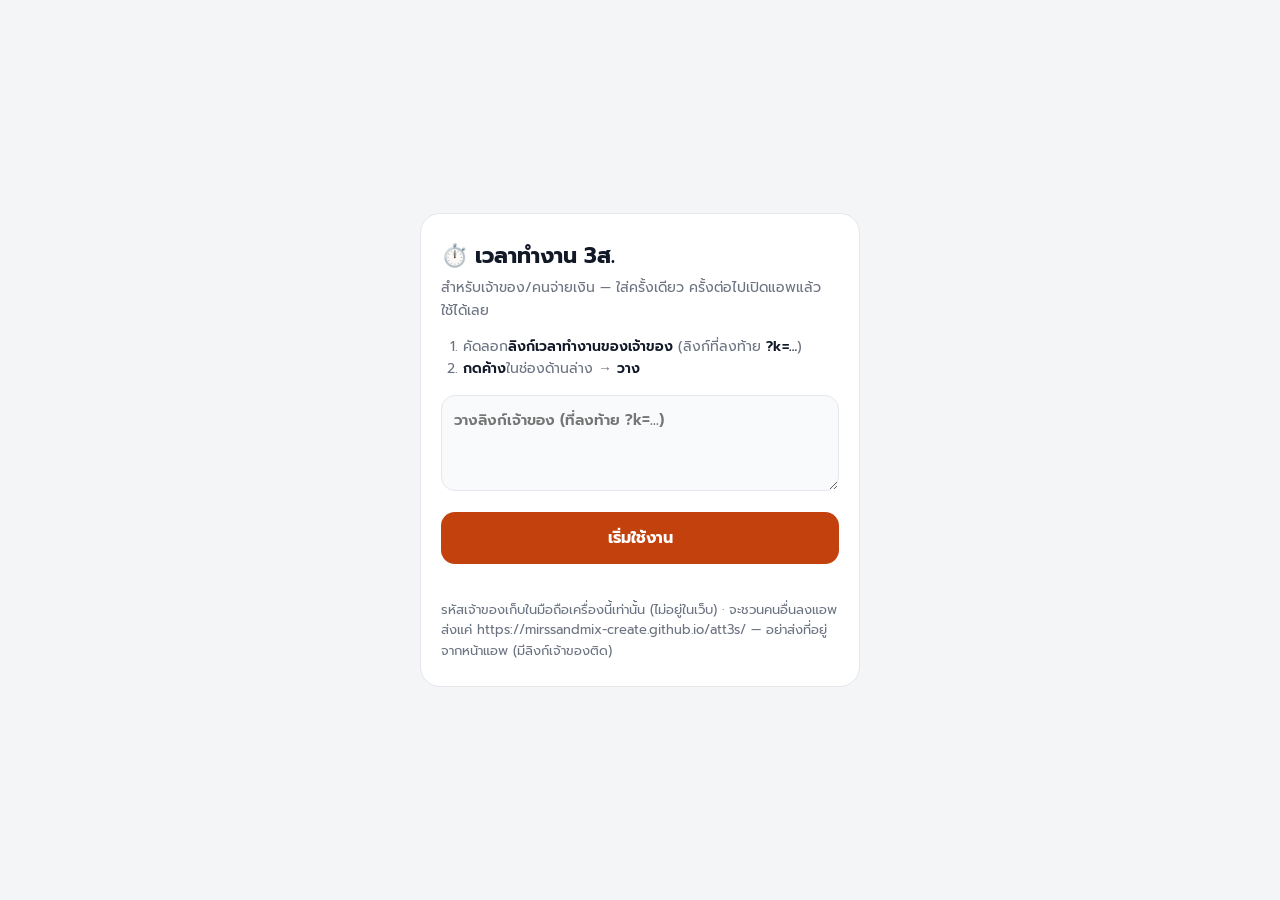
<file: index.html>
<!DOCTYPE html>
<!-- เวลาทำงาน 3ส. (เว็บแอพ): หน้าแรก — มีลิงก์เจ้าของแล้ว = หน้าแอพ (app.html) · ยังไม่มี = หน้าวางลิงก์ (setup.html) · web-core.js พาไปเอง -->
<html lang="th"><head><meta charset="utf-8">
<meta name="apple-mobile-web-app-capable" content="yes">
<meta name="mobile-web-app-capable" content="yes">
<meta name="apple-mobile-web-app-title" content="เวลาทำงาน 3ส.">
<meta name="apple-mobile-web-app-status-bar-style" content="default">
<meta name="theme-color" content="#f4f5f7" media="(prefers-color-scheme: light)">
<meta name="theme-color" content="#0d0f12" media="(prefers-color-scheme: dark)">
<meta name="format-detection" content="telephone=no">
<meta name="robots" content="noindex,nofollow">
<link rel="apple-touch-icon" href="icon-180.png">
<link rel="icon" href="icon-192.png">
<script src="web-core.js"></script>
<style>body{margin:0;min-height:100vh;background:#f4f5f7;color:#6b7280;font:600 15px/1.6 Prompt,sans-serif;display:flex;align-items:center;justify-content:center}
@media (prefers-color-scheme:dark){body{background:#0d0f12;color:#9ca3af}}</style>
</head><body>⏱️ กำลังเปิด…</body></html>
</file>
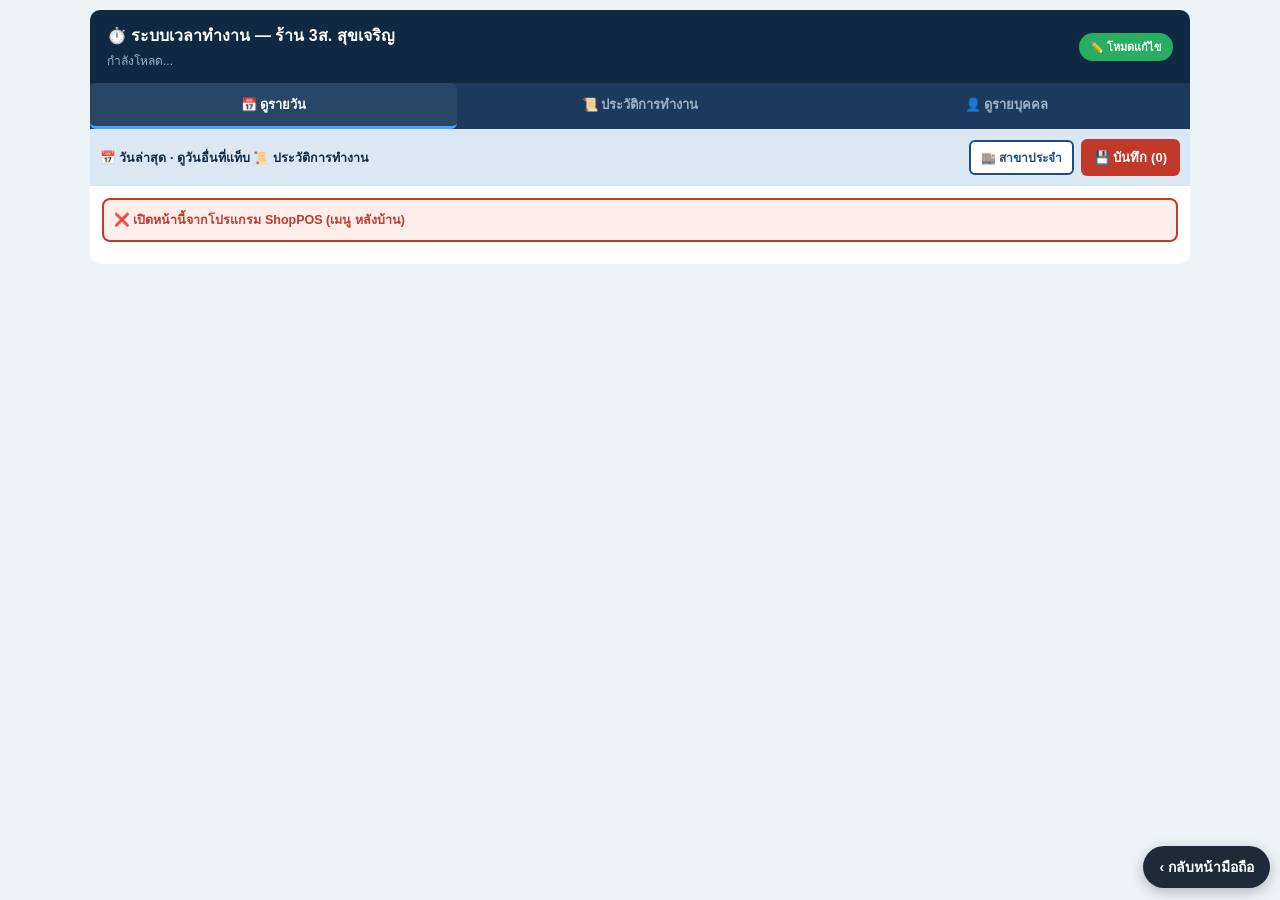
<file: lapp/attend/index.html>
<!DOCTYPE html>
<html>
<head><script>try{window.ShopAndroid=parent.ShopAndroid}catch(e){}</script><meta name="format-detection" content="telephone=no"><meta name="robots" content="noindex,nofollow"><style>@supports (-webkit-touch-callout:none){body *{cursor:pointer}}</style>
<base target="_blank">
<script>/* ต่อกับตัวโปรแกรม ShopPOS (tools/lapp-sync.py) · 77bd1e576b */
var LAPP_CFG = { app: "attend", worker: "worker.js", badge: "lappSt",
  writes: ["api"], online: [],
  isWrite: function (fn, a) { return fn === "api" && ["time.saveRows", "time.addAdv", "time.delAdv", "time.editAdv", "time.closeDay", "time.setHomeBranch"].indexOf(a && a[0]) >= 0; },
  label: function (fn, a) { var p = (a && a[1]) || {}; return String(a && a[0]) + (p.date ? " " + p.date : "") + (p.id ? " #" + p.id : ""); },
  onRebase: function () { if (typeof lappRebase === "function") lappRebase(); } };
</script>
<script src="engine-boot.js"></script>
<script src="../client.js"></script>
<meta charset="utf-8">
<style>
*{box-sizing:border-box;-webkit-tap-highlight-color:transparent}
body{margin:0;padding:10px;background:#eef3f8;color:#1a2733;
     font-family:-apple-system,BlinkMacSystemFont,"Segoe UI","Sarabun","Prompt",sans-serif}
.wrap{max-width:1100px;margin:0 auto}

/* โดนฝังใน iframe (เมนูของเว็บซื้อของ) → ทิ้งขอบ ใช้เต็มความกว้าง */
:root.embed body{padding:0}
:root.embed .wrap{max-width:none}
:root.embed .hd{border-radius:0}
:root.embed .card{border-radius:0}

.hd{background:#0f2942;color:#fff;padding:13px 17px;border-radius:10px 10px 0 0;
    display:flex;justify-content:space-between;align-items:center;gap:10px;flex-wrap:wrap}
.hd b{font-size:16px}
.hd small{display:block;color:#9fb3c8;font-size:12px;margin-top:3px}
.badge{font-size:11px;font-weight:700;padding:5px 11px;border-radius:20px;white-space:nowrap}
.badge.edit{background:#27ae60;color:#fff}
.badge.view{background:#5a6b7d;color:#fff}

.tabs{display:flex;background:#1b3a5c}
.tabs button{flex:1;background:transparent;color:#9fb3c8;border:0;border-bottom:3px solid transparent;
             padding:11px;font:inherit;font-size:13px;font-weight:700;cursor:pointer}
.tabs button.on{color:#fff;border-bottom-color:#4da3ff;background:rgba(255,255,255,.06)}

.bar{background:#dbe7f3;padding:10px;display:flex;gap:7px;align-items:center;flex-wrap:wrap}
.bar label{font-size:12px;font-weight:700;color:#0f2942}
input[type=date],input[type=month],select{padding:8px 9px;border:2px solid #1b4d89;border-radius:6px;
      font:inherit;font-size:14px;font-weight:700;color:#1b4d89;background:#fff;max-width:100%}
#emp{flex:1;min-width:190px}
button{padding:8px 13px;border:0;border-radius:6px;font:inherit;font-size:13px;
       font-weight:700;cursor:pointer;background:#1b4d89;color:#fff}
button:disabled{background:#b6c3d1;cursor:not-allowed}
button.gh{background:#fff;color:#1b4d89;border:2px solid #1b4d89}
button.gh.on{background:#1b4d89;color:#fff}   /* ปุ่มที่เลือกอยู่ (⭐ รายวัน/ช่วงวัน) — เดิมไม่มีสี ไม่รู้ว่าเลือกอันไหน */
button.sm{padding:6px 10px;font-size:12px}
button.save{background:#c0392b}
button.print{background:#0f2942}
.spacer{flex:1}
/* ป้าย+ช่องวันที่ อยู่ด้วยกันเสมอ (จอแคบ "ถึง" เคยค้างท้ายแถวบน ช่องตกไปแถวล่าง) */
.fld{display:inline-flex;align-items:center;gap:7px;max-width:100%}
/* กล่องของแท็บ ⭐ ให้ลูกข้างในเรียงเหมือนอยู่ในแถบตรง ๆ (ได้ช่องไฟ/ตัดบรรทัดเหมือนแท็บอื่น) */
#sDayBox,#sMonBox{display:contents}

.card{background:#fff;border-radius:0 0 10px 10px;padding:12px}
.who{background:#0f2942;color:#fff;padding:12px 15px;border-radius:8px;margin-bottom:11px;
     display:flex;justify-content:space-between;align-items:center;gap:10px;flex-wrap:wrap}
.who b{font-size:19px}
.who small{color:#9fb3c8;font-size:12px}
/* คำอธิบายใต้หัวข้อ ขึ้นบรรทัดใหม่ — เดิมติดท้ายหัวข้อ "ตุลาคม 2569" + "2 เดือน" อ่านเป็น "25692 เดือน" */
.who b+small{display:block;margin-top:3px}
.sus{background:#c0392b;padding:4px 9px;border-radius:5px;font-size:11px;font-weight:700}

.grid{display:grid;grid-template-columns:repeat(auto-fit,minmax(112px,1fr));gap:1px;
      background:#f2f6fb;border:1px solid #dde5ee;border-radius:6px;overflow:hidden;margin-bottom:11px}
/* เส้นคั่นวาดจากเงาของแต่ละช่อง — ช่องว่างท้ายแถว (จอมือถือ) จึงเป็นสีพื้นเดียวกับช่อง ไม่เป็นก้อนเทา */
.cell{background:#f2f6fb;padding:9px 11px;box-shadow:0 0 0 1px #dde5ee}
.cell b{display:block;font-size:11px;color:#5a6b7d;font-weight:700}
.cell span{font-size:15px;font-weight:700}
.cell.hi{background:#fdedeb}.cell.hi span{color:#c0392b}
.cell.ok{background:#eaf7ef}.cell.ok span{color:#1b7a43}

/* 🏬 แถบเทียบคนมาทำงานรายสาขา — ตัวเลขใหญ่ กรอบบาง เห็นครบทุกสาขา · กดกล่อง = เลือกดูสาขานั้น (8 พ.ย.) */
.brs{display:grid;grid-template-columns:repeat(auto-fit,minmax(150px,1fr));gap:6px;margin-bottom:11px}
.brs div{background:#f2f6fb;border:1px solid #dde5ee;border-radius:8px;padding:8px 11px}
.brs div.on{background:#eaf2fb;border-color:#1b4d89;box-shadow:inset 0 0 0 1px #1b4d89}
.brs b{display:block;font-size:12px;font-weight:700;color:#5a6b7d}
.brs div.on b{color:#1b4d89}
.brs span{display:block;font-size:13px;font-weight:700;color:#0f2942}
.brs i{font-style:normal;font-size:26px;line-height:1.25;margin:0 1px}
.brs small{display:block;font-size:11.5px;font-weight:600;color:#5a6b7d}
.brs div[data-br]{cursor:pointer;-webkit-user-select:none;user-select:none;transition:border-color .12s,background .12s}
.brs div[data-br]:hover{border-color:#1b4d89;background:#eaf2fb}
.brs div[data-br]:focus-visible{outline:2px solid #1b4d89;outline-offset:2px}

/* 📍 ทำงานที่ไหน (แถวที่กด ✏️) + 🏬 หน้าต่างสาขาประจำ — 8 พ.ย. */
.bf{display:flex;align-items:center;gap:8px;flex-wrap:wrap;font-size:12.5px;font-weight:700;color:#0f2942;padding:3px 0}
.bf select{width:auto;min-width:150px;flex:0 0 auto;height:30px;padding:3px 8px;border:1px solid #cfdbe7;border-radius:6px;background:#fff;font-weight:700;color:#0f2942;-webkit-appearance:auto;appearance:auto}
.bf small{color:#5a6b7d;font-weight:600}
.ov{position:fixed;inset:0;z-index:60;background:rgba(15,41,66,.45);display:flex;align-items:flex-start;justify-content:center;padding:24px 12px;overflow:auto}
.ovc{background:#fff;border-radius:10px;width:100%;max-width:620px;padding:14px;box-shadow:0 10px 30px rgba(0,0,0,.25)}
.ovh{display:flex;align-items:center;gap:8px}
.ovh b{font-size:15px;color:#0f2942}
.ovn{font-size:12px;font-weight:600;color:#5a6b7d;margin:5px 0 8px;line-height:1.6}
.hbr{display:flex;align-items:center;gap:8px;flex-wrap:wrap;padding:7px 4px;border-top:1px solid #eef2f6}
.hbr .nm{flex:1 1 170px;font-weight:700;color:#0f2942;font-size:13.5px}
.hbr .nm small{color:#5a6b7d;font-weight:600;margin-left:5px}
.caps{display:flex;gap:4px;flex-wrap:wrap}
.caps button{background:#f2f6fb;color:#0f2942;border:1px solid #c9d6e3;border-radius:999px;padding:5px 12px;font-size:12.5px;font-weight:700}
.caps button:hover{border-color:#1b4d89}
.caps button.on{background:#1b4d89;border-color:#1b4d89;color:#fff}
.caps button:disabled{background:#f2f6fb;color:#0f2942;opacity:.55;cursor:default}
.caps button.on:disabled{background:#1b4d89;color:#fff}
.hbmsg{font-size:12px;font-weight:700;color:#1b7a43;min-width:84px}

.bch{background:#fff7e0;padding:9px;border-radius:6px;font-size:13px;text-align:center;
     font-weight:700;margin-bottom:11px}

/* แถบยอดเงิน 4 ช่อง แยกสี — ค่าแรง / ทิป / เบิก / คงเหลือ */
.pay4{display:grid;grid-template-columns:repeat(4,1fr);gap:6px;margin-bottom:11px}
.pay4 div{border-radius:6px;padding:9px 6px;text-align:center;color:#fff;
          -webkit-print-color-adjust:exact;print-color-adjust:exact}
.pay4 b{display:block;font-size:11.5px;font-weight:700;opacity:.92;margin-bottom:3px}
.pay4 span{font-size:17px;font-weight:800}
.pay4 .p1{background:#1b7a43}
.pay4 .p2{background:#b07d0a}
.pay4 .p3{background:#c0392b}
.pay4 .p4{background:#0f5132}
@media(max-width:560px){ .pay4{grid-template-columns:repeat(2,1fr)} }

.scroll{overflow-x:auto;-webkit-overflow-scrolling:touch}
table{width:100%;border-collapse:collapse;font-size:13px;min-width:720px}
th{background:#0f2942;color:#e8eef5;padding:8px 5px;font-size:11px}
td{padding:0;text-align:center;border-bottom:1px solid #eef3f8}
td.pad{padding:7px 5px}
tbody tr:nth-child(even) td{background:#f8fbfe}
tbody tr.dirty td{background:#fff8e1}
tbody tr.open td:first-child{border-left:3px solid #d4a017}
tbody tr.newday td{border-top:2px solid #0f2942}

/* เลือกคนเพื่อพิมพ์ */
.pick{background:#f2f6fb;border:1px solid #dde5ee;border-radius:8px;padding:11px;margin-bottom:11px}
.picks{display:grid;grid-template-columns:repeat(auto-fill,minmax(178px,1fr));gap:5px;
       max-height:290px;overflow:auto;margin:9px 0;padding:3px}
.picks label{display:flex;align-items:center;gap:7px;background:#fff;border:1px solid #dde5ee;
       border-radius:6px;padding:7px 9px;font-size:13px;cursor:pointer}
.picks label:hover{background:#eaf2fb}
.picks input{width:16px;height:16px;accent-color:#1b4d89;flex:none}
.pperson{margin-bottom:26px;padding-bottom:14px;border-bottom:2px dashed #c3ccd6}
tfoot td{background:#0f2942;color:#fff;font-weight:700;padding:9px 5px}

td input[type=text]{text-align:left;padding-left:6px}
td input,td select{width:100%;border:0;background:transparent;font:inherit;font-size:13px;
      text-align:center;padding:7px 3px;color:inherit}
td input:focus,td select:focus{outline:2px solid #1b4d89;background:#fff}
td.ro{color:#5a6b7d}
.st{border-radius:4px;padding:3px 7px;font-size:11px;font-weight:700;white-space:nowrap;display:inline-block}
/* หักสาย (ส้ม) / หักเลิกก่อน (ม่วง) — ช่องเวลาที่ทำให้โดนหักขึ้นสีเดียวกับป้าย */
.fn{border-radius:4px;padding:2px 6px;font-size:11px;font-weight:700;white-space:nowrap;display:inline-block;margin:2px 0 0 4px}
.fn.l{background:#ffedd5;color:#c2410c;border:1px solid #fdba74}
.fn.e{background:#f3e8ff;color:#7e22ce;border:1px solid #d8b4fe}
td.fl{background:#ffedd5!important;color:#c2410c!important;font-weight:700}
td.fe{background:#f3e8ff!important;color:#7e22ce!important;font-weight:700}
.red{color:#c0392b;font-weight:700}

.msg{text-align:center;color:#8a97a3;padding:30px 10px;font-style:italic}
.note{padding:10px;border-radius:8px;font-size:12.5px;font-weight:700;margin-bottom:10px;border:2px solid}
.note.warn{background:#fff7e0;border-color:#d4a017;color:#7d5a00}
.note.err{background:#fdedeb;border-color:#c0392b;color:#c0392b}
.toast{position:fixed;left:50%;transform:translateX(-50%);bottom:20px;background:#0f2942;color:#fff;
       padding:11px 20px;border-radius:24px;font-size:13px;font-weight:700;z-index:99;
       box-shadow:0 6px 20px rgba(0,0,0,.3);max-width:90%;text-align:center}


.pOnly{display:none}
@media print{
  body{background:#fff;padding:0;font-size:12px}
  .noprint,.tabs,.bar,button,.toast,.badge,.note{display:none!important}
  .pOnly{display:block}
  .hd{background:#fff;color:#000;border-radius:0;padding:0 0 6px;border-bottom:2px solid #000}
  .hd small{color:#333}
  .card{padding:0;border-radius:0}
  .who{background:#fff;color:#000;border:2px solid #000;padding:9px;margin:8px 0}
  .who small{color:#333}
  .grid{border-color:#999}.cell{background:#fff!important;border:1px solid #ddd;box-shadow:none}
  .cell span{color:#000!important}
  /* แถบยอดเงินต้องคงสีตอนพิมพ์ ไม่ให้กฎ .cell ข้างบนทำให้ขาว */
  .pay4 div{color:#fff!important}
  .pay4 span{color:#fff!important}
  table{min-width:0;font-size:10.5px}
  th,tfoot td{background:#e8e8e8!important;color:#000!important;
              -webkit-print-color-adjust:exact;print-color-adjust:exact}
  .st{border:1px solid #999;color:#000!important;background:#fff!important}
  .sOnly{display:none!important}
  .pick{display:none!important}
  .pperson{border-bottom:0;padding:0;margin:0;break-after:page;page-break-after:always}
  .pperson:last-child{break-after:auto;page-break-after:auto}
  td input,td select{-webkit-appearance:none;appearance:none;padding:3px 0}
  tr{break-inside:avoid}
  .sign{display:block!important;margin-top:26px;font-size:12px}
}
.sign{display:none}
/* 🖨️ ใบพิมพ์ 1 คน = A4 แผ่นเดียว (31 ต.ค. 2569)
   เดิมป้ายสถานะซ้อน 2 บรรทัด (มาสาย + สาย −20) + ช่องห่าง → งวด 16 วันล้นไปหน้า 2 (แถวสุดท้าย + ช่องลงชื่อ)
   ตอนพิมพ์ย่อระยะ/ตัวอักษรลง ให้ทั้งเดือน (31 วัน) ยังลงแผ่นเดียว */
@page{size:A4;margin:8mm 9mm}
@media print{
  body{font-size:11px}
  .hd{padding-bottom:4px}
  .hd b{font-size:14px}
  .who{padding:5px 10px;margin:5px 0}
  .who b{font-size:15px}
  .grid{grid-template-columns:repeat(auto-fit,minmax(84px,1fr));margin-bottom:5px}
  .cell{padding:3px 7px}
  .cell b{font-size:9.5px}
  .cell span{font-size:13px}
  .pay4{gap:4px;margin-bottom:5px}
  .pay4 div{padding:4px}
  .pay4 b{font-size:10px;margin-bottom:0}
  .pay4 span{font-size:15px}
  table{font-size:11px;line-height:1.3}
  th{padding:3px 5px;font-size:10px;width:auto!important;min-width:0!important}   /* กว้างตามของในช่อง: หมายเหตุยาวได้ช่องกว้างขึ้น ไม่ต้องตัดหลายบรรทัด */
  td.pad{padding:2px 5px}
  tfoot td{padding:3px 4px}
  td.pad .st,td.pad .fn{padding:0 5px;font-size:10px;line-height:1.45}
  td.pad .fn{margin:0 0 0 3px}
  td.pad:has(>.st){white-space:nowrap}   /* มาสาย + สาย −20 + เลิกก่อน อยู่บรรทัดเดียว (เดิมซ้อนลงมา แถวสูงเท่าตัว) */
  .advsum{font-size:10px;padding:0 5px}
  .dnote{font-size:10px;line-height:1.25}
  .sign{margin-top:14px;break-before:avoid}
}

/* ═══ [v10] แถวเบิก / ปุ่มแก้ / ปิดยอด ═══ */
td.nm{text-align:left;padding:6px 8px;font-weight:700}
.advsum{display:inline-block;margin-left:6px;background:#fdecea;color:#c0392b;font-size:11px;font-weight:700;border-radius:20px;padding:1px 7px}
.dnote{display:block;font-weight:400;font-size:11.5px;color:#5a6b7d;margin-top:1px}
td.act{white-space:nowrap;padding:3px 6px}
.ib{width:28px;height:28px;border-radius:50%;padding:0;font-size:13px;line-height:1;background:#eef3f8;color:#1b4d89;margin:0 1px;vertical-align:middle}
.ib.on{background:#1b4d89;color:#fff}
.ib.add{background:#fdecea;color:#c0392b;font-size:18px;font-weight:800}
.ib.add:hover{background:#c0392b;color:#fff}
tbody tr.sub td{background:#fffafa!important;padding:3px 8px;border-bottom:1px dashed #f0d6d2;text-align:left}
tbody tr.sub.nt td{background:#f5f9fd!important;border-bottom-color:#d6e2ee}
tbody tr.editing td{background:#eef6ff!important}
.al{display:flex;align-items:center;gap:12px;font-size:12.5px}
.al .m{color:#c0392b;font-weight:800;min-width:60px}.al .x{color:#5a6b7d}.al .sp{flex:1}
.al .del{background:none;color:#a7b3be;padding:0 4px;font-size:14px}
.al .del:hover{color:#1d5a92}
tbody tr.sub.busy td{opacity:.55}
.af.ed{background:#fff7e6;border-radius:6px;padding:3px}
.al .th{width:28px;height:28px;object-fit:cover;border-radius:5px;cursor:zoom-in;border:1px solid #f0d6d2}
.af{display:flex;gap:5px;align-items:center;flex-wrap:wrap}
.af input{font:inherit;font-size:13px;border:1px solid #e8d3d0;border-radius:6px;padding:4px 7px;height:30px;background:#fff;min-width:0;text-align:left}
.af .amt{width:84px;text-align:right;font-weight:700;color:#c0392b}.af .tm{width:104px}.af .py{width:100px}.af .nt{flex:1;min-width:120px}
.af .cam{border:1px dashed #e0b9b4;background:#fff;border-radius:6px;height:30px;padding:0 9px;cursor:pointer;font-size:12.5px;color:#c0392b;display:inline-flex;align-items:center;gap:4px;font-weight:700}
.af .cam img{width:22px;height:22px;object-fit:cover;border-radius:4px}
.af .ok{height:30px;padding:0 12px;background:#0f2942}
.af .cx{background:none;color:#a7b3be;padding:0 4px;font-size:15px}
.nf{display:flex;gap:5px}.nf input{flex:1;font:inherit;font-size:13px;border:1px solid #cfdbe7;border-radius:6px;padding:4px 8px;height:30px;text-align:left}
.cbtn{background:#f5b041;color:#1b2733;border-radius:20px;padding:7px 15px}
.cbtn:hover{background:#f8c471}
.cst{font-size:12px;font-weight:700;border-radius:20px;padding:5px 12px;white-space:nowrap}
.cst.wait{background:rgba(255,255,255,.14);color:#dce6f0}.cst.done{background:#1b7a43;color:#fff}.cst.run{background:#b07d0a;color:#fff}
#zm{position:fixed;inset:0;background:rgba(0,0,0,.82);display:none;align-items:center;justify-content:center;z-index:100}
#zm img{max-width:92vw;max-height:88vh;border-radius:8px}
.pcell{display:none}
/* ใบพิมพ์หลายคน: ช่อง 📒 เบิก ขึ้นบนจอด้วย — เดิมโชว์แค่ตอนพิมพ์ ตรวจบนจอแล้วเหมือนเงินเบิกหายไป (31 ต.ค. 2569) */
#sheets .pcell{display:table-cell}
@media print{ .pcell{display:table-cell!important} tr.sub,td.act,th.act{display:none!important} }
@media(max-width:600px){
  tr.sub td>div{position:sticky;left:6px;max-width:calc(100vw - 52px)}
  .af .amt{width:80px}.af .tm{width:100px}.af .py{flex:1;min-width:90px}.af .nt{flex-basis:100%}
}
/* 📷 กล้องคอม (รูปเบิกเงิน) — คอมกดช่องรูปแล้วได้แค่ "เลือกไฟล์" (capture ใช้ได้แค่มือถือ) → เปิดกล้องในหน้าเว็บ */
.camBox{position:fixed;inset:0;z-index:9999;background:rgba(0,0,0,.6);display:none;align-items:center;justify-content:center;padding:12px}
.camIn{background:#fff;color:#1a2733;border-radius:12px;padding:12px;width:min(560px,100%);box-shadow:0 20px 50px rgba(0,0,0,.4)}
.camHd{display:flex;align-items:center;gap:8px;margin-bottom:8px}
.camHd b{font-size:15px}
.camHd span{flex:1;font-size:12px;color:#777;overflow:hidden;text-overflow:ellipsis;white-space:nowrap}
.camHd button{border:0;background:#eee;color:#333;border-radius:8px;width:30px;height:30px;cursor:pointer;font-size:15px}
#camVid{width:100%;max-height:60vh;background:#111;border-radius:8px;display:block}
.camErr{color:#c0392b;font-weight:700;font-size:13px;margin:6px 0 0;min-height:1em}
.camBtns{display:flex;gap:8px;margin-top:8px;flex-wrap:wrap}
.camBtns button{flex:1;min-width:110px;height:40px;border-radius:8px;border:1px solid #ddd;background:#f7f7f7;color:#1a2733;font-weight:700;cursor:pointer;font-size:14px}
.camBtns .camGo{background:#c0392b;color:#fff;border-color:#c0392b}
.camBtns button:disabled{opacity:.5;cursor:default}
</style>
</head>
<body>
<div class="wrap">
  <div class="hd">
    <div>
      <b>⏱️ ระบบเวลาทำงาน — ร้าน 3ส. สุขเจริญ</b>
      <small id="sub">กำลังโหลด...</small>
    </div>
    <span class="badge" id="mode"></span>
  </div>

  <div class="tabs noprint">
    <button id="tabD" class="on">📅 ดูรายวัน</button>
    <button id="tabM">📜 ประวัติการทำงาน</button>
    <button id="tabP">👤 ดูรายบุคคล</button>
    <button id="tabS" style="display:none">⭐ คนพิเศษ</button>
  </div>

  <!-- ── รายคน ── -->
  <div id="barP" class="bar noprint" style="display:none">
    <select id="emp"><option>⏳ โหลดรายชื่อ...</option></select>
    <span class="fld"><label>จาก</label><input type="date" id="pFrom"></span>
    <span class="fld"><label>ถึง</label><input type="date" id="pTo"></span>
    <button class="gh sm" id="pNow">งวดนี้</button>
    <button class="gh sm" id="pPrev">งวดที่แล้ว</button>
    <button class="gh sm" id="pMon">เดือนนี้</button>
    <span class="spacer"></span>
    <button class="gh sm" id="multi">🖨️ พิมพ์หลายคน</button>
    <button class="print" id="print">🖨️ พิมพ์</button>
    <button class="save" id="save" disabled>💾 บันทึก (0)</button>
  </div>

  <!-- ── 📜 ประวัติการทำงาน (เลือกช่วงวันที่เอง) ── -->
  <div id="barM" class="bar noprint" style="display:none">
    <span class="fld"><label>ตั้งแต่</label><input type="date" id="mFrom"></span>
    <span class="fld"><label>ถึง</label><input type="date" id="mTo"></span>
    <button class="gh sm" id="mNow">งวดนี้</button>
    <button class="gh sm" id="mPrev">งวดที่แล้ว</button>
    <button class="gh sm" id="mMon">เดือนนี้</button>
    <button class="gh sm" id="m7">7 วันล่าสุด</button>
    <span class="spacer"></span>
    <button class="save" id="save3" disabled>💾 บันทึก (0)</button>
  </div>

  <!-- ── รายวัน: วันล่าสุดเท่านั้น (ย้อนดูวันอื่นที่ 📜 ประวัติการทำงาน) ── -->
  <div id="barD" class="bar noprint">
    <span style="font-size:12.5px;font-weight:700;color:#0f2942">📅 วันล่าสุด · ดูวันอื่นที่แท็บ 📜 ประวัติการทำงาน</span>
    <span class="spacer"></span>
    <button class="gh sm" id="hbOpen" title="ตั้งสาขาประจำของพนักงาน (ชีตรายชื่อพนักงาน)">🏬 สาขาประจำ</button>
    <button class="save" id="save2" disabled>💾 บันทึก (0)</button>
  </div>

  <!-- ── ⭐ คนพิเศษ — มีทั้งแบบรายวันและแบบช่วงวัน สลับด้วยปุ่มซ้ายมือ ── -->
  <div id="barS" class="bar noprint" style="display:none">
    <button class="gh sm on" id="sModeD">📅 รายวัน</button>
    <button class="gh sm" id="sModeM">📜 ประวัติ</button>
    <span style="width:10px"></span>

    <span id="sDayBox"><span style="font-size:12.5px;font-weight:700;color:#0f2942">วันล่าสุด</span></span>

    <span id="sMonBox" style="display:none">
      <span class="fld"><label>ตั้งแต่</label><input type="date" id="sFrom"></span>
      <span class="fld"><label>ถึง</label><input type="date" id="sTo"></span>
      <button class="gh sm" id="sNow">งวดนี้</button>
    </span>

    <span class="spacer"></span>
    <button class="print" id="sPrint">🖨️ พิมพ์</button>
    <button class="save" id="save4" disabled>💾 บันทึก (0)</button>
  </div>

  <div class="card" id="body"><div class="msg">⏳ กำลังโหลด...</div></div>
</div>
<div id="zm" onclick="this.style.display='none'"><img id="zmi" alt=""></div>
<div id="camBox" class="camBox" role="dialog" aria-label="ถ่ายรูป">
  <div class="camIn">
    <div class="camHd"><b>📷 ถ่ายรูป</b><span id="camName"></span><button type="button" id="camX" title="ปิด (Esc)">✕</button></div>
    <video id="camVid" autoplay playsinline muted></video>
    <p id="camErr" class="camErr"></p>
    <div class="camBtns">
      <button type="button" id="camSnap" class="camGo">📸 ถ่าย</button>
      <button type="button" id="camSw">🔄 เปลี่ยนกล้อง</button>
      <button type="button" id="camFile">📁 เลือกไฟล์แทน</button>
    </div>
  </div>
</div>

<script>
var MODE="edit", KEY="local";   /* ในโปรแกรมร้าน = โหมดเจ้าของ (คำสั่งที่ส่งขึ้นเว็บใช้รหัสจริงของโปรแกรม) */
/* true ชั่วคราวเฉพาะตอนสร้างตารางในใบพิมพ์ — cols() กับ cellHtml() อ่านค่านี้
   เพื่อให้ใบพิมพ์ต่างจากตารางบนจอ โดยไม่ต้องทำ cols() ซ้ำอีกชุด */
var PRINTING=false;

// อยู่ใน iframe ไหม — เข้าถึง window.top ไม่ได้ก็ถือว่าใช่
try{ if(window.self!==window.top) document.documentElement.classList.add("embed"); }
catch(e){ document.documentElement.classList.add("embed"); }
var BOOT=null, VIEW="day", DATA=null, DIRTY={};
/* [v10] สถานะบนจอ: EDIT = แถวที่กด ✏️ อยู่ · DRAFT = ช่องเบิกที่กด + แล้วยังไม่บันทึก · NOTEOPEN = แถวที่เปิดช่องหมายเหตุ
   PAINT = วาดหน้าเดิมใหม่โดยไม่ทิ้งค่าที่แก้ค้างไว้ */
var EDIT={}, DRAFT={}, NOTEOPEN={}, AEDIT={}, PAINT=null, PRELOAD=null;
function resetUi(){ EDIT={}; DRAFT={}; NOTEOPEN={}; AEDIT={}; }

function el(i){return document.getElementById(i);}
function esc(s){return String(s==null?"":s).replace(/[&<>"]/g,function(c){
  return {"&":"&amp;","<":"&lt;",">":"&gt;",'"':"&quot;"}[c];});}
function money(n){return Number(n||0).toLocaleString("en-US",{minimumFractionDigits:2,maximumFractionDigits:2});}
/* ตัวเลขทั่วไป — ใส่ลูกน้ำหลักพัน ทศนิยมเท่าที่มีจริง (ไม่บังคับ .00 แบบ money)
   ใช้ที่ cellHtml กับคอลัมน์ t:"num" ที่ไม่ได้ตั้ง money:true → 📒 เบิก และ 🎁 ทิป
   [FIX] เดิมเรียก nf() โดยไม่มีฟังก์ชันนี้อยู่จริง — พอกด "สร้างใบพิมพ์" จะพัง
   "nf is not defined" ทั้งหน้า เพราะทุกแถวที่มีคอลัมน์เบิก/ทิป วิ่งผ่านบรรทัดนี้ */
function nf(n){
  if(n===null||n===undefined||n==="") return "";
  var x=Number(n);
  return isNaN(x) ? String(n) : x.toLocaleString("en-US",{maximumFractionDigits:2});
}
function uuid(){return "r"+Date.now()+"-"+Math.random().toString(36).slice(2,9);}
function thDate(s){var p=String(s).split("-");return p.length===3?p[2]+"/"+p[1]+"/"+p[0]:s;}
/* ชื่อวันภาษาไทยจาก "yyyy-MM-dd"
   สร้าง Date จากตัวเลข y/m/d ตรง ๆ (ไม่ผ่าน new Date("2026-09-16") ที่ถูกอ่านเป็น UTC
   แล้วเลื่อนเป็นวันก่อนหน้าในโซนเวลาไทย) */
var TH_DOW=["อาทิตย์","จันทร์","อังคาร","พุธ","พฤหัสบดี","ศุกร์","เสาร์"];
function thDow(s){
  var p=String(s).split("-");
  if(p.length!==3) return "";
  var d=new Date(Number(p[0]),Number(p[1])-1,Number(p[2]));
  return isNaN(d.getTime())?"":TH_DOW[d.getDay()];
}

var STC=[["ลืมสแกน","#ffe5d0","#7d3c00"],["พักงาน","#e2e3e5","#383d41"],
         ["มาสาย","#fff3cd","#856404"],["ไม่มา","#f8d7da","#721c24"],
         ["ปกติ","#d4edda","#155724"],["ป่วย","#cce5ff","#004085"],
         ["วันหยุด","#cce5ff","#004085"],["ลา","#cce5ff","#004085"]];
function stCol(s){for(var i=0;i<STC.length;i++) if(String(s).indexOf(STC[i][0])>=0)
  return [STC[i][1],STC[i][2]]; return ["#f1f3f5","#495057"];}

function toast(m,ms){var t=document.createElement("div");t.className="toast";t.textContent=m;
  document.body.appendChild(t);setTimeout(function(){t.remove();},ms||2800);}

function call(a,p){return new Promise(function(res,rej){
  google.script.run
    .withSuccessHandler(function(r){ r&&r.ok ? res(r.data) : rej(new Error(r?r.error:"ไม่มีคำตอบ")); })
    .withFailureHandler(rej).api(a,p||{},KEY);});}

// ── เริ่ม ──
el("mode").textContent = MODE==="edit" ? "✏️ โหมดแก้ไข" : "👁️ ดูอย่างเดียว";
el("mode").className   = "badge "+(MODE==="edit"?"edit":"view");

call("time.bootstrap",{withDay:true}).then(function(b){
  BOOT=b; PRELOAD=b.day||null;   // 🚀 วันล่าสุดมากับรอบแรกเลย ไม่ต้องเรียกซ้ำ
  el("pFrom").value=b.period.from; el("pTo").value=b.period.to;
  el("mFrom").value=b.period.from; el("mTo").value=b.period.to;
  // ⭐ แท็บคนพิเศษใช้ช่องของตัวเอง ตั้งค่าเริ่มต้นเหมือนอีกสองแท็บ
  el("sFrom").value=b.period.from; el("sTo").value=b.period.to;
  el("sub").textContent="พนักงาน "+b.employees.length+" คน";
  if(!b.canMonth) el("tabM").style.display="none";
  if(!b.canDay)   el("tabD").style.display="none";
  // ⭐ มีคนพิเศษ (SPECIAL_IDS) = โชว์แท็บ — เดิมซ่อนตลอดตั้งแต่ v10 คนจดสาขา 2 (901/902) เลยหายจากทุกแท็บ (2 พ.ย. 2569)
  if(b.canDay && (b.special||[]).length) el("tabS").style.display="";
  if(!b.canMonth && !b.canDay) document.querySelector(".tabs").style.display="none";
  setTab(b.canDay ? "day" : "person");        // ลูกน้องไม่มีสิทธิ์ดูรายวัน → เด้งไปรายบุคคล
  // ⭐ คนพิเศษอยู่ท้ายรายการเป็นกลุ่มแยก (เซิร์ฟเวอร์ยึดกลุ่มตามตัวคนเอง) — เดิมเลือกไม่ได้ ไม่มีใบค่าแรง/หนี้ยกมาของคนจด (3 พ.ย.)
  var opt=function(e){ return '<option value="'+esc(e.id)+'">'+esc(e.id)+' — '+esc(e.name)+'</option>'; };
  el("emp").innerHTML='<option value="">— เลือกพนักงาน —</option>'+b.employees.map(opt).join("")+
    ((b.special||[]).length ? '<optgroup label="⭐ คนพิเศษ">'+b.special.map(opt).join("")+'</optgroup>' : "");
}).catch(fail);

function fail(e){ el("body").innerHTML='<div class="note err">❌ '+esc(e.message)+'</div>'; }

// ── สลับแท็บ ──
el("tabP").onclick=function(){ guard(function(){ setTab("person"); }); };
el("tabM").onclick=function(){ guard(function(){ setTab("month");  }); };
el("tabD").onclick=function(){ guard(function(){ setTab("day");    }); };
el("tabS").onclick=function(){ guard(function(){ setTab("special");}); };
function setTab(v){
  VIEW=v;
  el("tabP").className=v==="person"?"on":"";
  el("tabM").className=v==="month" ?"on":"";
  el("tabD").className=v==="day"   ?"on":"";
  el("tabS").className=v==="special"?"on":"";
  el("barP").style.display=v==="person"?"":"none";
  el("barM").style.display=v==="month" ?"":"none";
  el("barD").style.display=v==="day"   ?"":"none";
  el("barS").style.display=v==="special"?"":"none";
  if(v==="person") el("emp").value ? loadPerson()
                   : (el("body").innerHTML='<div class="msg">👆 เลือกพนักงานด้านบน</div>');
  else if(v==="month")   loadMonth();
  else if(v==="special") loadSpecial();
  else loadDay();
}

/* ═══ ⭐ คนพิเศษ ═══
   ใช้ตัววาดตารางชุดเดียวกับหน้าปกติเป๊ะ ๆ ต่างกันแค่ส่ง scope:"special" ไปให้เซิร์ฟเวอร์
   ฝั่งเซิร์ฟเวอร์กรองด้วย SPECIAL_IDS ใน รหัส.gs — ยอดรวมจึงไม่ปนกับคนงานธรรมดา */
var SMODE="day";                       // "day" = รายวัน | "month" = ช่วงวัน
function setSMode(m){
  SMODE=m;
  el("sModeD").className="gh sm"+(m==="day"  ?" on":"");
  el("sModeM").className="gh sm"+(m==="month"?" on":"");
  el("sDayBox").style.display=m==="day"  ?"":"none";
  el("sMonBox").style.display=m==="month"?"":"none";
  loadSpecial();
}
el("sModeD").onclick=function(){ guard(function(){ setSMode("day");   }); };
el("sModeM").onclick=function(){ guard(function(){ setSMode("month"); }); };
["sFrom","sTo"].forEach(function(i){ el(i).onchange=function(){ guard(loadSpecial); }; });
el("sNow").onclick =function(){ guard(function(){
  el("sFrom").value=BOOT.period.from; el("sTo").value=BOOT.period.to; loadSpecial(); }); };
el("sPrint").onclick=function(){ window.print(); };
// วันที่แบบ yyyy-mm-dd ตามเวลาเครื่อง — toISOString() เป็น UTC ทำให้ "พรุ่งนี้" ไม่ขยับ "เมื่อวาน" ถอย 2 วัน (UTC+7)
function ymdLocal(d){ return d.getFullYear()+"-"+("0"+(d.getMonth()+1)).slice(-2)+"-"+("0"+d.getDate()).slice(-2); }
function loadSpecial(){
  if(!(BOOT.special||[]).length){
    el("body").innerHTML=
      '<div class="note warn">⭐ ยังไม่ได้ตั้งรหัสคนพิเศษ<br><br>'+
      'เปิดไฟล์ <b>รหัส.gs</b> แล้วใส่รหัสลงในบรรทัด <b>SPECIAL_IDS</b> เช่น<br>'+
      '<code style="display:inline-block;margin-top:6px;background:#fff;padding:6px 10px;'+
      'border-radius:5px;border:1px solid #d4a017">var SPECIAL_IDS = ["56", "69", "52"];</code>'+
      '<br><br>แล้ว Deploy เป็น <b>New version</b> คนในลิสต์จะย้ายมาอยู่แท็บนี้ทันที '+
      'และหายไปจากแท็บ ดูรายวัน / ดูราย 2 เดือน</div>';
    return;
  }
  el("body").innerHTML='<div class="msg">⏳ กำลังโหลด...</div>';
  if(SMODE==="month")
    call("time.getRange",{from:el("sFrom").value,to:el("sTo").value,scope:"special"})
      .then(renderMonth).catch(fail);
  else
    call("time.getDay",{date:"latest",scope:"special"})
      .then(renderDay).catch(fail);
}

// ── ปุ่มรายคน ──
["emp","pFrom","pTo"].forEach(function(i){ el(i).onchange=function(){ guard(loadPerson); }; });
el("pNow").onclick =function(){ guard(function(){ setRange(BOOT.period.from,BOOT.period.to); }); };
el("pPrev").onclick=function(){ guard(prevPeriod); };
el("pMon").onclick =function(){ guard(thisMonth); };
el("print").onclick=function(){ window.print(); };
el("multi").onclick=function(){ guard(openMulti); };
el("save").onclick=save; el("save2").onclick=save;

function setRange(f,t){ el("pFrom").value=f; el("pTo").value=t; loadPerson(); }
function prevPeriod(){
  var f=new Date(BOOT.period.from+"T00:00:00"); f.setDate(f.getDate()-1);
  var y=f.getFullYear(), m=f.getMonth(), d=f.getDate();
  var last=new Date(y,m+1,0).getDate();
  var iso=function(dd){return new Date(Date.UTC(y,m,dd)).toISOString().slice(0,10);};
  setRange(d<=15?iso(1):iso(16), d<=15?iso(15):iso(last));
}
function thisMonth(){
  var n=new Date(), y=n.getFullYear(), m=n.getMonth();
  var iso=function(dd){return new Date(Date.UTC(y,m,dd)).toISOString().slice(0,10);};
  setRange(iso(1), iso(new Date(y,m+1,0).getDate()));
}

// ── ปุ่มรายเดือน ──
["mFrom","mTo"].forEach(function(i){ el(i).onchange=function(){ guard(loadMonth); }; });
function setM(f,t){ el("mFrom").value=f; el("mTo").value=t; loadMonth(); }
el("mNow").onclick =function(){ guard(function(){ setM(BOOT.period.from,BOOT.period.to); }); };
el("mPrev").onclick=function(){ guard(function(){
  var f=new Date(BOOT.period.from+"T00:00:00"); f.setDate(f.getDate()-1);
  var y=f.getFullYear(), m=f.getMonth(), d=f.getDate(), last=new Date(y,m+1,0).getDate();
  var iso=function(dd){return ymdLocal(new Date(y,m,dd));};
  setM(d<=15?iso(1):iso(16), d<=15?iso(15):iso(last)); }); };
el("mMon").onclick =function(){ guard(function(){
  var t=BOOT.today, y=+t.slice(0,4), m=+t.slice(5,7)-1;
  setM(ymdLocal(new Date(y,m,1)), ymdLocal(new Date(y,m+1,0))); }); };
el("m7").onclick   =function(){ guard(function(){
  var d=new Date(BOOT.today+"T00:00:00"); d.setDate(d.getDate()-6); setM(ymdLocal(d), BOOT.today); }); };
el("save3").onclick=save; el("save4").onclick=save;

function ymAdd(ym,n){
  var p=ym.split("-"), d=new Date(+p[0],+p[1]-1+n,1);
  return d.getFullYear()+"-"+("0"+(d.getMonth()+1)).slice(-2);
}


// ── ปุ่มรายวัน ──


/* ═══ 🏬 ดูแยกสาขา — กดกล่องในแถบเทียบ (รวมสองสาขา · สาขา 2 · สาขา 4 · ไม่แยกสาขา) ใน 📅 ดูรายวัน · 📜 ประวัติการทำงาน · ⭐ คนพิเศษ (4 พ.ย. 2569) ═══
   8 พ.ย.: เอาดร็อปดาวน์ "สาขา" ในแถบบนออก — ผู้ใช้กดที่กล่องแล้วไม่มีอะไรเกิด อยากเลือกที่กล่องเลย · กล่อง "ไม่แยกสาขา" กดดูได้ด้วย
   BRANCH: "" = รวมสองสาขา (ค่าเริ่มต้น แถว/ยอดเหมือนเดิม) | "2" | "4" | "none" = ไม่แยกสาขา — ค่าเดียวกันทุกแท็บ
   แต่ละเครื่องเลือกเอง ไม่เก็บที่ไหน: เปิดหน้าใหม่กลับเป็นรวมสองสาขาเสมอ
   แถวไหนอยู่สาขาไหน (r.bk) + ยอดแต่ละสาขา (d.byBranch) คิดที่เซิร์ฟเวอร์ (branchKey_ ใน 03_time.gs) — หน้าเว็บแค่เลือกชุดมาโชว์ ไม่คิดเงินเอง
   ใบพิมพ์ออกตามที่เลือก: แถวที่ไม่เลือกไม่อยู่ในหน้า และหัวกระดาษบอกชื่อสาขา */
var BRANCH="";
function brName(k){ return k==="none" ? "ไม่แยกสาขา" : k ? "สาขา "+k : "รวมสองสาขา"; }
// กด / Enter / เว้นวรรค ที่กล่องในแถบเทียบ = เลือกสาขานั้น — ฟังที่ document ครั้งเดียว เพราะแถบเทียบวาดใหม่ทุกรอบ
function brPick(e){
  var b=e.target&&e.target.closest?e.target.closest("#brHead [data-br]"):null;
  if(!b) return;
  var key=e.type==="keydown";
  if(key && e.key!=="Enter" && e.key!==" ") return;
  if(key) e.preventDefault();
  var k=b.getAttribute("data-br");
  setBranch(k);
  if(key){ var n=document.querySelector('#brHead [data-br="'+k+'"]'); if(n) n.focus(); }   // วาดใหม่แล้วโฟกัสหาย — คืนให้กล่องเดิม
}
document.addEventListener("click",brPick);
document.addEventListener("keydown",brPick);
function setBranch(k){
  if(k===BRANCH) return;   // กดกล่องที่เลือกอยู่แล้ว = ไม่ต้องวาดใหม่
  BRANCH=k;
  // กรองในหน้านี้ ไม่โหลดใหม่ — ที่แก้ค้าง/ช่องเบิกที่เปิดอยู่ไม่หาย (data-i ชี้แถวจริงเสมอ)
  // กำลังโหลด/โหลดไม่ขึ้น (ไม่มีแถบเทียบ) = แค่จำไว้ ตอนวาดอ่านเอง — ไม่วาดข้อมูลแท็บก่อนทับหน้าโหลด
  if(el("brHead")) PAINT();
}
function brKey(d){ return d && d.byBranch ? BRANCH : ""; }
function brIdx(){ var k=brKey(DATA); return allIdx().filter(function(i){ return !k || DATA.rows[i].bk===k; }); }
function brPart(d){
  var k=brKey(d), B=k?d.byBranch[k]:null;
  return { name:brName(k), summary:B?B.summary:d.summary, byMonth:B?B.byMonth:d.byMonth, dayCount:B?B.dayCount:(d.days||[]).length };
}
/* ฟอร์มที่เปิดค้างบนแถวที่ตัวกรองสาขาซ่อนอยู่ — สลับสาขาแล้วไม่หาย แต่มองไม่เห็น (4 พ.ย.)
   all = ชื่อทุกคนที่เปิด ✏️ / + เบิก / ✏️ รายการเบิก ค้าง (ป้ายบนจอ)
   drafts = + เบิก ที่กรอกแล้ว ออกจากหน้านี้/💾 แล้วหาย · edits = ✏️ รายการเบิกที่แก้แล้ว ที่แก้ไม่ถูกบันทึก แต่ยอดเดิมยังอยู่ · เปิดเฉย ๆ ไม่ได้กรอก/ไม่ได้แก้ = ไม่มีอะไรหาย ไม่ต้องถาม (7 พ.ย.)
   ✏️ แถวไม่หาย ที่แก้อยู่ใน DIRTY ส่งไปกับ 💾 อยู่แล้ว · ไม่ได้เลือกสาขา = ไม่มีแถวถูกซ่อน · ประวัติคนเดียวหลายวัน = ชื่อเดียว */
function brHiddenOpen(){
  var k=brKey(DATA), out={all:[],drafts:[],edits:[]};
  if(!k) return out;
  var put=function(i,list){
    var r=DATA.rows[i]; if(!r || r.bk===k) return;
    var n=r.name||r.id;
    if(out.all.indexOf(n)<0) out.all.push(n);
    if(list && list.indexOf(n)<0) list.push(n);
  };
  Object.keys(EDIT).forEach(function(i){ if(EDIT[i]) put(i); });
  Object.keys(DRAFT).forEach(function(i){ if(DRAFT[i].length) put(i,DRAFT[i].some(draftFilled)?out.drafts:null); });
  Object.keys(AEDIT).forEach(function(ek){ put(ek.split("|")[0],aeditChanged(ek)?out.edits:null); });
  return out;
}
// + เบิก กรอกแล้วหรือยัง: ยอด/หมายเหตุ/รูป — เวลากับผู้จ่าย ปุ่ม + เติมให้เอง ไม่นับ
function draftFilled(d){ return !!(String(d.amt||"").trim() || String(d.note||"").trim() || d.photo); }
// ✏️ รายการเบิก ต่างจากที่บันทึกไว้ไหม — เทียบแบบเดียวกับตอนเปิดฟอร์ม (advEditOpen) · รูปใหม่ = ต่าง · หารายการเดิมไม่เจอ = ถือว่าต่าง ถามไว้ก่อน
function aeditChanged(ek){
  var p=ek.split("|"), e=AEDIT[ek], r=DATA.rows[p[0]], a=r&&r.advs&&r.advs[p[1]];
  if(!a) return true;
  var s=function(v){ return String(v==null?"":v).trim(); };
  return !!e.photo || parseFloat(s(e.amt).replace(/,/g,""))!==+a.amt || s(e.time)!==s(a.time) || s(e.payer)!==s(a.payer) ||
         s(e.note)!==(a.note==="ยอดเดิมในชีต"?"":s(a.note));
}
// ข้อความบอกฟอร์มเบิกที่ซ่อนอยู่ ("" = ไม่มีอะไรจะหาย) ใช้ร่วมกันทุกกล่องถาม · closing = ปิดยอด ฟอร์มยังเปิดค้างอยู่ ไม่ได้หายทันที
function brLostText(closing){
  var o=brHiddenOpen(), t="";
  if(o.drafts.length) t+="⚠️ มีรายการเบิกที่ยังไม่บันทึกของ "+o.drafts.join(", ")+(closing?"":" — จะหายไป ไม่ถูกบันทึก")+"\n";
  if(o.edits.length) t+="⚠️ ที่แก้รายการเบิกของ "+o.edits.join(", ")+(closing?" ยังไม่บันทึก":" จะไม่ถูกบันทึก")+" — ยอดเดิมยังอยู่\n";
  return t ? t+"(ไม่อยู่บนจอนี้ เพราะกำลังดู "+brName(BRANCH)+")" : "";
}
// แถบเทียบ: เห็นครบทุกสาขาโดยไม่ต้องสลับ · ไม่ออกใบพิมพ์ (หัวกระดาษบอกสาขา+จำนวนคนแล้ว)
function brStrip(d,range){
  var B=d.byBranch; if(!B) return '';
  var k=brKey(d), names=[], open=brHiddenOpen().all;
  var box=function(key,name,s){
    return '<div data-br="'+key+'" role="button" tabindex="0" aria-pressed="'+(key===k)+'" title="กดเพื่อดู'+name+'"'+(key===k?' class="on"':'')+'><b>'+name+'</b><span>มาทำงาน <i>'+s.people+'</i> คน</span><small>'+
      (range?s.work+' วันทำงาน · ':'')+'ขาด '+s.absent+' · สาย '+s.late+' · ลา/พัก '+s.leave+'</small></div>';
  };
  d.rows.forEach(function(r){ if(r.bk==="none" && names.indexOf(r.name||r.id)<0) names.push(r.name||r.id); });
  return '<div class="brs noprint" id="brHead">'+
    box("",brName(""),d.summary)+box("2",brName("2"),B["2"].summary)+box("4",brName("4"),B["4"].summary)+
    (names.length||k==="none"?box("none",brName("none"),B.none.summary):'')+'</div>'+
    (names.length?'<div class="msg noprint" style="padding:0 8px 9px;font-size:12px;text-align:left">ไม่แยกสาขา = ช่องสาขาลงไว้ 2+4 / สาขาอื่น / ไม่ได้ลง — นับในรวมสองสาขาอย่างเดียว ไม่นับซ้ำ: '+
      esc(names.slice(0,8).join(", "))+(names.length>8?" และอีก "+(names.length-8)+" คน":"")+'</div>':'')+
    (open.length?'<div class="note warn noprint" id="brHidden">⚠️ ยังเปิดแก้ไข/เบิกค้างอยู่ แต่ไม่อยู่บนจอนี้ (กำลังดู '+brName(k)+'): '+esc(open.join(", "))+
      ' — กดกล่อง '+brName("")+' เพื่อทำต่อหรือปิด · ระหว่างที่เปิดค้าง ข้อมูลใหม่อาจยังไม่ขึ้นจอ</div>':'');
}

function guard(fn){
  if(!leaveOk()) return;
  DIRTY={}; resetUi(); refresh(); fn();
}
// ออกจากหน้านี้/โหลดใหม่ = ที่แก้ค้าง + ฟอร์มเบิกหายหมด · ฟอร์มที่ตัวกรองสาขาซ่อนอยู่เดิมหายเงียบ เงินเบิกไม่ถูกบันทึก (7 พ.ย.) → ถามกล่องเดียวรวมทุกอย่าง กดยกเลิก = ไม่มีอะไรเปลี่ยน
function leaveOk(){
  var dirty=Object.keys(DIRTY).length, lost=brLostText();
  if(!dirty && !lost) return true;
  return confirm(lost ? (dirty?"ยังมีที่แก้ไม่ได้บันทึก\n":"")+lost+"\n\nจะทิ้งไปไหม?" : "ยังมีที่แก้ไม่ได้บันทึก จะทิ้งไปไหม?");
}

// ═══ โหลด ═══
function loadPerson(){
  var id=el("emp").value;
  if(!id){ el("body").innerHTML='<div class="msg">👆 เลือกพนักงานด้านบน</div>'; return; }
  el("body").innerHTML='<div class="msg">⏳ กำลังโหลด...</div>';
  call("time.getPerson",{id:id,from:el("pFrom").value,to:el("pTo").value})
    .then(renderPerson).catch(fail);
}
function loadDay(){
  if(PRELOAD){ var p=PRELOAD; PRELOAD=null; renderDay(p); return; }
  el("body").innerHTML='<div class="msg">⏳ กำลังโหลด...</div>';
  call("time.getDay",{date:"latest"}).then(renderDay).catch(fail);
}

// ═══ 🖨️ พิมพ์หลายคน ═══
function openMulti(){
  var list=BOOT.employees.map(function(e){
    return '<label><input type="checkbox" class="pk" value="'+esc(e.id)+'" checked>'+
           esc(e.id)+' — '+esc(e.name)+'</label>';}).join("")+
    (BOOT.special||[]).map(function(e){   // ⭐ คนพิเศษ: เลือกเองได้ (ไม่ติ๊กไว้ก่อน — ค่าแรงเจ้าของคิดแยก)
    return '<label><input type="checkbox" class="pk" data-sp="1" value="'+esc(e.id)+'">⭐ '+
           esc(e.id)+' — '+esc(e.name)+'</label>';}).join("");
  el("body").innerHTML=
    '<div class="pick noprint"><b style="font-size:14px">🖨️ เลือกคนที่จะพิมพ์</b>'+
    '<div style="font-size:12px;color:#5a6b7d;margin-top:3px">ช่วงวันที่ '+
      thDate(el("pFrom").value)+' – '+thDate(el("pTo").value)+
      ' (แก้ที่แถบด้านบนได้)</div>'+
    '<div class="picks">'+list+'</div>'+
    '<div style="display:flex;gap:6px;flex-wrap:wrap">'+
      '<button class="gh sm" id="pkAll">✅ เลือกทั้งหมด</button>'+
      '<button class="gh sm" id="pkNone">⬜ ล้างทั้งหมด</button>'+
      '<span class="spacer"></span>'+
      '<button class="gh sm" id="pkBack">← กลับ</button>'+
      '<button class="print" id="pkGo">🖨️ สร้างใบพิมพ์ (0)</button>'+
    '</div></div><div id="sheets"></div>';

  var boxes=[].slice.call(document.querySelectorAll(".pk"));
  function count(){
    var n=boxes.filter(function(b){return b.checked;}).length;
    el("pkGo").textContent="🖨️ สร้างใบพิมพ์ ("+n+")";
    el("pkGo").disabled=(n===0);
  }
  boxes.forEach(function(b){ b.onchange=count; });
  el("pkAll").onclick =function(){ boxes.forEach(function(b){b.checked=true;});  count(); };
  el("pkNone").onclick=function(){ boxes.forEach(function(b){b.checked=false;}); count(); };
  el("pkBack").onclick=function(){ setTab("person"); };
  el("pkGo").onclick  =function(){
    var on=boxes.filter(function(b){return b.checked;});
    var ids=on.filter(function(b){return !b.dataset.sp;}).map(function(b){return b.value;});
    var sp =on.filter(function(b){return  b.dataset.sp;}).map(function(b){return b.value;});
    el("sheets").innerHTML='<div class="msg">⏳ กำลังดึงข้อมูล '+on.length+' คน...</div>';
    // คนงาน / ⭐ คนพิเศษ แยกกลุ่มกันที่เซิร์ฟเวอร์ (ยอดไม่ปนกัน) → ขอทีละกลุ่มแล้วต่อใบกัน
    var get=function(list,scope){ return list.length ? call("time.getPeople",{ids:list,from:el("pFrom").value,to:el("pTo").value,scope:scope}) : Promise.resolve({people:[]}); };
    Promise.all([get(ids,""),get(sp,"special")])
      .then(function(r){ renderSheets({from:r[0].from||r[1].from,to:r[0].to||r[1].to,people:r[0].people.concat(r[1].people)}); })
      .catch(function(e){
        el("sheets").innerHTML='<div class="note err">❌ '+esc(e.message)+'</div>'; });
  };
  count();
}

// วาดใบของทุกคนต่อกัน — พิมพ์ออกมาคนละหน้า
function renderSheets(d){
  DATA={rows:[]};                                   // โหมดพิมพ์ = อ่านอย่างเดียว
  var out=d.people.map(function(P){
    DATA.rows=P.rows;
    var s=P.summary, e=P.emp;
    var h='<div class="pperson"><div class="who"><div><b>'+esc(e.name)+'</b>'+
      '<small>รหัส '+esc(e.id)+' · ค่าจ้างราย'+esc(e.payType)+
      (e.branch?' · ประจำ '+esc(e.branch):'')+'</small></div>'+
      (e.special?'<span class="sus">'+esc(e.special)+'</span>':'')+
      '<div style="text-align:right"><small>ช่วงวันที่</small><br><b style="font-size:14px">'+
      thDate(P.from)+' – '+thDate(P.to)+'</b></div></div>';
    // แถวบน = จำนวนวัน/ชั่วโมง/หนี้  ส่วนเรื่องเงินย้ายไปแถบสี 4 ช่องด้านล่าง
    h+='<div class="grid">'+
      c("🗓️ วันทำงาน",s.work+" วัน")+c("⏱️ ชั่วโมงรวม",s.hrs+" ชม.")+
      c("❌ ขาดงาน",s.absent+" วัน")+c("🟡 มาสาย",s.late+" ครั้ง")+fineCard(s)+
      c("🏠 ลา/พักงาน",s.leave+" วัน")+
      c("🔴 หนี้ยกมา",money(s.debt),"hi")+c("➖ ติดทั้งหมด",money(s.owe),"hi")+'</div>';
    h+=pay4Box(s,P.hidePay);   // 💵 ยอดเงินช่วงนี้ — แยกสีให้อ่านง่ายตอนจ่ายเงิน
    h+=tablePrint(P.rows);
    h+='<div class="sign">ลงชื่อผู้รับเงิน ..................................................'+
       '&nbsp;&nbsp;&nbsp;&nbsp; วันที่ ................................</div></div>';
    return h;
  }).join("");
  DATA={rows:[]};
  el("sheets").innerHTML='<div class="note warn noprint">📄 ได้ '+d.people.length+
    ' ใบ — ตรวจแล้วกดปุ่มพิมพ์</div>'+
    '<div class="noprint" style="margin-bottom:10px"><button class="print" onclick="window.print()">🖨️ พิมพ์ '+
    d.people.length+' ใบ</button></div>'+out;
}

// ตารางโหมดพิมพ์ — อ่านอย่างเดียว ไม่มีช่องกรอก
function tablePrint(rows){
  var save=DATA, saveMode=MODE;
  DATA={rows:rows}; MODE="view"; PRINTING=true;   // ใบพิมพ์: ซ่อนสาขา โชว์ทิป ใส่ชื่อวัน
  var html;
  try{ html=table(rows.map(function(_,i){return i;}),"date"); }
  finally{ DATA=save; MODE=saveMode; PRINTING=false; }
  return html;
}

function loadMonth(){
  el("body").innerHTML='<div class="msg">⏳ กำลังโหลดประวัติ...</div>';
  call("time.getRange",{from:el("mFrom").value,to:el("mTo").value})
    .then(renderMonth).catch(fail);
}

// ═══ วาดหน้ารายเดือน — ตารางเดียว แสดงทุกวัน ═══
function renderMonth(d,keep){
  DATA=d; if(!keep){ DIRTY={}; resetUi(); } PAINT=function(){ renderMonth(DATA,true); }; refresh();
  var V=brPart(d), s=V.summary;
  var lbl=function(ym){var p=ym.split("-");return MONTHS[+p[1]-1]+" "+(+p[0]+543);};
  var h='<div class="who"><div><b>📜 ประวัติการทำงาน</b>'+
        '<small>'+V.name+' · มาทำงาน '+s.people+' คน · '+V.dayCount+' วัน · '+s.days+' แถว</small></div>'+
        '<div style="text-align:right"><small>ช่วงวันที่</small><br><b style="font-size:14px">'+
        thDate(d.from)+' – '+thDate(d.to)+'</b></div></div>';

  h+=brStrip(d,true);
  // ช่วงหลายวัน: s.work = จำนวนวันรวมของทุกคน ไม่ใช่จำนวนคน — แยกการ์ดให้ชัด
  h+='<div class="grid">'+
     c("👥 มาทำงาน",s.people+" คน")+c("🗓️ รวมวันทำงาน",s.work+" วัน")+c("❌ ขาด",s.absent)+c("🟡 สาย",s.late)+fineCard(s)+
     c("🏠 ลา/พัก",s.leave)+c("⏱️ ชม.รวม",s.hrs)+
     c("💰 ค่าแรงรวม",money(s.pay),"ok")+c("🎁 ทิป",money(s.tip))+
     c("📒 เบิกรวม",money(s.adv),"hi")+'</div>';

  // แยกยอดรายเดือน
  if(V.byMonth.length>1){
    h+='<div class="scroll" style="margin-bottom:11px"><table style="min-width:520px">'+
       '<thead><tr><th style="min-width:120px">เดือน</th><th>แถว</th><th>มา</th><th>ขาด</th>'+
       '<th>สาย</th><th>ชม.</th><th>💰 ค่าแรง</th><th>📒 เบิก</th></tr></thead><tbody>';
    V.byMonth.forEach(function(m){
      h+='<tr><td class="pad" style="text-align:left;padding-left:9px;font-weight:700">'+lbl(m.ym)+'</td>'+
         '<td class="pad ro">'+m.n+'</td><td class="pad ro">'+m.summary.work+'</td>'+
         '<td class="pad ro">'+m.summary.absent+'</td><td class="pad ro">'+m.summary.late+'</td>'+
         '<td class="pad ro">'+m.summary.hrs+'</td>'+
         '<td class="pad" style="font-weight:700">'+money(m.summary.pay)+'</td>'+
         '<td class="pad red">'+money(m.summary.adv)+'</td></tr>';
    });
    h+='</tbody></table></div>';
  }

  if(!d.rows.length){ el("body").innerHTML=h+'<div class="msg">⚠️ ไม่มีข้อมูลในช่วงนี้</div>'; return; }
  if(d.rows.some(function(r){return r.timeLocked;}))
    h+='<div class="note warn noprint">⏳ แถวที่มีขีดเหลืองซ้ายมือ = ยังไม่ปิดยอด แก้ได้แค่สถานะ</div>';

  h+=table(brIdx(),"both");
  el("body").innerHTML=h;
  if(MODE==="edit") bind();
}

var MONTHS=["มกราคม","กุมภาพันธ์","มีนาคม","เมษายน","พฤษภาคม","มิถุนายน",
            "กรกฎาคม","สิงหาคม","กันยายน","ตุลาคม","พฤศจิกายน","ธันวาคม"];

// ═══ วาดหน้ารายคน ═══
function renderPerson(d,keep){
  DATA=d; if(!keep){ DIRTY={}; resetUi(); } PAINT=function(){ renderPerson(DATA,true); }; refresh();
  var e=d.emp, s=d.summary;

  var h='<div class="who"><div><b>'+esc(e.name)+'</b>'+
        '<small>รหัส '+esc(e.id)+' · ค่าจ้างราย'+esc(e.payType)+
        (e.branch?' · ประจำ '+esc(e.branch):'')+'</small></div>'+
        (e.special?'<span class="sus">'+esc(e.special)+'</span>':'')+
        '<div style="text-align:right"><small>ช่วงวันที่</small><br><b style="font-size:14px">'+
        thDate(d.from)+' – '+thDate(d.to)+'</b></div></div>';

  // แถวบน = จำนวนวัน/ชั่วโมง/หนี้  ส่วนเรื่องเงินย้ายไปแถบสี 4 ช่องด้านล่าง
  h+='<div class="grid">'+
     c("🗓️ วันทำงาน",s.work+" วัน")+c("⏱️ ชั่วโมงรวม",s.hrs+" ชม.")+
     c("❌ ขาดงาน",s.absent+" วัน")+c("🟡 มาสาย",s.late+" ครั้ง")+fineCard(s)+
     c("🏠 ลา/พักงาน",s.leave+" วัน")+
     c("🔴 หนี้ยกมา",money(s.debt),"hi")+c("➖ ติดทั้งหมด",money(s.owe),"hi")+'</div>';
  h+=pay4Box(s,d.hidePay);

  if(d.hidePay) h+='<div class="note warn noprint">👁️ ลิงก์นี้ดูวันทำงานกับยอดเบิกได้ — ไม่แสดงค่าแรง</div>';

  if(d.rows.length && d.rows.some(function(r){return r.timeLocked;}))
    h+='<div class="note warn noprint">⏳ แถวที่มีขีดเหลืองซ้ายมือ = ยังไม่ปิดยอด แก้ได้แค่สถานะ</div>';

  h+=table(allIdx(),"date");
  h+='<div class="sign">ลงชื่อผู้รับเงิน ..................................................'+
     '&nbsp;&nbsp;&nbsp;&nbsp; วันที่ ................................</div>';
  el("body").innerHTML=h;
  if(MODE==="edit") bind();
}

// ═══ วาดหน้ารายวัน ═══
function renderDay(d,keep){
  DATA=d; if(!keep){ DIRTY={}; resetUi(); } PAINT=function(){ renderDay(DATA,true); }; refresh();
  if(!d.found){ el("body").innerHTML='<div class="msg">⚠️ ไม่มีข้อมูลวันที่ '+esc(thDate(d.date))+'</div>'; return; }
  var V=brPart(d), s=V.summary;
  var h='<div class="who"><div><b>📅 '+thLong(d.date)+'</b><small>'+V.name+' · มาทำงาน '+s.people+' คน</small></div>'+closeWidget(d)+'</div>';
  if(d.closeReq && d.closeReq.state==="ไม่สำเร็จ")
    h+='<div class="note err noprint">ปิดยอดไม่สำเร็จ: '+esc(d.closeReq.note||"")+' — ลองกดใหม่ หรือปิดจากเมนูในชีต</div>';
  h+=brStrip(d,false);
  h+='<div class="grid">'+
     c("👥 พนักงาน",s.days+" คน")+c("🗓️ มาทำงาน",s.work+" คน")+
     c("❌ ขาด",s.absent+" คน")+c("🟡 สาย",s.late+" ครั้ง")+fineCard(s)+
     c("🏠 ลา/พัก",s.leave+" คน")+c("⏱️ ชม.รวม",s.hrs)+
     c("💰 ค่าแรงรวม",money(s.pay),"ok")+c("📒 เบิกรวม",money(s.adv),"hi")+'</div>';
  if(d.per && !(BOOT && BOOT.hidePay))
    h+='<div class="msg noprint" style="padding:4px 8px 8px;font-size:12px;text-align:left">💰 ค่าแรงรวม · 📒 เบิกรวม · คงเหลือ ในตาราง = ของงวด '+
       esc(thDate(d.per.from))+' – '+esc(thDate(d.per.to))+' (รวมทิป ไม่รวมหนี้ยกมา) · คงเหลือสีแดง = เบิกเกินค่าแรงที่ทำได้</div>';
  h+=table(brIdx(),"id");
  if(MODE==="edit") h+='<div class="msg noprint" style="padding:8px;font-size:12px">✏️ แก้เวลา/สถานะ/ค่าแรง · 📝 หมายเหตุของวัน · ➕ บันทึกเบิก (ถ่ายรูปได้)</div>';
  el("body").innerHTML=h;
  if(MODE==="edit") bind();
}

function allIdx(){return DATA.rows.map(function(_,i){return i;});}
function c(k,v,cls){return '<div class="cell'+(cls?" "+cls:"")+'"><b>'+k+'</b><span>'+esc(v)+'</span></div>';}
// ป้ายหักเงินของวันนั้น (รวมในค่าแรงแล้ว) · การ์ดสรุปยอดหัก — ไม่มีหัก = ไม่ขึ้น
function fineTags(F){
  return (F&&F.late?'<span class="fn l">⏰ สาย −'+nf(F.late)+'</span>':'')+
         (F&&F.early?'<span class="fn e">🏃 เลิกก่อน −'+nf(F.early)+'</span>':'');
}
function fineCard(s){
  if(!s||!s.fine) return '';
  var t=[]; if(s.fineLate) t.push('สาย '+s.fineLate); if(s.fineEarly) t.push('เลิกก่อน '+s.fineEarly);
  return c("💸 หักสาย/เลิกก่อน","−"+money(s.fine)+" ("+t.join(" · ")+")","hi");
}

/* 💵 แถบยอดเงิน 4 ช่องแยกสี — ใช้ทั้งหน้าดูรายบุคคลและใบพิมพ์หลายคน
   ให้ทั้งสองที่หน้าตาเหมือนกันเป๊ะ แก้ที่เดียวจบ */
function pay4Box(s,hidePay){
  if(hidePay)
    return '<div class="pay4"><div class="p3" style="grid-column:1/-1"><b>📒 เบิกไปแล้ว</b><span>'+
           esc(money(s.adv))+'</span></div></div>';
  return '<div class="pay4">'+
    '<div class="p1"><b>💰 ค่าแรง</b><span>'+esc(money(s.pay))+'</span></div>'+
    '<div class="p2"><b>🎁 ทิป/โบนัส</b><span>'+esc(money(s.tip))+'</span></div>'+
    '<div class="p3"><b>📒 เบิกไปแล้ว</b><span>'+esc(money(s.adv))+'</span></div>'+
    '<div class="p4"><b>✅ คงเหลือสุทธิ</b><span>'+esc(money(s.net))+'</span></div>'+
    '</div>';
}

// ═══ ตาราง (ใช้ร่วมกันทั้ง 3 หน้า) ═══
//    idx  = รายการ index ที่ชี้เข้า DATA.rows  (data-i ต้องเป็น index จริงเสมอ)
//    mode = "date" รายคน (วันที่นำ) | "id" รายวัน (รหัส · เข้า · ออก · ชื่อ) | "both" รายเดือน
//    [v10] แถวเป็น "ดูอย่างเดียว" — กด ✏️ ที่แถวนั้นก่อนถึงจะแก้เวลา/สถานะ/ค่าแรง/ทิปได้
//    เบิก/ผู้จ่าย/สาขา ไม่อยู่ในตารางแล้ว: เบิกเป็นแถวย่อยใต้ชื่อ (กด ➕) · หมายเหตุอยู่ใต้ชื่อ (กด 📝)
function cols(mode){
  var noPay = !!(BOOT && BOOT.hidePay);
  var L = [];
  if(mode!=="id")    L.push({k:"date", h:"วันที่ (วัน)", w:124, t:"ro", left:true});
  if(mode!=="date")  L.push({k:"id",   h:"รหัส", w:46,  t:"ro"});
  L.push({k:"in",     h:"เข้า",   w:76, t:"time"});
  L.push({k:"out",    h:"ออก",    w:76, t:"time"});
  if(mode!=="date")  L.push({k:"name", h:"ชื่อ", min:150, t:"name", left:true});
  L.push({k:"hrs",    h:"ชม.",    w:48, t:"ro", sum:true});
  L.push({k:"status", h:"สถานะ",  min:118, t:"status"});
  if(!noPay) L.push({k:"pay", h:"💰 ค่าแรง", w:92, t:"num", sum:true, money:true});
  if(!noPay) L.push({k:"tip", h:"🎁 ทิป",    w:70, t:"num", sum:true});
  // รายวัน: ค่าแรงรวม / เบิกรวม / คงเหลือ ของงวดนี้ถึงวันที่ดู — คงเหลือติดลบ = เบิกเกินค่าแรง (19 ต.ค.)
  if(mode==="id" && !noPay && DATA && DATA.per){
    L.push({k:"perPay", h:"💰 ค่าแรงรวม", w:96, t:"per"});
    L.push({k:"perAdv", h:"📒 เบิกรวม", w:86, t:"per", red:true});
    L.push({k:"perNet", h:"คงเหลือ", w:96, t:"per"});
  }
  // เบิกรวมของวัน: ใบพิมพ์เท่านั้น (บนจอเห็นเป็นแถวย่อย)
  L.push({k:"adv", h:"📒 เบิก", w:76, t:"num", sum:true, red:true, printOnly:true});
  if(MODE==="edit" && !PRINTING) L.push({k:"_act", h:"แก้ · เบิก", w:104, t:"act"});
  return L;
}

// คอลัมน์แรกที่แถวย่อย (เบิก/หมายเหตุ) เริ่ม = ตรงกับชื่อ (รายคน: ตรงกับเวลาเข้า)
function subLead(C){
  for(var j=0;j<C.length;j++) if(C[j].k==="name") return j;
  for(j=0;j<C.length;j++) if(C[j].k==="in") return j;
  return 0;
}

function table(idx,mode){
  if(!idx.length) return '<div class="msg">⚠️ ไม่มีข้อมูลในช่วงที่เลือก</div>';
  var C=cols(mode), tot={};
  var h='<div class="scroll"><table><thead><tr>'+C.map(function(c){
      return '<th class="'+(c.printOnly?'pcell':c.t==="act"?'act':'')+'" style="'+
             (c.w?'width:'+c.w+'px':'min-width:'+(c.min||80)+'px')+
             (c.left?';text-align:left;padding-left:8px':'')+'">'+c.h+'</th>';
    }).join('')+'</tr></thead><tbody>';

  // มือถือ: แถวย่อยกินเต็มความกว้าง (ตารางเลื่อนซ้ายขวาได้ ช่องกรอกจะไม่หลุดจอ)
  var prevDate=null, lead=(window.innerWidth<600)?0:subLead(C);
  HAS_NAME=C.some(function(c){return c.k==="name";});
  idx.forEach(function(i){
    var r=DATA.rows[i], col=stCol(val(i,"status"));
    C.forEach(function(c){ if(c.sum) tot[c.k]=(tot[c.k]||0)+(parseFloat(val(i,c.k))||0); });
    var cls=[];
    if(r.timeLocked) cls.push("open");
    if(EDIT[i]) cls.push("editing");
    if(rowDirty(i)) cls.push("dirty");
    if(mode==="both" && prevDate!==null && prevDate!==r.date) cls.push("newday");
    prevDate=r.date;
    h+='<tr data-i="'+i+'"'+(cls.length?' class="'+cls.join(" ")+'"':'')+'>'+
       C.map(function(c){ return cellHtml(i,r,c,col); }).join('')+'</tr>';
    if(!PRINTING) h+=subRows(i,r,C.length,lead);
  });

  var first=0; while(first<C.length && !C[first].sum) first++;
  h+='</tbody><tfoot><tr><td colspan="'+first+'" style="text-align:right;padding-right:9px">รวม '+
     idx.length+(mode==="date"?' วัน':' แถว')+'</td>';
  for(var j=first;j<C.length;j++){
    var c=C[j];
    h+='<td class="'+(c.printOnly?'pcell':c.t==="act"?'act':'')+'">'+
       (c.sum ? (c.k==="hrs" ? Math.round(tot.hrs*100)/100 : money(tot[c.k])) : '')+'</td>';
  }
  h+='</tr></tfoot></table></div>';
  return h;
}

// ค่าที่โชว์ = ค่าที่แก้ค้างไว้ (ยังไม่กด 💾) ถ้ามี ไม่งั้นค่าจริง
var HAS_NAME=false;
function val(i,f){ var d=DIRTY[i+"|"+f]; return d ? d.value : DATA.rows[i][f]; }
function rowDirty(i){ return Object.keys(DIRTY).some(function(x){ return x.split("|")[0]===String(i); }); }

function cellHtml(i,r,c,col){
  var cls = c.printOnly ? 'pcell' : '';
  var ed  = (MODE==="edit" && !PRINTING && !!EDIT[i]);
  var v   = val(i,c.k);

  if(c.t==="act"){
    return '<td class="act noprint">'+
      '<button class="ib'+(EDIT[i]?' on':'')+'" data-act="edit" data-i="'+i+'" title="แก้เวลา/สถานะ/ค่าแรง">✏️</button>'+
      '<button class="ib'+(NOTEOPEN[i]||r.note?' on':'')+'" data-act="note" data-i="'+i+'" title="หมายเหตุของวันนี้">📝</button>'+
      '<button class="ib add" data-act="add" data-i="'+i+'" title="บันทึกเบิก">+</button></td>';
  }
  if(c.t==="per"){
    var P=r.per;
    if(!P) return '<td class="pad ro"></td>';
    var pv = c.k==="perPay" ? P.pay : c.k==="perAdv" ? P.adv : P.net;
    if(c.k==="perNet" && pv<0)
      return '<td class="pad ro" style="font-weight:700;color:#d32f2f;background:rgba(211,47,47,.10)" title="เบิกเกินค่าแรงงวดนี้ '+esc(money(-pv))+' บาท">−'+esc(money(-pv))+'</td>';
    return '<td class="pad ro'+(c.red&&pv?' red':'')+'"'+(c.k==="perNet"?' style="font-weight:700"':'')+'>'+(pv||c.k==="perNet"?esc(money(pv)):'')+'</td>';
  }
  if(c.t==="name"){
    var sum=(r.advs||[]).reduce(function(a,x){return a+x.amt;},0);
    var note=val(i,"note");
    return '<td class="nm">'+esc(v)+(sum?'<span class="advsum">เบิก '+esc(nf(sum))+'</span>':'')+
           (note?'<span class="dnote">📝 '+esc(note)+'</span>':'')+'</td>';
  }
  if(c.k==="date" && !PRINTING && !HAS_NAME){   // รายคน: ป้ายเบิก/หมายเหตุอยู่ใต้วันที่ (ไม่มีช่องชื่อ)
    var n2=val(i,"note"), s2=(r.advs||[]).reduce(function(a,x){return a+x.amt;},0);
    return '<td class="pad ro" style="text-align:left;padding-left:8px;white-space:nowrap">'+
           esc(thDate(v)+(thDow(v)?"  "+thDow(v):""))+
           (s2?'<span class="advsum">เบิก '+esc(nf(s2))+'</span>':'')+
           (n2?'<span class="dnote" style="white-space:normal">📝 '+esc(n2)+'</span>':'')+'</td>';
  }

  if(c.t==="ro"||!ed||c.printOnly){
    var txt = c.k==="date" ? (thDate(v) + (thDow(v) ? "  " + thDow(v) : ""))
            : c.t==="num" ? (v===null||v===""||!Number(v)?'':(c.money?money(v):nf(v)))
            : (v===null||v===undefined?'':v);
    var F=r.fine||{};
    if(c.t==="status")
      return '<td class="pad '+cls+'"><span class="st" style="background:'+col[0]+';color:'+col[1]+
             '">'+esc(String(v))+'</span>'+fineTags(F)+'</td>';
    if(c.k==="in"&&F.late) cls+=' fl';
    if(c.k==="out"&&F.early) cls+=' fe';
    return '<td class="pad '+cls+(c.t==="ro"?' ro':'')+(c.red?' red':'')+'"'+
           (c.left?' style="text-align:left;padding-left:8px'+(c.k==="date"?';white-space:nowrap':'')+'"':'')+
           (c.money?' style="font-weight:700"':'')+'>'+esc(txt)+'</td>';
  }

  if(c.t==="time"){
    if(r.timeLocked) return '<td class="pad ro '+cls+'">'+esc(v)+'</td>';
    return '<td class="'+cls+'"><input type="time" data-i="'+i+'" data-f="'+c.k+'" value="'+
           (v==="--:--"?"":esc(v))+'"></td>';
  }
  if(c.t==="num")
    return '<td class="'+cls+(c.red?' red':'')+'"><input type="number" step="0.01" data-i="'+i+
           '" data-f="'+c.k+'" value="'+(v===0||v===""||v===null?"":esc(v))+'"></td>';
  if(c.t==="status"){
    var o=BOOT.statuses.map(function(x){
      return '<option value="'+esc(x)+'"'+(x===v?" selected":"")+'>'+esc(x)+'</option>';}).join('');
    if(BOOT.statuses.indexOf(v)<0) o='<option value="'+esc(v)+'" selected>'+esc(v)+'</option>'+o;
    return '<td class="'+cls+'" style="background:'+col[0]+'"><select data-i="'+i+
           '" data-f="status" style="color:'+col[1]+';font-weight:700">'+o+'</select></td>';
  }
  return '<td class="pad '+cls+'">'+esc(v||"")+'</td>';
}

// ── แถวย่อยใต้แถวหลัก: รายการเบิก · ช่องเบิกที่กด + · ช่องหมายเหตุ ──
function subRows(i,r,ncol,lead){
  var pre=lead?'<td colspan="'+lead+'"></td>':'', span=ncol-lead, h='';
  (r.advs||[]).forEach(function(a,k){
    var ek=i+"|"+k, e=AEDIT[ek];
    if(e){ h+='<tr class="sub noprint">'+pre+'<td colspan="'+span+'">'+advForm(e,"ae",ek,"aesave","aecancel",i,k,a.photo)+'</td></tr>'; return; }
    h+='<tr class="sub noprint'+(a.busy?' busy':'')+'">'+pre+'<td colspan="'+span+'"><div class="al">'+
       '<span class="m">📒 '+esc(nf(a.amt))+'</span>'+
       '<span class="x">'+esc(a.time||"")+'</span><span class="x">'+esc(a.payer||"")+'</span>'+
       '<span class="x">'+esc(a.note||"")+'</span><span class="sp"></span>'+
       (a.photo?'<img class="th" src="'+esc(a.photo)+'" data-zoom="'+esc(a.photo)+'" alt="รูป" loading="lazy">':'')+
       (MODE==="edit"&&!a.busy?'<button class="del" data-act="aedit" data-i="'+i+'" data-k="'+k+'" title="แก้รายการนี้">✏️</button>'+
         '<button class="del" data-act="del" data-i="'+i+'" data-k="'+k+'" title="ลบรายการนี้">🗑</button>':'')+
       (a.busy?'<span class="x">⏳ '+esc(a.busy)+'</span>':'')+
       '</div></td></tr>';
  });
  (DRAFT[i]||[]).forEach(function(d,k){
    h+='<tr class="sub noprint">'+pre+'<td colspan="'+span+'">'+advForm(d,"dr",i+"|"+k,"advsave","advcancel",i,k,"")+'</td></tr>';
  });
  if(EDIT[i] && MODE==="edit"){
    var home=empOf(r.id);
    h+='<tr class="sub noprint">'+pre+'<td colspan="'+span+'"><div class="bf">📍 ทำงานที่ไหน วันที่ '+esc(thDate(r.date))+
       '<select data-i="'+i+'" data-f="branch">'+dayBrOpts(val(i,"branch")||"")+'</select>'+
       '<small>'+(home&&home.branch?'สาขาประจำ '+esc(home.branch)+' · ':'')+'เปลี่ยนแล้วกด 💾 บันทึก</small></div></td></tr>';
  }
  if(NOTEOPEN[i]){
    h+='<tr class="sub nt noprint">'+pre+'<td colspan="'+span+'"><div class="nf">'+
       '<input type="text" data-i="'+i+'" data-f="note" placeholder="หมายเหตุของวันนี้ (เช่น ช่วยงานนอก)" value="'+esc(val(i,"note")||"")+'">'+
       '<button class="ok" data-act="notesave">บันทึก</button></div></td></tr>';
  }
  return h;
}

/* 📍 ทำงานที่ไหน ของวันนั้น (8 พ.ย. 2569) — ช่องสาขาของแถว (time.saveRows ช่อง branch) · แถบสาขานับจากช่องนี้ก่อน (branchKey_)
   ตัวเลือก = แบบเดียวกับดร็อปดาวน์ในชีต + ชื่อที่มีในข้อมูลจริง · ค่าที่ลงไว้แปลก ๆ/ว่าง ยังเห็นตามจริง ไม่โดนเปลี่ยนเอง */
var DAY_BRANCHES=["สาขา 2","สาขา 4","สาขา 2+4","สาขา 3"];
function dayBrOpts(cur){
  var L=DAY_BRANCHES.slice();
  ((BOOT&&BOOT.branches)||[]).forEach(function(b){ if(b && L.indexOf(b)<0) L.push(b); });
  if(L.indexOf(cur)<0) L.unshift(cur);
  return L.map(function(b){
    return '<option value="'+esc(b)+'"'+(b===cur?' selected':'')+'>'+(b?esc(b):'— ยังไม่ได้ลง —')+'</option>'; }).join('');
}
function empOf(id){
  var all=((BOOT&&BOOT.employees)||[]).concat((BOOT&&BOOT.special)||[]);
  for(var k=0;k<all.length;k++) if(String(all[k].id)===String(id)) return all[k];
  return null;
}

/* ═══ 🏬 สาขาประจำของพนักงาน (8 พ.ย. 2569) — ผู้ใช้ถาม "เราสามารถเปลี่ยนสาขาพนักงานได้เลยไหม" ═══
   หน้าต่างลอยทับหน้าเดิม: กดสาขา = time.setHomeBranch เขียนชีตรายชื่อพนักงานช่อง L ทันที (เจ้าของเท่านั้น)
   หน้าต่างลอย = โปรแกรมร้านได้ชีตใหม่แล้ววาดหน้าข้างใต้ใหม่ได้ หน้าต่างไม่หาย · ปิดแล้วโหลดหน้าเดิมใหม่ (แถบสาขาคิดที่เซิร์ฟเวอร์) */
var HOME_BRANCHES=["สาขา 2","สาขา 4","สาขา 2+4"], HB=null;
/* HB.list = รายชื่อล่าสุดจากชีต (โหลดทุกครั้งที่เปิด — หน้าเปิดค้างหลายวัน/แก้จากเครื่องอื่น BOOT จะเก่า · ผลตรวจ 8 พ.ย.)
   null = กำลังโหลด · กดแล้วอัปเดต BOOT ตามด้วย (ข้อความ "สาขาประจำ …" ใต้แถวที่กด ✏️) */
function hbFind(id){
  var L=(HB&&HB.list)||[];
  for(var k=0;k<L.length;k++) if(String(L[k].id)===String(id)) return L[k];
  return null;
}
function hbSync(id,branch){ var e=empOf(id); if(e) e.branch=branch; }
function hbRow(e){
  var busy=HB.busy[e.id];
  var extra=!e.branch?' · ยังไม่ได้ตั้ง':HOME_BRANCHES.indexOf(e.branch)<0?' · ตอนนี้ '+e.branch:'';
  return '<div class="hbr" data-hb="'+esc(e.id)+'"><span class="nm">'+(e.sp?'⭐ ':'')+esc(e.name)+
    '<small>#'+esc(e.id)+esc(extra)+'</small></span><span class="caps">'+
    HOME_BRANCHES.map(function(b){
      return '<button type="button" data-hbset="'+esc(b)+'"'+(b===e.branch?' class="on" aria-pressed="true"':' aria-pressed="false"')+
             (busy?' disabled':'')+'>'+esc(b)+'</button>'; }).join('')+
    '</span><span class="hbmsg">'+(busy?'⏳ กำลังบันทึก':HB.done[e.id]?'✅ บันทึกแล้ว':'')+'</span></div>';
}
function hbDraw(){
  var box=el("hbRows"); if(!box || !HB) return;
  box.innerHTML=HB.list===null ? '<div class="msg">⏳ กำลังโหลดรายชื่อล่าสุด...</div>'
               : HB.list.length ? HB.list.map(hbRow).join('') : '<div class="msg">ไม่มีรายชื่อพนักงาน</div>';
}
function hbPaint(id){
  var e=hbFind(id);
  Array.prototype.forEach.call(document.querySelectorAll("#hbBox [data-hb]"),function(n){
    if(e && n.getAttribute("data-hb")===String(id)) n.outerHTML=hbRow(e);
  });
}
function hbKey(e){ if(e.key==="Escape") closeHomeBr(); }
function openHomeBr(redraw){
  if(el("hbBox")) return;
  HB={busy:{},done:{},changed:false,redraw:!!redraw,list:null};
  var mine=HB, box=document.createElement("div");
  box.className="ov noprint"; box.id="hbBox";
  box.innerHTML='<div class="ovc" role="dialog" aria-label="สาขาประจำของพนักงาน">'+
    '<div class="ovh"><b>🏬 สาขาประจำของพนักงาน</b><span class="spacer"></span>'+
    '<button type="button" class="gh sm" data-hbclose="1">✕ ปิด</button></div>'+
    '<div class="ovn">กดสาขา = บันทึกลงชีตรายชื่อพนักงานทันที · วันใหม่เริ่มที่สาขาประจำ<br>'+
    'วันที่ลงสาขาเดียวไว้แล้ว (รวมวันนี้) ไม่ย้าย · วันที่ลง 2+4 หรือยังว่าง (รวมวันเก่า) นับตามสาขาประจำใหม่<br>'+
    'ย้ายเฉพาะวัน (เช่น วันนี้ไปช่วยอีกสาขา) → ปิดหน้าต่างนี้ กด ✏️ ที่แถวคนนั้น แล้วเลือก 📍 ทำงานที่ไหน</div>'+
    '<div id="hbRows"></div></div>';
  // ปิดได้แค่ ✕ / Esc — กดพื้นหลังไม่ปิด (ดับเบิลคลิกปุ่มเปิด = คลิกที่สองตกพื้นหลัง หน้าต่างแวบหาย · ผลตรวจ 8 พ.ย.)
  box.onclick=function(ev){
    var t=ev.target;
    if(t.closest && t.closest("[data-hbclose]")){ closeHomeBr(); return; }
    var b=t.closest ? t.closest("[data-hbset]") : null;
    if(!b || b.disabled) return;
    hbSet(b.closest("[data-hb]").getAttribute("data-hb"), b.getAttribute("data-hbset"));
  };
  document.body.appendChild(box);
  document.addEventListener("keydown",hbKey);
  hbDraw();
  var mark=function(list,sp){ return (list||[]).map(function(e){ return {id:e.id,name:e.name,branch:e.branch,sp:sp}; }); };
  call("time.bootstrap",{}).then(function(b){
    if(HB!==mine) return;
    HB.list=mark(b.employees,false).concat(mark(b.special,true));
    HB.list.forEach(function(e){ hbSync(e.id,e.branch); });
  }).catch(function(err){
    if(HB!==mine) return;
    HB.list=mark(BOOT&&BOOT.employees,false).concat(mark(BOOT&&BOOT.special,true));
    toast("⚠️ โหลดรายชื่อล่าสุดไม่ได้ — ใช้รายชื่อเดิมในหน้านี้ ("+err.message+")",6000);
  }).then(function(){ if(HB===mine) hbDraw(); });
}
// กดสาขาที่เลือกอยู่แล้วก็ส่ง — เซิร์ฟเวอร์อ่านชีตอีกรอบ เท่าเดิม = ไม่เขียน (changed:false) แต่หน้านี้ได้ค่าจริงกลับมา
function hbSet(id,to){
  var e=hbFind(id);
  if(!e || !HB || HB.busy[id]) return;
  var mine=HB;
  HB.busy[id]=1; delete HB.done[id]; hbPaint(id);
  call("time.setHomeBranch",{id:id,branch:to,reqId:uuid()})
    .then(function(r){ e.branch=r.branch; hbSync(id,r.branch); mine.done[id]=1; if(r.changed) mine.changed=true; })
    .catch(function(err){ toast("❌ "+err.message,6000); })
    .then(function(){ delete mine.busy[id]; if(HB===mine) hbPaint(id); });
}
function closeHomeBr(){
  if(!HB) return;
  if(Object.keys(HB.busy).length){ toast("⏳ รอบันทึกให้เสร็จก่อน",2500); return; }
  var box=el("hbBox"); if(box) box.parentNode.removeChild(box);
  document.removeEventListener("keydown",hbKey);
  var again=HB.changed||HB.redraw; HB=null;
  if(again) setTab(VIEW);   // แถบสาขา/แถวที่ช่องทำงานที่ไหนว่าง/2+4 คิดใหม่ที่เซิร์ฟเวอร์ · ฟอร์มที่ปิดไปตอนเปิดหน้าต่าง = วาดใหม่ให้ตรง
}
// เปิด: มีที่แก้ค้าง/ฟอร์มเปิดอยู่ = ถามแบบเปลี่ยนแท็บ (หน้าเดิมโหลดใหม่ตอนปิดหน้าต่าง)
el("hbOpen").onclick=function(){
  var open=function(o){ return Object.keys(o||{}).some(function(k){ var v=o[k]; return Array.isArray(v)?v.length>0:!!v; }); };
  var had=open(DIRTY)||open(EDIT)||open(DRAFT)||open(AEDIT)||open(NOTEOPEN);
  if(!had){ openHomeBr(false); return; }
  guard(function(){ openHomeBr(true); });
};
if(MODE!=="edit") el("hbOpen").style.display="none";

// ช่องกรอกเบิก — ใช้ทั้งเพิ่มใหม่ (+) และแก้รายการเดิม (✏️)
//   kind "dr" = DRAFT[i][k] · "ae" = AEDIT["i|k"]   · oldPhoto = รูปเดิมของรายการที่แก้
function advForm(d,kind,key,okAct,cxAct,i,k,oldPhoto){
  var at=' data-'+kind+'="'+key+'|', pic=d.photo||oldPhoto;
  return '<div class="af'+(kind==="ae"?' ed':'')+'">'+
    '<input class="amt" inputmode="decimal" placeholder="บาท"'+at+'amt" value="'+esc(d.amt)+'">'+
    '<input class="tm" type="time"'+at+'time" value="'+esc(d.time)+'">'+
    '<input class="py" placeholder="ผู้จ่าย" list="payerList"'+at+'payer" value="'+esc(d.payer)+'">'+
    '<input class="nt" placeholder="หมายเหตุ (ไม่ใส่ก็ได้)"'+at+'note" value="'+esc(d.note)+'">'+
    '<label class="cam" title="'+(kind==="ae"?'เปลี่ยนรูป':'ถ่ายรูป / เลือกรูป (ไม่บังคับ)')+'">'+(pic?'<img src="'+esc(pic)+'" alt="">':'📷')+' รูป'+
      '<input type="file" accept="image/*" capture="environment" hidden data-ph="'+kind+'|'+key+'"></label>'+
    '<button class="ok" data-act="'+okAct+'" data-i="'+i+'" data-k="'+k+'"'+(d.busy?' disabled':'')+'>'+(d.busy?'⏳':'บันทึก')+'</button>'+
    '<button class="cx" data-act="'+cxAct+'" data-i="'+i+'" data-k="'+k+'" title="ยกเลิก">✕</button>'+
    '</div>';
}

// ═══ แก้ไข ═══
function bind(){
  Array.prototype.forEach.call(document.querySelectorAll("[data-f]"),function(n){
    n.onchange=function(){
      var i=+n.dataset.i, f=n.dataset.f, r=DATA.rows[i], v=n.value;
      if((f==="in"||f==="out")&&!v) v="--:--";
      var k=i+"|"+f, same;
      if(f==="tip"||f==="pay"){          // ตัวเลข: "" กับ 0 ถือว่าเท่ากัน
        same = (parseFloat(v)||0) === (parseFloat(r[f])||0);
      } else {
        same = String(v) === String(r[f]==null?"":r[f]);
      }
      if(same) delete DIRTY[k];
      else DIRTY[k]={src:r.src,row:r.row,id:r.id,date:r.date,field:f,value:v};
      var tr=document.querySelector('tr[data-i="'+i+'"]');
      if(tr) tr.classList.toggle("dirty",rowDirty(i));
      refresh();
    };
  });
  // ช่องในแถวเบิกที่ยังไม่บันทึก — เก็บค่าไว้ใน DRAFT (วาดใหม่แล้วไม่หาย)
  Array.prototype.forEach.call(document.querySelectorAll("[data-dr]"),function(n){
    n.oninput=function(){ var p=n.dataset.dr.split("|"); DRAFT[p[0]][p[1]][p[2]]=n.value; };
    if(n.classList.contains("amt")) n.onkeydown=function(e){
      if(e.key==="Enter"){ var p=n.dataset.dr.split("|"); advSave(+p[0],+p[1]); } };
  });
  Array.prototype.forEach.call(document.querySelectorAll("[data-ae]"),function(n){
    var p=n.dataset.ae.split("|"), ek=p[0]+"|"+p[1];
    n.oninput=function(){ AEDIT[ek][p[2]]=n.value; };
    n.onkeydown=function(e){
      if(e.key==="Enter" && n.tagName==="INPUT") advEditSave(+p[0],+p[1]);
      if(e.key==="Escape"){ delete AEDIT[ek]; PAINT(); } };
  });
  Array.prototype.forEach.call(document.querySelectorAll("[data-ph]"),function(n){
    n.onchange=function(){
      var p=n.dataset.ph.split("|"), f=n.files&&n.files[0];
      if(!f) return;
      shrinkPhoto(f).then(function(url){
        if(p[0]==="ae") AEDIT[p[1]+"|"+p[2]].photo=url; else DRAFT[p[1]][p[2]].photo=url;
        PAINT(); })
        .catch(function(){ toast("❌ อ่านรูปไม่ได้"); });
    };
  });
  Array.prototype.forEach.call(document.querySelectorAll("[data-act]"),function(b){
    b.onclick=function(){
      var a=b.dataset.act, i=+b.dataset.i, k=+b.dataset.k;
      if(a==="edit"){ EDIT[i]=!EDIT[i]; PAINT(); }
      else if(a==="note"){ NOTEOPEN[i]=!NOTEOPEN[i]; PAINT();
        var x=document.querySelector('.nf input[data-i="'+i+'"]'); if(x) x.focus(); }
      else if(a==="notesave"){ save(); }
      else if(a==="add"){ (DRAFT[i]=DRAFT[i]||[]).push({amt:"",time:nowHM(),payer:lastPayer(),note:"",photo:""}); PAINT();
        var ins=document.querySelectorAll('input[data-dr^="'+i+'|"].amt'); if(ins.length) ins[ins.length-1].focus(); }
      else if(a==="advcancel"){ DRAFT[i].splice(k,1); PAINT(); }
      else if(a==="advsave"){ advSave(i,k); }
      else if(a==="del"){ advDel(i,k); }
      else if(a==="aedit"){ advEditOpen(i,k); }
      else if(a==="aesave"){ advEditSave(i,k); }
      else if(a==="aecancel"){ delete AEDIT[i+"|"+k]; PAINT(); }
      else if(a==="close"){ closeDay(); }
      else if(a==="reload"){ reloadView(); }
    };
  });
  Array.prototype.forEach.call(document.querySelectorAll("[data-zoom]"),function(m){
    m.onclick=function(){ el("zmi").src=m.dataset.zoom.replace(/sz=w\d+/,"sz=w1600"); el("zm").style.display="flex"; };
  });
  var dl=el("payerList");
  if(!dl){ dl=document.createElement("datalist"); dl.id="payerList"; document.body.appendChild(dl); }
  dl.innerHTML=payers().map(function(p){return '<option value="'+esc(p)+'">';}).join("");
}

// ═══ 📒 เบิก ═══
function nowHM(){
  var t=new Date(Date.now()+7*3600000);   // เวลาไทย ไม่ขึ้นกับโซนเวลาเครื่อง
  return ("0"+t.getUTCHours()).slice(-2)+":"+("0"+t.getUTCMinutes()).slice(-2);
}
function payers(){
  var seen={}, out=[];
  (DATA&&DATA.rows||[]).forEach(function(r){ (r.advs||[]).forEach(function(a){
    if(a.payer && !seen[a.payer]){ seen[a.payer]=1; out.push(a.payer); } }); });
  return out;
}
function lastPayer(){ try{ return localStorage.getItem("advPayer")||""; }catch(e){ return ""; } }

// ย่อรูปก่อนส่ง (ด้านยาวสุด 1280px) — เน็ตช้าก็ส่งไว ไม่กินพื้นที่ Drive
function shrinkPhoto(file){
  return new Promise(function(res,rej){
    var fr=new FileReader();
    fr.onerror=rej;
    fr.onload=function(){
      var img=new Image();
      img.onerror=rej;
      img.onload=function(){
        var k=Math.min(1,1280/Math.max(img.width,img.height));
        var cv=document.createElement("canvas");
        cv.width=Math.round(img.width*k); cv.height=Math.round(img.height*k);
        cv.getContext("2d").drawImage(img,0,0,cv.width,cv.height);
        res(cv.toDataURL("image/jpeg",0.72));
      };
      img.src=fr.result;
    };
    fr.readAsDataURL(file);
  });
}

function recalcAdv(){
  if(!DATA||!DATA.summary) return;
  var fix=function(s,rows){
    s.adv=Math.round(rows.reduce(function(a,r){return a+(parseFloat(r.adv)||0);},0)*100)/100;
    s.owe=Math.round((s.adv+(s.debt||0))*100)/100;
    if(s.net!==null && s.net!==undefined) s.net=Math.round(((s.pay||0)+(s.tip||0)-s.owe)*100)/100;
  };
  // ตารางแยกเดือนในแท็บประวัติอ่านจาก byMonth — เดิมไม่ขยับ ผลรวมรายเดือนเลยไม่เท่าการ์ด 📒 จนกว่าจะโหลดใหม่ (4 พ.ย.)
  var fixM=function(list,rows){
    (list||[]).forEach(function(m){ fix(m.summary,rows.filter(function(r){return String(r.date).slice(0,7)===m.ym;})); });
  };
  fix(DATA.summary,DATA.rows); fixM(DATA.byMonth,DATA.rows);
  // ยอดแยกสาขาขยับด้วย — ไม่งั้นเบิกตอนเลือกสาขาอยู่ การ์ด 📒 ไม่เปลี่ยนจนกว่าจะโหลดใหม่
  Object.keys(DATA.byBranch||{}).forEach(function(k){
    var list=DATA.rows.filter(function(r){return r.bk===k;});
    fix(DATA.byBranch[k].summary,list); fixM(DATA.byBranch[k].byMonth,list);
  });
}

// เบิกเกินค่าแรงงวดนี้ = ถามก่อน (ตั้งใจให้เบิกล่วงหน้าก็กดบันทึกต่อได้) · ไม่มียอดงวด (หน้าอื่น/ลูกน้อง) = ไม่ถาม
function perOk(r, add){
  var P=r.per;
  if(!P || !(add>0)) return true;
  var after=Math.round((P.net-add)*100)/100;
  if(after>=0) return true;
  return confirm("⚠️ "+r.name+" — งวดนี้ถึงวันนี้\n💰 ค่าแรงรวม "+money(P.pay)+" · 📒 เบิกไปแล้ว "+money(P.adv)+
                 "\n\nถ้าเบิกอีก "+money(add)+" บาท จะเกินค่าแรง "+money(-after)+" บาท\n\nยังจะบันทึกไหม?");
}
function perAdd(r, d){
  if(!r.per || !d) return;
  r.per.adv=Math.round((r.per.adv+d)*100)/100;
  r.per.net=Math.round((r.per.pay-r.per.adv)*100)/100;
}

function advSave(i,k){
  var d=DRAFT[i][k], r=DATA.rows[i];
  var amt=parseFloat(String(d.amt||"").replace(/,/g,""));
  if(!(amt>0)){ toast("ใส่จำนวนเงินก่อน"); return; }
  if(!perOk(r, amt)) return;
  d.busy=true; PAINT();
  try{ localStorage.setItem("advPayer",d.payer||""); }catch(e){}
  call("time.addAdv",{src:r.src,row:r.row,id:r.id,date:r.date,amount:amt,time:d.time,
                      payer:d.payer,note:d.note,photo:d.photo||"",reqId:uuid()})
    .then(function(res){
      var legacy=(r.advs||[]).filter(function(a){return a.item==="legacy";})[0];
      if(legacy) legacy.item="adopted";
      (r.advs=r.advs||[]).push({item:res.item,time:d.time,amt:amt,payer:d.payer,note:d.note,photo:d.photo||""});
      r.adv=res.total; DRAFT[i].splice(k,1); perAdd(r, amt); recalcAdv(); PAINT();
      toast("✅ บันทึกเบิก "+nf(amt)+" บาท — "+r.name);
    })
    .catch(function(e){ d.busy=false; PAINT(); toast("❌ "+e.message,6000); });
}

function advDel(i,k){
  var r=DATA.rows[i], a=r.advs[k];
  if(a.item==="adopted"){ toast("กดโหลดใหม่ก่อนลบรายการนี้"); return; }
  if(!confirm("ลบรายการเบิก "+nf(a.amt)+" บาท ของ "+r.name+(a.time?" (เวลา "+a.time+")":"")+" ?\n(ในชีตจะเก็บไว้ว่าเคยลบ)")) return;
  a.busy="กำลังลบ…"; PAINT();          // เห็นทันทีว่ากดแล้ว ไม่ต้องกดซ้ำ
  call("time.delAdv",{src:r.src,row:r.row,id:r.id,date:r.date,item:a.item,reqId:uuid()})
    .then(function(res){ var j=r.advs.indexOf(a); if(j>=0) r.advs.splice(j,1); r.adv=res.total; perAdd(r, -a.amt); recalcAdv(); PAINT(); toast("🗑 ลบรายการเบิกแล้ว"); })
    .catch(function(e){ a.busy=""; PAINT(); toast("❌ "+e.message,6000); });
}

// ✏️ แก้รายการเบิกที่บันทึกไปแล้ว (พิมพ์ยอดผิด ฯลฯ) — ไม่ต้องลบแล้วเขียนใหม่
function advEditOpen(i,k){
  var a=DATA.rows[i].advs[k];
  if(a.item==="adopted"){ toast("กดโหลดใหม่ก่อนแก้รายการนี้"); return; }
  AEDIT[i+"|"+k]={amt:String(a.amt),time:a.time||"",payer:a.payer||"",note:a.note==="ยอดเดิมในชีต"?"":(a.note||""),photo:""};
  PAINT();
  var x=document.querySelector('input[data-ae="'+i+'|'+k+'|amt"]'); if(x){ x.focus(); x.select(); }
}
function advEditSave(i,k){
  var ek=i+"|"+k, e=AEDIT[ek], r=DATA.rows[i], a=r.advs[k];
  if(!e||e.busy) return;
  var amt=parseFloat(String(e.amt||"").replace(/,/g,""));
  if(!(amt>0)){ toast("ใส่จำนวนเงิน (ถ้าจะยกเลิกทั้งรายการ ให้กด 🗑 ลบ)",4500); return; }
  if(amt>a.amt && !perOk(r, amt-a.amt)) return;
  var oldAmt=a.amt;
  e.busy=true; PAINT();
  try{ if(e.payer) localStorage.setItem("advPayer",e.payer); }catch(x){}
  call("time.editAdv",{src:r.src,row:r.row,id:r.id,date:r.date,item:a.item,amount:amt,time:e.time,
                       payer:e.payer,note:e.note,photo:e.photo||"",reqId:uuid()})
    .then(function(res){
      if(a.item==="legacy") a.item=res.item;
      a.amt=amt; a.time=e.time; a.payer=e.payer; a.note=e.note; a.photo=res.photo||"";
      r.adv=res.total; delete AEDIT[ek]; perAdd(r, amt-oldAmt); recalcAdv(); PAINT();
      toast("✅ แก้รายการเบิกแล้ว — "+r.name+" "+nf(amt)+" บาท");
    })
    .catch(function(x){ e.busy=false; PAINT(); toast("❌ "+x.message,6000); });
}

// ═══ 🔒 ปิดยอด ═══
var TH_MONTH=["มกราคม","กุมภาพันธ์","มีนาคม","เมษายน","พฤษภาคม","มิถุนายน",
              "กรกฎาคม","สิงหาคม","กันยายน","ตุลาคม","พฤศจิกายน","ธันวาคม"];
function thLong(s){
  var p=String(s).split("-"); if(p.length!==3) return s;
  return "วัน"+thDow(s)+" "+(+p[2])+" "+TH_MONTH[+p[1]-1]+" "+(+p[0]+543);
}
function closeWidget(d){
  if(d.closed) return '<span class="cst done">🔒 ปิดยอดแล้ว</span>';
  if(d.closeReq && d.closeReq.state==="รอ")
    return '<span class="noprint" style="display:flex;gap:6px;align-items:center">'+
           '<span class="cst run">⏳ กำลังปิดยอด… (รอระบบ 1–5 นาที)</span>'+
           '<button class="gh sm" data-act="reload">🔄 โหลดใหม่</button></span>';
  if(d.canClose) return '<button class="cbtn noprint" data-act="close">🔒 ปิดยอดวันนี้</button>';
  return '<span class="cst wait">⏳ ยังไม่ปิดยอด</span>';
}
function closeDay(){
  if(Object.keys(DIRTY).length){ toast("กด 💾 บันทึกที่แก้ไว้ก่อน แล้วค่อยปิดยอด",5000); return; }
  // ปิดยอดปิดทั้งวันทุกคน — อีกกลุ่ม (คนงาน / ⭐ คนพิเศษ) ไม่อยู่บนจอนี้ → ดูก่อนว่าใครยังไม่ออก (เดิมคนจดยังไม่ลงเวลาเลิกงาน ปิดแล้วได้ครึ่งวัน · 3 พ.ย.)
  if(closeDay.busy) return;
  closeDay.busy=true;
  var day=DATA.date, view=VIEW, other=VIEW==="special" ? "" : "special";
  var look=(other==="" || (BOOT.special||[]).length) ? call("time.getDay",{date:day,scope:other}).catch(function(){ return null; }) : Promise.resolve(null);
  // คนที่ตัวกรองสาขาซ่อน: DATA คือข้อมูลตอนเปิดหน้า หน้าเว็บไม่โหลดเอง สแกนออกไปแล้วยังถูกบอกว่ายังไม่ออก (7 พ.ย.) → ขอกลุ่มนี้ใหม่ตอนกด ใช้แค่ทำรายชื่อ ไม่แทน DATA ฟอร์มที่เปิดอยู่ไม่หาย
  //   ขอไม่ได้ = ใช้ DATA · ไม่ได้เลือกสาขา = ไม่มีใครถูกซ่อน ไม่ต้องขอ
  var mine=brKey(DATA) ? call("time.getDay",{date:day,scope:VIEW==="special"?"special":""}).catch(function(){ return null; }) : Promise.resolve(null);
  Promise.all([look,mine]).then(function(got){   // เวลาที่ยังไม่มี = "--:--"
    var d=got[0], fresh=got[1];
    var notOut=function(r){ return r.in && r.in!=="--:--" && (!r.out || r.out==="--:--"); }, nameOf=function(r){ return r.name||r.id; };
    var open=d && d.found ? (d.rows||[]).filter(notOut).map(nameOf) : [];
    closeDay.busy=false;
    if(!DATA || DATA.date!==day || VIEW!==view || Object.keys(DIRTY).length){ toast("หน้าจอเปลี่ยนระหว่างรอ — กด 🔒 ปิดยอดอีกครั้ง",5000); return; }
    // ตัวกรองสาขาซ่อนคนกลุ่มเดียวกันด้วย — ยังทำงานอยู่แต่มองไม่เห็นบนจอ ปิดแล้วได้ครึ่งวันเงียบ ๆ ต้องบอกชื่อ (4 พ.ย.) · อ่านหลังเช็คด้านบน ระหว่างรอ DATA เปลี่ยนได้
    var bk=brKey(DATA), hid=bk ? (fresh&&fresh.found?fresh:DATA).rows.filter(function(r){ return r.bk!==bk && notOut(r); }).map(nameOf) : [];
    var warn=(open.length ? "\n\n⚠️ "+(other==="special" ? "⭐ คนพิเศษ" : "คนงาน")+"ที่ยังไม่ออก (ไม่อยู่บนจอนี้): "+open.join(", ") : "")+
             (hid.length ? "\n\n⚠️ คนที่ยังไม่ออก (ไม่อยู่บนจอนี้ เพราะกำลังดู "+brName(bk)+"): "+hid.join(", ") : "");
    if(warn) warn+="\n   ปิดตอนนี้ = เป็น \"ลืมสแกนออก\" ด้วย — ถ้ายังไม่เลิกงาน รอให้ออกก่อน";
    // ฟอร์มเบิกที่ซ่อนอยู่: ปิดยอดไม่ได้แตะ ฟอร์มยังเปิดค้าง แต่ปิดเสร็จแล้ว (1–5 นาที) แถวย้าย กดบันทึกจะขึ้น "ข้อมูลเปลี่ยน กดโหลดใหม่" → บอกให้ไปบันทึกก่อนปิด (7 พ.ย.)
    var lost=brLostText(true);
    if(lost) warn+="\n\n"+lost+"\n   ปิดยอดไม่ได้บันทึกให้ — กดยกเลิก แล้วกดกล่อง "+brName("")+" ไปบันทึกก่อน ค่อยปิดยอด";
    if(!confirm("ปิดยอด"+thLong(day)+"?\n\n• คนที่สแกนเข้าแต่ยังไม่สแกนออก จะนับเป็น \"ลืมสแกนออก\" (ได้ครึ่งวัน)\n"+
                "• หลังปิด เวลาจะไม่เปลี่ยนตามการสแกนอีก (ยังแก้ได้ด้วยปุ่ม ✏️)"+
                (brKey(DATA)?"\n• ปิดทั้งวันทุกสาขา — ที่เลือก "+brName(BRANCH)+" อยู่เป็นแค่การดู":"")+warn)) return;
    doCloseDay(day);
  });
}
function doCloseDay(day){
  call("time.closeDay",{date:day})
    .then(function(){ DATA.closeReq={state:"รอ"}; PAINT();
      toast("ส่งคำขอปิดยอดแล้ว — ระบบจะปิดให้ภายใน 1–5 นาที",5000);
      setTimeout(closeReload,90000); })
    .catch(function(e){ toast("❌ "+e.message,6000); });
}
// ครบเวลาหลังส่งคำขอปิดยอด = โหลดใหม่ให้เห็นผล — เจ้าของไม่ได้กดอะไร ห้ามเด้งถาม/ทิ้งของค้างเอง: มีของค้าง (ทั้งบนจอและที่ซ่อน) = ข้าม ป้าย ⏳ กับปุ่ม 🔄 โหลดใหม่ ยังอยู่ กดเองแล้วค่อยถาม (7 พ.ย.)
function closeReload(){
  if(VIEW!=="day" && VIEW!=="special") return;
  if(Object.keys(DIRTY).length || Object.keys(AEDIT).some(aeditChanged) ||
     Object.keys(DRAFT).some(function(i){ return DRAFT[i].some(draftFilled); })) return;
  reloadView();
}
function reloadView(){
  if(!leaveOk()) return;
  VIEW==="person"?loadPerson():VIEW==="month"?loadMonth():VIEW==="special"?loadSpecial():loadDay();
}

function refresh(){
  var n=Object.keys(DIRTY).length;
  ["save","save2","save3","save4"].forEach(function(id){
    var b=el(id); if(!b) return;
    b.textContent="💾 บันทึก ("+n+")";
    b.disabled=(n===0||MODE!=="edit");
  });
}

function save(){
  var ch=Object.keys(DIRTY).map(function(k){return DIRTY[k];});
  if(!ch.length) return;
  // บันทึกแล้ววาดใหม่ = ฟอร์มเบิกที่เปิดค้างหายหมด · แถวบนจอยังเห็นตอนหาย แต่แถวที่ตัวกรองสาขาซ่อนอยู่หายเงียบ เงินเบิกไม่ถูกบันทึก (4 พ.ย.) → ถามก่อนส่ง กดยกเลิก = ไม่มีอะไรเปลี่ยน
  var lost=brLostText();
  if(lost && !confirm(lost+"\n\nกดตกลง = บันทึกที่แก้ไว้ ส่วนรายการเบิกข้างบนไม่ถูกบันทึก\nกดยกเลิก = ยังไม่บันทึก กลับไปจัดการรายการเบิกก่อน")) return;
  ["save","save2","save3","save4"].forEach(function(id){var b=el(id);if(b){b.disabled=true;b.textContent="⏳ บันทึก...";}});
  call("time.saveRows",{changes:ch,reqId:uuid(),reloadDay:VIEW==="day"})
    .then(function(res){
      toast("✅ บันทึกแล้ว "+res.changed+" ช่อง");
      DIRTY={}; resetUi();
      if(VIEW==="day" && res.day){ renderDay(res.day); return; }   // 🚀 ข้อมูลใหม่มากับคำตอบแล้ว
      VIEW==="person"?loadPerson():VIEW==="month"?loadMonth():VIEW==="special"?loadSpecial():loadDay();
    })
    .catch(function(e){ refresh(); toast("❌ "+e.message,6000); });
}

// ═══ 📷 กล้องคอม (รูปเบิกเงิน) ═══
// ช่องรูป (input capture) บนมือถือเปิดกล้องเอง · บนคอม (Windows) ได้แค่หน้าต่าง "เลือกไฟล์" → เปิดกล้องในหน้าเว็บแทน
// ถ่ายแล้วส่งรูปเข้าช่องเดิม (ย่อรูป/บันทึกแบบเดิมทุกอย่าง) · กล้องเสมือน (OBS ฯลฯ) = เปลี่ยนไปกล้องจริงให้เอง · จำกล้องที่เลือก
// เปิดกล้องไม่ได้ (ไม่มีกล้อง/ไม่อนุญาต) = ปุ่ม 📁 เลือกไฟล์แทน
var CAM={stream:null,input:null,devs:[],idx:-1,win:null,doc:document,nav:navigator,has:null,sess:0};
// เครื่องไม่มีกล้องเลย = กด 📷 แล้วเปิดหน้าต่างเลือกรูปแบบเดิมทันที (ไม่ต้องผ่านหน้าต่างกล้อง) · เสียบกล้องทีหลังก็รู้เอง
//   (กรอบที่บล็อกกล้องซ่อนรายชื่อกล้องด้วย → ตอนนั้นไม่ใช้ค่านี้ ให้ไปหน้าต่างกล้องแยกตามเดิม)
function camCheck(){
  if(!(navigator.mediaDevices&&navigator.mediaDevices.enumerateDevices)) return;
  navigator.mediaDevices.enumerateDevices().then(function(ds){
    CAM.has=ds.some(function(d){return d.kind==="videoinput";});
  }).catch(function(){});
}
camCheck();
try{ navigator.mediaDevices.addEventListener("devicechange",camCheck); }catch(e){}
function cu(id){ return CAM.doc.getElementById(id); }   // ปุ่ม/วิดีโอของกล้องที่เปิดอยู่ (หน้าต่างในหน้านี้ หรือหน้าต่างกล้องแยก)
function camDesktop(){
  return !!(navigator.mediaDevices&&navigator.mediaDevices.getUserMedia)
    && !(window.matchMedia&&matchMedia("(pointer:coarse)").matches) && !/Android|iPhone|iPad|iPod/i.test(navigator.userAgent);
}
// กรอบหน้าเว็บที่ไม่ให้ใช้กล้อง — เปิดในแอพซื้อของ กรอบของ Google บล็อกกล้อง (15 ต.ค. ตรวจจากเครื่องร้าน)
function camBlocked(){
  var fp=document.permissionsPolicy||document.featurePolicy;
  try{ return !!(fp&&fp.allowsFeature&&!fp.allowsFeature("camera")); }catch(e){ return false; }
}
function camVirtual(l){ return /virtual|obs|snap ?cam|manycam|xsplit|droidcam|epoccam|ndi/i.test(l||""); }
function camStop(){
  if(CAM.stream){ CAM.stream.getTracks().forEach(function(t){t.stop();}); CAM.stream=null; }
  var v=cu("camVid"); if(v) v.srcObject=null;
}
function camClose(){
  camStop();
  if(CAM.win){ var w=CAM.win; CAM.win=null; try{ w.close(); }catch(e){} }
  else el("camBox").style.display="none";
  CAM.doc=document; CAM.nav=navigator; CAM.input=null;
}
function camOpen(inp){
  if(CAM.input) camClose();
  CAM.input=inp; CAM.idx=-1; CAM.sess++;
  if(camBlocked()){ camPopup(inp); return; }
  el("camErr").textContent=""; el("camName").textContent="กำลังเปิดกล้อง…"; el("camSnap").disabled=true;
  el("camBox").style.display="flex";
  camStart();
}
// กล้องในหน้าต่างเล็กแยก: หน้าต่างใหม่ไม่อยู่ในกรอบ จึงใช้กล้องได้ · ถ่ายแล้วรูปเข้าช่องเดิมในหน้านี้ หน้าต่างปิดเอง
function camPopup(inp){
  var w=null;
  try{ w=window.open("","advCam","width=700,height=640"); }catch(e){}
  if(!w||!w.document){
    CAM.input=inp; el("camBox").style.display="flex"; el("camSnap").disabled=true; el("camSw").style.display="none";
    el("camName").textContent=""; el("camErr").textContent="เปิดหน้าต่างกล้องไม่ได้ (Chrome บล็อกป๊อปอัพ) — กด 📁 เลือกไฟล์แทน";
    return;
  }
  var d=w.document;
  d.open();
  d.write('<!doctype html><html lang="th"><head><meta charset="utf-8"><title>📷 ถ่ายรูปเบิกเงิน</title><style>'+
    'body{margin:0;font-family:"Noto Sans Thai",Tahoma,sans-serif;background:#1a2733;color:#fff;padding:12px}'+
    '.hd{display:flex;gap:8px;align-items:center;margin-bottom:8px}.hd b{font-size:16px}.hd span{flex:1;font-size:12px;color:#b8c4ce}'+
    'video{width:100%;max-height:calc(100vh - 150px);background:#000;border-radius:8px;display:block}'+
    'p{color:#ff8a7a;font-weight:700;font-size:13px;margin:6px 0 0;min-height:1em}'+
    '.bt{display:flex;gap:8px;margin-top:8px;flex-wrap:wrap}'+
    'button{flex:1;min-width:110px;height:42px;border-radius:8px;border:1px solid #455565;background:#26384a;color:#fff;font:inherit;font-weight:700;cursor:pointer}'+
    'button.go{background:#c0392b;border-color:#c0392b}button:disabled{opacity:.5;cursor:default}'+
    '</style></head><body><div class="hd"><b>📷 ถ่ายรูป</b><span id="camName">กำลังเปิดกล้อง…</span></div>'+
    '<video id="camVid" autoplay playsinline muted></video><p id="camErr"></p>'+
    '<div class="bt"><button id="camSnap" class="go" disabled>📸 ถ่าย (Enter)</button><button id="camSw" style="display:none">🔄 เปลี่ยนกล้อง</button>'+
    '<button id="camFile">📁 เลือกไฟล์แทน</button><button id="camX">✕ ปิด</button></div>'+
    '<input id="camPick" type="file" accept="image/*" hidden></body></html>');
  d.close();
  CAM.input=inp; CAM.win=w; CAM.doc=d; CAM.nav=w.navigator;
  d.getElementById("camSnap").onclick=camSnap;
  d.getElementById("camSw").onclick=camSwitch;
  d.getElementById("camX").onclick=camClose;
  // เลือกไฟล์ในหน้าต่างกล้องเลย (กดในหน้าต่างนี้ หน้าหลักเปิดหน้าต่างเลือกไฟล์ให้ไม่ได้)
  d.getElementById("camFile").onclick=function(){ d.getElementById("camPick").click(); };
  d.getElementById("camPick").onchange=function(){ var f=this.files&&this.files[0]; if(f) camPut(f); };
  d.addEventListener("keydown",function(e){
    if(e.key==="Escape"){ e.preventDefault(); camClose(); }
    else if(e.key==="Enter"&&!cu("camSnap").disabled){ e.preventDefault(); camSnap(); }
  });
  w.addEventListener("pagehide",function(){ if(CAM.win===w){ camStop(); CAM.win=null; CAM.doc=document; CAM.nav=navigator; CAM.input=null; } });
  try{ w.focus(); }catch(e){}
  camStart();
}
function camStart(){
  camStop();
  var saved=""; try{ saved=localStorage.getItem("advCam")||""; }catch(e){}
  var dev=CAM.idx>=0?CAM.devs[CAM.idx]:null, nav=CAM.nav;
  var v=dev?{deviceId:{exact:dev.deviceId},width:{ideal:1280}}:(saved?{deviceId:{ideal:saved},width:{ideal:1280}}:{width:{ideal:1280}});
  nav.mediaDevices.getUserMedia({video:v,audio:false}).then(function(s){
    if(!CAM.input||nav!==CAM.nav){ s.getTracks().forEach(function(t){t.stop();}); return; }   // ปิดหน้าต่างไปก่อนกล้องเปิดเสร็จ
    CAM.stream=s;
    var vid=cu("camVid"); vid.srcObject=s; try{ vid.play(); }catch(e){}
    var tr=s.getVideoTracks()[0], lbl=tr&&tr.label||"", id=tr&&tr.getSettings?tr.getSettings().deviceId:"";
    return nav.mediaDevices.enumerateDevices().then(function(ds){
      CAM.devs=ds.filter(function(d){return d.kind==="videoinput";});
      var cur=-1; CAM.devs.forEach(function(d,i){ if(d.deviceId===id||(cur<0&&d.label===lbl)) cur=i; });
      // เปิดได้กล้องเสมือน แต่มีกล้องจริง (และยังไม่เคยเลือกเอง) → เปลี่ยนไปกล้องจริง
      if(!dev && camVirtual(lbl) && !saved){
        var real=-1; CAM.devs.forEach(function(d,i){ if(real<0&&!camVirtual(d.label)) real=i; });
        if(real>=0){ CAM.idx=real; camStart(); return; }
      }
      CAM.idx=cur;
      cu("camSw").style.display=CAM.devs.length>1?"":"none";
      cu("camName").textContent=lbl+(camVirtual(lbl)?" (กล้องเสมือน)":"");
      cu("camSnap").disabled=false;
    });
  }).catch(function(err){
    var n=err&&err.name||String(err);
    cu("camName").textContent="";
    cu("camErr").textContent=(n==="NotAllowedError"?"ไม่ได้อนุญาตให้ใช้กล้อง":n==="NotFoundError"?"ไม่พบกล้องในเครื่องนี้":n==="NotReadableError"?"กล้องถูกโปรแกรมอื่นใช้อยู่":"เปิดกล้องไม่ได้ ("+n+")")+" — กด 📁 เลือกไฟล์แทน";
  });
}
function camSwitch(){
  if(CAM.devs.length<2) return;
  CAM.idx=(CAM.idx+1)%CAM.devs.length;
  try{ localStorage.setItem("advCam",CAM.devs[CAM.idx].deviceId); }catch(e){}
  cu("camSnap").disabled=true; camStart();
}
// ใส่รูปเข้าช่องเดิม แล้วให้ช่องนั้นย่อรูป/เก็บเหมือนเลือกไฟล์เอง
function camPut(file){
  var inp=CAM.input;
  if(!inp) return;
  try{
    var dt=new DataTransfer();
    dt.items.add(new File([file],file.name||"photo.jpg",{type:file.type||"image/jpeg"}));
    inp.files=dt.files;
  }catch(e){ cu("camErr").textContent="ใส่รูปไม่ได้ — ลองใหม่อีกครั้ง"; return; }
  camClose();
  inp.dispatchEvent(new Event("change",{bubbles:true}));
}
function camSnap(){
  var vid=cu("camVid");
  if(!CAM.input||!vid||!CAM.stream) return;
  if(!vid.videoWidth){   // กดถ่ายตอนภาพจากกล้องยังไม่มา (เพิ่งเปิด) → รอภาพแล้วถ่ายให้เอง (ไม่เกิน 5 วิ · เดิมกดแล้วเงียบ)
    var ss=CAM.sess, t0=Date.now(); cu("camSnap").disabled=true;
    (function w(){
      if(ss!==CAM.sess||!CAM.input) return;   // ปิด/เปิดหน้าต่างใหม่ไปแล้ว
      var v=cu("camVid");
      if(v&&v.videoWidth){ cu("camSnap").disabled=false; camSnap(); return; }
      if(Date.now()-t0>5000){ cu("camSnap").disabled=false; cu("camErr").textContent="กล้องยังไม่ส่งภาพ — กด 📸 ถ่าย อีกครั้ง หรือ 🔄 เปลี่ยนกล้อง"; return; }
      setTimeout(w,100);
    })();
    return;
  }
  cu("camErr").textContent="";
  var cv=document.createElement("canvas");
  cv.width=vid.videoWidth; cv.height=vid.videoHeight;
  cv.getContext("2d").drawImage(vid,0,0);
  cv.toBlob(function(b){
    if(!b){ cu("camErr").textContent="ถ่ายรูปไม่สำเร็จ ลองอีกครั้ง"; return; }
    camPut(new File([b],"photo.jpg",{type:"image/jpeg"}));
  },"image/jpeg",0.9);
}
document.addEventListener("click",function(e){
  var lab=e.target&&e.target.closest?e.target.closest("label.cam"):null;
  if(!lab||!camDesktop()||(CAM.has===false&&!camBlocked())) return;   // ไม่มีกล้อง = หน้าต่างเลือกรูปเดิม
  var inp=lab.querySelector('input[type="file"]');
  if(!inp||e.target===inp) return;   // สั่งเปิดไฟล์จากปุ่ม "เลือกไฟล์แทน" = ปล่อยให้เปิดหน้าต่างเลือกไฟล์
  e.preventDefault(); e.stopPropagation();
  camOpen(inp);
},true);
el("camX").onclick=camClose;
el("camSnap").onclick=camSnap;
el("camSw").onclick=camSwitch;
el("camFile").onclick=function(){ var inp=CAM.input; camClose(); if(inp) inp.click(); };
el("camBox").onclick=function(e){ if(e.target===el("camBox")) camClose(); };
document.addEventListener("keydown",function(e){
  if(el("camBox").style.display!=="flex") return;
  if(e.key==="Escape"){ e.preventDefault(); camClose(); }
  else if(e.key==="Enter"&&!el("camSnap").disabled){ e.preventDefault(); camSnap(); }
});
</script>
<script>/* ShopPOS: วาดใหม่เมื่อได้ชีตชุดใหม่ */
/* ได้ชีตชุดใหม่ (เครื่องอื่น/มือถือเบิกเงิน/แก้เวลา) = วาดใหม่ · มีที่แก้ค้าง/กำลังพิมพ์ = รอแล้ววาดทีหลัง
   (เดิมข้ามไปเลย — บางเครื่องไม่ขึ้นรายการเบิกจนกดเปลี่ยนแท็บ/โหลดใหม่ · 18 ต.ค.) */
function lappBusy(){
  if(typeof liveBusy === 'function') return liveBusy();   /* หน้าเว็บนับเฉพาะที่เปิดค้างจริง (ปิด ✏️/ยกเลิกเบิกแล้วเหลือคีย์ว่าง = ไม่นับ · 21 ต.ค.) */
  var on = function (o) { return Object.keys(o || {}).some(function (k) { var v = o[k]; return Array.isArray(v) ? v.length > 0 : !!v; }); };   /* ปิดแล้วเหลือคีย์ว่าง (false/[]) = ไม่นับ */
  if(on(DIRTY) || on(EDIT) || on(DRAFT) || on(AEDIT)) return true;
  var a = document.activeElement;
  return !!(a && (a.tagName === 'TEXTAREA' || (a.tagName === 'INPUT' && !/^(checkbox|radio|button|submit|file|date)$/i.test(a.type))));
}
function lappRebase(){
  try{
    clearTimeout(window._lappRedo);
    if(!BOOT) return;
    if(lappBusy()){ window._lappRedo = setTimeout(lappRebase, 2000); return; }
    setTab(VIEW);
  }catch(e){}
}
</script>
<a href="m.html" target="_self" id="toMobile" style="position:fixed;right:10px;bottom:12px;z-index:2147483001;padding:10px 16px;border-radius:999px;background:#1f2937;color:#fff;font:700 14px sans-serif;text-decoration:none;box-shadow:0 4px 14px rgba(0,0,0,.25)">‹ กลับหน้ามือถือ</a>
</body>
</html>
</file>
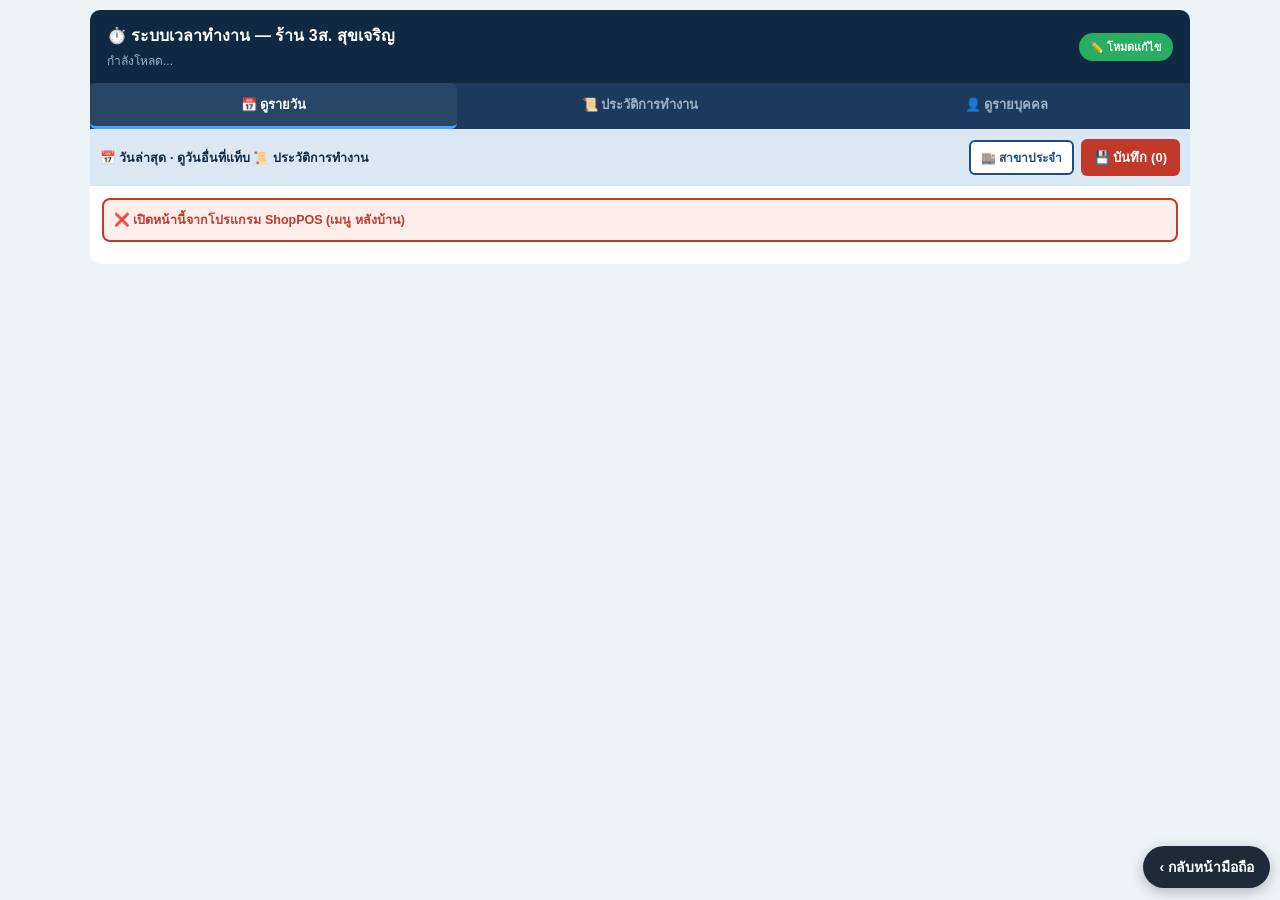
<file: a/www/lapp/attend/index.html>
<!DOCTYPE html>
<html>
<head>
<base target="_blank">
<script>/* ต่อกับตัวโปรแกรม ShopPOS (tools/lapp-sync.py) · 77bd1e576b */
var LAPP_CFG = { app: "attend", worker: "worker.js", badge: "lappSt",
  writes: ["api"], online: [],
  isWrite: function (fn, a) { return fn === "api" && ["time.saveRows", "time.addAdv", "time.delAdv", "time.editAdv", "time.closeDay", "time.setHomeBranch"].indexOf(a && a[0]) >= 0; },
  label: function (fn, a) { var p = (a && a[1]) || {}; return String(a && a[0]) + (p.date ? " " + p.date : "") + (p.id ? " #" + p.id : ""); },
  onRebase: function () { if (typeof lappRebase === "function") lappRebase(); } };
</script>
<script src="engine-boot.js"></script>
<script src="../client.js"></script>
<meta charset="utf-8">
<style>
*{box-sizing:border-box;-webkit-tap-highlight-color:transparent}
body{margin:0;padding:10px;background:#eef3f8;color:#1a2733;
     font-family:-apple-system,BlinkMacSystemFont,"Segoe UI","Sarabun","Prompt",sans-serif}
.wrap{max-width:1100px;margin:0 auto}

/* โดนฝังใน iframe (เมนูของเว็บซื้อของ) → ทิ้งขอบ ใช้เต็มความกว้าง */
:root.embed body{padding:0}
:root.embed .wrap{max-width:none}
:root.embed .hd{border-radius:0}
:root.embed .card{border-radius:0}

.hd{background:#0f2942;color:#fff;padding:13px 17px;border-radius:10px 10px 0 0;
    display:flex;justify-content:space-between;align-items:center;gap:10px;flex-wrap:wrap}
.hd b{font-size:16px}
.hd small{display:block;color:#9fb3c8;font-size:12px;margin-top:3px}
.badge{font-size:11px;font-weight:700;padding:5px 11px;border-radius:20px;white-space:nowrap}
.badge.edit{background:#27ae60;color:#fff}
.badge.view{background:#5a6b7d;color:#fff}

.tabs{display:flex;background:#1b3a5c}
.tabs button{flex:1;background:transparent;color:#9fb3c8;border:0;border-bottom:3px solid transparent;
             padding:11px;font:inherit;font-size:13px;font-weight:700;cursor:pointer}
.tabs button.on{color:#fff;border-bottom-color:#4da3ff;background:rgba(255,255,255,.06)}

.bar{background:#dbe7f3;padding:10px;display:flex;gap:7px;align-items:center;flex-wrap:wrap}
.bar label{font-size:12px;font-weight:700;color:#0f2942}
input[type=date],input[type=month],select{padding:8px 9px;border:2px solid #1b4d89;border-radius:6px;
      font:inherit;font-size:14px;font-weight:700;color:#1b4d89;background:#fff;max-width:100%}
#emp{flex:1;min-width:190px}
button{padding:8px 13px;border:0;border-radius:6px;font:inherit;font-size:13px;
       font-weight:700;cursor:pointer;background:#1b4d89;color:#fff}
button:disabled{background:#b6c3d1;cursor:not-allowed}
button.gh{background:#fff;color:#1b4d89;border:2px solid #1b4d89}
button.gh.on{background:#1b4d89;color:#fff}   /* ปุ่มที่เลือกอยู่ (⭐ รายวัน/ช่วงวัน) — เดิมไม่มีสี ไม่รู้ว่าเลือกอันไหน */
button.sm{padding:6px 10px;font-size:12px}
button.save{background:#c0392b}
button.print{background:#0f2942}
.spacer{flex:1}
/* ป้าย+ช่องวันที่ อยู่ด้วยกันเสมอ (จอแคบ "ถึง" เคยค้างท้ายแถวบน ช่องตกไปแถวล่าง) */
.fld{display:inline-flex;align-items:center;gap:7px;max-width:100%}
/* กล่องของแท็บ ⭐ ให้ลูกข้างในเรียงเหมือนอยู่ในแถบตรง ๆ (ได้ช่องไฟ/ตัดบรรทัดเหมือนแท็บอื่น) */
#sDayBox,#sMonBox{display:contents}

.card{background:#fff;border-radius:0 0 10px 10px;padding:12px}
.who{background:#0f2942;color:#fff;padding:12px 15px;border-radius:8px;margin-bottom:11px;
     display:flex;justify-content:space-between;align-items:center;gap:10px;flex-wrap:wrap}
.who b{font-size:19px}
.who small{color:#9fb3c8;font-size:12px}
/* คำอธิบายใต้หัวข้อ ขึ้นบรรทัดใหม่ — เดิมติดท้ายหัวข้อ "ตุลาคม 2569" + "2 เดือน" อ่านเป็น "25692 เดือน" */
.who b+small{display:block;margin-top:3px}
.sus{background:#c0392b;padding:4px 9px;border-radius:5px;font-size:11px;font-weight:700}

.grid{display:grid;grid-template-columns:repeat(auto-fit,minmax(112px,1fr));gap:1px;
      background:#f2f6fb;border:1px solid #dde5ee;border-radius:6px;overflow:hidden;margin-bottom:11px}
/* เส้นคั่นวาดจากเงาของแต่ละช่อง — ช่องว่างท้ายแถว (จอมือถือ) จึงเป็นสีพื้นเดียวกับช่อง ไม่เป็นก้อนเทา */
.cell{background:#f2f6fb;padding:9px 11px;box-shadow:0 0 0 1px #dde5ee}
.cell b{display:block;font-size:11px;color:#5a6b7d;font-weight:700}
.cell span{font-size:15px;font-weight:700}
.cell.hi{background:#fdedeb}.cell.hi span{color:#c0392b}
.cell.ok{background:#eaf7ef}.cell.ok span{color:#1b7a43}

/* 🏬 แถบเทียบคนมาทำงานรายสาขา — ตัวเลขใหญ่ กรอบบาง เห็นครบทุกสาขา · กดกล่อง = เลือกดูสาขานั้น (8 พ.ย.) */
.brs{display:grid;grid-template-columns:repeat(auto-fit,minmax(150px,1fr));gap:6px;margin-bottom:11px}
.brs div{background:#f2f6fb;border:1px solid #dde5ee;border-radius:8px;padding:8px 11px}
.brs div.on{background:#eaf2fb;border-color:#1b4d89;box-shadow:inset 0 0 0 1px #1b4d89}
.brs b{display:block;font-size:12px;font-weight:700;color:#5a6b7d}
.brs div.on b{color:#1b4d89}
.brs span{display:block;font-size:13px;font-weight:700;color:#0f2942}
.brs i{font-style:normal;font-size:26px;line-height:1.25;margin:0 1px}
.brs small{display:block;font-size:11.5px;font-weight:600;color:#5a6b7d}
.brs div[data-br]{cursor:pointer;-webkit-user-select:none;user-select:none;transition:border-color .12s,background .12s}
.brs div[data-br]:hover{border-color:#1b4d89;background:#eaf2fb}
.brs div[data-br]:focus-visible{outline:2px solid #1b4d89;outline-offset:2px}

/* 📍 ทำงานที่ไหน (แถวที่กด ✏️) + 🏬 หน้าต่างสาขาประจำ — 8 พ.ย. */
.bf{display:flex;align-items:center;gap:8px;flex-wrap:wrap;font-size:12.5px;font-weight:700;color:#0f2942;padding:3px 0}
.bf select{width:auto;min-width:150px;flex:0 0 auto;height:30px;padding:3px 8px;border:1px solid #cfdbe7;border-radius:6px;background:#fff;font-weight:700;color:#0f2942;-webkit-appearance:auto;appearance:auto}
.bf small{color:#5a6b7d;font-weight:600}
.ov{position:fixed;inset:0;z-index:60;background:rgba(15,41,66,.45);display:flex;align-items:flex-start;justify-content:center;padding:24px 12px;overflow:auto}
.ovc{background:#fff;border-radius:10px;width:100%;max-width:620px;padding:14px;box-shadow:0 10px 30px rgba(0,0,0,.25)}
.ovh{display:flex;align-items:center;gap:8px}
.ovh b{font-size:15px;color:#0f2942}
.ovn{font-size:12px;font-weight:600;color:#5a6b7d;margin:5px 0 8px;line-height:1.6}
.hbr{display:flex;align-items:center;gap:8px;flex-wrap:wrap;padding:7px 4px;border-top:1px solid #eef2f6}
.hbr .nm{flex:1 1 170px;font-weight:700;color:#0f2942;font-size:13.5px}
.hbr .nm small{color:#5a6b7d;font-weight:600;margin-left:5px}
.caps{display:flex;gap:4px;flex-wrap:wrap}
.caps button{background:#f2f6fb;color:#0f2942;border:1px solid #c9d6e3;border-radius:999px;padding:5px 12px;font-size:12.5px;font-weight:700}
.caps button:hover{border-color:#1b4d89}
.caps button.on{background:#1b4d89;border-color:#1b4d89;color:#fff}
.caps button:disabled{background:#f2f6fb;color:#0f2942;opacity:.55;cursor:default}
.caps button.on:disabled{background:#1b4d89;color:#fff}
.hbmsg{font-size:12px;font-weight:700;color:#1b7a43;min-width:84px}

.bch{background:#fff7e0;padding:9px;border-radius:6px;font-size:13px;text-align:center;
     font-weight:700;margin-bottom:11px}

/* แถบยอดเงิน 4 ช่อง แยกสี — ค่าแรง / ทิป / เบิก / คงเหลือ */
.pay4{display:grid;grid-template-columns:repeat(4,1fr);gap:6px;margin-bottom:11px}
.pay4 div{border-radius:6px;padding:9px 6px;text-align:center;color:#fff;
          -webkit-print-color-adjust:exact;print-color-adjust:exact}
.pay4 b{display:block;font-size:11.5px;font-weight:700;opacity:.92;margin-bottom:3px}
.pay4 span{font-size:17px;font-weight:800}
.pay4 .p1{background:#1b7a43}
.pay4 .p2{background:#b07d0a}
.pay4 .p3{background:#c0392b}
.pay4 .p4{background:#0f5132}
@media(max-width:560px){ .pay4{grid-template-columns:repeat(2,1fr)} }

.scroll{overflow-x:auto;-webkit-overflow-scrolling:touch}
table{width:100%;border-collapse:collapse;font-size:13px;min-width:720px}
th{background:#0f2942;color:#e8eef5;padding:8px 5px;font-size:11px}
td{padding:0;text-align:center;border-bottom:1px solid #eef3f8}
td.pad{padding:7px 5px}
tbody tr:nth-child(even) td{background:#f8fbfe}
tbody tr.dirty td{background:#fff8e1}
tbody tr.open td:first-child{border-left:3px solid #d4a017}
tbody tr.newday td{border-top:2px solid #0f2942}

/* เลือกคนเพื่อพิมพ์ */
.pick{background:#f2f6fb;border:1px solid #dde5ee;border-radius:8px;padding:11px;margin-bottom:11px}
.picks{display:grid;grid-template-columns:repeat(auto-fill,minmax(178px,1fr));gap:5px;
       max-height:290px;overflow:auto;margin:9px 0;padding:3px}
.picks label{display:flex;align-items:center;gap:7px;background:#fff;border:1px solid #dde5ee;
       border-radius:6px;padding:7px 9px;font-size:13px;cursor:pointer}
.picks label:hover{background:#eaf2fb}
.picks input{width:16px;height:16px;accent-color:#1b4d89;flex:none}
.pperson{margin-bottom:26px;padding-bottom:14px;border-bottom:2px dashed #c3ccd6}
tfoot td{background:#0f2942;color:#fff;font-weight:700;padding:9px 5px}

td input[type=text]{text-align:left;padding-left:6px}
td input,td select{width:100%;border:0;background:transparent;font:inherit;font-size:13px;
      text-align:center;padding:7px 3px;color:inherit}
td input:focus,td select:focus{outline:2px solid #1b4d89;background:#fff}
td.ro{color:#5a6b7d}
.st{border-radius:4px;padding:3px 7px;font-size:11px;font-weight:700;white-space:nowrap;display:inline-block}
/* หักสาย (ส้ม) / หักเลิกก่อน (ม่วง) — ช่องเวลาที่ทำให้โดนหักขึ้นสีเดียวกับป้าย */
.fn{border-radius:4px;padding:2px 6px;font-size:11px;font-weight:700;white-space:nowrap;display:inline-block;margin:2px 0 0 4px}
.fn.l{background:#ffedd5;color:#c2410c;border:1px solid #fdba74}
.fn.e{background:#f3e8ff;color:#7e22ce;border:1px solid #d8b4fe}
td.fl{background:#ffedd5!important;color:#c2410c!important;font-weight:700}
td.fe{background:#f3e8ff!important;color:#7e22ce!important;font-weight:700}
.red{color:#c0392b;font-weight:700}

.msg{text-align:center;color:#8a97a3;padding:30px 10px;font-style:italic}
.note{padding:10px;border-radius:8px;font-size:12.5px;font-weight:700;margin-bottom:10px;border:2px solid}
.note.warn{background:#fff7e0;border-color:#d4a017;color:#7d5a00}
.note.err{background:#fdedeb;border-color:#c0392b;color:#c0392b}
.toast{position:fixed;left:50%;transform:translateX(-50%);bottom:20px;background:#0f2942;color:#fff;
       padding:11px 20px;border-radius:24px;font-size:13px;font-weight:700;z-index:99;
       box-shadow:0 6px 20px rgba(0,0,0,.3);max-width:90%;text-align:center}


.pOnly{display:none}
@media print{
  body{background:#fff;padding:0;font-size:12px}
  .noprint,.tabs,.bar,button,.toast,.badge,.note{display:none!important}
  .pOnly{display:block}
  .hd{background:#fff;color:#000;border-radius:0;padding:0 0 6px;border-bottom:2px solid #000}
  .hd small{color:#333}
  .card{padding:0;border-radius:0}
  .who{background:#fff;color:#000;border:2px solid #000;padding:9px;margin:8px 0}
  .who small{color:#333}
  .grid{border-color:#999}.cell{background:#fff!important;border:1px solid #ddd;box-shadow:none}
  .cell span{color:#000!important}
  /* แถบยอดเงินต้องคงสีตอนพิมพ์ ไม่ให้กฎ .cell ข้างบนทำให้ขาว */
  .pay4 div{color:#fff!important}
  .pay4 span{color:#fff!important}
  table{min-width:0;font-size:10.5px}
  th,tfoot td{background:#e8e8e8!important;color:#000!important;
              -webkit-print-color-adjust:exact;print-color-adjust:exact}
  .st{border:1px solid #999;color:#000!important;background:#fff!important}
  .sOnly{display:none!important}
  .pick{display:none!important}
  .pperson{border-bottom:0;padding:0;margin:0;break-after:page;page-break-after:always}
  .pperson:last-child{break-after:auto;page-break-after:auto}
  td input,td select{-webkit-appearance:none;appearance:none;padding:3px 0}
  tr{break-inside:avoid}
  .sign{display:block!important;margin-top:26px;font-size:12px}
}
.sign{display:none}
/* 🖨️ ใบพิมพ์ 1 คน = A4 แผ่นเดียว (31 ต.ค. 2569)
   เดิมป้ายสถานะซ้อน 2 บรรทัด (มาสาย + สาย −20) + ช่องห่าง → งวด 16 วันล้นไปหน้า 2 (แถวสุดท้าย + ช่องลงชื่อ)
   ตอนพิมพ์ย่อระยะ/ตัวอักษรลง ให้ทั้งเดือน (31 วัน) ยังลงแผ่นเดียว */
@page{size:A4;margin:8mm 9mm}
@media print{
  body{font-size:11px}
  .hd{padding-bottom:4px}
  .hd b{font-size:14px}
  .who{padding:5px 10px;margin:5px 0}
  .who b{font-size:15px}
  .grid{grid-template-columns:repeat(auto-fit,minmax(84px,1fr));margin-bottom:5px}
  .cell{padding:3px 7px}
  .cell b{font-size:9.5px}
  .cell span{font-size:13px}
  .pay4{gap:4px;margin-bottom:5px}
  .pay4 div{padding:4px}
  .pay4 b{font-size:10px;margin-bottom:0}
  .pay4 span{font-size:15px}
  table{font-size:11px;line-height:1.3}
  th{padding:3px 5px;font-size:10px;width:auto!important;min-width:0!important}   /* กว้างตามของในช่อง: หมายเหตุยาวได้ช่องกว้างขึ้น ไม่ต้องตัดหลายบรรทัด */
  td.pad{padding:2px 5px}
  tfoot td{padding:3px 4px}
  td.pad .st,td.pad .fn{padding:0 5px;font-size:10px;line-height:1.45}
  td.pad .fn{margin:0 0 0 3px}
  td.pad:has(>.st){white-space:nowrap}   /* มาสาย + สาย −20 + เลิกก่อน อยู่บรรทัดเดียว (เดิมซ้อนลงมา แถวสูงเท่าตัว) */
  .advsum{font-size:10px;padding:0 5px}
  .dnote{font-size:10px;line-height:1.25}
  .sign{margin-top:14px;break-before:avoid}
}

/* ═══ [v10] แถวเบิก / ปุ่มแก้ / ปิดยอด ═══ */
td.nm{text-align:left;padding:6px 8px;font-weight:700}
.advsum{display:inline-block;margin-left:6px;background:#fdecea;color:#c0392b;font-size:11px;font-weight:700;border-radius:20px;padding:1px 7px}
.dnote{display:block;font-weight:400;font-size:11.5px;color:#5a6b7d;margin-top:1px}
td.act{white-space:nowrap;padding:3px 6px}
.ib{width:28px;height:28px;border-radius:50%;padding:0;font-size:13px;line-height:1;background:#eef3f8;color:#1b4d89;margin:0 1px;vertical-align:middle}
.ib.on{background:#1b4d89;color:#fff}
.ib.add{background:#fdecea;color:#c0392b;font-size:18px;font-weight:800}
.ib.add:hover{background:#c0392b;color:#fff}
tbody tr.sub td{background:#fffafa!important;padding:3px 8px;border-bottom:1px dashed #f0d6d2;text-align:left}
tbody tr.sub.nt td{background:#f5f9fd!important;border-bottom-color:#d6e2ee}
tbody tr.editing td{background:#eef6ff!important}
.al{display:flex;align-items:center;gap:12px;font-size:12.5px}
.al .m{color:#c0392b;font-weight:800;min-width:60px}.al .x{color:#5a6b7d}.al .sp{flex:1}
.al .del{background:none;color:#a7b3be;padding:0 4px;font-size:14px}
.al .del:hover{color:#1d5a92}
tbody tr.sub.busy td{opacity:.55}
.af.ed{background:#fff7e6;border-radius:6px;padding:3px}
.al .th{width:28px;height:28px;object-fit:cover;border-radius:5px;cursor:zoom-in;border:1px solid #f0d6d2}
.af{display:flex;gap:5px;align-items:center;flex-wrap:wrap}
.af input{font:inherit;font-size:13px;border:1px solid #e8d3d0;border-radius:6px;padding:4px 7px;height:30px;background:#fff;min-width:0;text-align:left}
.af .amt{width:84px;text-align:right;font-weight:700;color:#c0392b}.af .tm{width:104px}.af .py{width:100px}.af .nt{flex:1;min-width:120px}
.af .cam{border:1px dashed #e0b9b4;background:#fff;border-radius:6px;height:30px;padding:0 9px;cursor:pointer;font-size:12.5px;color:#c0392b;display:inline-flex;align-items:center;gap:4px;font-weight:700}
.af .cam img{width:22px;height:22px;object-fit:cover;border-radius:4px}
.af .ok{height:30px;padding:0 12px;background:#0f2942}
.af .cx{background:none;color:#a7b3be;padding:0 4px;font-size:15px}
.nf{display:flex;gap:5px}.nf input{flex:1;font:inherit;font-size:13px;border:1px solid #cfdbe7;border-radius:6px;padding:4px 8px;height:30px;text-align:left}
.cbtn{background:#f5b041;color:#1b2733;border-radius:20px;padding:7px 15px}
.cbtn:hover{background:#f8c471}
.cst{font-size:12px;font-weight:700;border-radius:20px;padding:5px 12px;white-space:nowrap}
.cst.wait{background:rgba(255,255,255,.14);color:#dce6f0}.cst.done{background:#1b7a43;color:#fff}.cst.run{background:#b07d0a;color:#fff}
#zm{position:fixed;inset:0;background:rgba(0,0,0,.82);display:none;align-items:center;justify-content:center;z-index:100}
#zm img{max-width:92vw;max-height:88vh;border-radius:8px}
.pcell{display:none}
/* ใบพิมพ์หลายคน: ช่อง 📒 เบิก ขึ้นบนจอด้วย — เดิมโชว์แค่ตอนพิมพ์ ตรวจบนจอแล้วเหมือนเงินเบิกหายไป (31 ต.ค. 2569) */
#sheets .pcell{display:table-cell}
@media print{ .pcell{display:table-cell!important} tr.sub,td.act,th.act{display:none!important} }
@media(max-width:600px){
  tr.sub td>div{position:sticky;left:6px;max-width:calc(100vw - 52px)}
  .af .amt{width:80px}.af .tm{width:100px}.af .py{flex:1;min-width:90px}.af .nt{flex-basis:100%}
}
/* 📷 กล้องคอม (รูปเบิกเงิน) — คอมกดช่องรูปแล้วได้แค่ "เลือกไฟล์" (capture ใช้ได้แค่มือถือ) → เปิดกล้องในหน้าเว็บ */
.camBox{position:fixed;inset:0;z-index:9999;background:rgba(0,0,0,.6);display:none;align-items:center;justify-content:center;padding:12px}
.camIn{background:#fff;color:#1a2733;border-radius:12px;padding:12px;width:min(560px,100%);box-shadow:0 20px 50px rgba(0,0,0,.4)}
.camHd{display:flex;align-items:center;gap:8px;margin-bottom:8px}
.camHd b{font-size:15px}
.camHd span{flex:1;font-size:12px;color:#777;overflow:hidden;text-overflow:ellipsis;white-space:nowrap}
.camHd button{border:0;background:#eee;color:#333;border-radius:8px;width:30px;height:30px;cursor:pointer;font-size:15px}
#camVid{width:100%;max-height:60vh;background:#111;border-radius:8px;display:block}
.camErr{color:#c0392b;font-weight:700;font-size:13px;margin:6px 0 0;min-height:1em}
.camBtns{display:flex;gap:8px;margin-top:8px;flex-wrap:wrap}
.camBtns button{flex:1;min-width:110px;height:40px;border-radius:8px;border:1px solid #ddd;background:#f7f7f7;color:#1a2733;font-weight:700;cursor:pointer;font-size:14px}
.camBtns .camGo{background:#c0392b;color:#fff;border-color:#c0392b}
.camBtns button:disabled{opacity:.5;cursor:default}
</style>
</head>
<body>
<div class="wrap">
  <div class="hd">
    <div>
      <b>⏱️ ระบบเวลาทำงาน — ร้าน 3ส. สุขเจริญ</b>
      <small id="sub">กำลังโหลด...</small>
    </div>
    <span class="badge" id="mode"></span>
  </div>

  <div class="tabs noprint">
    <button id="tabD" class="on">📅 ดูรายวัน</button>
    <button id="tabM">📜 ประวัติการทำงาน</button>
    <button id="tabP">👤 ดูรายบุคคล</button>
    <button id="tabS" style="display:none">⭐ คนพิเศษ</button>
  </div>

  <!-- ── รายคน ── -->
  <div id="barP" class="bar noprint" style="display:none">
    <select id="emp"><option>⏳ โหลดรายชื่อ...</option></select>
    <span class="fld"><label>จาก</label><input type="date" id="pFrom"></span>
    <span class="fld"><label>ถึง</label><input type="date" id="pTo"></span>
    <button class="gh sm" id="pNow">งวดนี้</button>
    <button class="gh sm" id="pPrev">งวดที่แล้ว</button>
    <button class="gh sm" id="pMon">เดือนนี้</button>
    <span class="spacer"></span>
    <button class="gh sm" id="multi">🖨️ พิมพ์หลายคน</button>
    <button class="print" id="print">🖨️ พิมพ์</button>
    <button class="save" id="save" disabled>💾 บันทึก (0)</button>
  </div>

  <!-- ── 📜 ประวัติการทำงาน (เลือกช่วงวันที่เอง) ── -->
  <div id="barM" class="bar noprint" style="display:none">
    <span class="fld"><label>ตั้งแต่</label><input type="date" id="mFrom"></span>
    <span class="fld"><label>ถึง</label><input type="date" id="mTo"></span>
    <button class="gh sm" id="mNow">งวดนี้</button>
    <button class="gh sm" id="mPrev">งวดที่แล้ว</button>
    <button class="gh sm" id="mMon">เดือนนี้</button>
    <button class="gh sm" id="m7">7 วันล่าสุด</button>
    <span class="spacer"></span>
    <button class="save" id="save3" disabled>💾 บันทึก (0)</button>
  </div>

  <!-- ── รายวัน: วันล่าสุดเท่านั้น (ย้อนดูวันอื่นที่ 📜 ประวัติการทำงาน) ── -->
  <div id="barD" class="bar noprint">
    <span style="font-size:12.5px;font-weight:700;color:#0f2942">📅 วันล่าสุด · ดูวันอื่นที่แท็บ 📜 ประวัติการทำงาน</span>
    <span class="spacer"></span>
    <button class="gh sm" id="hbOpen" title="ตั้งสาขาประจำของพนักงาน (ชีตรายชื่อพนักงาน)">🏬 สาขาประจำ</button>
    <button class="save" id="save2" disabled>💾 บันทึก (0)</button>
  </div>

  <!-- ── ⭐ คนพิเศษ — มีทั้งแบบรายวันและแบบช่วงวัน สลับด้วยปุ่มซ้ายมือ ── -->
  <div id="barS" class="bar noprint" style="display:none">
    <button class="gh sm on" id="sModeD">📅 รายวัน</button>
    <button class="gh sm" id="sModeM">📜 ประวัติ</button>
    <span style="width:10px"></span>

    <span id="sDayBox"><span style="font-size:12.5px;font-weight:700;color:#0f2942">วันล่าสุด</span></span>

    <span id="sMonBox" style="display:none">
      <span class="fld"><label>ตั้งแต่</label><input type="date" id="sFrom"></span>
      <span class="fld"><label>ถึง</label><input type="date" id="sTo"></span>
      <button class="gh sm" id="sNow">งวดนี้</button>
    </span>

    <span class="spacer"></span>
    <button class="print" id="sPrint">🖨️ พิมพ์</button>
    <button class="save" id="save4" disabled>💾 บันทึก (0)</button>
  </div>

  <div class="card" id="body"><div class="msg">⏳ กำลังโหลด...</div></div>
</div>
<div id="zm" onclick="this.style.display='none'"><img id="zmi" alt=""></div>
<div id="camBox" class="camBox" role="dialog" aria-label="ถ่ายรูป">
  <div class="camIn">
    <div class="camHd"><b>📷 ถ่ายรูป</b><span id="camName"></span><button type="button" id="camX" title="ปิด (Esc)">✕</button></div>
    <video id="camVid" autoplay playsinline muted></video>
    <p id="camErr" class="camErr"></p>
    <div class="camBtns">
      <button type="button" id="camSnap" class="camGo">📸 ถ่าย</button>
      <button type="button" id="camSw">🔄 เปลี่ยนกล้อง</button>
      <button type="button" id="camFile">📁 เลือกไฟล์แทน</button>
    </div>
  </div>
</div>

<script>
var MODE="edit", KEY="local";   /* ในโปรแกรมร้าน = โหมดเจ้าของ (คำสั่งที่ส่งขึ้นเว็บใช้รหัสจริงของโปรแกรม) */
/* true ชั่วคราวเฉพาะตอนสร้างตารางในใบพิมพ์ — cols() กับ cellHtml() อ่านค่านี้
   เพื่อให้ใบพิมพ์ต่างจากตารางบนจอ โดยไม่ต้องทำ cols() ซ้ำอีกชุด */
var PRINTING=false;

// อยู่ใน iframe ไหม — เข้าถึง window.top ไม่ได้ก็ถือว่าใช่
try{ if(window.self!==window.top) document.documentElement.classList.add("embed"); }
catch(e){ document.documentElement.classList.add("embed"); }
var BOOT=null, VIEW="day", DATA=null, DIRTY={};
/* [v10] สถานะบนจอ: EDIT = แถวที่กด ✏️ อยู่ · DRAFT = ช่องเบิกที่กด + แล้วยังไม่บันทึก · NOTEOPEN = แถวที่เปิดช่องหมายเหตุ
   PAINT = วาดหน้าเดิมใหม่โดยไม่ทิ้งค่าที่แก้ค้างไว้ */
var EDIT={}, DRAFT={}, NOTEOPEN={}, AEDIT={}, PAINT=null, PRELOAD=null;
function resetUi(){ EDIT={}; DRAFT={}; NOTEOPEN={}; AEDIT={}; }

function el(i){return document.getElementById(i);}
function esc(s){return String(s==null?"":s).replace(/[&<>"]/g,function(c){
  return {"&":"&amp;","<":"&lt;",">":"&gt;",'"':"&quot;"}[c];});}
function money(n){return Number(n||0).toLocaleString("en-US",{minimumFractionDigits:2,maximumFractionDigits:2});}
/* ตัวเลขทั่วไป — ใส่ลูกน้ำหลักพัน ทศนิยมเท่าที่มีจริง (ไม่บังคับ .00 แบบ money)
   ใช้ที่ cellHtml กับคอลัมน์ t:"num" ที่ไม่ได้ตั้ง money:true → 📒 เบิก และ 🎁 ทิป
   [FIX] เดิมเรียก nf() โดยไม่มีฟังก์ชันนี้อยู่จริง — พอกด "สร้างใบพิมพ์" จะพัง
   "nf is not defined" ทั้งหน้า เพราะทุกแถวที่มีคอลัมน์เบิก/ทิป วิ่งผ่านบรรทัดนี้ */
function nf(n){
  if(n===null||n===undefined||n==="") return "";
  var x=Number(n);
  return isNaN(x) ? String(n) : x.toLocaleString("en-US",{maximumFractionDigits:2});
}
function uuid(){return "r"+Date.now()+"-"+Math.random().toString(36).slice(2,9);}
function thDate(s){var p=String(s).split("-");return p.length===3?p[2]+"/"+p[1]+"/"+p[0]:s;}
/* ชื่อวันภาษาไทยจาก "yyyy-MM-dd"
   สร้าง Date จากตัวเลข y/m/d ตรง ๆ (ไม่ผ่าน new Date("2026-09-16") ที่ถูกอ่านเป็น UTC
   แล้วเลื่อนเป็นวันก่อนหน้าในโซนเวลาไทย) */
var TH_DOW=["อาทิตย์","จันทร์","อังคาร","พุธ","พฤหัสบดี","ศุกร์","เสาร์"];
function thDow(s){
  var p=String(s).split("-");
  if(p.length!==3) return "";
  var d=new Date(Number(p[0]),Number(p[1])-1,Number(p[2]));
  return isNaN(d.getTime())?"":TH_DOW[d.getDay()];
}

var STC=[["ลืมสแกน","#ffe5d0","#7d3c00"],["พักงาน","#e2e3e5","#383d41"],
         ["มาสาย","#fff3cd","#856404"],["ไม่มา","#f8d7da","#721c24"],
         ["ปกติ","#d4edda","#155724"],["ป่วย","#cce5ff","#004085"],
         ["วันหยุด","#cce5ff","#004085"],["ลา","#cce5ff","#004085"]];
function stCol(s){for(var i=0;i<STC.length;i++) if(String(s).indexOf(STC[i][0])>=0)
  return [STC[i][1],STC[i][2]]; return ["#f1f3f5","#495057"];}

function toast(m,ms){var t=document.createElement("div");t.className="toast";t.textContent=m;
  document.body.appendChild(t);setTimeout(function(){t.remove();},ms||2800);}

function call(a,p){return new Promise(function(res,rej){
  google.script.run
    .withSuccessHandler(function(r){ r&&r.ok ? res(r.data) : rej(new Error(r?r.error:"ไม่มีคำตอบ")); })
    .withFailureHandler(rej).api(a,p||{},KEY);});}

// ── เริ่ม ──
el("mode").textContent = MODE==="edit" ? "✏️ โหมดแก้ไข" : "👁️ ดูอย่างเดียว";
el("mode").className   = "badge "+(MODE==="edit"?"edit":"view");

call("time.bootstrap",{withDay:true}).then(function(b){
  BOOT=b; PRELOAD=b.day||null;   // 🚀 วันล่าสุดมากับรอบแรกเลย ไม่ต้องเรียกซ้ำ
  el("pFrom").value=b.period.from; el("pTo").value=b.period.to;
  el("mFrom").value=b.period.from; el("mTo").value=b.period.to;
  // ⭐ แท็บคนพิเศษใช้ช่องของตัวเอง ตั้งค่าเริ่มต้นเหมือนอีกสองแท็บ
  el("sFrom").value=b.period.from; el("sTo").value=b.period.to;
  el("sub").textContent="พนักงาน "+b.employees.length+" คน";
  if(!b.canMonth) el("tabM").style.display="none";
  if(!b.canDay)   el("tabD").style.display="none";
  // ⭐ มีคนพิเศษ (SPECIAL_IDS) = โชว์แท็บ — เดิมซ่อนตลอดตั้งแต่ v10 คนจดสาขา 2 (901/902) เลยหายจากทุกแท็บ (2 พ.ย. 2569)
  if(b.canDay && (b.special||[]).length) el("tabS").style.display="";
  if(!b.canMonth && !b.canDay) document.querySelector(".tabs").style.display="none";
  setTab(b.canDay ? "day" : "person");        // ลูกน้องไม่มีสิทธิ์ดูรายวัน → เด้งไปรายบุคคล
  // ⭐ คนพิเศษอยู่ท้ายรายการเป็นกลุ่มแยก (เซิร์ฟเวอร์ยึดกลุ่มตามตัวคนเอง) — เดิมเลือกไม่ได้ ไม่มีใบค่าแรง/หนี้ยกมาของคนจด (3 พ.ย.)
  var opt=function(e){ return '<option value="'+esc(e.id)+'">'+esc(e.id)+' — '+esc(e.name)+'</option>'; };
  el("emp").innerHTML='<option value="">— เลือกพนักงาน —</option>'+b.employees.map(opt).join("")+
    ((b.special||[]).length ? '<optgroup label="⭐ คนพิเศษ">'+b.special.map(opt).join("")+'</optgroup>' : "");
}).catch(fail);

function fail(e){ el("body").innerHTML='<div class="note err">❌ '+esc(e.message)+'</div>'; }

// ── สลับแท็บ ──
el("tabP").onclick=function(){ guard(function(){ setTab("person"); }); };
el("tabM").onclick=function(){ guard(function(){ setTab("month");  }); };
el("tabD").onclick=function(){ guard(function(){ setTab("day");    }); };
el("tabS").onclick=function(){ guard(function(){ setTab("special");}); };
function setTab(v){
  VIEW=v;
  el("tabP").className=v==="person"?"on":"";
  el("tabM").className=v==="month" ?"on":"";
  el("tabD").className=v==="day"   ?"on":"";
  el("tabS").className=v==="special"?"on":"";
  el("barP").style.display=v==="person"?"":"none";
  el("barM").style.display=v==="month" ?"":"none";
  el("barD").style.display=v==="day"   ?"":"none";
  el("barS").style.display=v==="special"?"":"none";
  if(v==="person") el("emp").value ? loadPerson()
                   : (el("body").innerHTML='<div class="msg">👆 เลือกพนักงานด้านบน</div>');
  else if(v==="month")   loadMonth();
  else if(v==="special") loadSpecial();
  else loadDay();
}

/* ═══ ⭐ คนพิเศษ ═══
   ใช้ตัววาดตารางชุดเดียวกับหน้าปกติเป๊ะ ๆ ต่างกันแค่ส่ง scope:"special" ไปให้เซิร์ฟเวอร์
   ฝั่งเซิร์ฟเวอร์กรองด้วย SPECIAL_IDS ใน รหัส.gs — ยอดรวมจึงไม่ปนกับคนงานธรรมดา */
var SMODE="day";                       // "day" = รายวัน | "month" = ช่วงวัน
function setSMode(m){
  SMODE=m;
  el("sModeD").className="gh sm"+(m==="day"  ?" on":"");
  el("sModeM").className="gh sm"+(m==="month"?" on":"");
  el("sDayBox").style.display=m==="day"  ?"":"none";
  el("sMonBox").style.display=m==="month"?"":"none";
  loadSpecial();
}
el("sModeD").onclick=function(){ guard(function(){ setSMode("day");   }); };
el("sModeM").onclick=function(){ guard(function(){ setSMode("month"); }); };
["sFrom","sTo"].forEach(function(i){ el(i).onchange=function(){ guard(loadSpecial); }; });
el("sNow").onclick =function(){ guard(function(){
  el("sFrom").value=BOOT.period.from; el("sTo").value=BOOT.period.to; loadSpecial(); }); };
el("sPrint").onclick=function(){ window.print(); };
// วันที่แบบ yyyy-mm-dd ตามเวลาเครื่อง — toISOString() เป็น UTC ทำให้ "พรุ่งนี้" ไม่ขยับ "เมื่อวาน" ถอย 2 วัน (UTC+7)
function ymdLocal(d){ return d.getFullYear()+"-"+("0"+(d.getMonth()+1)).slice(-2)+"-"+("0"+d.getDate()).slice(-2); }
function loadSpecial(){
  if(!(BOOT.special||[]).length){
    el("body").innerHTML=
      '<div class="note warn">⭐ ยังไม่ได้ตั้งรหัสคนพิเศษ<br><br>'+
      'เปิดไฟล์ <b>รหัส.gs</b> แล้วใส่รหัสลงในบรรทัด <b>SPECIAL_IDS</b> เช่น<br>'+
      '<code style="display:inline-block;margin-top:6px;background:#fff;padding:6px 10px;'+
      'border-radius:5px;border:1px solid #d4a017">var SPECIAL_IDS = ["56", "69", "52"];</code>'+
      '<br><br>แล้ว Deploy เป็น <b>New version</b> คนในลิสต์จะย้ายมาอยู่แท็บนี้ทันที '+
      'และหายไปจากแท็บ ดูรายวัน / ดูราย 2 เดือน</div>';
    return;
  }
  el("body").innerHTML='<div class="msg">⏳ กำลังโหลด...</div>';
  if(SMODE==="month")
    call("time.getRange",{from:el("sFrom").value,to:el("sTo").value,scope:"special"})
      .then(renderMonth).catch(fail);
  else
    call("time.getDay",{date:"latest",scope:"special"})
      .then(renderDay).catch(fail);
}

// ── ปุ่มรายคน ──
["emp","pFrom","pTo"].forEach(function(i){ el(i).onchange=function(){ guard(loadPerson); }; });
el("pNow").onclick =function(){ guard(function(){ setRange(BOOT.period.from,BOOT.period.to); }); };
el("pPrev").onclick=function(){ guard(prevPeriod); };
el("pMon").onclick =function(){ guard(thisMonth); };
el("print").onclick=function(){ window.print(); };
el("multi").onclick=function(){ guard(openMulti); };
el("save").onclick=save; el("save2").onclick=save;

function setRange(f,t){ el("pFrom").value=f; el("pTo").value=t; loadPerson(); }
function prevPeriod(){
  var f=new Date(BOOT.period.from+"T00:00:00"); f.setDate(f.getDate()-1);
  var y=f.getFullYear(), m=f.getMonth(), d=f.getDate();
  var last=new Date(y,m+1,0).getDate();
  var iso=function(dd){return new Date(Date.UTC(y,m,dd)).toISOString().slice(0,10);};
  setRange(d<=15?iso(1):iso(16), d<=15?iso(15):iso(last));
}
function thisMonth(){
  var n=new Date(), y=n.getFullYear(), m=n.getMonth();
  var iso=function(dd){return new Date(Date.UTC(y,m,dd)).toISOString().slice(0,10);};
  setRange(iso(1), iso(new Date(y,m+1,0).getDate()));
}

// ── ปุ่มรายเดือน ──
["mFrom","mTo"].forEach(function(i){ el(i).onchange=function(){ guard(loadMonth); }; });
function setM(f,t){ el("mFrom").value=f; el("mTo").value=t; loadMonth(); }
el("mNow").onclick =function(){ guard(function(){ setM(BOOT.period.from,BOOT.period.to); }); };
el("mPrev").onclick=function(){ guard(function(){
  var f=new Date(BOOT.period.from+"T00:00:00"); f.setDate(f.getDate()-1);
  var y=f.getFullYear(), m=f.getMonth(), d=f.getDate(), last=new Date(y,m+1,0).getDate();
  var iso=function(dd){return ymdLocal(new Date(y,m,dd));};
  setM(d<=15?iso(1):iso(16), d<=15?iso(15):iso(last)); }); };
el("mMon").onclick =function(){ guard(function(){
  var t=BOOT.today, y=+t.slice(0,4), m=+t.slice(5,7)-1;
  setM(ymdLocal(new Date(y,m,1)), ymdLocal(new Date(y,m+1,0))); }); };
el("m7").onclick   =function(){ guard(function(){
  var d=new Date(BOOT.today+"T00:00:00"); d.setDate(d.getDate()-6); setM(ymdLocal(d), BOOT.today); }); };
el("save3").onclick=save; el("save4").onclick=save;

function ymAdd(ym,n){
  var p=ym.split("-"), d=new Date(+p[0],+p[1]-1+n,1);
  return d.getFullYear()+"-"+("0"+(d.getMonth()+1)).slice(-2);
}


// ── ปุ่มรายวัน ──


/* ═══ 🏬 ดูแยกสาขา — กดกล่องในแถบเทียบ (รวมสองสาขา · สาขา 2 · สาขา 4 · ไม่แยกสาขา) ใน 📅 ดูรายวัน · 📜 ประวัติการทำงาน · ⭐ คนพิเศษ (4 พ.ย. 2569) ═══
   8 พ.ย.: เอาดร็อปดาวน์ "สาขา" ในแถบบนออก — ผู้ใช้กดที่กล่องแล้วไม่มีอะไรเกิด อยากเลือกที่กล่องเลย · กล่อง "ไม่แยกสาขา" กดดูได้ด้วย
   BRANCH: "" = รวมสองสาขา (ค่าเริ่มต้น แถว/ยอดเหมือนเดิม) | "2" | "4" | "none" = ไม่แยกสาขา — ค่าเดียวกันทุกแท็บ
   แต่ละเครื่องเลือกเอง ไม่เก็บที่ไหน: เปิดหน้าใหม่กลับเป็นรวมสองสาขาเสมอ
   แถวไหนอยู่สาขาไหน (r.bk) + ยอดแต่ละสาขา (d.byBranch) คิดที่เซิร์ฟเวอร์ (branchKey_ ใน 03_time.gs) — หน้าเว็บแค่เลือกชุดมาโชว์ ไม่คิดเงินเอง
   ใบพิมพ์ออกตามที่เลือก: แถวที่ไม่เลือกไม่อยู่ในหน้า และหัวกระดาษบอกชื่อสาขา */
var BRANCH="";
function brName(k){ return k==="none" ? "ไม่แยกสาขา" : k ? "สาขา "+k : "รวมสองสาขา"; }
// กด / Enter / เว้นวรรค ที่กล่องในแถบเทียบ = เลือกสาขานั้น — ฟังที่ document ครั้งเดียว เพราะแถบเทียบวาดใหม่ทุกรอบ
function brPick(e){
  var b=e.target&&e.target.closest?e.target.closest("#brHead [data-br]"):null;
  if(!b) return;
  var key=e.type==="keydown";
  if(key && e.key!=="Enter" && e.key!==" ") return;
  if(key) e.preventDefault();
  var k=b.getAttribute("data-br");
  setBranch(k);
  if(key){ var n=document.querySelector('#brHead [data-br="'+k+'"]'); if(n) n.focus(); }   // วาดใหม่แล้วโฟกัสหาย — คืนให้กล่องเดิม
}
document.addEventListener("click",brPick);
document.addEventListener("keydown",brPick);
function setBranch(k){
  if(k===BRANCH) return;   // กดกล่องที่เลือกอยู่แล้ว = ไม่ต้องวาดใหม่
  BRANCH=k;
  // กรองในหน้านี้ ไม่โหลดใหม่ — ที่แก้ค้าง/ช่องเบิกที่เปิดอยู่ไม่หาย (data-i ชี้แถวจริงเสมอ)
  // กำลังโหลด/โหลดไม่ขึ้น (ไม่มีแถบเทียบ) = แค่จำไว้ ตอนวาดอ่านเอง — ไม่วาดข้อมูลแท็บก่อนทับหน้าโหลด
  if(el("brHead")) PAINT();
}
function brKey(d){ return d && d.byBranch ? BRANCH : ""; }
function brIdx(){ var k=brKey(DATA); return allIdx().filter(function(i){ return !k || DATA.rows[i].bk===k; }); }
function brPart(d){
  var k=brKey(d), B=k?d.byBranch[k]:null;
  return { name:brName(k), summary:B?B.summary:d.summary, byMonth:B?B.byMonth:d.byMonth, dayCount:B?B.dayCount:(d.days||[]).length };
}
/* ฟอร์มที่เปิดค้างบนแถวที่ตัวกรองสาขาซ่อนอยู่ — สลับสาขาแล้วไม่หาย แต่มองไม่เห็น (4 พ.ย.)
   all = ชื่อทุกคนที่เปิด ✏️ / + เบิก / ✏️ รายการเบิก ค้าง (ป้ายบนจอ)
   drafts = + เบิก ที่กรอกแล้ว ออกจากหน้านี้/💾 แล้วหาย · edits = ✏️ รายการเบิกที่แก้แล้ว ที่แก้ไม่ถูกบันทึก แต่ยอดเดิมยังอยู่ · เปิดเฉย ๆ ไม่ได้กรอก/ไม่ได้แก้ = ไม่มีอะไรหาย ไม่ต้องถาม (7 พ.ย.)
   ✏️ แถวไม่หาย ที่แก้อยู่ใน DIRTY ส่งไปกับ 💾 อยู่แล้ว · ไม่ได้เลือกสาขา = ไม่มีแถวถูกซ่อน · ประวัติคนเดียวหลายวัน = ชื่อเดียว */
function brHiddenOpen(){
  var k=brKey(DATA), out={all:[],drafts:[],edits:[]};
  if(!k) return out;
  var put=function(i,list){
    var r=DATA.rows[i]; if(!r || r.bk===k) return;
    var n=r.name||r.id;
    if(out.all.indexOf(n)<0) out.all.push(n);
    if(list && list.indexOf(n)<0) list.push(n);
  };
  Object.keys(EDIT).forEach(function(i){ if(EDIT[i]) put(i); });
  Object.keys(DRAFT).forEach(function(i){ if(DRAFT[i].length) put(i,DRAFT[i].some(draftFilled)?out.drafts:null); });
  Object.keys(AEDIT).forEach(function(ek){ put(ek.split("|")[0],aeditChanged(ek)?out.edits:null); });
  return out;
}
// + เบิก กรอกแล้วหรือยัง: ยอด/หมายเหตุ/รูป — เวลากับผู้จ่าย ปุ่ม + เติมให้เอง ไม่นับ
function draftFilled(d){ return !!(String(d.amt||"").trim() || String(d.note||"").trim() || d.photo); }
// ✏️ รายการเบิก ต่างจากที่บันทึกไว้ไหม — เทียบแบบเดียวกับตอนเปิดฟอร์ม (advEditOpen) · รูปใหม่ = ต่าง · หารายการเดิมไม่เจอ = ถือว่าต่าง ถามไว้ก่อน
function aeditChanged(ek){
  var p=ek.split("|"), e=AEDIT[ek], r=DATA.rows[p[0]], a=r&&r.advs&&r.advs[p[1]];
  if(!a) return true;
  var s=function(v){ return String(v==null?"":v).trim(); };
  return !!e.photo || parseFloat(s(e.amt).replace(/,/g,""))!==+a.amt || s(e.time)!==s(a.time) || s(e.payer)!==s(a.payer) ||
         s(e.note)!==(a.note==="ยอดเดิมในชีต"?"":s(a.note));
}
// ข้อความบอกฟอร์มเบิกที่ซ่อนอยู่ ("" = ไม่มีอะไรจะหาย) ใช้ร่วมกันทุกกล่องถาม · closing = ปิดยอด ฟอร์มยังเปิดค้างอยู่ ไม่ได้หายทันที
function brLostText(closing){
  var o=brHiddenOpen(), t="";
  if(o.drafts.length) t+="⚠️ มีรายการเบิกที่ยังไม่บันทึกของ "+o.drafts.join(", ")+(closing?"":" — จะหายไป ไม่ถูกบันทึก")+"\n";
  if(o.edits.length) t+="⚠️ ที่แก้รายการเบิกของ "+o.edits.join(", ")+(closing?" ยังไม่บันทึก":" จะไม่ถูกบันทึก")+" — ยอดเดิมยังอยู่\n";
  return t ? t+"(ไม่อยู่บนจอนี้ เพราะกำลังดู "+brName(BRANCH)+")" : "";
}
// แถบเทียบ: เห็นครบทุกสาขาโดยไม่ต้องสลับ · ไม่ออกใบพิมพ์ (หัวกระดาษบอกสาขา+จำนวนคนแล้ว)
function brStrip(d,range){
  var B=d.byBranch; if(!B) return '';
  var k=brKey(d), names=[], open=brHiddenOpen().all;
  var box=function(key,name,s){
    return '<div data-br="'+key+'" role="button" tabindex="0" aria-pressed="'+(key===k)+'" title="กดเพื่อดู'+name+'"'+(key===k?' class="on"':'')+'><b>'+name+'</b><span>มาทำงาน <i>'+s.people+'</i> คน</span><small>'+
      (range?s.work+' วันทำงาน · ':'')+'ขาด '+s.absent+' · สาย '+s.late+' · ลา/พัก '+s.leave+'</small></div>';
  };
  d.rows.forEach(function(r){ if(r.bk==="none" && names.indexOf(r.name||r.id)<0) names.push(r.name||r.id); });
  return '<div class="brs noprint" id="brHead">'+
    box("",brName(""),d.summary)+box("2",brName("2"),B["2"].summary)+box("4",brName("4"),B["4"].summary)+
    (names.length||k==="none"?box("none",brName("none"),B.none.summary):'')+'</div>'+
    (names.length?'<div class="msg noprint" style="padding:0 8px 9px;font-size:12px;text-align:left">ไม่แยกสาขา = ช่องสาขาลงไว้ 2+4 / สาขาอื่น / ไม่ได้ลง — นับในรวมสองสาขาอย่างเดียว ไม่นับซ้ำ: '+
      esc(names.slice(0,8).join(", "))+(names.length>8?" และอีก "+(names.length-8)+" คน":"")+'</div>':'')+
    (open.length?'<div class="note warn noprint" id="brHidden">⚠️ ยังเปิดแก้ไข/เบิกค้างอยู่ แต่ไม่อยู่บนจอนี้ (กำลังดู '+brName(k)+'): '+esc(open.join(", "))+
      ' — กดกล่อง '+brName("")+' เพื่อทำต่อหรือปิด · ระหว่างที่เปิดค้าง ข้อมูลใหม่อาจยังไม่ขึ้นจอ</div>':'');
}

function guard(fn){
  if(!leaveOk()) return;
  DIRTY={}; resetUi(); refresh(); fn();
}
// ออกจากหน้านี้/โหลดใหม่ = ที่แก้ค้าง + ฟอร์มเบิกหายหมด · ฟอร์มที่ตัวกรองสาขาซ่อนอยู่เดิมหายเงียบ เงินเบิกไม่ถูกบันทึก (7 พ.ย.) → ถามกล่องเดียวรวมทุกอย่าง กดยกเลิก = ไม่มีอะไรเปลี่ยน
function leaveOk(){
  var dirty=Object.keys(DIRTY).length, lost=brLostText();
  if(!dirty && !lost) return true;
  return confirm(lost ? (dirty?"ยังมีที่แก้ไม่ได้บันทึก\n":"")+lost+"\n\nจะทิ้งไปไหม?" : "ยังมีที่แก้ไม่ได้บันทึก จะทิ้งไปไหม?");
}

// ═══ โหลด ═══
function loadPerson(){
  var id=el("emp").value;
  if(!id){ el("body").innerHTML='<div class="msg">👆 เลือกพนักงานด้านบน</div>'; return; }
  el("body").innerHTML='<div class="msg">⏳ กำลังโหลด...</div>';
  call("time.getPerson",{id:id,from:el("pFrom").value,to:el("pTo").value})
    .then(renderPerson).catch(fail);
}
function loadDay(){
  if(PRELOAD){ var p=PRELOAD; PRELOAD=null; renderDay(p); return; }
  el("body").innerHTML='<div class="msg">⏳ กำลังโหลด...</div>';
  call("time.getDay",{date:"latest"}).then(renderDay).catch(fail);
}

// ═══ 🖨️ พิมพ์หลายคน ═══
function openMulti(){
  var list=BOOT.employees.map(function(e){
    return '<label><input type="checkbox" class="pk" value="'+esc(e.id)+'" checked>'+
           esc(e.id)+' — '+esc(e.name)+'</label>';}).join("")+
    (BOOT.special||[]).map(function(e){   // ⭐ คนพิเศษ: เลือกเองได้ (ไม่ติ๊กไว้ก่อน — ค่าแรงเจ้าของคิดแยก)
    return '<label><input type="checkbox" class="pk" data-sp="1" value="'+esc(e.id)+'">⭐ '+
           esc(e.id)+' — '+esc(e.name)+'</label>';}).join("");
  el("body").innerHTML=
    '<div class="pick noprint"><b style="font-size:14px">🖨️ เลือกคนที่จะพิมพ์</b>'+
    '<div style="font-size:12px;color:#5a6b7d;margin-top:3px">ช่วงวันที่ '+
      thDate(el("pFrom").value)+' – '+thDate(el("pTo").value)+
      ' (แก้ที่แถบด้านบนได้)</div>'+
    '<div class="picks">'+list+'</div>'+
    '<div style="display:flex;gap:6px;flex-wrap:wrap">'+
      '<button class="gh sm" id="pkAll">✅ เลือกทั้งหมด</button>'+
      '<button class="gh sm" id="pkNone">⬜ ล้างทั้งหมด</button>'+
      '<span class="spacer"></span>'+
      '<button class="gh sm" id="pkBack">← กลับ</button>'+
      '<button class="print" id="pkGo">🖨️ สร้างใบพิมพ์ (0)</button>'+
    '</div></div><div id="sheets"></div>';

  var boxes=[].slice.call(document.querySelectorAll(".pk"));
  function count(){
    var n=boxes.filter(function(b){return b.checked;}).length;
    el("pkGo").textContent="🖨️ สร้างใบพิมพ์ ("+n+")";
    el("pkGo").disabled=(n===0);
  }
  boxes.forEach(function(b){ b.onchange=count; });
  el("pkAll").onclick =function(){ boxes.forEach(function(b){b.checked=true;});  count(); };
  el("pkNone").onclick=function(){ boxes.forEach(function(b){b.checked=false;}); count(); };
  el("pkBack").onclick=function(){ setTab("person"); };
  el("pkGo").onclick  =function(){
    var on=boxes.filter(function(b){return b.checked;});
    var ids=on.filter(function(b){return !b.dataset.sp;}).map(function(b){return b.value;});
    var sp =on.filter(function(b){return  b.dataset.sp;}).map(function(b){return b.value;});
    el("sheets").innerHTML='<div class="msg">⏳ กำลังดึงข้อมูล '+on.length+' คน...</div>';
    // คนงาน / ⭐ คนพิเศษ แยกกลุ่มกันที่เซิร์ฟเวอร์ (ยอดไม่ปนกัน) → ขอทีละกลุ่มแล้วต่อใบกัน
    var get=function(list,scope){ return list.length ? call("time.getPeople",{ids:list,from:el("pFrom").value,to:el("pTo").value,scope:scope}) : Promise.resolve({people:[]}); };
    Promise.all([get(ids,""),get(sp,"special")])
      .then(function(r){ renderSheets({from:r[0].from||r[1].from,to:r[0].to||r[1].to,people:r[0].people.concat(r[1].people)}); })
      .catch(function(e){
        el("sheets").innerHTML='<div class="note err">❌ '+esc(e.message)+'</div>'; });
  };
  count();
}

// วาดใบของทุกคนต่อกัน — พิมพ์ออกมาคนละหน้า
function renderSheets(d){
  DATA={rows:[]};                                   // โหมดพิมพ์ = อ่านอย่างเดียว
  var out=d.people.map(function(P){
    DATA.rows=P.rows;
    var s=P.summary, e=P.emp;
    var h='<div class="pperson"><div class="who"><div><b>'+esc(e.name)+'</b>'+
      '<small>รหัส '+esc(e.id)+' · ค่าจ้างราย'+esc(e.payType)+
      (e.branch?' · ประจำ '+esc(e.branch):'')+'</small></div>'+
      (e.special?'<span class="sus">'+esc(e.special)+'</span>':'')+
      '<div style="text-align:right"><small>ช่วงวันที่</small><br><b style="font-size:14px">'+
      thDate(P.from)+' – '+thDate(P.to)+'</b></div></div>';
    // แถวบน = จำนวนวัน/ชั่วโมง/หนี้  ส่วนเรื่องเงินย้ายไปแถบสี 4 ช่องด้านล่าง
    h+='<div class="grid">'+
      c("🗓️ วันทำงาน",s.work+" วัน")+c("⏱️ ชั่วโมงรวม",s.hrs+" ชม.")+
      c("❌ ขาดงาน",s.absent+" วัน")+c("🟡 มาสาย",s.late+" ครั้ง")+fineCard(s)+
      c("🏠 ลา/พักงาน",s.leave+" วัน")+
      c("🔴 หนี้ยกมา",money(s.debt),"hi")+c("➖ ติดทั้งหมด",money(s.owe),"hi")+'</div>';
    h+=pay4Box(s,P.hidePay);   // 💵 ยอดเงินช่วงนี้ — แยกสีให้อ่านง่ายตอนจ่ายเงิน
    h+=tablePrint(P.rows);
    h+='<div class="sign">ลงชื่อผู้รับเงิน ..................................................'+
       '&nbsp;&nbsp;&nbsp;&nbsp; วันที่ ................................</div></div>';
    return h;
  }).join("");
  DATA={rows:[]};
  el("sheets").innerHTML='<div class="note warn noprint">📄 ได้ '+d.people.length+
    ' ใบ — ตรวจแล้วกดปุ่มพิมพ์</div>'+
    '<div class="noprint" style="margin-bottom:10px"><button class="print" onclick="window.print()">🖨️ พิมพ์ '+
    d.people.length+' ใบ</button></div>'+out;
}

// ตารางโหมดพิมพ์ — อ่านอย่างเดียว ไม่มีช่องกรอก
function tablePrint(rows){
  var save=DATA, saveMode=MODE;
  DATA={rows:rows}; MODE="view"; PRINTING=true;   // ใบพิมพ์: ซ่อนสาขา โชว์ทิป ใส่ชื่อวัน
  var html;
  try{ html=table(rows.map(function(_,i){return i;}),"date"); }
  finally{ DATA=save; MODE=saveMode; PRINTING=false; }
  return html;
}

function loadMonth(){
  el("body").innerHTML='<div class="msg">⏳ กำลังโหลดประวัติ...</div>';
  call("time.getRange",{from:el("mFrom").value,to:el("mTo").value})
    .then(renderMonth).catch(fail);
}

// ═══ วาดหน้ารายเดือน — ตารางเดียว แสดงทุกวัน ═══
function renderMonth(d,keep){
  DATA=d; if(!keep){ DIRTY={}; resetUi(); } PAINT=function(){ renderMonth(DATA,true); }; refresh();
  var V=brPart(d), s=V.summary;
  var lbl=function(ym){var p=ym.split("-");return MONTHS[+p[1]-1]+" "+(+p[0]+543);};
  var h='<div class="who"><div><b>📜 ประวัติการทำงาน</b>'+
        '<small>'+V.name+' · มาทำงาน '+s.people+' คน · '+V.dayCount+' วัน · '+s.days+' แถว</small></div>'+
        '<div style="text-align:right"><small>ช่วงวันที่</small><br><b style="font-size:14px">'+
        thDate(d.from)+' – '+thDate(d.to)+'</b></div></div>';

  h+=brStrip(d,true);
  // ช่วงหลายวัน: s.work = จำนวนวันรวมของทุกคน ไม่ใช่จำนวนคน — แยกการ์ดให้ชัด
  h+='<div class="grid">'+
     c("👥 มาทำงาน",s.people+" คน")+c("🗓️ รวมวันทำงาน",s.work+" วัน")+c("❌ ขาด",s.absent)+c("🟡 สาย",s.late)+fineCard(s)+
     c("🏠 ลา/พัก",s.leave)+c("⏱️ ชม.รวม",s.hrs)+
     c("💰 ค่าแรงรวม",money(s.pay),"ok")+c("🎁 ทิป",money(s.tip))+
     c("📒 เบิกรวม",money(s.adv),"hi")+'</div>';

  // แยกยอดรายเดือน
  if(V.byMonth.length>1){
    h+='<div class="scroll" style="margin-bottom:11px"><table style="min-width:520px">'+
       '<thead><tr><th style="min-width:120px">เดือน</th><th>แถว</th><th>มา</th><th>ขาด</th>'+
       '<th>สาย</th><th>ชม.</th><th>💰 ค่าแรง</th><th>📒 เบิก</th></tr></thead><tbody>';
    V.byMonth.forEach(function(m){
      h+='<tr><td class="pad" style="text-align:left;padding-left:9px;font-weight:700">'+lbl(m.ym)+'</td>'+
         '<td class="pad ro">'+m.n+'</td><td class="pad ro">'+m.summary.work+'</td>'+
         '<td class="pad ro">'+m.summary.absent+'</td><td class="pad ro">'+m.summary.late+'</td>'+
         '<td class="pad ro">'+m.summary.hrs+'</td>'+
         '<td class="pad" style="font-weight:700">'+money(m.summary.pay)+'</td>'+
         '<td class="pad red">'+money(m.summary.adv)+'</td></tr>';
    });
    h+='</tbody></table></div>';
  }

  if(!d.rows.length){ el("body").innerHTML=h+'<div class="msg">⚠️ ไม่มีข้อมูลในช่วงนี้</div>'; return; }
  if(d.rows.some(function(r){return r.timeLocked;}))
    h+='<div class="note warn noprint">⏳ แถวที่มีขีดเหลืองซ้ายมือ = ยังไม่ปิดยอด แก้ได้แค่สถานะ</div>';

  h+=table(brIdx(),"both");
  el("body").innerHTML=h;
  if(MODE==="edit") bind();
}

var MONTHS=["มกราคม","กุมภาพันธ์","มีนาคม","เมษายน","พฤษภาคม","มิถุนายน",
            "กรกฎาคม","สิงหาคม","กันยายน","ตุลาคม","พฤศจิกายน","ธันวาคม"];

// ═══ วาดหน้ารายคน ═══
function renderPerson(d,keep){
  DATA=d; if(!keep){ DIRTY={}; resetUi(); } PAINT=function(){ renderPerson(DATA,true); }; refresh();
  var e=d.emp, s=d.summary;

  var h='<div class="who"><div><b>'+esc(e.name)+'</b>'+
        '<small>รหัส '+esc(e.id)+' · ค่าจ้างราย'+esc(e.payType)+
        (e.branch?' · ประจำ '+esc(e.branch):'')+'</small></div>'+
        (e.special?'<span class="sus">'+esc(e.special)+'</span>':'')+
        '<div style="text-align:right"><small>ช่วงวันที่</small><br><b style="font-size:14px">'+
        thDate(d.from)+' – '+thDate(d.to)+'</b></div></div>';

  // แถวบน = จำนวนวัน/ชั่วโมง/หนี้  ส่วนเรื่องเงินย้ายไปแถบสี 4 ช่องด้านล่าง
  h+='<div class="grid">'+
     c("🗓️ วันทำงาน",s.work+" วัน")+c("⏱️ ชั่วโมงรวม",s.hrs+" ชม.")+
     c("❌ ขาดงาน",s.absent+" วัน")+c("🟡 มาสาย",s.late+" ครั้ง")+fineCard(s)+
     c("🏠 ลา/พักงาน",s.leave+" วัน")+
     c("🔴 หนี้ยกมา",money(s.debt),"hi")+c("➖ ติดทั้งหมด",money(s.owe),"hi")+'</div>';
  h+=pay4Box(s,d.hidePay);

  if(d.hidePay) h+='<div class="note warn noprint">👁️ ลิงก์นี้ดูวันทำงานกับยอดเบิกได้ — ไม่แสดงค่าแรง</div>';

  if(d.rows.length && d.rows.some(function(r){return r.timeLocked;}))
    h+='<div class="note warn noprint">⏳ แถวที่มีขีดเหลืองซ้ายมือ = ยังไม่ปิดยอด แก้ได้แค่สถานะ</div>';

  h+=table(allIdx(),"date");
  h+='<div class="sign">ลงชื่อผู้รับเงิน ..................................................'+
     '&nbsp;&nbsp;&nbsp;&nbsp; วันที่ ................................</div>';
  el("body").innerHTML=h;
  if(MODE==="edit") bind();
}

// ═══ วาดหน้ารายวัน ═══
function renderDay(d,keep){
  DATA=d; if(!keep){ DIRTY={}; resetUi(); } PAINT=function(){ renderDay(DATA,true); }; refresh();
  if(!d.found){ el("body").innerHTML='<div class="msg">⚠️ ไม่มีข้อมูลวันที่ '+esc(thDate(d.date))+'</div>'; return; }
  var V=brPart(d), s=V.summary;
  var h='<div class="who"><div><b>📅 '+thLong(d.date)+'</b><small>'+V.name+' · มาทำงาน '+s.people+' คน</small></div>'+closeWidget(d)+'</div>';
  if(d.closeReq && d.closeReq.state==="ไม่สำเร็จ")
    h+='<div class="note err noprint">ปิดยอดไม่สำเร็จ: '+esc(d.closeReq.note||"")+' — ลองกดใหม่ หรือปิดจากเมนูในชีต</div>';
  h+=brStrip(d,false);
  h+='<div class="grid">'+
     c("👥 พนักงาน",s.days+" คน")+c("🗓️ มาทำงาน",s.work+" คน")+
     c("❌ ขาด",s.absent+" คน")+c("🟡 สาย",s.late+" ครั้ง")+fineCard(s)+
     c("🏠 ลา/พัก",s.leave+" คน")+c("⏱️ ชม.รวม",s.hrs)+
     c("💰 ค่าแรงรวม",money(s.pay),"ok")+c("📒 เบิกรวม",money(s.adv),"hi")+'</div>';
  if(d.per && !(BOOT && BOOT.hidePay))
    h+='<div class="msg noprint" style="padding:4px 8px 8px;font-size:12px;text-align:left">💰 ค่าแรงรวม · 📒 เบิกรวม · คงเหลือ ในตาราง = ของงวด '+
       esc(thDate(d.per.from))+' – '+esc(thDate(d.per.to))+' (รวมทิป ไม่รวมหนี้ยกมา) · คงเหลือสีแดง = เบิกเกินค่าแรงที่ทำได้</div>';
  h+=table(brIdx(),"id");
  if(MODE==="edit") h+='<div class="msg noprint" style="padding:8px;font-size:12px">✏️ แก้เวลา/สถานะ/ค่าแรง · 📝 หมายเหตุของวัน · ➕ บันทึกเบิก (ถ่ายรูปได้)</div>';
  el("body").innerHTML=h;
  if(MODE==="edit") bind();
}

function allIdx(){return DATA.rows.map(function(_,i){return i;});}
function c(k,v,cls){return '<div class="cell'+(cls?" "+cls:"")+'"><b>'+k+'</b><span>'+esc(v)+'</span></div>';}
// ป้ายหักเงินของวันนั้น (รวมในค่าแรงแล้ว) · การ์ดสรุปยอดหัก — ไม่มีหัก = ไม่ขึ้น
function fineTags(F){
  return (F&&F.late?'<span class="fn l">⏰ สาย −'+nf(F.late)+'</span>':'')+
         (F&&F.early?'<span class="fn e">🏃 เลิกก่อน −'+nf(F.early)+'</span>':'');
}
function fineCard(s){
  if(!s||!s.fine) return '';
  var t=[]; if(s.fineLate) t.push('สาย '+s.fineLate); if(s.fineEarly) t.push('เลิกก่อน '+s.fineEarly);
  return c("💸 หักสาย/เลิกก่อน","−"+money(s.fine)+" ("+t.join(" · ")+")","hi");
}

/* 💵 แถบยอดเงิน 4 ช่องแยกสี — ใช้ทั้งหน้าดูรายบุคคลและใบพิมพ์หลายคน
   ให้ทั้งสองที่หน้าตาเหมือนกันเป๊ะ แก้ที่เดียวจบ */
function pay4Box(s,hidePay){
  if(hidePay)
    return '<div class="pay4"><div class="p3" style="grid-column:1/-1"><b>📒 เบิกไปแล้ว</b><span>'+
           esc(money(s.adv))+'</span></div></div>';
  return '<div class="pay4">'+
    '<div class="p1"><b>💰 ค่าแรง</b><span>'+esc(money(s.pay))+'</span></div>'+
    '<div class="p2"><b>🎁 ทิป/โบนัส</b><span>'+esc(money(s.tip))+'</span></div>'+
    '<div class="p3"><b>📒 เบิกไปแล้ว</b><span>'+esc(money(s.adv))+'</span></div>'+
    '<div class="p4"><b>✅ คงเหลือสุทธิ</b><span>'+esc(money(s.net))+'</span></div>'+
    '</div>';
}

// ═══ ตาราง (ใช้ร่วมกันทั้ง 3 หน้า) ═══
//    idx  = รายการ index ที่ชี้เข้า DATA.rows  (data-i ต้องเป็น index จริงเสมอ)
//    mode = "date" รายคน (วันที่นำ) | "id" รายวัน (รหัส · เข้า · ออก · ชื่อ) | "both" รายเดือน
//    [v10] แถวเป็น "ดูอย่างเดียว" — กด ✏️ ที่แถวนั้นก่อนถึงจะแก้เวลา/สถานะ/ค่าแรง/ทิปได้
//    เบิก/ผู้จ่าย/สาขา ไม่อยู่ในตารางแล้ว: เบิกเป็นแถวย่อยใต้ชื่อ (กด ➕) · หมายเหตุอยู่ใต้ชื่อ (กด 📝)
function cols(mode){
  var noPay = !!(BOOT && BOOT.hidePay);
  var L = [];
  if(mode!=="id")    L.push({k:"date", h:"วันที่ (วัน)", w:124, t:"ro", left:true});
  if(mode!=="date")  L.push({k:"id",   h:"รหัส", w:46,  t:"ro"});
  L.push({k:"in",     h:"เข้า",   w:76, t:"time"});
  L.push({k:"out",    h:"ออก",    w:76, t:"time"});
  if(mode!=="date")  L.push({k:"name", h:"ชื่อ", min:150, t:"name", left:true});
  L.push({k:"hrs",    h:"ชม.",    w:48, t:"ro", sum:true});
  L.push({k:"status", h:"สถานะ",  min:118, t:"status"});
  if(!noPay) L.push({k:"pay", h:"💰 ค่าแรง", w:92, t:"num", sum:true, money:true});
  if(!noPay) L.push({k:"tip", h:"🎁 ทิป",    w:70, t:"num", sum:true});
  // รายวัน: ค่าแรงรวม / เบิกรวม / คงเหลือ ของงวดนี้ถึงวันที่ดู — คงเหลือติดลบ = เบิกเกินค่าแรง (19 ต.ค.)
  if(mode==="id" && !noPay && DATA && DATA.per){
    L.push({k:"perPay", h:"💰 ค่าแรงรวม", w:96, t:"per"});
    L.push({k:"perAdv", h:"📒 เบิกรวม", w:86, t:"per", red:true});
    L.push({k:"perNet", h:"คงเหลือ", w:96, t:"per"});
  }
  // เบิกรวมของวัน: ใบพิมพ์เท่านั้น (บนจอเห็นเป็นแถวย่อย)
  L.push({k:"adv", h:"📒 เบิก", w:76, t:"num", sum:true, red:true, printOnly:true});
  if(MODE==="edit" && !PRINTING) L.push({k:"_act", h:"แก้ · เบิก", w:104, t:"act"});
  return L;
}

// คอลัมน์แรกที่แถวย่อย (เบิก/หมายเหตุ) เริ่ม = ตรงกับชื่อ (รายคน: ตรงกับเวลาเข้า)
function subLead(C){
  for(var j=0;j<C.length;j++) if(C[j].k==="name") return j;
  for(j=0;j<C.length;j++) if(C[j].k==="in") return j;
  return 0;
}

function table(idx,mode){
  if(!idx.length) return '<div class="msg">⚠️ ไม่มีข้อมูลในช่วงที่เลือก</div>';
  var C=cols(mode), tot={};
  var h='<div class="scroll"><table><thead><tr>'+C.map(function(c){
      return '<th class="'+(c.printOnly?'pcell':c.t==="act"?'act':'')+'" style="'+
             (c.w?'width:'+c.w+'px':'min-width:'+(c.min||80)+'px')+
             (c.left?';text-align:left;padding-left:8px':'')+'">'+c.h+'</th>';
    }).join('')+'</tr></thead><tbody>';

  // มือถือ: แถวย่อยกินเต็มความกว้าง (ตารางเลื่อนซ้ายขวาได้ ช่องกรอกจะไม่หลุดจอ)
  var prevDate=null, lead=(window.innerWidth<600)?0:subLead(C);
  HAS_NAME=C.some(function(c){return c.k==="name";});
  idx.forEach(function(i){
    var r=DATA.rows[i], col=stCol(val(i,"status"));
    C.forEach(function(c){ if(c.sum) tot[c.k]=(tot[c.k]||0)+(parseFloat(val(i,c.k))||0); });
    var cls=[];
    if(r.timeLocked) cls.push("open");
    if(EDIT[i]) cls.push("editing");
    if(rowDirty(i)) cls.push("dirty");
    if(mode==="both" && prevDate!==null && prevDate!==r.date) cls.push("newday");
    prevDate=r.date;
    h+='<tr data-i="'+i+'"'+(cls.length?' class="'+cls.join(" ")+'"':'')+'>'+
       C.map(function(c){ return cellHtml(i,r,c,col); }).join('')+'</tr>';
    if(!PRINTING) h+=subRows(i,r,C.length,lead);
  });

  var first=0; while(first<C.length && !C[first].sum) first++;
  h+='</tbody><tfoot><tr><td colspan="'+first+'" style="text-align:right;padding-right:9px">รวม '+
     idx.length+(mode==="date"?' วัน':' แถว')+'</td>';
  for(var j=first;j<C.length;j++){
    var c=C[j];
    h+='<td class="'+(c.printOnly?'pcell':c.t==="act"?'act':'')+'">'+
       (c.sum ? (c.k==="hrs" ? Math.round(tot.hrs*100)/100 : money(tot[c.k])) : '')+'</td>';
  }
  h+='</tr></tfoot></table></div>';
  return h;
}

// ค่าที่โชว์ = ค่าที่แก้ค้างไว้ (ยังไม่กด 💾) ถ้ามี ไม่งั้นค่าจริง
var HAS_NAME=false;
function val(i,f){ var d=DIRTY[i+"|"+f]; return d ? d.value : DATA.rows[i][f]; }
function rowDirty(i){ return Object.keys(DIRTY).some(function(x){ return x.split("|")[0]===String(i); }); }

function cellHtml(i,r,c,col){
  var cls = c.printOnly ? 'pcell' : '';
  var ed  = (MODE==="edit" && !PRINTING && !!EDIT[i]);
  var v   = val(i,c.k);

  if(c.t==="act"){
    return '<td class="act noprint">'+
      '<button class="ib'+(EDIT[i]?' on':'')+'" data-act="edit" data-i="'+i+'" title="แก้เวลา/สถานะ/ค่าแรง">✏️</button>'+
      '<button class="ib'+(NOTEOPEN[i]||r.note?' on':'')+'" data-act="note" data-i="'+i+'" title="หมายเหตุของวันนี้">📝</button>'+
      '<button class="ib add" data-act="add" data-i="'+i+'" title="บันทึกเบิก">+</button></td>';
  }
  if(c.t==="per"){
    var P=r.per;
    if(!P) return '<td class="pad ro"></td>';
    var pv = c.k==="perPay" ? P.pay : c.k==="perAdv" ? P.adv : P.net;
    if(c.k==="perNet" && pv<0)
      return '<td class="pad ro" style="font-weight:700;color:#d32f2f;background:rgba(211,47,47,.10)" title="เบิกเกินค่าแรงงวดนี้ '+esc(money(-pv))+' บาท">−'+esc(money(-pv))+'</td>';
    return '<td class="pad ro'+(c.red&&pv?' red':'')+'"'+(c.k==="perNet"?' style="font-weight:700"':'')+'>'+(pv||c.k==="perNet"?esc(money(pv)):'')+'</td>';
  }
  if(c.t==="name"){
    var sum=(r.advs||[]).reduce(function(a,x){return a+x.amt;},0);
    var note=val(i,"note");
    return '<td class="nm">'+esc(v)+(sum?'<span class="advsum">เบิก '+esc(nf(sum))+'</span>':'')+
           (note?'<span class="dnote">📝 '+esc(note)+'</span>':'')+'</td>';
  }
  if(c.k==="date" && !PRINTING && !HAS_NAME){   // รายคน: ป้ายเบิก/หมายเหตุอยู่ใต้วันที่ (ไม่มีช่องชื่อ)
    var n2=val(i,"note"), s2=(r.advs||[]).reduce(function(a,x){return a+x.amt;},0);
    return '<td class="pad ro" style="text-align:left;padding-left:8px;white-space:nowrap">'+
           esc(thDate(v)+(thDow(v)?"  "+thDow(v):""))+
           (s2?'<span class="advsum">เบิก '+esc(nf(s2))+'</span>':'')+
           (n2?'<span class="dnote" style="white-space:normal">📝 '+esc(n2)+'</span>':'')+'</td>';
  }

  if(c.t==="ro"||!ed||c.printOnly){
    var txt = c.k==="date" ? (thDate(v) + (thDow(v) ? "  " + thDow(v) : ""))
            : c.t==="num" ? (v===null||v===""||!Number(v)?'':(c.money?money(v):nf(v)))
            : (v===null||v===undefined?'':v);
    var F=r.fine||{};
    if(c.t==="status")
      return '<td class="pad '+cls+'"><span class="st" style="background:'+col[0]+';color:'+col[1]+
             '">'+esc(String(v))+'</span>'+fineTags(F)+'</td>';
    if(c.k==="in"&&F.late) cls+=' fl';
    if(c.k==="out"&&F.early) cls+=' fe';
    return '<td class="pad '+cls+(c.t==="ro"?' ro':'')+(c.red?' red':'')+'"'+
           (c.left?' style="text-align:left;padding-left:8px'+(c.k==="date"?';white-space:nowrap':'')+'"':'')+
           (c.money?' style="font-weight:700"':'')+'>'+esc(txt)+'</td>';
  }

  if(c.t==="time"){
    if(r.timeLocked) return '<td class="pad ro '+cls+'">'+esc(v)+'</td>';
    return '<td class="'+cls+'"><input type="time" data-i="'+i+'" data-f="'+c.k+'" value="'+
           (v==="--:--"?"":esc(v))+'"></td>';
  }
  if(c.t==="num")
    return '<td class="'+cls+(c.red?' red':'')+'"><input type="number" step="0.01" data-i="'+i+
           '" data-f="'+c.k+'" value="'+(v===0||v===""||v===null?"":esc(v))+'"></td>';
  if(c.t==="status"){
    var o=BOOT.statuses.map(function(x){
      return '<option value="'+esc(x)+'"'+(x===v?" selected":"")+'>'+esc(x)+'</option>';}).join('');
    if(BOOT.statuses.indexOf(v)<0) o='<option value="'+esc(v)+'" selected>'+esc(v)+'</option>'+o;
    return '<td class="'+cls+'" style="background:'+col[0]+'"><select data-i="'+i+
           '" data-f="status" style="color:'+col[1]+';font-weight:700">'+o+'</select></td>';
  }
  return '<td class="pad '+cls+'">'+esc(v||"")+'</td>';
}

// ── แถวย่อยใต้แถวหลัก: รายการเบิก · ช่องเบิกที่กด + · ช่องหมายเหตุ ──
function subRows(i,r,ncol,lead){
  var pre=lead?'<td colspan="'+lead+'"></td>':'', span=ncol-lead, h='';
  (r.advs||[]).forEach(function(a,k){
    var ek=i+"|"+k, e=AEDIT[ek];
    if(e){ h+='<tr class="sub noprint">'+pre+'<td colspan="'+span+'">'+advForm(e,"ae",ek,"aesave","aecancel",i,k,a.photo)+'</td></tr>'; return; }
    h+='<tr class="sub noprint'+(a.busy?' busy':'')+'">'+pre+'<td colspan="'+span+'"><div class="al">'+
       '<span class="m">📒 '+esc(nf(a.amt))+'</span>'+
       '<span class="x">'+esc(a.time||"")+'</span><span class="x">'+esc(a.payer||"")+'</span>'+
       '<span class="x">'+esc(a.note||"")+'</span><span class="sp"></span>'+
       (a.photo?'<img class="th" src="'+esc(a.photo)+'" data-zoom="'+esc(a.photo)+'" alt="รูป" loading="lazy">':'')+
       (MODE==="edit"&&!a.busy?'<button class="del" data-act="aedit" data-i="'+i+'" data-k="'+k+'" title="แก้รายการนี้">✏️</button>'+
         '<button class="del" data-act="del" data-i="'+i+'" data-k="'+k+'" title="ลบรายการนี้">🗑</button>':'')+
       (a.busy?'<span class="x">⏳ '+esc(a.busy)+'</span>':'')+
       '</div></td></tr>';
  });
  (DRAFT[i]||[]).forEach(function(d,k){
    h+='<tr class="sub noprint">'+pre+'<td colspan="'+span+'">'+advForm(d,"dr",i+"|"+k,"advsave","advcancel",i,k,"")+'</td></tr>';
  });
  if(EDIT[i] && MODE==="edit"){
    var home=empOf(r.id);
    h+='<tr class="sub noprint">'+pre+'<td colspan="'+span+'"><div class="bf">📍 ทำงานที่ไหน วันที่ '+esc(thDate(r.date))+
       '<select data-i="'+i+'" data-f="branch">'+dayBrOpts(val(i,"branch")||"")+'</select>'+
       '<small>'+(home&&home.branch?'สาขาประจำ '+esc(home.branch)+' · ':'')+'เปลี่ยนแล้วกด 💾 บันทึก</small></div></td></tr>';
  }
  if(NOTEOPEN[i]){
    h+='<tr class="sub nt noprint">'+pre+'<td colspan="'+span+'"><div class="nf">'+
       '<input type="text" data-i="'+i+'" data-f="note" placeholder="หมายเหตุของวันนี้ (เช่น ช่วยงานนอก)" value="'+esc(val(i,"note")||"")+'">'+
       '<button class="ok" data-act="notesave">บันทึก</button></div></td></tr>';
  }
  return h;
}

/* 📍 ทำงานที่ไหน ของวันนั้น (8 พ.ย. 2569) — ช่องสาขาของแถว (time.saveRows ช่อง branch) · แถบสาขานับจากช่องนี้ก่อน (branchKey_)
   ตัวเลือก = แบบเดียวกับดร็อปดาวน์ในชีต + ชื่อที่มีในข้อมูลจริง · ค่าที่ลงไว้แปลก ๆ/ว่าง ยังเห็นตามจริง ไม่โดนเปลี่ยนเอง */
var DAY_BRANCHES=["สาขา 2","สาขา 4","สาขา 2+4","สาขา 3"];
function dayBrOpts(cur){
  var L=DAY_BRANCHES.slice();
  ((BOOT&&BOOT.branches)||[]).forEach(function(b){ if(b && L.indexOf(b)<0) L.push(b); });
  if(L.indexOf(cur)<0) L.unshift(cur);
  return L.map(function(b){
    return '<option value="'+esc(b)+'"'+(b===cur?' selected':'')+'>'+(b?esc(b):'— ยังไม่ได้ลง —')+'</option>'; }).join('');
}
function empOf(id){
  var all=((BOOT&&BOOT.employees)||[]).concat((BOOT&&BOOT.special)||[]);
  for(var k=0;k<all.length;k++) if(String(all[k].id)===String(id)) return all[k];
  return null;
}

/* ═══ 🏬 สาขาประจำของพนักงาน (8 พ.ย. 2569) — ผู้ใช้ถาม "เราสามารถเปลี่ยนสาขาพนักงานได้เลยไหม" ═══
   หน้าต่างลอยทับหน้าเดิม: กดสาขา = time.setHomeBranch เขียนชีตรายชื่อพนักงานช่อง L ทันที (เจ้าของเท่านั้น)
   หน้าต่างลอย = โปรแกรมร้านได้ชีตใหม่แล้ววาดหน้าข้างใต้ใหม่ได้ หน้าต่างไม่หาย · ปิดแล้วโหลดหน้าเดิมใหม่ (แถบสาขาคิดที่เซิร์ฟเวอร์) */
var HOME_BRANCHES=["สาขา 2","สาขา 4","สาขา 2+4"], HB=null;
/* HB.list = รายชื่อล่าสุดจากชีต (โหลดทุกครั้งที่เปิด — หน้าเปิดค้างหลายวัน/แก้จากเครื่องอื่น BOOT จะเก่า · ผลตรวจ 8 พ.ย.)
   null = กำลังโหลด · กดแล้วอัปเดต BOOT ตามด้วย (ข้อความ "สาขาประจำ …" ใต้แถวที่กด ✏️) */
function hbFind(id){
  var L=(HB&&HB.list)||[];
  for(var k=0;k<L.length;k++) if(String(L[k].id)===String(id)) return L[k];
  return null;
}
function hbSync(id,branch){ var e=empOf(id); if(e) e.branch=branch; }
function hbRow(e){
  var busy=HB.busy[e.id];
  var extra=!e.branch?' · ยังไม่ได้ตั้ง':HOME_BRANCHES.indexOf(e.branch)<0?' · ตอนนี้ '+e.branch:'';
  return '<div class="hbr" data-hb="'+esc(e.id)+'"><span class="nm">'+(e.sp?'⭐ ':'')+esc(e.name)+
    '<small>#'+esc(e.id)+esc(extra)+'</small></span><span class="caps">'+
    HOME_BRANCHES.map(function(b){
      return '<button type="button" data-hbset="'+esc(b)+'"'+(b===e.branch?' class="on" aria-pressed="true"':' aria-pressed="false"')+
             (busy?' disabled':'')+'>'+esc(b)+'</button>'; }).join('')+
    '</span><span class="hbmsg">'+(busy?'⏳ กำลังบันทึก':HB.done[e.id]?'✅ บันทึกแล้ว':'')+'</span></div>';
}
function hbDraw(){
  var box=el("hbRows"); if(!box || !HB) return;
  box.innerHTML=HB.list===null ? '<div class="msg">⏳ กำลังโหลดรายชื่อล่าสุด...</div>'
               : HB.list.length ? HB.list.map(hbRow).join('') : '<div class="msg">ไม่มีรายชื่อพนักงาน</div>';
}
function hbPaint(id){
  var e=hbFind(id);
  Array.prototype.forEach.call(document.querySelectorAll("#hbBox [data-hb]"),function(n){
    if(e && n.getAttribute("data-hb")===String(id)) n.outerHTML=hbRow(e);
  });
}
function hbKey(e){ if(e.key==="Escape") closeHomeBr(); }
function openHomeBr(redraw){
  if(el("hbBox")) return;
  HB={busy:{},done:{},changed:false,redraw:!!redraw,list:null};
  var mine=HB, box=document.createElement("div");
  box.className="ov noprint"; box.id="hbBox";
  box.innerHTML='<div class="ovc" role="dialog" aria-label="สาขาประจำของพนักงาน">'+
    '<div class="ovh"><b>🏬 สาขาประจำของพนักงาน</b><span class="spacer"></span>'+
    '<button type="button" class="gh sm" data-hbclose="1">✕ ปิด</button></div>'+
    '<div class="ovn">กดสาขา = บันทึกลงชีตรายชื่อพนักงานทันที · วันใหม่เริ่มที่สาขาประจำ<br>'+
    'วันที่ลงสาขาเดียวไว้แล้ว (รวมวันนี้) ไม่ย้าย · วันที่ลง 2+4 หรือยังว่าง (รวมวันเก่า) นับตามสาขาประจำใหม่<br>'+
    'ย้ายเฉพาะวัน (เช่น วันนี้ไปช่วยอีกสาขา) → ปิดหน้าต่างนี้ กด ✏️ ที่แถวคนนั้น แล้วเลือก 📍 ทำงานที่ไหน</div>'+
    '<div id="hbRows"></div></div>';
  // ปิดได้แค่ ✕ / Esc — กดพื้นหลังไม่ปิด (ดับเบิลคลิกปุ่มเปิด = คลิกที่สองตกพื้นหลัง หน้าต่างแวบหาย · ผลตรวจ 8 พ.ย.)
  box.onclick=function(ev){
    var t=ev.target;
    if(t.closest && t.closest("[data-hbclose]")){ closeHomeBr(); return; }
    var b=t.closest ? t.closest("[data-hbset]") : null;
    if(!b || b.disabled) return;
    hbSet(b.closest("[data-hb]").getAttribute("data-hb"), b.getAttribute("data-hbset"));
  };
  document.body.appendChild(box);
  document.addEventListener("keydown",hbKey);
  hbDraw();
  var mark=function(list,sp){ return (list||[]).map(function(e){ return {id:e.id,name:e.name,branch:e.branch,sp:sp}; }); };
  call("time.bootstrap",{}).then(function(b){
    if(HB!==mine) return;
    HB.list=mark(b.employees,false).concat(mark(b.special,true));
    HB.list.forEach(function(e){ hbSync(e.id,e.branch); });
  }).catch(function(err){
    if(HB!==mine) return;
    HB.list=mark(BOOT&&BOOT.employees,false).concat(mark(BOOT&&BOOT.special,true));
    toast("⚠️ โหลดรายชื่อล่าสุดไม่ได้ — ใช้รายชื่อเดิมในหน้านี้ ("+err.message+")",6000);
  }).then(function(){ if(HB===mine) hbDraw(); });
}
// กดสาขาที่เลือกอยู่แล้วก็ส่ง — เซิร์ฟเวอร์อ่านชีตอีกรอบ เท่าเดิม = ไม่เขียน (changed:false) แต่หน้านี้ได้ค่าจริงกลับมา
function hbSet(id,to){
  var e=hbFind(id);
  if(!e || !HB || HB.busy[id]) return;
  var mine=HB;
  HB.busy[id]=1; delete HB.done[id]; hbPaint(id);
  call("time.setHomeBranch",{id:id,branch:to,reqId:uuid()})
    .then(function(r){ e.branch=r.branch; hbSync(id,r.branch); mine.done[id]=1; if(r.changed) mine.changed=true; })
    .catch(function(err){ toast("❌ "+err.message,6000); })
    .then(function(){ delete mine.busy[id]; if(HB===mine) hbPaint(id); });
}
function closeHomeBr(){
  if(!HB) return;
  if(Object.keys(HB.busy).length){ toast("⏳ รอบันทึกให้เสร็จก่อน",2500); return; }
  var box=el("hbBox"); if(box) box.parentNode.removeChild(box);
  document.removeEventListener("keydown",hbKey);
  var again=HB.changed||HB.redraw; HB=null;
  if(again) setTab(VIEW);   // แถบสาขา/แถวที่ช่องทำงานที่ไหนว่าง/2+4 คิดใหม่ที่เซิร์ฟเวอร์ · ฟอร์มที่ปิดไปตอนเปิดหน้าต่าง = วาดใหม่ให้ตรง
}
// เปิด: มีที่แก้ค้าง/ฟอร์มเปิดอยู่ = ถามแบบเปลี่ยนแท็บ (หน้าเดิมโหลดใหม่ตอนปิดหน้าต่าง)
el("hbOpen").onclick=function(){
  var open=function(o){ return Object.keys(o||{}).some(function(k){ var v=o[k]; return Array.isArray(v)?v.length>0:!!v; }); };
  var had=open(DIRTY)||open(EDIT)||open(DRAFT)||open(AEDIT)||open(NOTEOPEN);
  if(!had){ openHomeBr(false); return; }
  guard(function(){ openHomeBr(true); });
};
if(MODE!=="edit") el("hbOpen").style.display="none";

// ช่องกรอกเบิก — ใช้ทั้งเพิ่มใหม่ (+) และแก้รายการเดิม (✏️)
//   kind "dr" = DRAFT[i][k] · "ae" = AEDIT["i|k"]   · oldPhoto = รูปเดิมของรายการที่แก้
function advForm(d,kind,key,okAct,cxAct,i,k,oldPhoto){
  var at=' data-'+kind+'="'+key+'|', pic=d.photo||oldPhoto;
  return '<div class="af'+(kind==="ae"?' ed':'')+'">'+
    '<input class="amt" inputmode="decimal" placeholder="บาท"'+at+'amt" value="'+esc(d.amt)+'">'+
    '<input class="tm" type="time"'+at+'time" value="'+esc(d.time)+'">'+
    '<input class="py" placeholder="ผู้จ่าย" list="payerList"'+at+'payer" value="'+esc(d.payer)+'">'+
    '<input class="nt" placeholder="หมายเหตุ (ไม่ใส่ก็ได้)"'+at+'note" value="'+esc(d.note)+'">'+
    '<label class="cam" title="'+(kind==="ae"?'เปลี่ยนรูป':'ถ่ายรูป / เลือกรูป (ไม่บังคับ)')+'">'+(pic?'<img src="'+esc(pic)+'" alt="">':'📷')+' รูป'+
      '<input type="file" accept="image/*" capture="environment" hidden data-ph="'+kind+'|'+key+'"></label>'+
    '<button class="ok" data-act="'+okAct+'" data-i="'+i+'" data-k="'+k+'"'+(d.busy?' disabled':'')+'>'+(d.busy?'⏳':'บันทึก')+'</button>'+
    '<button class="cx" data-act="'+cxAct+'" data-i="'+i+'" data-k="'+k+'" title="ยกเลิก">✕</button>'+
    '</div>';
}

// ═══ แก้ไข ═══
function bind(){
  Array.prototype.forEach.call(document.querySelectorAll("[data-f]"),function(n){
    n.onchange=function(){
      var i=+n.dataset.i, f=n.dataset.f, r=DATA.rows[i], v=n.value;
      if((f==="in"||f==="out")&&!v) v="--:--";
      var k=i+"|"+f, same;
      if(f==="tip"||f==="pay"){          // ตัวเลข: "" กับ 0 ถือว่าเท่ากัน
        same = (parseFloat(v)||0) === (parseFloat(r[f])||0);
      } else {
        same = String(v) === String(r[f]==null?"":r[f]);
      }
      if(same) delete DIRTY[k];
      else DIRTY[k]={src:r.src,row:r.row,id:r.id,date:r.date,field:f,value:v};
      var tr=document.querySelector('tr[data-i="'+i+'"]');
      if(tr) tr.classList.toggle("dirty",rowDirty(i));
      refresh();
    };
  });
  // ช่องในแถวเบิกที่ยังไม่บันทึก — เก็บค่าไว้ใน DRAFT (วาดใหม่แล้วไม่หาย)
  Array.prototype.forEach.call(document.querySelectorAll("[data-dr]"),function(n){
    n.oninput=function(){ var p=n.dataset.dr.split("|"); DRAFT[p[0]][p[1]][p[2]]=n.value; };
    if(n.classList.contains("amt")) n.onkeydown=function(e){
      if(e.key==="Enter"){ var p=n.dataset.dr.split("|"); advSave(+p[0],+p[1]); } };
  });
  Array.prototype.forEach.call(document.querySelectorAll("[data-ae]"),function(n){
    var p=n.dataset.ae.split("|"), ek=p[0]+"|"+p[1];
    n.oninput=function(){ AEDIT[ek][p[2]]=n.value; };
    n.onkeydown=function(e){
      if(e.key==="Enter" && n.tagName==="INPUT") advEditSave(+p[0],+p[1]);
      if(e.key==="Escape"){ delete AEDIT[ek]; PAINT(); } };
  });
  Array.prototype.forEach.call(document.querySelectorAll("[data-ph]"),function(n){
    n.onchange=function(){
      var p=n.dataset.ph.split("|"), f=n.files&&n.files[0];
      if(!f) return;
      shrinkPhoto(f).then(function(url){
        if(p[0]==="ae") AEDIT[p[1]+"|"+p[2]].photo=url; else DRAFT[p[1]][p[2]].photo=url;
        PAINT(); })
        .catch(function(){ toast("❌ อ่านรูปไม่ได้"); });
    };
  });
  Array.prototype.forEach.call(document.querySelectorAll("[data-act]"),function(b){
    b.onclick=function(){
      var a=b.dataset.act, i=+b.dataset.i, k=+b.dataset.k;
      if(a==="edit"){ EDIT[i]=!EDIT[i]; PAINT(); }
      else if(a==="note"){ NOTEOPEN[i]=!NOTEOPEN[i]; PAINT();
        var x=document.querySelector('.nf input[data-i="'+i+'"]'); if(x) x.focus(); }
      else if(a==="notesave"){ save(); }
      else if(a==="add"){ (DRAFT[i]=DRAFT[i]||[]).push({amt:"",time:nowHM(),payer:lastPayer(),note:"",photo:""}); PAINT();
        var ins=document.querySelectorAll('input[data-dr^="'+i+'|"].amt'); if(ins.length) ins[ins.length-1].focus(); }
      else if(a==="advcancel"){ DRAFT[i].splice(k,1); PAINT(); }
      else if(a==="advsave"){ advSave(i,k); }
      else if(a==="del"){ advDel(i,k); }
      else if(a==="aedit"){ advEditOpen(i,k); }
      else if(a==="aesave"){ advEditSave(i,k); }
      else if(a==="aecancel"){ delete AEDIT[i+"|"+k]; PAINT(); }
      else if(a==="close"){ closeDay(); }
      else if(a==="reload"){ reloadView(); }
    };
  });
  Array.prototype.forEach.call(document.querySelectorAll("[data-zoom]"),function(m){
    m.onclick=function(){ el("zmi").src=m.dataset.zoom.replace(/sz=w\d+/,"sz=w1600"); el("zm").style.display="flex"; };
  });
  var dl=el("payerList");
  if(!dl){ dl=document.createElement("datalist"); dl.id="payerList"; document.body.appendChild(dl); }
  dl.innerHTML=payers().map(function(p){return '<option value="'+esc(p)+'">';}).join("");
}

// ═══ 📒 เบิก ═══
function nowHM(){
  var t=new Date(Date.now()+7*3600000);   // เวลาไทย ไม่ขึ้นกับโซนเวลาเครื่อง
  return ("0"+t.getUTCHours()).slice(-2)+":"+("0"+t.getUTCMinutes()).slice(-2);
}
function payers(){
  var seen={}, out=[];
  (DATA&&DATA.rows||[]).forEach(function(r){ (r.advs||[]).forEach(function(a){
    if(a.payer && !seen[a.payer]){ seen[a.payer]=1; out.push(a.payer); } }); });
  return out;
}
function lastPayer(){ try{ return localStorage.getItem("advPayer")||""; }catch(e){ return ""; } }

// ย่อรูปก่อนส่ง (ด้านยาวสุด 1280px) — เน็ตช้าก็ส่งไว ไม่กินพื้นที่ Drive
function shrinkPhoto(file){
  return new Promise(function(res,rej){
    var fr=new FileReader();
    fr.onerror=rej;
    fr.onload=function(){
      var img=new Image();
      img.onerror=rej;
      img.onload=function(){
        var k=Math.min(1,1280/Math.max(img.width,img.height));
        var cv=document.createElement("canvas");
        cv.width=Math.round(img.width*k); cv.height=Math.round(img.height*k);
        cv.getContext("2d").drawImage(img,0,0,cv.width,cv.height);
        res(cv.toDataURL("image/jpeg",0.72));
      };
      img.src=fr.result;
    };
    fr.readAsDataURL(file);
  });
}

function recalcAdv(){
  if(!DATA||!DATA.summary) return;
  var fix=function(s,rows){
    s.adv=Math.round(rows.reduce(function(a,r){return a+(parseFloat(r.adv)||0);},0)*100)/100;
    s.owe=Math.round((s.adv+(s.debt||0))*100)/100;
    if(s.net!==null && s.net!==undefined) s.net=Math.round(((s.pay||0)+(s.tip||0)-s.owe)*100)/100;
  };
  // ตารางแยกเดือนในแท็บประวัติอ่านจาก byMonth — เดิมไม่ขยับ ผลรวมรายเดือนเลยไม่เท่าการ์ด 📒 จนกว่าจะโหลดใหม่ (4 พ.ย.)
  var fixM=function(list,rows){
    (list||[]).forEach(function(m){ fix(m.summary,rows.filter(function(r){return String(r.date).slice(0,7)===m.ym;})); });
  };
  fix(DATA.summary,DATA.rows); fixM(DATA.byMonth,DATA.rows);
  // ยอดแยกสาขาขยับด้วย — ไม่งั้นเบิกตอนเลือกสาขาอยู่ การ์ด 📒 ไม่เปลี่ยนจนกว่าจะโหลดใหม่
  Object.keys(DATA.byBranch||{}).forEach(function(k){
    var list=DATA.rows.filter(function(r){return r.bk===k;});
    fix(DATA.byBranch[k].summary,list); fixM(DATA.byBranch[k].byMonth,list);
  });
}

// เบิกเกินค่าแรงงวดนี้ = ถามก่อน (ตั้งใจให้เบิกล่วงหน้าก็กดบันทึกต่อได้) · ไม่มียอดงวด (หน้าอื่น/ลูกน้อง) = ไม่ถาม
function perOk(r, add){
  var P=r.per;
  if(!P || !(add>0)) return true;
  var after=Math.round((P.net-add)*100)/100;
  if(after>=0) return true;
  return confirm("⚠️ "+r.name+" — งวดนี้ถึงวันนี้\n💰 ค่าแรงรวม "+money(P.pay)+" · 📒 เบิกไปแล้ว "+money(P.adv)+
                 "\n\nถ้าเบิกอีก "+money(add)+" บาท จะเกินค่าแรง "+money(-after)+" บาท\n\nยังจะบันทึกไหม?");
}
function perAdd(r, d){
  if(!r.per || !d) return;
  r.per.adv=Math.round((r.per.adv+d)*100)/100;
  r.per.net=Math.round((r.per.pay-r.per.adv)*100)/100;
}

function advSave(i,k){
  var d=DRAFT[i][k], r=DATA.rows[i];
  var amt=parseFloat(String(d.amt||"").replace(/,/g,""));
  if(!(amt>0)){ toast("ใส่จำนวนเงินก่อน"); return; }
  if(!perOk(r, amt)) return;
  d.busy=true; PAINT();
  try{ localStorage.setItem("advPayer",d.payer||""); }catch(e){}
  call("time.addAdv",{src:r.src,row:r.row,id:r.id,date:r.date,amount:amt,time:d.time,
                      payer:d.payer,note:d.note,photo:d.photo||"",reqId:uuid()})
    .then(function(res){
      var legacy=(r.advs||[]).filter(function(a){return a.item==="legacy";})[0];
      if(legacy) legacy.item="adopted";
      (r.advs=r.advs||[]).push({item:res.item,time:d.time,amt:amt,payer:d.payer,note:d.note,photo:d.photo||""});
      r.adv=res.total; DRAFT[i].splice(k,1); perAdd(r, amt); recalcAdv(); PAINT();
      toast("✅ บันทึกเบิก "+nf(amt)+" บาท — "+r.name);
    })
    .catch(function(e){ d.busy=false; PAINT(); toast("❌ "+e.message,6000); });
}

function advDel(i,k){
  var r=DATA.rows[i], a=r.advs[k];
  if(a.item==="adopted"){ toast("กดโหลดใหม่ก่อนลบรายการนี้"); return; }
  if(!confirm("ลบรายการเบิก "+nf(a.amt)+" บาท ของ "+r.name+(a.time?" (เวลา "+a.time+")":"")+" ?\n(ในชีตจะเก็บไว้ว่าเคยลบ)")) return;
  a.busy="กำลังลบ…"; PAINT();          // เห็นทันทีว่ากดแล้ว ไม่ต้องกดซ้ำ
  call("time.delAdv",{src:r.src,row:r.row,id:r.id,date:r.date,item:a.item,reqId:uuid()})
    .then(function(res){ var j=r.advs.indexOf(a); if(j>=0) r.advs.splice(j,1); r.adv=res.total; perAdd(r, -a.amt); recalcAdv(); PAINT(); toast("🗑 ลบรายการเบิกแล้ว"); })
    .catch(function(e){ a.busy=""; PAINT(); toast("❌ "+e.message,6000); });
}

// ✏️ แก้รายการเบิกที่บันทึกไปแล้ว (พิมพ์ยอดผิด ฯลฯ) — ไม่ต้องลบแล้วเขียนใหม่
function advEditOpen(i,k){
  var a=DATA.rows[i].advs[k];
  if(a.item==="adopted"){ toast("กดโหลดใหม่ก่อนแก้รายการนี้"); return; }
  AEDIT[i+"|"+k]={amt:String(a.amt),time:a.time||"",payer:a.payer||"",note:a.note==="ยอดเดิมในชีต"?"":(a.note||""),photo:""};
  PAINT();
  var x=document.querySelector('input[data-ae="'+i+'|'+k+'|amt"]'); if(x){ x.focus(); x.select(); }
}
function advEditSave(i,k){
  var ek=i+"|"+k, e=AEDIT[ek], r=DATA.rows[i], a=r.advs[k];
  if(!e||e.busy) return;
  var amt=parseFloat(String(e.amt||"").replace(/,/g,""));
  if(!(amt>0)){ toast("ใส่จำนวนเงิน (ถ้าจะยกเลิกทั้งรายการ ให้กด 🗑 ลบ)",4500); return; }
  if(amt>a.amt && !perOk(r, amt-a.amt)) return;
  var oldAmt=a.amt;
  e.busy=true; PAINT();
  try{ if(e.payer) localStorage.setItem("advPayer",e.payer); }catch(x){}
  call("time.editAdv",{src:r.src,row:r.row,id:r.id,date:r.date,item:a.item,amount:amt,time:e.time,
                       payer:e.payer,note:e.note,photo:e.photo||"",reqId:uuid()})
    .then(function(res){
      if(a.item==="legacy") a.item=res.item;
      a.amt=amt; a.time=e.time; a.payer=e.payer; a.note=e.note; a.photo=res.photo||"";
      r.adv=res.total; delete AEDIT[ek]; perAdd(r, amt-oldAmt); recalcAdv(); PAINT();
      toast("✅ แก้รายการเบิกแล้ว — "+r.name+" "+nf(amt)+" บาท");
    })
    .catch(function(x){ e.busy=false; PAINT(); toast("❌ "+x.message,6000); });
}

// ═══ 🔒 ปิดยอด ═══
var TH_MONTH=["มกราคม","กุมภาพันธ์","มีนาคม","เมษายน","พฤษภาคม","มิถุนายน",
              "กรกฎาคม","สิงหาคม","กันยายน","ตุลาคม","พฤศจิกายน","ธันวาคม"];
function thLong(s){
  var p=String(s).split("-"); if(p.length!==3) return s;
  return "วัน"+thDow(s)+" "+(+p[2])+" "+TH_MONTH[+p[1]-1]+" "+(+p[0]+543);
}
function closeWidget(d){
  if(d.closed) return '<span class="cst done">🔒 ปิดยอดแล้ว</span>';
  if(d.closeReq && d.closeReq.state==="รอ")
    return '<span class="noprint" style="display:flex;gap:6px;align-items:center">'+
           '<span class="cst run">⏳ กำลังปิดยอด… (รอระบบ 1–5 นาที)</span>'+
           '<button class="gh sm" data-act="reload">🔄 โหลดใหม่</button></span>';
  if(d.canClose) return '<button class="cbtn noprint" data-act="close">🔒 ปิดยอดวันนี้</button>';
  return '<span class="cst wait">⏳ ยังไม่ปิดยอด</span>';
}
function closeDay(){
  if(Object.keys(DIRTY).length){ toast("กด 💾 บันทึกที่แก้ไว้ก่อน แล้วค่อยปิดยอด",5000); return; }
  // ปิดยอดปิดทั้งวันทุกคน — อีกกลุ่ม (คนงาน / ⭐ คนพิเศษ) ไม่อยู่บนจอนี้ → ดูก่อนว่าใครยังไม่ออก (เดิมคนจดยังไม่ลงเวลาเลิกงาน ปิดแล้วได้ครึ่งวัน · 3 พ.ย.)
  if(closeDay.busy) return;
  closeDay.busy=true;
  var day=DATA.date, view=VIEW, other=VIEW==="special" ? "" : "special";
  var look=(other==="" || (BOOT.special||[]).length) ? call("time.getDay",{date:day,scope:other}).catch(function(){ return null; }) : Promise.resolve(null);
  // คนที่ตัวกรองสาขาซ่อน: DATA คือข้อมูลตอนเปิดหน้า หน้าเว็บไม่โหลดเอง สแกนออกไปแล้วยังถูกบอกว่ายังไม่ออก (7 พ.ย.) → ขอกลุ่มนี้ใหม่ตอนกด ใช้แค่ทำรายชื่อ ไม่แทน DATA ฟอร์มที่เปิดอยู่ไม่หาย
  //   ขอไม่ได้ = ใช้ DATA · ไม่ได้เลือกสาขา = ไม่มีใครถูกซ่อน ไม่ต้องขอ
  var mine=brKey(DATA) ? call("time.getDay",{date:day,scope:VIEW==="special"?"special":""}).catch(function(){ return null; }) : Promise.resolve(null);
  Promise.all([look,mine]).then(function(got){   // เวลาที่ยังไม่มี = "--:--"
    var d=got[0], fresh=got[1];
    var notOut=function(r){ return r.in && r.in!=="--:--" && (!r.out || r.out==="--:--"); }, nameOf=function(r){ return r.name||r.id; };
    var open=d && d.found ? (d.rows||[]).filter(notOut).map(nameOf) : [];
    closeDay.busy=false;
    if(!DATA || DATA.date!==day || VIEW!==view || Object.keys(DIRTY).length){ toast("หน้าจอเปลี่ยนระหว่างรอ — กด 🔒 ปิดยอดอีกครั้ง",5000); return; }
    // ตัวกรองสาขาซ่อนคนกลุ่มเดียวกันด้วย — ยังทำงานอยู่แต่มองไม่เห็นบนจอ ปิดแล้วได้ครึ่งวันเงียบ ๆ ต้องบอกชื่อ (4 พ.ย.) · อ่านหลังเช็คด้านบน ระหว่างรอ DATA เปลี่ยนได้
    var bk=brKey(DATA), hid=bk ? (fresh&&fresh.found?fresh:DATA).rows.filter(function(r){ return r.bk!==bk && notOut(r); }).map(nameOf) : [];
    var warn=(open.length ? "\n\n⚠️ "+(other==="special" ? "⭐ คนพิเศษ" : "คนงาน")+"ที่ยังไม่ออก (ไม่อยู่บนจอนี้): "+open.join(", ") : "")+
             (hid.length ? "\n\n⚠️ คนที่ยังไม่ออก (ไม่อยู่บนจอนี้ เพราะกำลังดู "+brName(bk)+"): "+hid.join(", ") : "");
    if(warn) warn+="\n   ปิดตอนนี้ = เป็น \"ลืมสแกนออก\" ด้วย — ถ้ายังไม่เลิกงาน รอให้ออกก่อน";
    // ฟอร์มเบิกที่ซ่อนอยู่: ปิดยอดไม่ได้แตะ ฟอร์มยังเปิดค้าง แต่ปิดเสร็จแล้ว (1–5 นาที) แถวย้าย กดบันทึกจะขึ้น "ข้อมูลเปลี่ยน กดโหลดใหม่" → บอกให้ไปบันทึกก่อนปิด (7 พ.ย.)
    var lost=brLostText(true);
    if(lost) warn+="\n\n"+lost+"\n   ปิดยอดไม่ได้บันทึกให้ — กดยกเลิก แล้วกดกล่อง "+brName("")+" ไปบันทึกก่อน ค่อยปิดยอด";
    if(!confirm("ปิดยอด"+thLong(day)+"?\n\n• คนที่สแกนเข้าแต่ยังไม่สแกนออก จะนับเป็น \"ลืมสแกนออก\" (ได้ครึ่งวัน)\n"+
                "• หลังปิด เวลาจะไม่เปลี่ยนตามการสแกนอีก (ยังแก้ได้ด้วยปุ่ม ✏️)"+
                (brKey(DATA)?"\n• ปิดทั้งวันทุกสาขา — ที่เลือก "+brName(BRANCH)+" อยู่เป็นแค่การดู":"")+warn)) return;
    doCloseDay(day);
  });
}
function doCloseDay(day){
  call("time.closeDay",{date:day})
    .then(function(){ DATA.closeReq={state:"รอ"}; PAINT();
      toast("ส่งคำขอปิดยอดแล้ว — ระบบจะปิดให้ภายใน 1–5 นาที",5000);
      setTimeout(closeReload,90000); })
    .catch(function(e){ toast("❌ "+e.message,6000); });
}
// ครบเวลาหลังส่งคำขอปิดยอด = โหลดใหม่ให้เห็นผล — เจ้าของไม่ได้กดอะไร ห้ามเด้งถาม/ทิ้งของค้างเอง: มีของค้าง (ทั้งบนจอและที่ซ่อน) = ข้าม ป้าย ⏳ กับปุ่ม 🔄 โหลดใหม่ ยังอยู่ กดเองแล้วค่อยถาม (7 พ.ย.)
function closeReload(){
  if(VIEW!=="day" && VIEW!=="special") return;
  if(Object.keys(DIRTY).length || Object.keys(AEDIT).some(aeditChanged) ||
     Object.keys(DRAFT).some(function(i){ return DRAFT[i].some(draftFilled); })) return;
  reloadView();
}
function reloadView(){
  if(!leaveOk()) return;
  VIEW==="person"?loadPerson():VIEW==="month"?loadMonth():VIEW==="special"?loadSpecial():loadDay();
}

function refresh(){
  var n=Object.keys(DIRTY).length;
  ["save","save2","save3","save4"].forEach(function(id){
    var b=el(id); if(!b) return;
    b.textContent="💾 บันทึก ("+n+")";
    b.disabled=(n===0||MODE!=="edit");
  });
}

function save(){
  var ch=Object.keys(DIRTY).map(function(k){return DIRTY[k];});
  if(!ch.length) return;
  // บันทึกแล้ววาดใหม่ = ฟอร์มเบิกที่เปิดค้างหายหมด · แถวบนจอยังเห็นตอนหาย แต่แถวที่ตัวกรองสาขาซ่อนอยู่หายเงียบ เงินเบิกไม่ถูกบันทึก (4 พ.ย.) → ถามก่อนส่ง กดยกเลิก = ไม่มีอะไรเปลี่ยน
  var lost=brLostText();
  if(lost && !confirm(lost+"\n\nกดตกลง = บันทึกที่แก้ไว้ ส่วนรายการเบิกข้างบนไม่ถูกบันทึก\nกดยกเลิก = ยังไม่บันทึก กลับไปจัดการรายการเบิกก่อน")) return;
  ["save","save2","save3","save4"].forEach(function(id){var b=el(id);if(b){b.disabled=true;b.textContent="⏳ บันทึก...";}});
  call("time.saveRows",{changes:ch,reqId:uuid(),reloadDay:VIEW==="day"})
    .then(function(res){
      toast("✅ บันทึกแล้ว "+res.changed+" ช่อง");
      DIRTY={}; resetUi();
      if(VIEW==="day" && res.day){ renderDay(res.day); return; }   // 🚀 ข้อมูลใหม่มากับคำตอบแล้ว
      VIEW==="person"?loadPerson():VIEW==="month"?loadMonth():VIEW==="special"?loadSpecial():loadDay();
    })
    .catch(function(e){ refresh(); toast("❌ "+e.message,6000); });
}

// ═══ 📷 กล้องคอม (รูปเบิกเงิน) ═══
// ช่องรูป (input capture) บนมือถือเปิดกล้องเอง · บนคอม (Windows) ได้แค่หน้าต่าง "เลือกไฟล์" → เปิดกล้องในหน้าเว็บแทน
// ถ่ายแล้วส่งรูปเข้าช่องเดิม (ย่อรูป/บันทึกแบบเดิมทุกอย่าง) · กล้องเสมือน (OBS ฯลฯ) = เปลี่ยนไปกล้องจริงให้เอง · จำกล้องที่เลือก
// เปิดกล้องไม่ได้ (ไม่มีกล้อง/ไม่อนุญาต) = ปุ่ม 📁 เลือกไฟล์แทน
var CAM={stream:null,input:null,devs:[],idx:-1,win:null,doc:document,nav:navigator,has:null,sess:0};
// เครื่องไม่มีกล้องเลย = กด 📷 แล้วเปิดหน้าต่างเลือกรูปแบบเดิมทันที (ไม่ต้องผ่านหน้าต่างกล้อง) · เสียบกล้องทีหลังก็รู้เอง
//   (กรอบที่บล็อกกล้องซ่อนรายชื่อกล้องด้วย → ตอนนั้นไม่ใช้ค่านี้ ให้ไปหน้าต่างกล้องแยกตามเดิม)
function camCheck(){
  if(!(navigator.mediaDevices&&navigator.mediaDevices.enumerateDevices)) return;
  navigator.mediaDevices.enumerateDevices().then(function(ds){
    CAM.has=ds.some(function(d){return d.kind==="videoinput";});
  }).catch(function(){});
}
camCheck();
try{ navigator.mediaDevices.addEventListener("devicechange",camCheck); }catch(e){}
function cu(id){ return CAM.doc.getElementById(id); }   // ปุ่ม/วิดีโอของกล้องที่เปิดอยู่ (หน้าต่างในหน้านี้ หรือหน้าต่างกล้องแยก)
function camDesktop(){
  return !!(navigator.mediaDevices&&navigator.mediaDevices.getUserMedia)
    && !(window.matchMedia&&matchMedia("(pointer:coarse)").matches) && !/Android|iPhone|iPad|iPod/i.test(navigator.userAgent);
}
// กรอบหน้าเว็บที่ไม่ให้ใช้กล้อง — เปิดในแอพซื้อของ กรอบของ Google บล็อกกล้อง (15 ต.ค. ตรวจจากเครื่องร้าน)
function camBlocked(){
  var fp=document.permissionsPolicy||document.featurePolicy;
  try{ return !!(fp&&fp.allowsFeature&&!fp.allowsFeature("camera")); }catch(e){ return false; }
}
function camVirtual(l){ return /virtual|obs|snap ?cam|manycam|xsplit|droidcam|epoccam|ndi/i.test(l||""); }
function camStop(){
  if(CAM.stream){ CAM.stream.getTracks().forEach(function(t){t.stop();}); CAM.stream=null; }
  var v=cu("camVid"); if(v) v.srcObject=null;
}
function camClose(){
  camStop();
  if(CAM.win){ var w=CAM.win; CAM.win=null; try{ w.close(); }catch(e){} }
  else el("camBox").style.display="none";
  CAM.doc=document; CAM.nav=navigator; CAM.input=null;
}
function camOpen(inp){
  if(CAM.input) camClose();
  CAM.input=inp; CAM.idx=-1; CAM.sess++;
  if(camBlocked()){ camPopup(inp); return; }
  el("camErr").textContent=""; el("camName").textContent="กำลังเปิดกล้อง…"; el("camSnap").disabled=true;
  el("camBox").style.display="flex";
  camStart();
}
// กล้องในหน้าต่างเล็กแยก: หน้าต่างใหม่ไม่อยู่ในกรอบ จึงใช้กล้องได้ · ถ่ายแล้วรูปเข้าช่องเดิมในหน้านี้ หน้าต่างปิดเอง
function camPopup(inp){
  var w=null;
  try{ w=window.open("","advCam","width=700,height=640"); }catch(e){}
  if(!w||!w.document){
    CAM.input=inp; el("camBox").style.display="flex"; el("camSnap").disabled=true; el("camSw").style.display="none";
    el("camName").textContent=""; el("camErr").textContent="เปิดหน้าต่างกล้องไม่ได้ (Chrome บล็อกป๊อปอัพ) — กด 📁 เลือกไฟล์แทน";
    return;
  }
  var d=w.document;
  d.open();
  d.write('<!doctype html><html lang="th"><head><meta charset="utf-8"><title>📷 ถ่ายรูปเบิกเงิน</title><style>'+
    'body{margin:0;font-family:"Noto Sans Thai",Tahoma,sans-serif;background:#1a2733;color:#fff;padding:12px}'+
    '.hd{display:flex;gap:8px;align-items:center;margin-bottom:8px}.hd b{font-size:16px}.hd span{flex:1;font-size:12px;color:#b8c4ce}'+
    'video{width:100%;max-height:calc(100vh - 150px);background:#000;border-radius:8px;display:block}'+
    'p{color:#ff8a7a;font-weight:700;font-size:13px;margin:6px 0 0;min-height:1em}'+
    '.bt{display:flex;gap:8px;margin-top:8px;flex-wrap:wrap}'+
    'button{flex:1;min-width:110px;height:42px;border-radius:8px;border:1px solid #455565;background:#26384a;color:#fff;font:inherit;font-weight:700;cursor:pointer}'+
    'button.go{background:#c0392b;border-color:#c0392b}button:disabled{opacity:.5;cursor:default}'+
    '</style></head><body><div class="hd"><b>📷 ถ่ายรูป</b><span id="camName">กำลังเปิดกล้อง…</span></div>'+
    '<video id="camVid" autoplay playsinline muted></video><p id="camErr"></p>'+
    '<div class="bt"><button id="camSnap" class="go" disabled>📸 ถ่าย (Enter)</button><button id="camSw" style="display:none">🔄 เปลี่ยนกล้อง</button>'+
    '<button id="camFile">📁 เลือกไฟล์แทน</button><button id="camX">✕ ปิด</button></div>'+
    '<input id="camPick" type="file" accept="image/*" hidden></body></html>');
  d.close();
  CAM.input=inp; CAM.win=w; CAM.doc=d; CAM.nav=w.navigator;
  d.getElementById("camSnap").onclick=camSnap;
  d.getElementById("camSw").onclick=camSwitch;
  d.getElementById("camX").onclick=camClose;
  // เลือกไฟล์ในหน้าต่างกล้องเลย (กดในหน้าต่างนี้ หน้าหลักเปิดหน้าต่างเลือกไฟล์ให้ไม่ได้)
  d.getElementById("camFile").onclick=function(){ d.getElementById("camPick").click(); };
  d.getElementById("camPick").onchange=function(){ var f=this.files&&this.files[0]; if(f) camPut(f); };
  d.addEventListener("keydown",function(e){
    if(e.key==="Escape"){ e.preventDefault(); camClose(); }
    else if(e.key==="Enter"&&!cu("camSnap").disabled){ e.preventDefault(); camSnap(); }
  });
  w.addEventListener("pagehide",function(){ if(CAM.win===w){ camStop(); CAM.win=null; CAM.doc=document; CAM.nav=navigator; CAM.input=null; } });
  try{ w.focus(); }catch(e){}
  camStart();
}
function camStart(){
  camStop();
  var saved=""; try{ saved=localStorage.getItem("advCam")||""; }catch(e){}
  var dev=CAM.idx>=0?CAM.devs[CAM.idx]:null, nav=CAM.nav;
  var v=dev?{deviceId:{exact:dev.deviceId},width:{ideal:1280}}:(saved?{deviceId:{ideal:saved},width:{ideal:1280}}:{width:{ideal:1280}});
  nav.mediaDevices.getUserMedia({video:v,audio:false}).then(function(s){
    if(!CAM.input||nav!==CAM.nav){ s.getTracks().forEach(function(t){t.stop();}); return; }   // ปิดหน้าต่างไปก่อนกล้องเปิดเสร็จ
    CAM.stream=s;
    var vid=cu("camVid"); vid.srcObject=s; try{ vid.play(); }catch(e){}
    var tr=s.getVideoTracks()[0], lbl=tr&&tr.label||"", id=tr&&tr.getSettings?tr.getSettings().deviceId:"";
    return nav.mediaDevices.enumerateDevices().then(function(ds){
      CAM.devs=ds.filter(function(d){return d.kind==="videoinput";});
      var cur=-1; CAM.devs.forEach(function(d,i){ if(d.deviceId===id||(cur<0&&d.label===lbl)) cur=i; });
      // เปิดได้กล้องเสมือน แต่มีกล้องจริง (และยังไม่เคยเลือกเอง) → เปลี่ยนไปกล้องจริง
      if(!dev && camVirtual(lbl) && !saved){
        var real=-1; CAM.devs.forEach(function(d,i){ if(real<0&&!camVirtual(d.label)) real=i; });
        if(real>=0){ CAM.idx=real; camStart(); return; }
      }
      CAM.idx=cur;
      cu("camSw").style.display=CAM.devs.length>1?"":"none";
      cu("camName").textContent=lbl+(camVirtual(lbl)?" (กล้องเสมือน)":"");
      cu("camSnap").disabled=false;
    });
  }).catch(function(err){
    var n=err&&err.name||String(err);
    cu("camName").textContent="";
    cu("camErr").textContent=(n==="NotAllowedError"?"ไม่ได้อนุญาตให้ใช้กล้อง":n==="NotFoundError"?"ไม่พบกล้องในเครื่องนี้":n==="NotReadableError"?"กล้องถูกโปรแกรมอื่นใช้อยู่":"เปิดกล้องไม่ได้ ("+n+")")+" — กด 📁 เลือกไฟล์แทน";
  });
}
function camSwitch(){
  if(CAM.devs.length<2) return;
  CAM.idx=(CAM.idx+1)%CAM.devs.length;
  try{ localStorage.setItem("advCam",CAM.devs[CAM.idx].deviceId); }catch(e){}
  cu("camSnap").disabled=true; camStart();
}
// ใส่รูปเข้าช่องเดิม แล้วให้ช่องนั้นย่อรูป/เก็บเหมือนเลือกไฟล์เอง
function camPut(file){
  var inp=CAM.input;
  if(!inp) return;
  try{
    var dt=new DataTransfer();
    dt.items.add(new File([file],file.name||"photo.jpg",{type:file.type||"image/jpeg"}));
    inp.files=dt.files;
  }catch(e){ cu("camErr").textContent="ใส่รูปไม่ได้ — ลองใหม่อีกครั้ง"; return; }
  camClose();
  inp.dispatchEvent(new Event("change",{bubbles:true}));
}
function camSnap(){
  var vid=cu("camVid");
  if(!CAM.input||!vid||!CAM.stream) return;
  if(!vid.videoWidth){   // กดถ่ายตอนภาพจากกล้องยังไม่มา (เพิ่งเปิด) → รอภาพแล้วถ่ายให้เอง (ไม่เกิน 5 วิ · เดิมกดแล้วเงียบ)
    var ss=CAM.sess, t0=Date.now(); cu("camSnap").disabled=true;
    (function w(){
      if(ss!==CAM.sess||!CAM.input) return;   // ปิด/เปิดหน้าต่างใหม่ไปแล้ว
      var v=cu("camVid");
      if(v&&v.videoWidth){ cu("camSnap").disabled=false; camSnap(); return; }
      if(Date.now()-t0>5000){ cu("camSnap").disabled=false; cu("camErr").textContent="กล้องยังไม่ส่งภาพ — กด 📸 ถ่าย อีกครั้ง หรือ 🔄 เปลี่ยนกล้อง"; return; }
      setTimeout(w,100);
    })();
    return;
  }
  cu("camErr").textContent="";
  var cv=document.createElement("canvas");
  cv.width=vid.videoWidth; cv.height=vid.videoHeight;
  cv.getContext("2d").drawImage(vid,0,0);
  cv.toBlob(function(b){
    if(!b){ cu("camErr").textContent="ถ่ายรูปไม่สำเร็จ ลองอีกครั้ง"; return; }
    camPut(new File([b],"photo.jpg",{type:"image/jpeg"}));
  },"image/jpeg",0.9);
}
document.addEventListener("click",function(e){
  var lab=e.target&&e.target.closest?e.target.closest("label.cam"):null;
  if(!lab||!camDesktop()||(CAM.has===false&&!camBlocked())) return;   // ไม่มีกล้อง = หน้าต่างเลือกรูปเดิม
  var inp=lab.querySelector('input[type="file"]');
  if(!inp||e.target===inp) return;   // สั่งเปิดไฟล์จากปุ่ม "เลือกไฟล์แทน" = ปล่อยให้เปิดหน้าต่างเลือกไฟล์
  e.preventDefault(); e.stopPropagation();
  camOpen(inp);
},true);
el("camX").onclick=camClose;
el("camSnap").onclick=camSnap;
el("camSw").onclick=camSwitch;
el("camFile").onclick=function(){ var inp=CAM.input; camClose(); if(inp) inp.click(); };
el("camBox").onclick=function(e){ if(e.target===el("camBox")) camClose(); };
document.addEventListener("keydown",function(e){
  if(el("camBox").style.display!=="flex") return;
  if(e.key==="Escape"){ e.preventDefault(); camClose(); }
  else if(e.key==="Enter"&&!el("camSnap").disabled){ e.preventDefault(); camSnap(); }
});
</script>
<script>/* ShopPOS: วาดใหม่เมื่อได้ชีตชุดใหม่ */
/* ได้ชีตชุดใหม่ (เครื่องอื่น/มือถือเบิกเงิน/แก้เวลา) = วาดใหม่ · มีที่แก้ค้าง/กำลังพิมพ์ = รอแล้ววาดทีหลัง
   (เดิมข้ามไปเลย — บางเครื่องไม่ขึ้นรายการเบิกจนกดเปลี่ยนแท็บ/โหลดใหม่ · 18 ต.ค.) */
function lappBusy(){
  if(typeof liveBusy === 'function') return liveBusy();   /* หน้าเว็บนับเฉพาะที่เปิดค้างจริง (ปิด ✏️/ยกเลิกเบิกแล้วเหลือคีย์ว่าง = ไม่นับ · 21 ต.ค.) */
  var on = function (o) { return Object.keys(o || {}).some(function (k) { var v = o[k]; return Array.isArray(v) ? v.length > 0 : !!v; }); };   /* ปิดแล้วเหลือคีย์ว่าง (false/[]) = ไม่นับ */
  if(on(DIRTY) || on(EDIT) || on(DRAFT) || on(AEDIT)) return true;
  var a = document.activeElement;
  return !!(a && (a.tagName === 'TEXTAREA' || (a.tagName === 'INPUT' && !/^(checkbox|radio|button|submit|file|date)$/i.test(a.type))));
}
function lappRebase(){
  try{
    clearTimeout(window._lappRedo);
    if(!BOOT) return;
    if(lappBusy()){ window._lappRedo = setTimeout(lappRebase, 2000); return; }
    setTab(VIEW);
  }catch(e){}
}
</script>
<a href="m.html" target="_self" id="toMobile" style="position:fixed;right:10px;bottom:12px;z-index:2147483001;padding:10px 16px;border-radius:999px;background:#1f2937;color:#fff;font:700 14px sans-serif;text-decoration:none;box-shadow:0 4px 14px rgba(0,0,0,.25)">‹ กลับหน้ามือถือ</a>
</body>
</html>
</file>
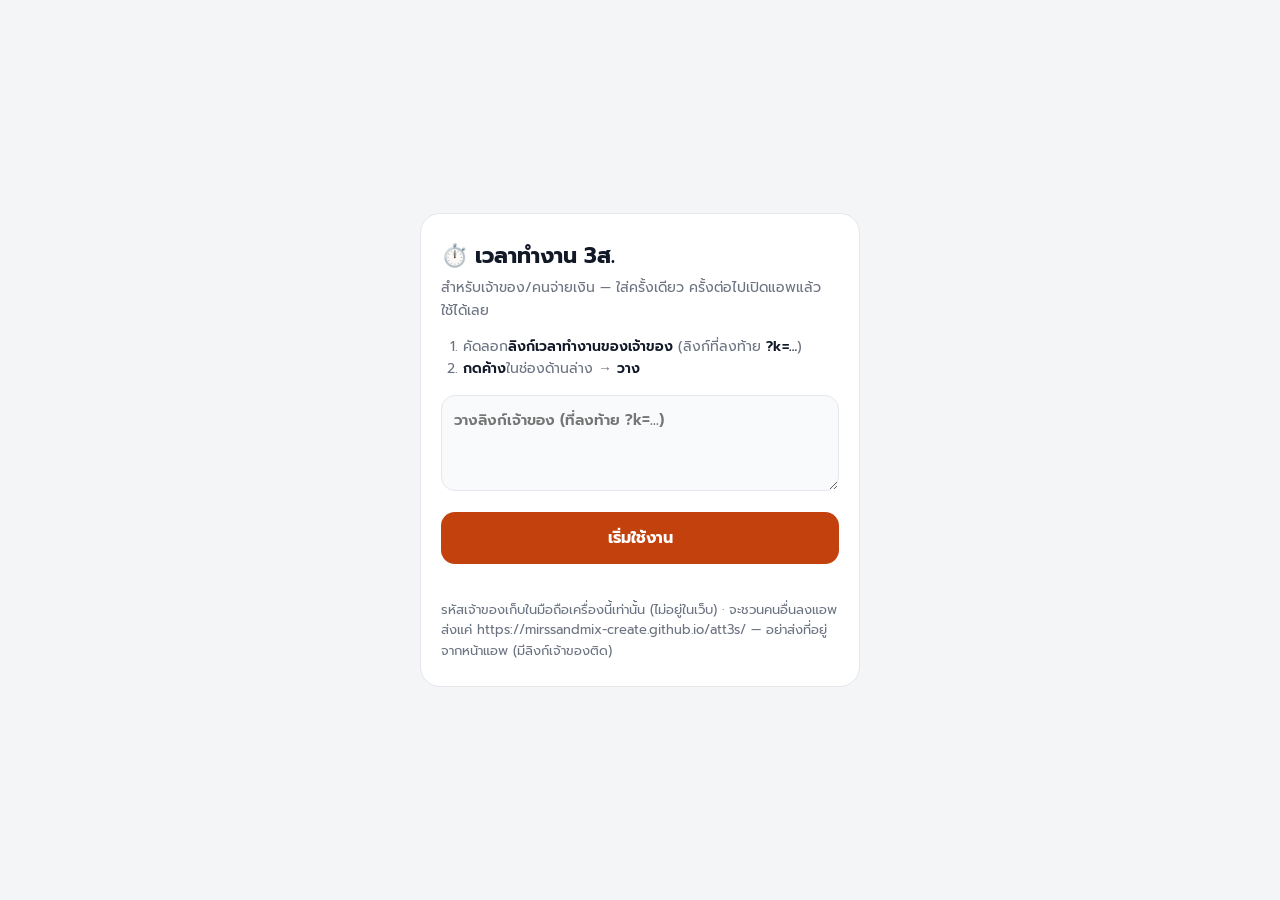
<file: app.html>
<!DOCTYPE html>
<!-- แอพเวลาทำงาน: ฝังหน้ามือถือ (lapp/attend/m.html) หรือหน้าเต็มแบบในคอม (lapp/attend/index.html) แล้วทำหน้าที่แทนตัวโปรแกรมร้าน
     api(path, body) → ShopAndroid.call (Kotlin เก็บชีต + คิวคำสั่งในเครื่อง ส่งขึ้นเว็บเบื้องหลัง) · ลิงก์ออกนอกแอพ → แอพของมือถือ -->
<html lang="th"><head><meta charset="utf-8">
<meta name="apple-mobile-web-app-capable" content="yes">
<meta name="mobile-web-app-capable" content="yes">
<meta name="apple-mobile-web-app-title" content="เวลาทำงาน 3ส.">
<meta name="apple-mobile-web-app-status-bar-style" content="default">
<meta name="theme-color" content="#f4f5f7" media="(prefers-color-scheme: light)">
<meta name="theme-color" content="#0d0f12" media="(prefers-color-scheme: dark)">
<meta name="format-detection" content="telephone=no">
<meta name="robots" content="noindex,nofollow">
<link rel="apple-touch-icon" href="icon-180.png">
<link rel="icon" href="icon-192.png">
<script src="web-core.js"></script>
<meta name="viewport" content="width=device-width, initial-scale=1, maximum-scale=1, user-scalable=no, viewport-fit=cover">
<style>html,body{margin:0;height:100%;background:#f4f5f7;overflow:hidden}iframe{border:0;width:100%;height:100%;display:block}
@media (prefers-color-scheme:dark){html,body{background:#0d0f12}}
body{box-sizing:border-box;padding:env(safe-area-inset-top) env(safe-area-inset-right) env(safe-area-inset-bottom) env(safe-area-inset-left)}</style>
</head><body>
<iframe id="f" src="lapp/attend/m.html"></iframe>
<script>
"use strict";
const F=document.getElementById('f');
/* คุยกับตัวแอพ: ตอบกลับทาง __apiDone(รหัส, ข้อความ JSON) · ok:false = โยนข้อผิดพลาด (แบบ api() ของโปรแกรมร้าน) */
const CB={};let N=0;
window.__apiDone=(id,txt)=>{const c=CB[id];delete CB[id];if(c)c(txt)};
window.api=function(path,body){return new Promise((res,rej)=>{
 const id=++N;
 CB[id]=txt=>{let j=null;try{j=JSON.parse(txt)}catch(e){}
  if(!j||typeof j!=='object'){rej(new Error('แอพตอบกลับผิดรูปแบบ'));return}
  if(j.ok===false){const e=new Error(j.error||'เกิดข้อผิดพลาด');e.data=j;rej(e);return}
  res(j)};
 try{ShopAndroid.call(id,String(path),body===undefined?null:JSON.stringify(body))}catch(e){delete CB[id];rej(new Error('ติดต่อตัวแอพไม่ได้'))}
})};
window.goSetup=()=>{location.href='setup.html?change=1'};
const W=()=>F.contentWindow;
const page=()=>{try{return W().location.pathname}catch(e){return ''}};
/* หน้าเต็มมีที่แก้ค้าง (ยังไม่กดบันทึก) — ถามก่อนออก แบบที่หน้าเว็บถามเอง */
const unsaved=w=>{try{
 if(!/index\.html$/.test(page()))return false;
 if(typeof w.liveBusy==='function')return !!w.liveBusy();
 return ['DIRTY','EDIT','DRAFT','AEDIT'].some(k=>Object.values(w[k]||{}).some(v=>Array.isArray(v)?v.length>0:!!v));
}catch(e){return false}};
const leaveFull=w=>!unsaved(w)||w.confirm('ยังมีที่แก้ไม่ได้บันทึก จะทิ้งไปไหม?');
/* ปุ่มย้อนกลับของมือถือ: ให้หน้าในกรอบปิดหน้าต่างบนสุดก่อน · หน้าเต็ม → กลับหน้ามือถือ · true = จัดการแล้ว */
window.appBack=function(){try{
 const w=W();
 if(typeof w.appBackInner==='function'&&w.appBackInner())return true;
 if(/index\.html$/.test(page())){if(leaveFull(w))w.location.href='lapp/attend/m.html';return true}
}catch(e){}return false};
/* หน้าว่างพอจะโหลดหน้าแอพรุ่นใหม่ (WebUpdate) — ไม่มีหน้าต่าง/กล่องถาม/หน้าคนเปิด · หน้าเต็ม = ไม่มีที่แก้ค้าง */
window.appIdle=function(){try{
 const w=W();if(/index\.html$/.test(page()))return !unsaved(w);
 const d=w.document,on=id=>{const e=d.getElementById(id);return !!(e&&e.classList.contains('on'))};
 return !on('sheet')&&!on('dlg')&&!on('person')&&!on('zm');
}catch(e){return false}};
/* ตัวแอพได้ชีตชุดใหม่ / กลับเข้าแอพ → ให้หน้าถามสถานะเลย (ไม่ต้องรอรอบ 3 วิ) */
window.appChanged=function(){try{const w=W();if(w.LAPP&&w.LAPP.poll)w.LAPP.poll();if(w.updCheck)w.updCheck()}catch(e){}};
/* กดแจ้งเตือน: fail = เปิดรายการส่งไม่ผ่าน · link = หน้าวางลิงก์ใหม่ · pclink = คอมส่งลิงก์เจ้าของมาทางสาย USB → หน้า setup ตรวจกับเว็บเลย */
window.appOpen=function(v){
 if(v==='link'){goSetup();return}
 if(v==='pclink'){try{if(!leaveFull(W()))return}catch(e){}location.href='setup.html?change=1&pc=1';return}
 try{if(!leaveFull(W()))return}catch(e){}
 let n=0;const t=setInterval(()=>{n++;let done=false;
  try{const w=W();if(/index\.html$/.test(page()))w.location.href='lapp/attend/m.html';else if(typeof w.appOpen==='function'){w.appOpen(v);done=true}}catch(e){}
  if(done||n>40)clearInterval(t)},400)};
F.addEventListener('load',()=>{const w=W();try{
 w.open=u=>{try{if(u)ShopAndroid.open(String(new w.URL(u,w.location.href)))}catch(e){}return null};
 w.document.addEventListener('click',e=>{const a=e.target&&e.target.closest&&e.target.closest('a[href]');if(!a)return;
  let u;try{u=new URL(a.href)}catch(x){return}
  if(u.host===location.host||!/^(https?|tel|mailto|line|geo):$/.test(u.protocol))return;
  e.preventDefault();ShopAndroid.open(u.href)},true);
}catch(e){}try{ShopAndroid.ready()}catch(e){}});
</script>
</body></html>
</file>
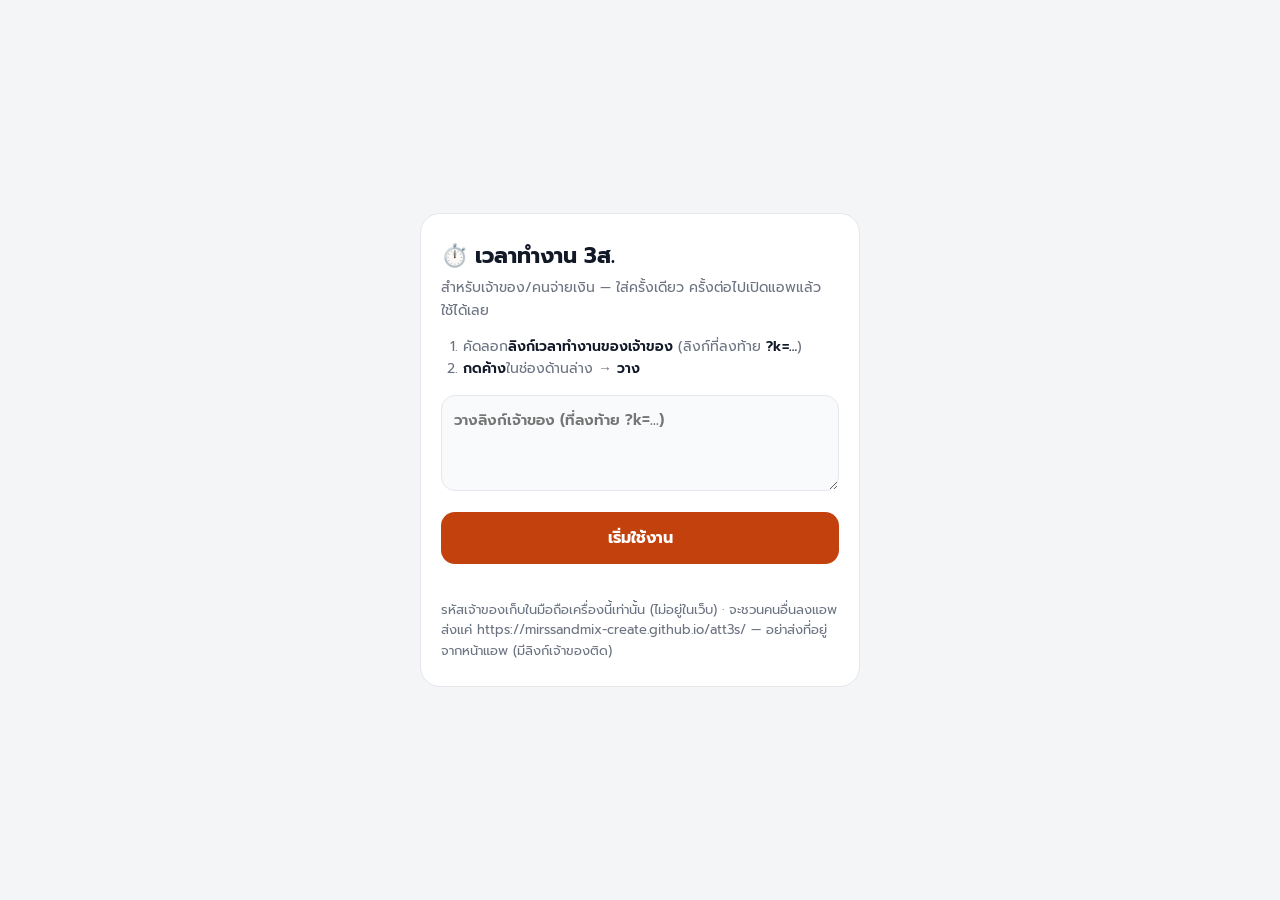
<file: setup.html>
<!DOCTYPE html>
<!-- แอพเวลาทำงาน: ครั้งแรก / เปลี่ยนลิงก์ — วางลิงก์เจ้าของ (มี ?k=) หรือพิมพ์รหัสเจ้าของ -->
<html lang="th"><head><meta charset="utf-8">
<meta name="apple-mobile-web-app-capable" content="yes">
<meta name="mobile-web-app-capable" content="yes">
<meta name="apple-mobile-web-app-title" content="เวลาทำงาน 3ส.">
<meta name="apple-mobile-web-app-status-bar-style" content="default">
<meta name="theme-color" content="#f4f5f7" media="(prefers-color-scheme: light)">
<meta name="theme-color" content="#0d0f12" media="(prefers-color-scheme: dark)">
<meta name="format-detection" content="telephone=no">
<meta name="robots" content="noindex,nofollow">
<link rel="apple-touch-icon" href="icon-180.png">
<link rel="icon" href="icon-192.png">
<script src="web-core.js"></script>
<meta name="viewport" content="width=device-width, initial-scale=1, maximum-scale=1">
<link rel="stylesheet" href="fonts/fonts.css">
<style>
:root{--bg:#f4f5f7;--card:#fff;--tx:#111827;--mu:#6b7280;--ac:#c2410c;--bd:#e5e7eb;--er:#b91c1c;--in:#f9fafb}
@media (prefers-color-scheme:dark){:root{--bg:#0d0f12;--card:#16191d;--tx:#e5e7eb;--mu:#9ca3af;--ac:#ea580c;--bd:#2a2f36;--er:#fca5a5;--in:#0f1215}}
*{box-sizing:border-box}
body{margin:0;background:var(--bg);color:var(--tx);font:600 15px/1.6 Prompt,"Noto Sans Thai",sans-serif;min-height:100vh;display:flex;align-items:center;justify-content:center;padding:20px}
.box{width:100%;max-width:440px;background:var(--card);border:1px solid var(--bd);border-radius:20px;padding:24px 20px}
h1{font-size:22px;font-weight:700;margin:0 0 4px}
.mu{color:var(--mu);font-size:14px;font-weight:400}
ol{padding-left:22px;margin:14px 0;color:var(--mu);font-size:14px;font-weight:400}
ol b{color:var(--tx);font-weight:600}
textarea{width:100%;min-height:96px;border-radius:14px;border:1px solid var(--bd);background:var(--in);color:var(--tx);font:inherit;padding:12px;resize:vertical}
button{width:100%;margin-top:14px;border:0;border-radius:14px;padding:14px;font:700 16px Prompt,sans-serif;background:var(--ac);color:#fff}
button.gh{background:transparent;color:var(--mu);border:1px solid var(--bd);font-weight:600}
button:disabled{opacity:.6}
.err{color:var(--er);font-size:14px;margin-top:10px;min-height:1em;white-space:pre-line}
.note{font-size:13px;color:var(--mu);font-weight:400;margin-top:12px}
</style></head><body>
<div class="box">
  <h1>⏱️ เวลาทำงาน 3ส.</h1>
  <div class="mu" id="sub">สำหรับเจ้าของ/คนจ่ายเงิน — ใส่ครั้งเดียว ครั้งต่อไปเปิดแอพแล้วใช้ได้เลย</div>
  <ol>
    <li>คัดลอก<b>ลิงก์เวลาทำงานของเจ้าของ</b> (ลิงก์ที่ลงท้าย <b>?k=…</b>)</li>
    <li><b>กดค้าง</b>ในช่องด้านล่าง → <b>วาง</b></li>
  </ol>
  <textarea id="t" placeholder="วางลิงก์เจ้าของ (ที่ลงท้าย ?k=…)" autocapitalize="off" autocomplete="off" spellcheck="false"></textarea>
  <button id="b" onclick="go()">เริ่มใช้งาน</button>
  <button id="x" class="gh" style="display:none" onclick="location.replace('app.html')">ยกเลิก กลับไปหน้าเดิม</button>
  <div class="err" id="e"></div>
  <div class="note">รหัสเจ้าของเก็บในมือถือเครื่องนี้เท่านั้น (ไม่อยู่ในเว็บ) · จะชวนคนอื่นลงแอพ ส่งแค่ https://mirssandmix-create.github.io/att3s/ — อย่าส่งที่อยู่จากหน้าแอพ (มีลิงก์เจ้าของติด)</div>
</div>
<script>
"use strict";
var CB={},N=0;
window.__apiDone=function(id,txt){var c=CB[id];delete CB[id];if(c)c(txt)};
function api(path,body,done){var id=++N;CB[id]=function(t){var j=null;try{j=JSON.parse(t)}catch(e){}done(j)};
 try{ShopAndroid.call(id,path,JSON.stringify(body||{}))}catch(e){delete CB[id];done(null)}}
/* คอมเจ้าของส่งลิงก์มาทางสาย USB (ลงแอพเวลาทำงาน-เครื่องเจ้าของ.bat) → ตรวจกับเว็บเลย ไม่ต้องวางเอง */
var pcBusy=false;
function pc(){
 if(pcBusy)return;pcBusy=true;
 var b=document.getElementById('b'),e=document.getElementById('e');
 b.disabled=true;b.textContent='กำลังรับลิงก์จากคอม…';e.textContent='';
 api('att/pclink',{},function(j){
  pcBusy=false;b.disabled=false;b.textContent='เริ่มใช้งาน';
  if(j&&j.ok&&!j.none){location.replace('app.html');return}
  if(j&&j.none){if(/[?&]pc=1/.test(location.search))location.replace('app.html');return}
  e.textContent='⚠ ลิงก์จากคอมใช้ไม่ได้: '+((j&&j.error)||'ติดต่อตัวแอพไม่ได้')+'\nกดลงจากคอมใหม่ หรือวางลิงก์เองในช่องด้านบน';
 });
}
window.appOpen=function(v){if(v==='pclink')pc()};
try{ShopAndroid.ready()}catch(e){}
var change=/[?&]change=1/.test(location.search);
if(change){
 document.getElementById('sub').textContent='เปลี่ยนลิงก์/รหัสเจ้าของ — ของที่บันทึกไว้ในมือถือยังอยู่ครบ จะส่งต่อด้วยรหัสใหม่';
 document.getElementById('x').style.display='block';
}
window.appBack=function(){if(change){location.replace('app.html');return true}return false};
function go(){
 var t=document.getElementById('t').value.trim(),b=document.getElementById('b'),e=document.getElementById('e');
 if(pcBusy)return;
 if(!t){e.textContent='⚠ ยังไม่ได้วางลิงก์ / พิมพ์รหัส';return}
 b.disabled=true;b.textContent='กำลังตรวจกับเว็บ…';e.textContent='';
 api('att/link',{text:t},function(j){
  b.disabled=false;b.textContent='เริ่มใช้งาน';
  if(j&&j.ok){location.replace('app.html');return}
  e.textContent='⚠ '+((j&&j.error)||'ติดต่อตัวแอพไม่ได้');
 });
}
if(/[?&]pc=1/.test(location.search))pc();
</script>
</body></html>
</file>
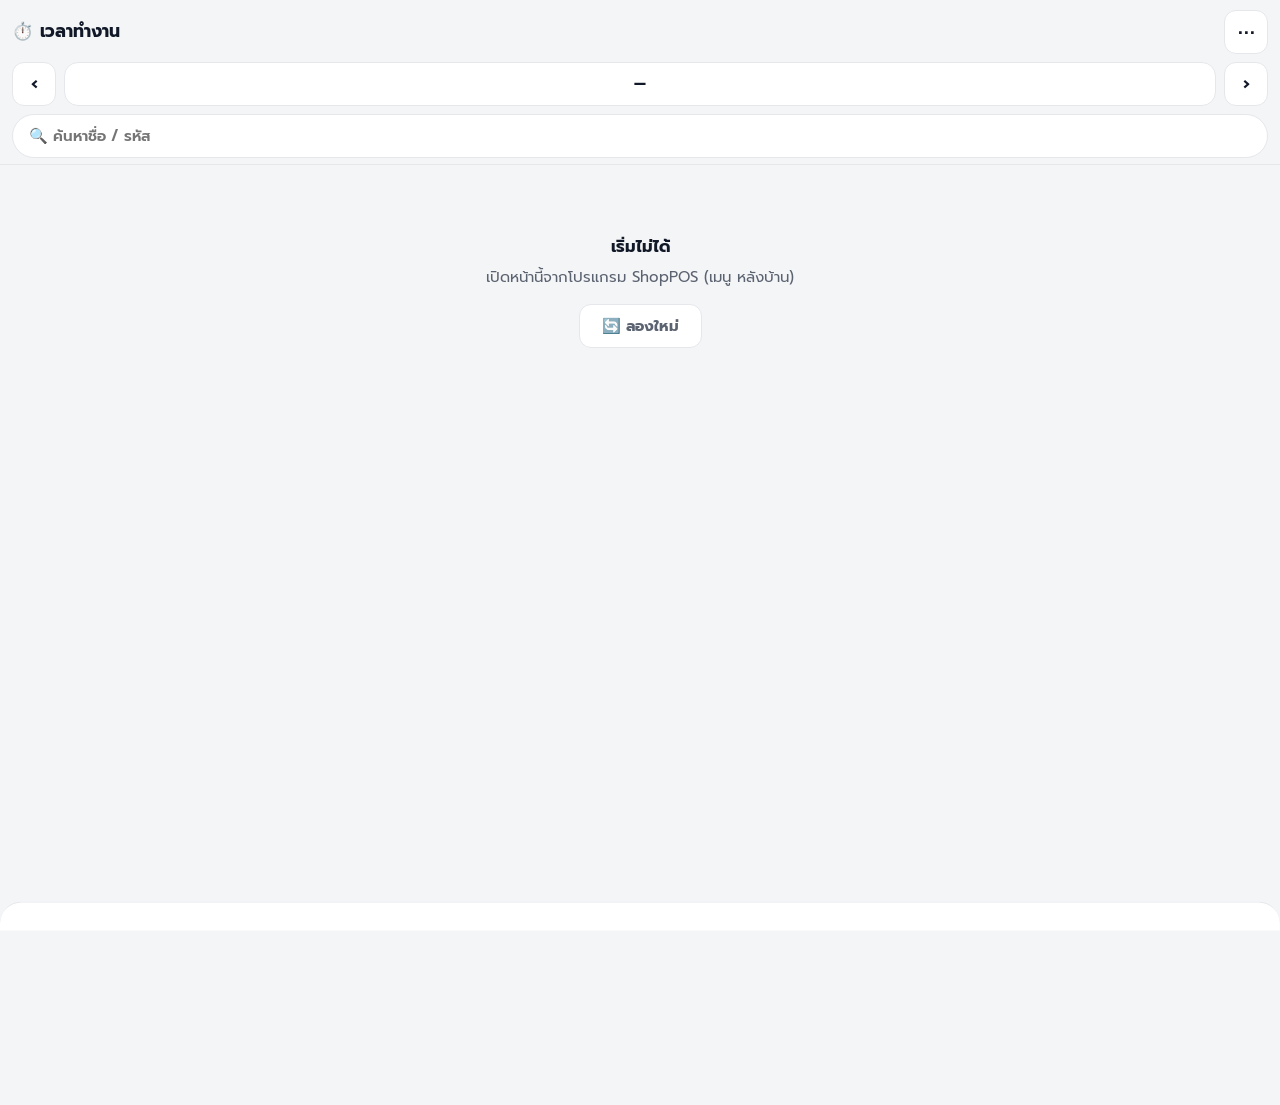
<file: lapp/attend/m.html>
<!DOCTYPE html>
<!-- แอพเวลาทำงาน 3ส. (มือถือ · เจ้าของ/คนจ่ายเงิน) — หน้าของแอพเอง (ไม่ได้มาจากเว็บ)
     คิดในเครื่องด้วยโค้ดเว็บชุดเดียวกับโปรแกรมร้าน (engine.js) ผ่าน api(คำสั่ง, ข้อมูล) แบบเดียวกับหน้าเว็บ
     แก้ (เบิก/แก้เวลา) = ขึ้นทันทีในเครื่อง แล้วตัวแอพส่งขึ้นเว็บเบื้องหลัง · เว็บไม่รับ = เด้งบอก + กดทำใหม่ได้ (เก็บรูปไว้) -->
<html lang="th"><head><script>try{window.ShopAndroid=parent.ShopAndroid}catch(e){}</script><meta name="format-detection" content="telephone=no"><meta name="robots" content="noindex,nofollow"><style>@supports (-webkit-touch-callout:none){body *{cursor:pointer}}</style><meta charset="utf-8">
<meta name="viewport" content="width=device-width, initial-scale=1, maximum-scale=1, user-scalable=no">
<title>เวลาทำงาน 3ส.</title>
<link rel="stylesheet" href="../../fonts/fonts.css">
<script>
var LAPP_CFG = { app: "attend", worker: "worker.js", badge: "lappSt",
  writes: ["api"], online: [],
  isWrite: function (fn, a) { return fn === "api" && WRITES.indexOf(a && a[0]) >= 0; },
  label: function (fn, a) { return labelOf(a); },
  onRebase: function () { onRebase(); },
  onFail: function (list, clicked) { showFails(clicked); } };
/* คำสั่งแก้ไข (ROUTES ที่ write: true ใน 90_api.gs) — tools/sync_attend.py เช็คว่าตรงกับหน้าเต็ม */
var WRITES = ["time.saveRows", "time.addAdv", "time.delAdv", "time.editAdv", "time.closeDay", "time.setHomeBranch"];
</script>
<script src="engine-boot.js"></script>
<script src="../client.js"></script>
<style>
:root{--bg:#f4f5f7;--card:#fff;--tx:#111827;--mu:#5b6270;--bd:#e5e7eb;--in:#f9fafb;--ac:#c2410c;--ac2:#fff7ed;--acT:#9a3412;
 --pay:#15803d;--payBg:#f0fdf4;--adv:#b91c1c;--advBg:#fef2f2;--warn:#92400e;--warnBg:#fffbeb;--sh:0 1px 2px rgba(0,0,0,.05);--fs:15px}
:root[data-theme=dark]{--bg:#0d0f12;--card:#16191d;--tx:#e5e7eb;--mu:#9ca3af;--bd:#2a2f36;--in:#0f1215;--ac:#ea580c;--ac2:#2a1609;--acT:#fdba74;
 --pay:#4ade80;--payBg:#0f2418;--adv:#f87171;--advBg:#2a1212;--warn:#fcd34d;--warnBg:#2a2210;--sh:none}
@media (prefers-color-scheme:dark){:root:not([data-theme=light]){--bg:#0d0f12;--card:#16191d;--tx:#e5e7eb;--mu:#9ca3af;--bd:#2a2f36;--in:#0f1215;--ac:#ea580c;--ac2:#2a1609;--acT:#fdba74;
 --pay:#4ade80;--payBg:#0f2418;--adv:#f87171;--advBg:#2a1212;--warn:#fcd34d;--warnBg:#2a2210;--sh:none}}
*{box-sizing:border-box;-webkit-tap-highlight-color:transparent}
html{font-size:var(--fs)}
body{margin:0;background:var(--bg);color:var(--tx);font:600 1rem/1.5 Prompt,"Noto Sans Thai",sans-serif;padding-bottom:40px}
button,input,select,textarea{font:inherit;color:inherit}
button,[data-act]{cursor:pointer}   /* iPhone ส่งการแตะให้เฉพาะของที่ดูกดได้ (ชื่อพนักงาน = div) */
.top{position:sticky;top:0;z-index:20;background:var(--bg);padding:10px 12px 6px;border-bottom:1px solid var(--bd)}
.r1{display:flex;align-items:center;gap:8px}
.r1 h1{font-size:1.15rem;font-weight:700;margin:0;flex:1;white-space:nowrap}
#lappSt{display:none!important}   /* 13 พ.ย. ผู้ใช้ขอเอาป้าย "ตรงกับเว็บแล้ว" ออก — ใช้กระดิ่ง #bell แทน (ขึ้นเฉพาะตอนรอส่ง/ส่งไม่ผ่าน) */
#bell{display:none;position:relative}
#bell.on{display:inline-flex}
#bell.bad{border-color:var(--adv);background:var(--advBg)}
#bell i{position:absolute;top:-6px;right:-6px;min-width:20px;height:20px;padding:0 5px;border-radius:999px;background:var(--warn);color:#fff;font:700 .72rem/20px Prompt,sans-serif;font-style:normal;text-align:center}
#bell.bad i{background:var(--adv)}
#lappSt.wait{color:var(--warn);background:var(--warnBg);border-color:transparent}
#lappSt.bad{color:var(--adv);background:var(--advBg);border-color:transparent}
#lappSt.off{color:var(--mu)}
.ib{width:44px;height:44px;border-radius:12px;border:1px solid var(--bd);background:var(--card);font-size:1.2rem;line-height:1;display:inline-flex;align-items:center;justify-content:center;flex:none}
.r2{display:flex;align-items:center;gap:8px;margin-top:8px}
.day{flex:1;height:44px;border-radius:14px;border:1px solid var(--bd);background:var(--card);font-weight:700;font-size:1rem;position:relative;overflow:hidden}
.day small{color:var(--ac);font-weight:700;margin-left:4px}
.day input{position:absolute;inset:0;opacity:0;width:100%;height:100%}
.r3{display:flex;gap:8px;margin-top:8px}
.srch{flex:1;height:44px;border-radius:999px;border:1px solid var(--bd);background:var(--card);padding:0 16px;outline:none}
.srch:focus-visible{border-color:var(--ac);box-shadow:0 0 0 2px var(--ac2)}
main{padding:10px 12px;min-height:100vh}   /* หน้าสั้นลง (กรองสาขา) = จอไม่เด้งขึ้นเอง */
/* กล่องเลือกสาขา (แบบหน้าเวลาทำงานในคอม/เว็บ 8 พ.ย.) · ห้ามกระตุก: 4 ช่องคงที่ (ไม่มี "ไม่แยกสาขา" = ช่องว่าง ไม่ขยายกล่องอื่น)
   เลือกแล้วกรอบเข้มแบบเงาใน (ขนาดไม่เปลี่ยน) · ขนาดตัวหนังสือในกล่องไม่โตตามตัวหนังสือใหญ่ + บรรทัดล่างสูงตายตัว 2 บรรทัด = สูงเท่ากันทุกวัน */
.brs{display:grid;grid-template-columns:repeat(4,minmax(0,1fr));gap:8px;margin:0 0 10px;padding:1px;font-size:min(1rem,15px)}
.brb{min-width:0;overflow:hidden;display:flex;flex-direction:column;align-items:flex-start;gap:1px;text-align:left;background:var(--card);border:1px solid var(--bd);border-radius:14px;padding:7px 6px;box-shadow:var(--sh);font-size:inherit}
.brb .brT{font-size:.8em;line-height:1.25;color:var(--mu);font-weight:600}   /* จอแคบมาก = ขึ้นบรรทัดใหม่ (ขึ้นกับขนาดจอ ไม่ใช่ข้อมูล = ไม่กระตุก) */
.brb .brN{font-size:1.1em;font-weight:700;white-space:nowrap}
.brb .brN small{font-size:.75em;color:var(--mu);font-weight:500}
.brb .brS{font-size:.8em;line-height:1.3;height:2.6em;overflow:hidden;color:var(--mu);font-weight:500}
.brb .brS span{white-space:nowrap}
@media (max-width:400px){.brb .brT .w2{display:none}.brb .brS{height:3.9em}}
.brb.on{border-color:var(--ac);box-shadow:inset 0 0 0 1px var(--ac);background:var(--ac2)}
.brb.on .brT{color:var(--acT)}
.card{background:var(--card);border:1px solid var(--bd);border-radius:18px;padding:12px 12px 10px;margin-bottom:10px;box-shadow:var(--sh)}
:root{--acF:#c2410c;--doneTx:#fff;--doneBg:#f1f5f9;--doneBd:#cbd5e1;--doneBar:#64748b;--offBg:#eff6ff;--offBd:#bfdbfe;--offBar:#3b82f6}
:root[data-theme=dark]{--doneTx:#0d0f12;--doneBg:#1c232c;--doneBd:#334155;--doneBar:#94a3b8;--offBg:#0f1a2e;--offBd:#1e3a5f;--offBar:#3b82f6}
@media (prefers-color-scheme:dark){:root:not([data-theme=light]){--doneTx:#0d0f12;--doneBg:#1c232c;--doneBd:#334155;--doneBar:#94a3b8;--offBg:#0f1a2e;--offBd:#1e3a5f;--offBar:#3b82f6}}
.card.done{background:var(--doneBg);border-color:var(--doneBd);box-shadow:inset 4px 0 0 var(--doneBar)}
.card.off{background:var(--offBg);border-color:var(--offBd);box-shadow:inset 4px 0 0 var(--offBar)}
.card.done .b.ed,.card.off .b.ed{background:var(--card)}
.tag{flex:none;font-size:.75rem;font-weight:700;padding:2px 9px;border-radius:999px;white-space:nowrap;align-self:center}
.tag.done{background:var(--doneBar);color:var(--doneTx)}
.ch{display:flex;align-items:flex-start;gap:8px}
.nm{flex:1;font-size:1.08rem;font-weight:700;line-height:1.35}
.nm .id{font-size:.8rem;color:var(--mu);font-weight:500;margin-left:4px}
.nm .go{font-size:.8rem;color:var(--mu);margin-left:2px}
.st{flex:none;font-size:.8rem;font-weight:600;padding:3px 10px;border-radius:999px;background:var(--in);border:1px solid var(--bd);white-space:nowrap}
.st.ok{background:var(--payBg);color:var(--pay);border-color:transparent}
.st.late{background:var(--warnBg);color:var(--warn);border-color:transparent}
.st.no{background:var(--advBg);color:var(--adv);border-color:transparent}
.st.lv{background:#eff6ff;color:#1d4ed8;border-color:transparent}
:root[data-theme=dark] .st.lv{background:#0f1b33;color:#93c5fd}
@media (prefers-color-scheme:dark){:root:not([data-theme=light]) .st.lv{background:#0f1b33;color:#93c5fd}}
.tm{display:flex;gap:8px 12px;margin-top:6px;color:var(--mu);font-size:.9rem;font-weight:500;flex-wrap:wrap;align-items:center}
/* 13 พ.ย. ผู้ใช้ขอ: ปุ่มเบิกเล็กมุมขวาบน (แทนป้ายสถานะ) · แตะเวลาเข้า/ออก = แก้เวลา (แทนปุ่มใหญ่ 2 ปุ่ม) */
/* สถานะ (ปกติ/มาสาย/ลา…) + เลิกงาน — ป้ายเล็กใต้ชื่อ (13 พ.ย. ผู้ใช้เลือก "ข้างล่าง") */
.stl{display:flex;gap:6px;flex-wrap:wrap;margin-top:3px}
.stl .st,.stl .tag{font-size:.8rem;padding:1px 8px;font-weight:600}
.qa{flex:none;height:44px;padding:0 14px;border-radius:999px;border:1px solid var(--bd);background:var(--ac2);color:var(--acT);font:inherit;font-weight:700;font-size:.9rem;white-space:nowrap}
.tb{display:inline-flex;align-items:center;gap:4px;min-height:44px;border:1px solid var(--bd);background:var(--in);border-radius:10px;padding:3px 12px;font:inherit;color:var(--mu);font-weight:500;font-size:.9rem}
.tm b{color:var(--tx);font-weight:700;font-size:1rem}
.tm .fl{color:var(--warn)}
.mo{display:flex;gap:8px;margin-top:6px;flex-wrap:wrap;font-size:.88rem}
.mo span{padding:2px 10px;border-radius:999px;font-weight:600}
.mo .pay{background:var(--payBg);color:var(--pay)}
.mo .adv{background:var(--advBg);color:var(--adv)}
.mo .fine{background:var(--warnBg);color:var(--warn)}
.mo .per{color:var(--mu);font-weight:500;padding:2px 0}
.mo .per.neg{color:var(--adv);font-weight:700}
.dn{margin-top:6px;font-size:.85rem;color:var(--mu);font-weight:500}
.advs{margin-top:8px;display:flex;flex-direction:column;gap:6px}
.al{display:flex;align-items:center;gap:8px;width:100%;text-align:left;border:1px dashed var(--bd);background:var(--advBg);border-radius:12px;padding:6px 10px;font-size:.9rem}
.al b{color:var(--adv);font-weight:700}
.al .m{flex:1;color:var(--mu);font-weight:500;overflow:hidden;text-overflow:ellipsis;white-space:nowrap}
.al img,.al .noimg{width:44px;height:44px;border-radius:8px;object-fit:cover;flex:none}
.al .noimg{display:flex;align-items:center;justify-content:center;background:var(--in);font-size:.9rem}
/* 13 พ.ย. ผู้ใช้ขอ: แตะแถวแดง = การ์ดเบิก · ปุ่ม ✏️ ข้างรูป = แก้รายการ */
.al .ae{width:44px;height:44px;border-radius:8px;flex:none;border:1px solid var(--bd);background:var(--card);font-size:.95rem;display:flex;align-items:center;justify-content:center;padding:0}
.acts{display:grid;grid-template-columns:1fr 1fr;gap:8px;margin-top:10px}
.b{height:46px;border-radius:14px;border:1px solid var(--bd);background:var(--card);font-weight:700;font-size:.98rem}
.b.adv{background:var(--acF);border-color:var(--acF);color:#fff}
.b.ed{background:var(--in)}
.empty{text-align:center;color:var(--mu);padding:40px 10px;font-weight:500}
.load{text-align:center;color:var(--mu);padding:60px 16px;font-weight:500}
.load b{display:block;color:var(--tx);font-size:1.1rem;margin-bottom:6px}
.load .spn{width:34px;height:34px;margin:0 auto 14px;border-radius:50%;border:4px solid var(--bd);border-top-color:var(--ac);animation:updsp 1s linear infinite}
.load .er{display:block;margin-top:10px;color:var(--warn);font-weight:600}
.load .rt{margin-top:16px;min-height:44px;padding:0 22px;border-radius:12px;border:1px solid var(--bd);background:var(--card);font-weight:700}
.banner{margin:10px 12px 0;padding:10px 14px;border-radius:14px;background:var(--advBg);color:var(--adv);font-weight:600;font-size:.9rem}
.banner.w{background:var(--warnBg);color:var(--warn)}
/* หน้าต่างล่าง */
#mask{position:fixed;inset:0;background:rgba(0,0,0,.42);z-index:40;display:none}
#mask.on{display:block}
.sheet{position:fixed;left:0;right:0;bottom:0;z-index:41;background:var(--card);border-radius:22px 22px 0 0;max-height:92vh;overflow-y:auto;
 padding:8px 16px 20px;transform:translateY(105%);transition:transform .22s ease;border-top:1px solid var(--bd)}
.sheet.on{transform:none}
.grab{width:40px;height:4px;border-radius:4px;background:var(--bd);margin:4px auto 10px}
.sheet h3{margin:0;font-size:1.2rem;font-weight:700}
.sheet .sub{color:var(--mu);font-size:.88rem;font-weight:500;margin-top:2px}
.lb{display:block;font-size:.85rem;color:var(--mu);font-weight:600;margin:14px 0 6px}
.in{width:100%;height:48px;border-radius:14px;border:1px solid var(--bd);background:var(--in);padding:0 14px;outline:none;font-weight:600}
.in:focus{border-color:var(--ac)}
.in.big{height:64px;font-size:1.9rem;font-weight:700;text-align:center}
.selw{position:relative}
.selw::after{content:"";position:absolute;z-index:1;right:17px;top:50%;width:8px;height:8px;border-right:2px solid var(--mu);border-bottom:2px solid var(--mu);transform:translateY(-70%) rotate(45deg);pointer-events:none}
.selw select.in{-webkit-appearance:none;appearance:none;padding-right:38px}
summary b{color:var(--tx);font-weight:700}
.chips{display:flex;flex-wrap:wrap;gap:8px;margin-top:8px}
.chip{min-height:44px;border:1px solid var(--bd);background:var(--card);border-radius:999px;padding:8px 14px;font-weight:600;font-size:.92rem}
.chip.on{background:var(--ac2);border-color:var(--ac);color:var(--acT)}
.perbox{margin-top:10px;background:var(--in);border:1px solid var(--bd);border-radius:14px;padding:8px 12px;font-size:.88rem;font-weight:500;color:var(--mu)}
.perbox b{color:var(--tx);font-weight:700;white-space:nowrap}
.perbox .neg{color:var(--adv)}
.ph{margin-top:14px;display:flex;gap:10px;align-items:stretch}
.ph label.cam{flex:1;min-height:96px;border-radius:16px;border:1.5px dashed var(--ac);background:var(--ac2);color:var(--acT);display:flex;align-items:center;justify-content:center;gap:10px;font-weight:700;font-size:1.05rem;position:relative;overflow:hidden}
.ph label.cam img{position:absolute;inset:0;width:100%;height:100%;object-fit:cover}
.ph label.cam .re{position:absolute;right:8px;bottom:8px;background:rgba(0,0,0,.6);color:#fff;border-radius:999px;padding:3px 10px;font-size:.8rem}
.ph input{display:none}
.lnk{display:inline-flex;align-items:center;min-height:44px;margin-top:2px;color:var(--mu);font-size:.85rem;font-weight:600;text-decoration:underline;background:none;border:0;padding:0}
.g2{display:grid;grid-template-columns:1fr 1fr;gap:10px}
.mini{display:flex;gap:6px;margin-top:6px}
.mini button{flex:1;height:44px;border-radius:10px;border:1px solid var(--bd);background:var(--card);font-size:.82rem;font-weight:600}
.save{position:sticky;bottom:0;z-index:2;box-shadow:0 -12px 0 var(--card),0 30px 0 30px var(--card);width:100%;height:54px;margin-top:18px;border:0;border-radius:16px;background:var(--acF);color:#fff;font-weight:700;font-size:1.08rem}
.save:disabled{opacity:.55}
.del{width:100%;height:46px;margin-top:10px;border:1px solid var(--bd);border-radius:14px;background:transparent;color:var(--adv);font-weight:700}
.hint{font-size:.8rem;color:var(--mu);font-weight:500;margin-top:6px}
.hx{margin-top:6px}
.hx summary{list-style:none;cursor:pointer;font-size:.8rem;color:var(--mu);font-weight:500;min-height:32px;display:flex;align-items:center}
.hx summary::-webkit-details-marker{display:none}
.warn{margin-top:10px;padding:8px 12px;border-radius:12px;background:var(--warnBg);color:var(--warn);font-size:.85rem;font-weight:600}
details{margin-top:14px;border:1px solid var(--bd);border-radius:14px;padding:4px 12px}
summary{padding:8px 0;font-weight:600;color:var(--mu)}
.mi{display:flex;align-items:center;gap:12px;width:100%;text-align:left;padding:14px 4px;border:0;border-bottom:1px solid var(--bd);background:none;font-weight:600;font-size:1rem}
.mi:last-child{border-bottom:0}
.mi span{font-size:1.25rem;width:28px;text-align:center}
.mi small{display:block;color:var(--mu);font-weight:500;font-size:.8rem}
/* หน้าคน */
#person{position:fixed;inset:0;z-index:30;background:var(--bg);overflow-y:auto;display:none;padding-bottom:40px}
#person.on{display:block}
.ptop{position:sticky;top:0;background:var(--bg);padding:10px 12px;border-bottom:1px solid var(--bd);display:flex;gap:10px;align-items:center;z-index:2}
.ptop h2{margin:0;font-size:1.15rem;font-weight:700;flex:1;line-height:1.3}
.ptop h2 small{display:block;font-size:.8rem;color:var(--mu);font-weight:500}
.dc{background:var(--card);border:1px solid var(--bd);border-radius:16px;padding:10px 12px;margin-bottom:8px}
.dc .dh{display:flex;gap:8px;align-items:center}
.dc .dh b{flex:1;font-weight:700}
.dc .acts{margin-top:8px}
.dc .b{height:40px;font-size:.9rem}
/* หน้าคนแบบตาราง (8 พ.ย. ผู้ใช้เลือกแบบ B จากตัวอย่าง — เดิมการ์ดทุกวันมีปุ่มส้มใหญ่ 2 ปุ่ม ยาว/รก/หมายเหตุเบิกถูกตัด)
   หัวบอกยอดเหลือตลอด · งวด ‹ › แบบหน้าวัน · สรุปกล่องเดียว · ตารางทั้งงวด (หัวตารางค้างใต้หัวหน้า) · แตะวัน = หน้าต่างวันนั้น (ทุกอย่างของวัน + ปุ่ม) */
.ptop h2 small b{font-weight:700;color:var(--tx);white-space:nowrap}
.ptop h2 small b.neg{color:var(--adv)}
.hbb2{flex:none;display:flex;flex-direction:column;align-items:flex-end;justify-content:center;max-width:40vw;height:44px;padding:0 12px;border-radius:14px;border:1px solid var(--bd);background:var(--card);font-size:.88rem;font-weight:700;line-height:1.25;white-space:nowrap;overflow:hidden}
.hbb2 small{font-size:.8rem;color:var(--mu);font-weight:500}
.pper{display:flex;gap:8px;align-items:center}
.pper .pl{flex:1;height:40px;display:flex;align-items:center;justify-content:center;border-radius:14px;border:1px solid var(--bd);background:var(--card);font-weight:700}
.ib:disabled{opacity:.3}
.psum{margin:10px 0;background:var(--card);border:1px solid var(--bd);border-radius:18px;padding:12px;box-shadow:var(--sh)}
.pn{display:flex;align-items:baseline;justify-content:space-between;gap:8px}
.pn span{color:var(--mu);font-size:.88rem;font-weight:600}
.pn b{font-size:1.6rem;font-weight:700;line-height:1.2}
.pn b.neg{color:var(--adv)}
.pnx{text-align:right;font-size:.8rem;color:var(--adv);font-weight:600;margin-top:-2px}
.p3{display:grid;grid-template-columns:repeat(3,minmax(0,1fr));gap:6px;margin-top:8px}
.p3 div{background:var(--in);border-radius:12px;padding:6px 8px;min-width:0}
.p3 span{display:block;font-size:.8rem;color:var(--mu);font-weight:500;white-space:nowrap;overflow:hidden;text-overflow:ellipsis}
.p3 b{font-size:1rem;font-weight:700;white-space:nowrap}
.p3 .g{color:var(--pay)} .p3 .r{color:var(--adv)}
.pc{margin-top:8px;font-size:.82rem;color:var(--mu);font-weight:500}
.d1{display:flex;align-items:baseline;gap:8px;flex-wrap:wrap;min-height:26px}
.d1 .tt{font-weight:700;font-size:1.05rem}
.d1 .tt .fl{color:var(--warn)}
.d1 .hr{color:var(--mu);font-size:.85rem;font-weight:500}
.d1 .dp{margin-left:auto;color:var(--pay);font-weight:700;font-size:1.02rem;white-space:nowrap}
.d1 .dp small{color:var(--mu);font-weight:500;font-size:.72rem;margin-right:4px}
.d2{display:flex;gap:6px;flex-wrap:wrap;margin-top:4px}
.d2 .st{font-size:.75rem;padding:1px 8px}
.tg{font-size:.8rem;font-weight:600;padding:1px 8px;border-radius:999px;background:var(--in);color:var(--mu);border:1px solid var(--bd);white-space:nowrap}
.tg.fine{background:var(--warnBg);color:var(--warn);border-color:transparent}
.tg.pay{background:var(--payBg);color:var(--pay);border-color:transparent}
.dsh .dn{margin-top:6px}
.ar{display:flex;align-items:center;gap:10px;width:100%;text-align:left;margin-top:8px;border:0;background:var(--advBg);border-radius:12px;padding:8px 10px}
.ar .at{flex:1;min-width:0;display:flex;flex-direction:column}
.ar b{color:var(--adv);font-weight:700}
.ar small{color:var(--mu);font-size:.8rem;font-weight:500}
.ar i{font-style:normal;font-size:.86rem;font-weight:500;color:var(--tx);overflow-wrap:anywhere}
.ar img{width:44px;height:44px;border-radius:8px;object-fit:cover;flex:none}
.ar .go{color:var(--mu);flex:none}
.ar .ae{width:44px;height:44px;border-radius:8px;flex:none;border:1px solid var(--bd);background:var(--card);font-size:1rem;display:flex;align-items:center;justify-content:center;padding:0}
.dsh3{display:flex;align-items:center;gap:8px}
.dsh3 span{flex:1;min-width:0}
.d1 .tb{font-size:1.02rem;padding:4px 12px}
.d1 .tb .fl{color:var(--warn)}
.da{display:grid;grid-template-columns:1fr 1fr;gap:8px;margin-top:8px}
.sb{height:38px;border-radius:12px;border:1px solid var(--bd);background:var(--in);font-weight:700;font-size:.9rem}
.sb.adv{background:var(--ac2);border-color:transparent;color:var(--acT)}
.ptb{background:var(--card);border:1px solid var(--bd);border-radius:16px;box-shadow:var(--sh);font-size:.9rem}   /* ไม่ใส่ overflow (hidden = หัวตารางค้างผิดที่) — มุมโค้งใส่ที่หัว/แถวรวม · ตัวหนังสือในตารางเป็น em = personFit ย่อทั้งตาราง */
.pth,.ptr,.ptf{display:grid;grid-template-columns:4.6em minmax(0,1fr) minmax(0,1fr) minmax(0,.95fr) minmax(0,1.25fr) minmax(0,1.15fr) .7em;align-items:center;column-gap:.4em;padding:0 8px 0 10px}
.pth{position:sticky;top:var(--pth,0px);z-index:1;height:1.9em;background:var(--in);color:var(--mu);font-weight:600;border-bottom:1px solid var(--bd);border-radius:15px 15px 0 0}
.pth>span{font-size:.9em}
.pth .n,.ptr .n,.ptf .n{text-align:right}
.ptr{width:100%;min-height:3.4em;border:0;border-bottom:1px solid var(--bd);background:none;text-align:left;font-size:1em;font-weight:600;white-space:nowrap}
.ptr:active{background:var(--in)}
.ptr .c0{color:var(--mu);font-size:.9em;font-weight:600}
.ptr .c0 b{color:var(--tx);font-size:1.3em;font-weight:700;margin-right:.25em}
.ptr .cx{grid-column:span 3;overflow:hidden}
.ptr .cx .st{font-size:.82em;padding:1px 8px}
.ptr .g,.ptf .g{color:var(--pay)} .ptr .r,.ptf .r{color:var(--adv)} .ptr .z{color:var(--mu);font-weight:500}
.ptr .fl{color:var(--warn);text-decoration:underline dotted;text-underline-offset:3px}
.ptr.today{background:var(--ac2)}
.ptr.today .c0,.ptr.today .c0 b{color:var(--acT)}
.ptr .go{color:var(--mu);font-size:.85em}
.ptr .mk{font-size:.9em;margin-left:.2em}
.ptr>span[data-act]{align-self:stretch;display:flex;align-items:center}
.ptr>span.n[data-act]{justify-content:flex-end}
.ptf{min-height:2.9em;background:var(--in);font-weight:700;white-space:nowrap;border-radius:0 0 15px 15px}
.ptf .c0{font-size:.9em;color:var(--mu)}
.ptf .cw{grid-column:span 2;font-size:.9em;color:var(--mu);font-weight:600}
.dsh .d1{margin-top:10px}
.dsh .sb{height:46px;font-size:.98rem}
/* หน้าสรุปเบิก (13 พ.ย.) — แตะกล่อง "เบิกวันนี้" ในหน้าวัน · ใช้หัว/สรุปแบบหน้าคน · แตะคน = หน้าคน (ซ้อนบน) */
#advp{position:fixed;inset:0;z-index:25;background:var(--bg);overflow-y:auto;display:none;padding-bottom:40px}
#advp.on{display:block}
/* ดูการ์ดเบิก (แตะรายการในหน้าสรุปเบิก) */
#cardv{position:fixed;inset:0;z-index:60;background:rgba(0,0,0,.82);display:none;flex-direction:column;padding:44px 22px 16px}   /* ที่ว่างรอบการ์ด = แตะปิด */
#cardv.on{display:flex}
#cardv .cv{flex:1;min-height:0;display:flex;align-items:center;justify-content:center;color:#fff}
#cardv .cv img,#cardv .cv canvas{max-width:100%;max-height:100%;border-radius:14px;object-fit:contain}
#cardv .cb{display:flex;gap:10px;margin-top:12px}
#cardv .cb .msg{flex:1;margin:0}
.msg{display:flex;align-items:center;justify-content:center;gap:8px;width:100%;height:46px;margin:0 0 10px;border:0;border-radius:14px;background:#0866ff;color:#fff;font-weight:700;font-size:.98rem}
.atb{background:var(--card);border:1px solid var(--bd);border-radius:16px;box-shadow:var(--sh)}
.atl{display:flex;align-items:center;gap:10px;width:100%;text-align:left;border:0;border-bottom:1px solid var(--bd);background:none;padding:10px 12px;font-size:1rem}
.atl:last-child{border-bottom:0}
.atl .tm2{flex:none;width:3.2em;font-weight:700;color:var(--mu)}
.atl .nm2{flex:1;min-width:0}
.atl .nm2 b{display:block;font-weight:700}
.atl .nm2 small{display:block;color:var(--mu);font-size:.8rem;font-weight:500;overflow-wrap:anywhere}
.atl .r{color:var(--adv);font-weight:700;white-space:nowrap}
.atl img{width:40px;height:40px;border-radius:8px;object-fit:cover;flex:none}
/* แถบหลังบันทึกเบิก: ✅ + ปุ่มส่ง Messenger (ไม่บังงาน หายเองใน 12 วิ) */
#snk{position:fixed;left:10px;right:10px;bottom:14px;z-index:75;display:none;align-items:center;gap:10px;background:#111827;color:#fff;border-radius:16px;padding:8px 8px 8px 14px;box-shadow:0 6px 20px rgba(0,0,0,.25)}
#snk.on{display:flex}
#snk span{flex:1;min-width:0;font-weight:700;font-size:.95rem;line-height:1.3}
#snk span small{display:block;font-weight:500;font-size:.8rem;color:#d1d5db;overflow:hidden;text-overflow:ellipsis;white-space:nowrap}
#snk .msg{width:auto;height:42px;margin:0;padding:0 14px;flex:none}
#snk .x{flex:none;width:34px;height:42px;border:0;background:none;color:#9ca3af;font-size:1.1rem}
/* กล่องถาม / แจ้ง */
#dlg{position:fixed;inset:0;z-index:60;display:none;align-items:center;justify-content:center;background:rgba(0,0,0,.45);padding:20px}
#dlg.on{display:flex}
#dlg .bx{background:var(--card);border-radius:20px;padding:18px;width:100%;max-width:400px;border:1px solid var(--bd)}
#dlg .t{white-space:pre-line;font-weight:600;line-height:1.6}
#dlg .bt{display:flex;gap:10px;margin-top:16px}
#dlg .bt button{flex:1;height:46px;border-radius:14px;border:1px solid var(--bd);background:var(--card);font-weight:700}
#dlg .bt .y{background:var(--acF);border-color:var(--acF);color:#fff}
#zm{position:fixed;inset:0;z-index:70;background:#000;display:none;align-items:center;justify-content:center}
#zm.on{display:flex}
#zm img{max-width:100%;max-height:100%}
/* บังคับอัปเดต — ล็อกทั้งจอจนได้รุ่นใหม่ */
#upd{position:fixed;inset:0;z-index:95;background:var(--bg);display:none;flex-direction:column;align-items:center;justify-content:center;gap:10px;padding:24px;text-align:center}
#upd.on{display:flex}
#upd .sp{width:44px;height:44px;border-radius:50%;border:4px solid var(--bd);border-top-color:var(--ac);animation:updsp 1s linear infinite}
@keyframes updsp{to{transform:rotate(360deg)}}
#upd b{font-size:1.2rem;font-weight:700}
#upd small{color:var(--mu);font-weight:500;font-size:.9rem;line-height:1.6}
#upd button{margin-top:14px;height:44px;padding:0 18px;border-radius:12px;border:1px solid var(--bd);background:var(--card);font-weight:600;font-size:.9rem;color:var(--mu)}
#toast{position:fixed;left:50%;bottom:24px;transform:translateX(-50%) translateY(20px);z-index:80;background:#111827;color:#fff;padding:10px 18px;border-radius:999px;font-weight:600;font-size:.92rem;
 opacity:0;transition:all .2s;pointer-events:none;max-width:92vw;text-align:center}
#toast.on{opacity:1;transform:translateX(-50%)}
#toast.er{background:#991b1b}
#toast.up{bottom:96px}
:root[data-theme=dark] #snk,:root[data-theme=dark] #toast:not(.er){background:#2a2f36;border:1px solid #3a414b}
@media (prefers-color-scheme:dark){:root:not([data-theme=light]) #snk,:root:not([data-theme=light]) #toast:not(.er){background:#2a2f36;border:1px solid #3a414b}}
</style>
</head>
<body>
<div class="top">
  <div class="r1"><h1>⏱️ เวลาทำงาน</h1><div id="lappSt" class="lappSt">⏳ กำลังเตรียม…</div><button class="ib" id="bell" aria-label="รอส่งขึ้นเว็บ">🔔<i></i></button><button class="ib" data-act="menu" aria-label="เมนู">⋯</button></div>
  <div class="r2">
    <button class="ib" data-act="prev" aria-label="วันก่อน">‹</button>
    <button class="day" id="dayBtn"><span id="dayTx">—</span><input type="date" id="dayPick" aria-label="เลือกวัน"></button>
    <button class="ib" data-act="next" id="nextBtn" aria-label="วันถัดไป">›</button>
  </div>
  <div class="r3"><input class="srch" id="q" type="search" placeholder="🔍 ค้นหาชื่อ / รหัส" autocomplete="off"></div>
</div>
<div id="bn"></div>
<main id="main"><div class="load"><div class="spn"></div><b>กำลังเตรียมข้อมูล…</b>เปิดครั้งแรกต้องดึงข้อมูลจากเว็บก่อน (ประมาณ 10–30 วินาที)</div></main>

<div id="person"></div>
<div id="advp"></div>
<div id="snk"></div>
<div id="upd"><div class="sp"></div><b>⬇️ มีแอพรุ่นใหม่</b><small id="updTx">กำลังอัปเดต… รอสักครู่</small><button id="updSkip" style="display:none">ใช้รุ่นเดิมไปก่อน</button></div>
<div id="cardv"><div class="cv" id="cvBox"></div><div class="cb"><button class="msg" id="cvMsg">📤 ส่ง Messenger</button></div></div>
<div id="mask"></div>
<div class="sheet" id="sheet" role="dialog" aria-modal="true" inert></div>
<div id="dlg" role="alertdialog" aria-modal="true"><div class="bx"><div class="t" id="dlgT"></div><div class="bt"><button id="dlgN">ยกเลิก</button><button class="y" id="dlgY">ตกลง</button></div></div></div>
<div id="zm"><img alt=""></div>
<div id="toast"></div>

<script>
"use strict";
/* ═══ ข้อมูล ═══ */
var ADVP = false;   // เปิดหน้าสรุปเบิกอยู่ (หน้าวันวาดใหม่ = หน้าสรุปวาดตาม)
var BOOT = null, CUR = "", DAY = null, QTXT = "", NAMES = {}, PER = null, FORM = null, BUSY = false, NEED_REDRAW = false;
/* สาขาที่ดู: all = รวมสองสาขา · "2" / "4" · none = ไม่แยกสาขา (ตัวคิด engine ใส่ r.bk + ยอดแยกสาขา byBranch ให้ หน้าจอแค่เลือกชุดมาโชว์ ห้ามคิดเงินเอง)
   จำแค่ตอนเปิดแอพอยู่ (เปิดใหม่ = รวมสองสาขา) · ใช้ทุกวันที่ดู */
var BR = "all", BRS = [["all", 'รวม<span class="w2">สองสาขา</span>'], ["2", "สาขา 2"], ["4", "สาขา 4"], ["none", "ไม่แยกสาขา"]];
var DAY_AT = "";   // วันที่ (CUR) ที่ DAY โหลดมา
/* เปลี่ยนสาขา (8 พ.ย. แบบหน้าเวลาทำงานในคอม/เว็บ) — 📍 ทำงานที่ไหน (เฉพาะวันนั้น: แก้เวลา → time.saveRows ช่อง branch)
   · 🏬 สาขาประจำ (ชีตรายชื่อพนักงาน: หน้าคน → time.setHomeBranch · ใช้กับวันที่ยังไม่ได้ลงว่าทำงานที่ไหน หรือลง 2+4) */
var DAY_BRANCHES = ["สาขา 2", "สาขา 4"], HOME_BRANCHES = ["สาขา 2", "สาขา 4", "สาขา 2+4"];
var SPECIAL = ["🏠 ลากลับบ้าน", "🤒 ลาป่วย", "📋 ลากิจ", "🌴 วันหยุด", "🚫 พักงาน", "✈️ ลาพักร้อน"], AUTO = "🔄 คืนค่าอัตโนมัติ";
var TH_M = ["ม.ค.", "ก.พ.", "มี.ค.", "เม.ย.", "พ.ค.", "มิ.ย.", "ก.ค.", "ส.ค.", "ก.ย.", "ต.ค.", "พ.ย.", "ธ.ค."];
var TH_D = ["อาทิตย์", "จันทร์", "อังคาร", "พุธ", "พฤหัสบดี", "ศุกร์", "เสาร์"];
function $(id) { return document.getElementById(id); }
function esc(s) { return String(s == null ? "" : s).replace(/[&<>"']/g, function (c) { return { "&": "&amp;", "<": "&lt;", ">": "&gt;", '"': "&quot;", "'": "&#39;" }[c]; }); }
function ls(k, v) { try { if (v === undefined) return localStorage.getItem(k); if (v === null) localStorage.removeItem(k); else localStorage.setItem(k, v); } catch (e) {} return null; }
function baht(n) { n = +n || 0; var neg = n < 0; n = Math.round(Math.abs(n) * 100) / 100; var s = n.toLocaleString("en-US", { minimumFractionDigits: n % 1 ? 2 : 0, maximumFractionDigits: 2 }); return (neg ? "−⁠" : "") + "฿" + s; }
/* ยอดคงเหลือ: ติดลบ = "ติดร้าน" สีแดง (ตรงกับเว็บเวลาทำงาน · ATT-13) */
function netWord(n) { return n < 0 ? "ติดร้าน" : "เหลือ"; }
function ymd(s) { var p = String(s || "").split("-"); return { y: +p[0], m: +p[1], d: +p[2] }; }
function dayKey(y, m, d) { var t = new Date(Date.UTC(y, m - 1, d)); return t.getUTCFullYear() + "-" + ("0" + (t.getUTCMonth() + 1)).slice(-2) + "-" + ("0" + t.getUTCDate()).slice(-2); }
function addDays(s, n) { var a = ymd(s); return dayKey(a.y, a.m, a.d + n); }
function thDate(s, long) { var a = ymd(s); if (!a.y) return s; var w = new Date(Date.UTC(a.y, a.m - 1, a.d)).getUTCDay();
  return (long ? "วัน" + TH_D[w] + " " : "") + a.d + " " + TH_M[a.m - 1] + (long ? " " + (a.y + 543) : ""); }
function thShort(s) { var a = ymd(s); var w = new Date(Date.UTC(a.y, a.m - 1, a.d)).getUTCDay(); return TH_D[w].slice(0, 2) + ". " + a.d + " " + TH_M[a.m - 1]; }
function nowHM() { var t = new Date(Date.now() + 7 * 3600e3); return ("0" + t.getUTCHours()).slice(-2) + ":" + ("0" + t.getUTCMinutes()).slice(-2); }
/* วันนี้ (เวลาไทย) จากนาฬิกามือถือ — แอพเปิดค้างข้ามคืนก็ขยับวันเอง */
function TODAY() { return new Date(Date.now() + 7 * 3600e3).toISOString().slice(0, 10); }
var LAST_TODAY = TODAY();
function uid() { return "m" + Date.now().toString(36) + Math.random().toString(36).slice(2, 8); }
function noT(t) { return !t || t === "--:--"; }

/* เรียกโค้ดเว็บ (คิดในเครื่อง) */
function call(route, p) {
  return LAPP.run("api", [route, p || {}, "local"]).then(function (r) {
    if (!r || r.ok === false) throw new Error((r && r.error) || "ไม่สำเร็จ");
    return r.data;
  });
}
function labelOf(a) {
  var r = a && a[0], p = (a && a[1]) || {}, nm = NAMES[String(p.id)] || ("#" + (p.id || ""));
  var d = p.date ? " · " + thDate(p.date) : "";
  if (r === "time.addAdv") return "เบิก " + baht(p.amount).slice(1) + " บาท · " + nm + d;
  if (r === "time.editAdv") return "แก้เบิก " + baht(p.amount).slice(1) + " บาท · " + nm + d;
  if (r === "time.delAdv") return "ลบรายการเบิก · " + nm + d;
  if (r === "time.saveRows") {
    var ch = p.changes || [], c = ch[0] || {}, br = ch.filter(function (x) { return x.field === "branch"; })[0], bv = br ? (br.value || "ยังไม่ได้ลง") : "";
    var what = br && ch.every(function (x) { return x.field === "branch"; }) ? "📍 ย้ายไป " + bv : "แก้เวลา/สถานะ" + (br ? " · 📍 " + bv : "");
    return what + " · " + (NAMES[String(c.id)] || ("#" + (c.id || ""))) + (c.date ? " · " + thDate(c.date) : "");
  }
  if (r === "time.setHomeBranch") return "สาขาประจำ → " + (p.branch || "") + " · " + nm;
  return String(r || "");
}

/* ═══ กล่องแจ้ง ═══ */
var TT = 0;
function toast(m, er) { var t = $("toast"); t.textContent = m; t.className = "on" + (er ? " er" : "") + ($("snk").className === "on" ? " up" : ""); clearTimeout(TT); TT = setTimeout(function () { t.className = ""; }, er ? 5000 : 2600); }
/* ข้อความยาว (กติกาของเว็บอธิบายหลายบรรทัด) = กล่องแจ้ง · สั้น = แถบล่าง */
function showErr(m) { m = String(m || "ไม่สำเร็จ"); if (m.length > 60 || m.indexOf("\n") >= 0) ask("❌ " + m, "ตกลง", false); else toast("❌ " + m, true); }
var DLG = null;
function ask(text, yes, no) {
  return new Promise(function (res) {
    $("dlgT").textContent = text; $("dlgY").textContent = yes || "ตกลง";
    $("dlgN").style.display = no === false ? "none" : ""; $("dlgN").textContent = no || "ยกเลิก";
    $("dlg").className = "on"; DLG = res;
  });
}
function dlgDone(v) { $("dlg").className = ""; var f = DLG; DLG = null; if (f) f(v); }
$("dlgY").onclick = function () { dlgDone(true); };
$("dlgN").onclick = function () { dlgDone(false); };

/* ═══ เริ่ม ═══ */
function loadFail(t, e) { $("main").innerHTML = '<div class="load"><b>' + t + "</b>" + esc(e && e.message || e) + '<br><button class="rt" onclick="try{parent.location.reload()}catch(x){location.reload()}">🔄 ลองใหม่</button></div>'; }
LAPP.ready().then(start, function (e) { loadFail("เริ่มไม่ได้", e); });
function start() {
  return call("time.bootstrap", {}).then(function (b) {
    BOOT = b;
    (b.employees || []).concat(b.special || []).forEach(function (e) { NAMES[String(e.id)] = e.name; });
    if (!CUR) CUR = TODAY();
    return loadDay();
  }).then(function () {
    var d = draftGet();
    if (d) restoreDraft(d);
  }).catch(function (e) { loadFail("เปิดข้อมูลไม่ได้", e); });
}
function loadDay() {
  var want = CUR;
  return call("time.getDay", { date: want }).then(function (d) {
    // วันนี้ยังไม่มีในระบบ (ชีตยังเป็นวันก่อน ยังไม่ปิดยอด) = แสดงวันล่าสุดที่มี พร้อมบอก
    if (!d.found && want === TODAY()) return call("time.getDay", { date: "latest" }).then(function (l) { if (l.found) { l.fallbackFrom = want; return l; } return d; }, function () { return d; });
    return d;
  }).then(function (d) { if (CUR !== want) return; DAY = d; DAY_AT = want; render(); }, function (e) { if (CUR !== want) return; DAY = { found: false, rows: [], err: e.message }; DAY_AT = want; render(); });
}
/* ข้ามวัน (เปิดแอพค้างไว้ข้ามคืน) → ไปวันใหม่ถ้ากำลังดู "วันนี้" อยู่ */
function dayRoll() {
  var t = TODAY();
  if (t === LAST_TODAY || !BOOT) return;
  var was = LAST_TODAY;
  LAST_TODAY = t;
  if (CUR === was) CUR = t;
  if (FORM || BUSY) { NEED_REDRAW = true; return; }
  refresh();
}
document.addEventListener("visibilitychange", function () { if (!document.hidden) dayRoll(); });
function onRebase() {
  if (!BOOT) return;
  if (FORM || BUSY) { NEED_REDRAW = true; return; }
  refresh();
}
function refresh() {
  NEED_REDRAW = false;
  call("time.bootstrap", {}).then(function (b) { BOOT = b; (b.employees || []).forEach(function (e) { NAMES[String(e.id)] = e.name; }); }).catch(function () {});
  return loadDay().then(function () { if (PER) return openPerson(PER.id, PER.from, PER.to, true); });
}

/* ═══ หน้าวัน ═══ */
function stCls(s) {
  s = String(s || "");
  if (SPECIAL.indexOf(s) >= 0) return "lv";
  if (/ปกติ/.test(s)) return "ok";
  if (/สาย/.test(s)) return "late";
  if (/ไม่มา|ลืม/.test(s)) return "no";
  return "";
}
function render() {
  if (DAY && DAY_AT !== CUR) return;   // กำลังโหลดวันใหม่ (กดกล่อง/ปุ่มกรองระหว่างนั้น) = จำที่เลือกไว้ วาดตอนโหลดเสร็จ — ไม่เอาหัววันใหม่ไปซ้อนรายชื่อวันเก่า
  var d = DAY || { rows: [] }, today = TODAY();
  $("dayTx").innerHTML = esc(thDate(CUR, true)) + (CUR === today ? "<small>วันนี้</small>" : "");
  $("dayPick").value = CUR;
  $("nextBtn").style.visibility = CUR >= today ? "hidden" : "";
  var k = viewKey(d);
  var all = d.rows || [];
  if (!d.found) {
    $("main").innerHTML = '<div class="empty">' + (d.err ? "⚠ " + esc(d.err) : "ไม่มีข้อมูลเวลาทำงานของ" + esc(thDate(CUR, true))) + "</div>";
    if (ADVP) drawAdvp();
    return;
  }
  var q = QTXT.trim().toLowerCase(), h = "";
  if (d.fallbackFrom) h += '<div class="banner w" style="margin:0 0 10px">ยังไม่มีข้อมูลของ' + esc(thDate(d.fallbackFrom, true)) + " — แสดงวันล่าสุดในระบบ: <b>" + esc(thDate(d.date, true)) + "</b></div>";
  h += brStrip(d, k);
  var shown = 0;
  all.forEach(function (r, i) {   // i = ลำดับใน DAY.rows (กดการ์ดหาแถวจากลำดับนี้) — กรองสาขาแล้วข้าม ไม่นับลำดับใหม่
    if (!q && !inBr(r, k)) return;   // ค้นหา = ทุกสาขา (การ์ดมี 📍 บอกสาขาอยู่แล้ว)
    if (q && String(r.name).toLowerCase().indexOf(q) < 0 && String(r.id) !== q) return;
    shown++;
    h += card(r, i);
  });
  if (!shown) h += '<div class="empty">ไม่มีรายชื่อที่ตรง</div>';
  $("main").innerHTML = h;
  if (ADVP) drawAdvp();
}
function inBr(r, k) { return k === "all" || r.bk === k; }
/* สาขาที่แสดงรอบนี้ — BR คือที่ผู้ใช้เลือก (ไม่เปลี่ยนเอง) · วันที่ไม่มียอดแยกสาขา (ไม่มีข้อมูล/โหลดพลาด) หรือเลือก "ไม่แยกสาขา" แต่วันนี้ไม่มีใคร = แสดงรวมไปก่อน
   วันถัดไปที่มี = กลับไปสาขาที่เลือกเอง */
function viewKey(d) {
  var bb = d.byBranch;
  if (BR === "all" || !bb || !bb[BR]) return "all";
  if (BR === "none" && !(bb.none.summary || {}).days) return "all";
  return BR;
}
/* กล่องสาขา: มากี่คน + ขาด/สาย/ลา จากยอดที่ตัวคิดให้มา · "ไม่แยกสาขา" มีเฉพาะวันที่มีคน (ไม่มี = ช่องว่าง กล่องอื่นไม่ขยับ) */
function brStrip(d, k) {
  var bb = d.byBranch;
  if (!bb) return "";
  var it = function (t, n) { return "<span>" + t + " " + n + "</span>"; };
  var join = function (a) { return a.map(function (x, i) { return i < a.length - 1 ? x.replace("</span>", " ·</span>") : x; }).join(" "); };
  return '<div class="brs">' + BRS.map(function (b) {
    var s = b[0] === "all" ? d.summary : (bb[b[0]] || {}).summary;
    if (!s || (b[0] === "none" && !s.days)) return "";
    var sub = (!s.work && !s.absent && s.leave) ? it("ลา/หยุด", s.leave)   // วันหยุดร้าน = ทุกคน "ลา/หยุด" แบบปุ่มกรอง
      : join([s.absent ? it("ขาด", s.absent) : "", s.late ? it("สาย", s.late) : "", s.leave ? it("ลา", s.leave) : ""].filter(Boolean));
    return '<button class="brb' + (k === b[0] ? " on" : "") + '" data-br="' + b[0] + '"><span class="brT">' + b[1] + "</span>"
      + '<span class="brN">มา ' + (s.people != null ? s.people : s.work || 0) + " <small>คน</small></span>"
      + '<span class="brS">' + (sub || (s.days ? "ไม่มีขาด/สาย" : "ไม่มีคน")) + "</span></button>";
  }).join("") + "</div>";
}
function fineTags(f) {
  if (!f) return "";
  return (f.late ? '<span class="fine">⏰ สาย −' + f.late + "</span>" : "") + (f.early ? '<span class="fine">🏃 เลิกก่อน −' + f.early + "</span>" : "");
}
function card(r, i) {
  var off = SPECIAL.indexOf(r.status) >= 0, done = !off && !noT(r.out);
  var advs = r.advs || [], h = '<div class="card' + (off ? " off" : done ? " done" : "") + '" data-i="' + i + '">';
  var sts = (r.status ? '<span class="st ' + stCls(r.status) + '">' + esc(r.status) + "</span>" : "") + (done ? '<span class="tag done">🏁 เลิกงาน</span>' : "");
  h += '<div class="ch"><div class="nm" data-act="person">' + esc(r.name) + '<span class="id">#' + esc(r.id) + '</span><span class="go"> ›</span>'
    + (sts ? '<div class="stl">' + sts + "</div>" : "") + "</div>"
    + '<button class="qa" data-act="adv">💸 เบิกเงิน</button></div>';
  h += '<div class="tm"><button class="tb" data-act="edit">เข้า <b' + (r.fine && r.fine.late ? ' class="fl"' : "") + ">" + esc(r.in || "--:--") + '</b></button><button class="tb" data-act="edit">ออก <b' + (r.fine && r.fine.early ? ' class="fl"' : "") + ">"
    + esc(r.out || "--:--") + "</b></button>" + (r.hrs ? "<span>" + r.hrs + " ชม.</span>" : "") + (r.branch ? "<span>📍 " + esc(r.branch) + "</span>" : "") + "</div>";
  var mo = (r.pay ? '<span class="pay">ค่าแรง ' + baht(r.pay) + "</span>" : "") + (r.tip ? '<span class="pay">ทิป ' + baht(r.tip) + "</span>" : "")
    + (r.adv ? '<span class="adv">เบิก ' + baht(r.adv) + "</span>" : "") + fineTags(r.fine);
  if (r.per) mo += '<span class="per' + (r.per.net < 0 ? " neg" : "") + '">งวดนี้' + netWord(r.per.net) + " " + baht(Math.abs(r.per.net)) + "</span>";
  if (mo) h += '<div class="mo">' + mo + "</div>";
  if (r.note) h += '<div class="dn">📝 ' + esc(r.note) + "</div>";
  if (advs.length) {
    h += '<div class="advs">';
    advs.forEach(function (a, k) {
      h += '<div class="al" data-act="acard" data-k="' + k + '"><b>' + baht(a.amt) + '</b><span class="m">' + esc([a.time, a.payer, a.note].filter(Boolean).join(" · ") || "—") + "</span>"
        + (a.photo ? '<img src="' + esc(a.photo) + '" alt="" loading="lazy" data-zoom="' + esc(a.photo) + '">' : "")
        + '<button class="ae" data-act="aedit" data-k="' + k + '" aria-label="แก้รายการเบิก">✏️</button></div>';
    });
    h += "</div>";
  }
  return h + "</div>";
}

/* ═══ กดในหน้า ═══ */
document.addEventListener("click", function (e) {
  var z = e.target.closest("[data-zoom]");
  if (z) { e.preventDefault(); e.stopPropagation(); zoom(z.getAttribute("data-zoom")); return; }
  var br = e.target.closest("[data-br]");
  if (br) { BR = br.getAttribute("data-br"); render(); return; }
  var b = e.target.closest("[data-act]");
  if (!b) return;
  var act = b.getAttribute("data-act"), cd = b.closest("[data-i]"), r = null;
  if (cd) { var src = cd.getAttribute("data-src") === "p" ? (PER && PER.data && PER.data.rows) : (DAY && DAY.rows); r = src ? src[+cd.getAttribute("data-i")] : null; }
  if (act === "menu") return menu();
  if (!BOOT) return;
  if (act === "prev") { CUR = addDays(CUR, -1); return loadDay(); }
  if (act === "next") { if (CUR < TODAY()) { CUR = addDays(CUR, 1); return loadDay(); } return; }
  if (!r) return;
  if (act === "person") return openPerson(r.id);
  if (act === "adv") return advForm(r, null);
  if (act === "aedit") return editAdvGuard(r, (r.advs || [])[+b.getAttribute("data-k")]);
  if (act === "acard") { var ca = (r.advs || [])[+b.getAttribute("data-k")]; if (ca) openCardv(r, ca); return; }
  if (act === "edit") return editForm(r);
}, false);
$("dayPick").onchange = function () { var v = this.value; if (!v || !BOOT) return; if (v > TODAY()) v = TODAY(); CUR = v; loadDay(); };
/* แถวที่ยังมีคำสั่งรอเว็บยืนยัน — 13 พ.ย. แก้/ลบได้ทันทีแล้ว: รหัสรายการ (A…) ในมือถือ = บนเว็บ (ตัวคิดตั้งรหัสจากเลขคำสั่งเดียวกัน)
   + คำสั่งส่งตามลำดับที่กด (AttSync ทีละคำสั่ง) → แก้ต่อจากเพิ่มได้ถูก · ยังต้องรอเฉพาะ "ยอดเดิมในชีต" (legacy — ได้รหัสจริงตอนเว็บแปลงเป็นรายการ) */
function rowPending(r) {
  var st = LAPP.state && LAPP.state(), k = r.date + "|" + r.id;
  return !!(st && (st.q || []).some(function (c) { return (c.rows || []).indexOf(k) >= 0; }));
}
var WAIT_N = 0;
function editAdvGuard(r, a) {
  if (!a) return;
  if (!rowPending(r) || a.item !== "legacy") return advForm(r, a);
  // รหัสรายการในเครื่องกับบนเว็บอาจไม่ตรงกันจนกว่าจะส่งเสร็จ — รอส่งเสร็จก่อน แล้วหารายการเดิมจากข้อมูลใหม่ (13 พ.ย. ผู้ใช้ให้เอากล่องเตือนออก)
  var n = ++WAIT_N, t0 = Date.now(), k = (r.advs || []).indexOf(a), f0 = FORM;   // f0 = หน้าต่างวัน (ดูอย่างเดียว) ที่เปิดอยู่ตอนแตะ
  toast("⏳ กำลังส่งขึ้นเว็บ… เดี๋ยวเปิดให้เอง");
  try { LAPP.sync().catch(function () {}); } catch (e) {}
  (function tick() {
    if (n !== WAIT_N || FORM !== f0 || (!f0 && $("sheet").classList.contains("on"))) return;   // แตะอย่างอื่นไปแล้ว = เลิกรอ
    if (rowPending(r)) {
      if (Date.now() - t0 > 60e3) { toast("📶 ยังส่งขึ้นเว็บไม่ได้ — ต่อเน็ตแล้วลองใหม่", true); return; }
      return setTimeout(tick, 1000);
    }
    var p = NEED_REDRAW ? refresh() : Promise.resolve();   // ข้อมูลในจอยังเป็นของก่อนส่ง = โหลดใหม่ก่อน
    if (f0 && f0.view) closeSheet();
    p.then(function () { return rowOf(r.id, r.date); }).then(function (r2) {
      if (n !== WAIT_N || FORM || !r2) return;
      var L = r2.advs || [], same = function (x) { return +x.amt === +a.amt && (x.time || "") === (a.time || "") && (x.note || "") === (a.note || "") && (x.payer || "") === (a.payer || ""); };
      var a2 = L.filter(same)[0] || (L[k] && +L[k].amt === +a.amt ? L[k] : null);
      if (a2) advForm(r2, a2); else toast("รายการเปลี่ยนไปแล้ว — แตะใหม่อีกครั้ง");
    });
  })();
}
/* กระดิ่ง: อ่านจากป้ายสถานะเดิม (client.js วาดทุกครั้งที่สถานะเปลี่ยน) · รอส่ง = กระดิ่งส้ม+จำนวน · ส่งไม่ผ่าน = แดง · ส่งเสร็จ = หาย */
function bellPaint() {
  var el = $("lappSt"), b = $("bell"), c = " " + el.className, m = /(\d+)/.exec(el.textContent || "");
  var bad = / bad/.test(c), wait = / wait/.test(c);
  b.className = "ib" + (bad || wait ? " on" : "") + (bad ? " bad" : "");
  b.querySelector("i").textContent = m && (bad || wait) ? m[1] : "";
  b.setAttribute("aria-label", el.textContent || "");
}
new MutationObserver(bellPaint).observe($("lappSt"), { attributes: true, childList: true, characterData: true, subtree: true });
/* ═══ บังคับอัปเดต (13 พ.ย. ผู้ใช้สั่ง "มีรุ่นใหม่ให้บังคับอัปเดต ไม่อัปใช้งานไม่ได้") ═══
   เช็คชุดหน้าแอพบนเว็บ (a/manifest.json — Android กับ iPhone รุ่นเดียวกัน) ตอนเปิดแอพ · กลับเข้าแอพ · ทุก 10 นาที
   ใหม่กว่าที่ใช้อยู่ = รอให้ฟอร์ม/การบันทึกเสร็จก่อน แล้วล็อกจอ "กำลังอัปเดต" — Android สั่ง webCheck (ตัวแอพโหลด+ตรวจลายเซ็น+สลับหน้า) · iPhone สั่ง service worker
   อัปเดตไม่ได้นาน 3 นาที (ไม่มีเน็ต/ชุดเสีย) = ขึ้นปุ่ม "ใช้รุ่นเดิมไปก่อน" (ถึงเปิดแอพใหม่) — กันแอพใช้ไม่ได้ทั้งร้านถ้าชุดบนเว็บมีปัญหา */
var UPD = { url: "https://mirssandmix-create.github.io/att3s/a/manifest.json", need: "", lock: false, t0: 0, skip: false, last: 0, n: 0 };
function vnum(v) { return (String(v || "").replace(/\D/g, "") + "0000000000000000").slice(0, 16); }
function appVer() { try { return JSON.parse(ShopAndroid.link()).version || ""; } catch (e) { return ""; } }
function myVer() {   // หน้าแอพที่ใช้อยู่: Android = ชุดที่โหลดมา (ไม่มี = หน้าในตัวแอพ = รุ่นแอพ) · iPhone = รุ่นเว็บแอพ
  var a = appVer(), w = "";
  try { if (typeof ShopAndroid.webVersion === "function") w = String(ShopAndroid.webVersion() || ""); } catch (e) {}
  return vnum(w) > vnum(a) ? w : a;
}
function updHow() {
  if (/^(127\.|localhost$|\[::1\])/.test(location.hostname)) return "";   // เครื่องทดสอบในคอม
  try { if (typeof ShopAndroid.webCheck === "function") return "android"; } catch (e) {}
  try { if (parent !== window && parent.navigator.serviceWorker && parent.navigator.serviceWorker.controller) return "ios"; } catch (e) {}
  return "";
}
function updCheck(force) {
  var how = updHow();
  if (!how || UPD.skip || UPD.lock) return;
  if (!force && Date.now() - UPD.last < 60e3) return;
  UPD.last = Date.now();
  fetch(UPD.url + "?t=" + Math.floor(Date.now() / 60e3), { cache: "no-store" }).then(function (r) { return r.ok ? r.json() : null; }).then(function (j) {
    if (!j || !j.ver || vnum(j.ver) <= vnum(myVer())) return;
    if (how === "android" && vnum(j.minApp) > vnum(appVer())) return;   // ชุดนี้ต้องใช้ไฟล์แอพใหม่กว่า — สลับไม่ได้ ไม่ล็อก
    UPD.need = j.ver; updTry();
  }).catch(function () {});
}
function updTry() {
  if (!UPD.need || UPD.lock || UPD.skip) return;
  if ((FORM && !FORM.view) || BUSY || DLG) { setTimeout(updTry, 3000); return; }   // กำลังกรอก/บันทึก/ถามอยู่ = รอให้เสร็จก่อน (ไม่ทิ้งของที่กรอก)
  UPD.lock = true; UPD.t0 = Date.now(); UPD.n = 0;
  try { closeCardv(); $("zm").className = ""; snkHide(); if ($("sheet").classList.contains("on")) closeSheet(); if (PER) closePerson(); if (ADVP) closeAdvp(); } catch (e) {}
  $("updTx").textContent = "กำลังอัปเดต… รอสักครู่"; $("updSkip").style.display = "none";
  $("upd").className = "on";
  updStep();
}
function updStep() {
  if (!UPD.lock) return;
  var how = updHow(), k = UPD.n++, late = Date.now() - UPD.t0 > 180e3;
  if (late) { $("updTx").textContent = "📶 อัปเดตไม่ได้ — เช็คอินเทอร์เน็ต แล้วรอสักครู่"; $("updSkip").style.display = ""; }
  if (how === "android") {
    // ตัวแอพโหลด+ตรวจชุดใหม่ แล้วโหลดหน้าใหม่เอง (หน้าว่างแล้ว) — เรียกห่าง ๆ (เรียกถี่ = ขึ้นข้อความซ้ำ)
    if ([0, 2, 5, 9].indexOf(k) >= 0 || (k > 9 && k % 8 === 0)) { try { ShopAndroid.webCheck(); } catch (e) {} }
  } else if (how === "ios") {
    try {
      var sw = parent.navigator.serviceWorker;
      sw.getRegistration().then(function (reg) {
        if (!reg) return;
        if (reg.waiting) {
          if (!UPD.iosHook) { UPD.iosHook = true; sw.addEventListener("controllerchange", function () { parent.location.reload(); }); }
          reg.waiting.postMessage("skip");
        } else if (!reg.installing && k % 3 === 0) reg.update().catch(function () {});
      }).catch(function () {});
    } catch (e) {}
  }
  setTimeout(updStep, 4000);
}
$("updSkip").onclick = function () { UPD.skip = true; UPD.lock = false; $("upd").className = ""; toast("ใช้รุ่นเดิมไปก่อน — ปิดแอพแล้วเปิดใหม่ตอนมีเน็ต จะอัปเดตเอง"); };
document.addEventListener("visibilitychange", function () { if (document.visibilityState === "visible") updCheck(); });
setInterval(function () { updCheck(true); }, 10 * 60e3);
setTimeout(function () { updCheck(true); }, 2500);
window.updCheck = updCheck;
$("bell").onclick = function () {
  if (/ bad/.test(" " + $("lappSt").className)) return showFails(true);
  toast("⏳ " + ($("lappSt").textContent || "").replace(/^⏳\s*/, "") + " — มีเน็ตแอพส่งเอง");
  try { LAPP.sync().catch(function () {}); } catch (e) {}
};
$("dayBtn").onclick = function (e) { var p = $("dayPick"); try { if (p.showPicker) { p.showPicker(); e.preventDefault(); } } catch (x) {} };
$("q").oninput = function () { QTXT = this.value; render(); };
function zoom(u) { $("zm").querySelector("img").src = String(u).replace("sz=w800", "sz=w1600"); $("zm").className = "on"; }
$("zm").onclick = function () { $("zm").className = ""; };

/* ═══ หน้าต่างล่าง ═══ */
function openSheet(html) { $("sheet").onclick = null; $("sheet").oninput = null; $("sheet").innerHTML = '<div class="grab"></div>' + html; $("sheet").scrollTop = 0; $("sheet").inert = false; $("sheet").className = "sheet on"; $("mask").className = "on"; }
function closeSheet() {
  $("sheet").className = "sheet"; $("sheet").inert = true; $("mask").className = ""; FORM = null; FAIL_OPEN = false;
  if (NEED_REDRAW) refresh();
}
$("mask").onclick = function () { backSheet(); };
(function () {   // ปัดลงจากแถบจับ/หัวหน้าต่าง (เลื่อนเนื้อหาอยู่บนสุด) เกิน 80px = ปิด · ฟอร์มที่กรอกค้าง = ถามก่อน (backSheet)
  var sh = $("sheet"), y0 = null, dy = 0;
  sh.addEventListener("touchstart", function (e) {
    var t = e.touches[0], top = sh.getBoundingClientRect().top;
    y0 = (sh.scrollTop <= 0 && t.clientY - top < 56) ? t.clientY : null; dy = 0;
  }, { passive: true });
  sh.addEventListener("touchmove", function (e) {
    if (y0 == null) return; dy = Math.max(0, e.touches[0].clientY - y0);
    sh.style.transition = "none"; sh.style.transform = dy ? "translateY(" + dy + "px)" : "";
  }, { passive: true });
  sh.addEventListener("touchend", function () {
    if (y0 == null) return; sh.style.transition = ""; sh.style.transform = "";
    if (dy > 80) backSheet(); y0 = null; dy = 0;
  });
})();
function formDirty() { return FORM && FORM.dirty && FORM.dirty(); }
function backSheet() {
  if (formDirty()) { ask("ทิ้งที่กรอกไว้?", "ทิ้ง", "กรอกต่อ").then(function (y) { if (y) { draftClear(); closeSheet(); } }); return; }
  draftClear(); closeSheet();
}
/* ปุ่มย้อนกลับของมือถือ (app.html เรียก) · true = ปิดอะไรไปแล้ว */
window.appBackInner = function () {
  if ($("zm").className === "on") { $("zm").className = ""; return true; }
  if (DLG) { dlgDone(false); return true; }
  if ($("cardv").className === "on") { closeCardv(); return true; }
  if ($("sheet").classList.contains("on")) { backSheet(); return true; }
  if (PER) { closePerson(); return true; }
  if ($("snk").className === "on") { snkHide(); return true; }
  if (ADVP) { closeAdvp(); return true; }
  return false;
};

/* ═══ เบิกเงิน ═══ */
function perLine(r) {
  if (!r.per) return "";
  return (staleTx() ? '<div class="banner w" style="margin:10px 0 0">' + esc(staleTx()) + "</div>" : "") + '<div class="perbox">งวดนี้ถึงวันนี้ · ค่าแรง <b>' + baht(r.per.pay) + "</b> · เบิกแล้ว <b>" + baht(r.per.adv) + '</b> · ' + netWord(r.per.net) + ' <b class="' + (r.per.net < 0 ? "neg" : "") + '">' + baht(Math.abs(r.per.net)) + "</b></div>";
}
function payers() {
  var seen = {}, out = [];
  (JSON.parse(ls("attPayers") || "[]")).concat((DAY && DAY.rows || []).reduce(function (a, r) { return a.concat((r.advs || []).map(function (x) { return x.payer; })); }, []))
    .forEach(function (p) { p = String(p || "").trim(); if (p && !seen[p] && out.length < 8) { seen[p] = 1; out.push(p); } });
  return out;
}
function rememberPayer(p) { p = String(p || "").trim(); if (!p) return; var l = JSON.parse(ls("attPayers") || "[]").filter(function (x) { return x !== p; }); l.unshift(p); ls("attPayers", JSON.stringify(l.slice(0, 6))); }
function nobodyScanned(day) { return day && day.src === "DAILY" && (day.rows || []).every(function (r) { return noT(r.in) && noT(r.out) && SPECIAL.indexOf(r.status) < 0; }); }

/* r = แถววันนั้น · a = รายการเบิกเดิม (แก้) · pre = ค่าที่กรอกค้าง (กลับจากกล้อง / ทำใหม่จากที่ส่งไม่ผ่าน) */
function advForm(r, a, pre) {
  pre = pre || {};
  var edit = !!a, lp = payers();
  var st = { amt: pre.amt != null ? String(pre.amt) : edit ? String(a.amt) : "", photo: pre.photo || "", payer: pre.payer != null ? pre.payer : edit ? (a.payer || "") : (lp[0] || ""),
    time: pre.time || (edit ? (a.time || "") : nowHM()), note: pre.note != null ? pre.note : edit ? (a.note === "ยอดเดิมในชีต" ? "" : (a.note || "")) : "" };
  var OTHER = "__other__", pl = lp.slice();
  if (st.payer && pl.indexOf(st.payer) < 0) pl.unshift(st.payer);
  var pOther = !st.payer;   // ยังไม่มีชื่อ = เลือก "ชื่ออื่น" ไว้ให้พิมพ์ (กล่องไม่โชว์ชื่อที่ไม่ได้เลือก)
  var init = JSON.stringify(st);
  var isToday = BOOT && r.date === BOOT.today;
  var h = "<h3>" + (edit ? "✏️ แก้รายการเบิก" : "💸 เบิกเงิน") + " — " + esc(r.name) + "</h3>"
    + '<div class="sub">' + esc(thDate(r.date, true)) + (isToday ? "" : " · บันทึกย้อนหลัง") + "</div>" + perLine(r);
  if (!edit && nobodyScanned(DAY) && DAY.date === r.date) h += '<div class="warn">⚠ วันนี้ยังไม่มีใครสแกนเข้า — ถ้าทั้งวันไม่มีใครมาทำงาน ยอดเบิกของวันนี้อาจไม่ถูกนับ</div>';
  h += '<label class="lb" for="fAmt">จำนวนเงิน (บาท)</label><input class="in big" id="fAmt" inputmode="decimal" value="' + esc(st.amt) + '">'
    + '<div class="chips" id="qAmt">' + [100, 200, 300, 500, 1000].map(function (n) { return '<button class="chip" data-v="' + n + '">' + n.toLocaleString("en-US") + "</button>"; }).join("") + "</div>"
    + '<div class="ph"><label class="cam" id="camL">' + camInner(st.photo || (edit ? a.photo : "")) + '<input type="file" accept="image/*" capture="environment" id="fCam"></label></div>'
    + '<button class="lnk" id="galB">หรือเลือกจากคลังรูป</button><input type="file" accept="image/*" id="fGal" style="display:none">'
    + '<label class="lb" for="fPaySel">ผู้จ่าย</label><div class="selw"><select class="in" id="fPaySel">'
    + pl.map(function (p) { return '<option value="' + esc(p) + '"' + (p === st.payer ? " selected" : "") + ">" + esc(p) + "</option>"; }).join("")
    + '<option value="' + OTHER + '"' + (pOther ? " selected" : "") + ">✏️ ชื่ออื่น (พิมพ์เอง)</option></select></div>"
    + '<input class="in" id="fPayer" placeholder="พิมพ์ชื่อคนจ่าย" value="' + esc(pOther ? st.payer : "") + '" maxlength="40" style="margin-top:8px' + (pOther ? "" : ";display:none") + '">'
    + '<div class="g2"><div><label class="lb" for="fTime">เวลาเบิก</label><input class="in" type="time" id="fTime" value="' + esc(st.time) + '"></div>'
    + '<div><label class="lb" for="fNote">หมายเหตุ</label><input class="in" id="fNote" placeholder="ไม่ใส่ก็ได้" value="' + esc(st.note) + '" maxlength="200"></div></div>'
    + '<button class="save" id="fSave"></button>' + (edit ? '<button class="del" id="fDel">🗑 ลบรายการเบิกนี้</button>' : "");
  openSheet(h);
  $("fPaySel").onchange = function () {
    var o = this.value === OTHER;
    $("fPayer").style.display = o ? "" : "none";
    st.payer = o ? $("fPayer").value : this.value;
    if (o) $("fPayer").focus();
  };
  var amt = $("fAmt");
  function label() { var v = parseFloat(String(amt.value).replace(/,/g, "")); $("fSave").textContent = (edit ? "บันทึกการแก้ " : "บันทึกเบิก ") + (v > 0 ? baht(v) : ""); }
  label();
  amt.oninput = function () { st.amt = amt.value; label(); };
  $("qAmt").onclick = function (e) { var c = e.target.closest("[data-v]"); if (!c) return; amt.value = c.getAttribute("data-v"); st.amt = amt.value; label(); };
  $("fPayer").oninput = function () { st.payer = this.value; };
  $("fTime").oninput = function () { st.time = this.value; };
  $("fNote").oninput = function () { st.note = this.value; };
  var me = null;   // ฟอร์มนี้ (ย่อรูปเสร็จหลังปิดฟอร์ม/เปิดฟอร์มอื่น = ทิ้งผล)
  function takePhoto(inp) {
    var f = inp.files && inp.files[0];
    inp.value = "";
    if (!f) return;
    st.shrinking = (st.shrinking || 0) + 1;
    $("camL").innerHTML = camInner("") .replace("📷 ถ่ายรูป", "⏳ กำลังย่อรูป…") + '<input type="file" accept="image/*" capture="environment" id="fCam">';
    shrinkPhoto(f).then(function (u) { if (FORM === me) st.photo = u; }, function () { if (FORM === me) toast("❌ อ่านรูปไม่ได้ ลองถ่ายใหม่", true); })
      .then(function () {
        st.shrinking--;
        if (FORM !== me) return;
        $("camL").innerHTML = camInner(st.photo || (edit ? a.photo : "")) + '<input type="file" accept="image/*" capture="environment" id="fCam">'; bindCam();
      });
  }
  function bindCam() {
    $("fCam").onchange = function () { takePhoto(this); };
    $("fCam").onclick = function () { draftSave({ kind: "adv", id: r.id, date: r.date, item: edit ? a.item : "", amt: st.amt, payer: st.payer, time: st.time, note: st.note, retry: pre.retry || "" }); };
  }
  bindCam();
  $("galB").onclick = function () { $("fGal").click(); };
  $("fGal").onchange = function () { takePhoto(this); };
  FORM = me = { dirty: function () { return JSON.stringify({ amt: st.amt, photo: st.photo, payer: st.payer, time: st.time, note: st.note }) !== init; } };
  $("fSave").onclick = function () { if (st.shrinking > 0) { toast("รอย่อรูปสักครู่…"); return; } saveAdv(r, a, st, this, pre.retry || ""); };
  if (edit) $("fDel").onclick = function () { delAdv(r, a); };
  if (!edit && !pre.amt) setTimeout(function () { try { amt.focus(); } catch (e) {} }, 250);
}
function camInner(photo) {
  return photo ? '<img src="' + esc(photo) + '" alt=""><span class="re">ถ่ายใหม่</span>' : "📷 ถ่ายรูป";
}
// ย่อรูปแบบเดียวกับหน้าเว็บ: ด้านยาวสุด 1280px · JPEG 0.72
function shrinkPhoto(file) {
  return new Promise(function (res, rej) {
    var fr = new FileReader();
    fr.onerror = rej;
    fr.onload = function () {
      var im = new Image();
      im.onerror = rej;
      im.onload = function () {
        var k = Math.min(1, 1280 / Math.max(im.width, im.height)), c = document.createElement("canvas");
        c.width = Math.round(im.width * k); c.height = Math.round(im.height * k);
        c.getContext("2d").drawImage(im, 0, 0, c.width, c.height);
        res(c.toDataURL("image/jpeg", 0.72));
      };
      im.src = fr.result;
    };
    fr.readAsDataURL(file);
  });
}
/* retry = รหัสรายการที่ส่งไม่ผ่านซึ่งฟอร์มนี้ทำใหม่ (บันทึกสำเร็จ = ทิ้งรายการเก่า · ปิดฟอร์มไม่บันทึก = รายการเก่าอยู่ต่อ) */
function saveAdv(r, a, st, btn, retry) {
  if (BUSY) return;
  var amt = parseFloat(String(st.amt).replace(/,/g, ""));
  if (!(amt > 0)) { toast("ใส่จำนวนเงินก่อน", true); $("fAmt").focus(); return; }
  if (st.time && !/^\d{1,2}:\d{2}$/.test(st.time)) { toast("เวลาไม่ถูกต้อง", true); return; }
  var more = a ? amt - (+a.amt || 0) : amt;
  var go = Promise.resolve(true);
  if (r.per && more > 0 && r.per.net - more < 0)
    go = ask("⚠️ " + r.name + " — งวดนี้ถึงวันนี้\n💰 ค่าแรงรวม " + baht(r.per.pay) + " · 📒 เบิกไปแล้ว " + baht(r.per.adv) + "\n\nถ้าเบิกอีก " + baht(more) + " จะเกินค่าแรง " + baht(more - r.per.net) + "\n\nยังจะบันทึกไหม?", "บันทึก", "ไม่บันทึก");
  go.then(function (y) {
    if (!y) return;
    BUSY = true; btn.disabled = true; btn.textContent = "⏳ กำลังบันทึก…";
    var p = { src: r.src, row: r.row, id: r.id, date: r.date, amount: amt, time: st.time || "", payer: String(st.payer || "").trim(), note: String(st.note || "").trim(), reqId: uid() };
    if (st.photo) p.photo = st.photo;
    if (a) p.item = a.item;
    rememberPayer(p.payer);
    call(a ? "time.editAdv" : "time.addAdv", p).then(function () {
      BUSY = false; draftClear(); closeSheet();
      if (a) toast("✅ แก้รายการเบิกแล้ว — " + r.name + " " + baht(amt));
      else snk("✅ เบิก " + baht(amt), r.name, advMsg(r, p, more), advCardInfo(r, p, more));
      if (retry) dismissFail(retry);
      return refresh();
    }, function (e) {
      BUSY = false; btn.disabled = false; btn.textContent = "บันทึกเบิก " + baht(amt);
      showErr(e.message);
    });
  });
}
function delAdv(r, a) {
  if (rowPending(r) && a.item === "legacy") { toast("⏳ กำลังส่งขึ้นเว็บ — รอกระดิ่งหายแล้วกดลบอีกครั้ง"); try { LAPP.sync().catch(function () {}); } catch (e) {} return; }
  ask("ลบรายการเบิก " + baht(a.amt) + " ของ " + r.name + (a.time ? " (เวลา " + a.time + ")" : "") + " ?\n(ในชีตจะเก็บไว้ว่าเคยลบ)", "ลบ", "ไม่ลบ").then(function (y) {
    if (!y || BUSY) return;
    BUSY = true;
    call("time.delAdv", { src: r.src, row: r.row, id: r.id, date: r.date, item: a.item, reqId: uid() }).then(function () {
      BUSY = false; draftClear(); closeSheet(); toast("🗑 ลบรายการเบิกแล้ว"); return refresh();
    }, function (e) { BUSY = false; showErr(e.message); });
  });
}
/* กลับจากกล้อง (มือถือปิดแอพทิ้งระหว่างถ่าย) = เปิดฟอร์มเดิมให้ · รูปอยู่ในคลังรูปของมือถือ */
function draftSave(d) { d.t = Date.now(); ls("attDraft", JSON.stringify(d)); }
function draftClear() { ls("attDraft", null); }
function draftGet() { try { var d = JSON.parse(ls("attDraft") || "null"); if (d && Date.now() - d.t < 30 * 60e3) return d; } catch (e) {} draftClear(); return null; }
function restoreDraft(d) {
  draftClear();
  rowOf(d.id, d.date).then(function (r) {
    if (!r) return;
    var a = d.item ? (r.advs || []).filter(function (x) { return x.item === d.item; })[0] : null;
    if (d.item && !a) { showErr("รายการเบิกที่กำลังแก้ไม่อยู่แล้ว (อาจถูกลบ/แก้จากเครื่องอื่น) — ตรวจในหน้าแล้วค่อยทำใหม่"); return; }
    advForm(r, a || null, { amt: d.amt, payer: d.payer, time: d.time, note: d.note, retry: d.retry || "" });
    toast("กลับมากรอกต่อ — ถ้ารูปเมื่อกี้หาย กด \"เลือกจากคลังรูป\"");
  });
}
function rowOf(id, date) {
  var hit = function (d) { return (d.rows || []).filter(function (x) { return String(x.id) === String(id); })[0] || null; };
  if (DAY && DAY.date === date && DAY.found) return Promise.resolve(hit(DAY));
  return call("time.getDay", { date: date }).then(hit, function () { return null; });
}

/* ═══ ส่งเข้า Messenger ═══
   แอพ Android รุ่นใหม่ = ShopAndroid.shareText (เปิดหน้าเลือกแชทของ Messenger เลย) · iPhone/เว็บ = เมนูแชร์ของมือถือ
   แอพรุ่นเก่า (ยังไม่มี shareText) = คัดลอกข้อความ ให้ไปวางใน Messenger เอง */
function shareMsg(text) {
  try { if (typeof ShopAndroid.shareText === "function") { if (ShopAndroid.shareText(text, "ส่งข้อความ")) return; } } catch (e) {}
  if (navigator.share) { navigator.share({ text: text }).catch(function () {}); return; }
  copyText(text);
}
function copyText(text) {
  var done = function () { ask("📋 คัดลอกข้อความแล้ว\nเปิด Messenger → เลือกแชท → กดค้างในช่องพิมพ์ → วาง\n\n(อัปเดตแอพเป็นรุ่นใหม่ = กดแล้วเข้า Messenger เลย)", "ตกลง", false); };
  try { if (navigator.clipboard && navigator.clipboard.writeText) { navigator.clipboard.writeText(text).then(done, function () { copyOld(text); done(); }); return; } } catch (e) {}
  copyOld(text); done();
}
function copyOld(text) { var t = document.createElement("textarea"); t.value = text; t.style.position = "fixed"; t.style.opacity = "0"; document.body.appendChild(t); t.select(); try { document.execCommand("copy"); } catch (e) {} t.remove(); }
/* ข้อความใบเบิก 1 รายการ · more = ยอดที่เพิ่มจากรายการนี้ (ยอดงวดในแถวยังเป็นก่อนเบิก) */
function advMsg(r, p, more) {
  var L = ["💸 เบิกเงิน", "👤 " + r.name + " (#" + r.id + ")", "💵 " + baht(p.amount), "🗓 " + thShort(r.date) + (p.time ? " เวลา " + p.time : "")];
  if (p.payer) L.push("🙋 ผู้จ่าย: " + p.payer);
  if (p.note) L.push("📝 " + p.note);
  if (r.per && BOOT && BOOT.period && r.date >= BOOT.period.from && r.date <= BOOT.period.to)
    L.push("📒 งวด " + perLabel(BOOT.period.from, BOOT.period.to) + ": ค่าแรงถึงวันนี้ " + baht(r.per.pay) + " · เบิกรวม " + baht(r.per.adv + more) + " · " + netWord(r.per.net - more) + " " + baht(Math.abs(r.per.net - more)));
  return L.join("\n");
}
var SNK_T = 0;
function snk(text, sub, msg, card) {
  clearTimeout(TT); $("toast").className = "";   // ข้อความเตือนเก่า (เช่น "ใส่จำนวนเงินก่อน") ไม่ค้างทับแถบบันทึกแล้ว
  var img = null;   // วาดการ์ดไว้ก่อน — แตะแล้วส่งได้ทันที (iPhone ต้องเปิดเมนูแชร์ตอนแตะเลย)
  if (card) advCard(card).then(function (u) { img = u; }, function () {});
  $("snk").innerHTML = "<span>" + esc(text) + "<small>" + esc(sub) + '</small></span><button class="msg" id="snkM">📤 ส่ง Messenger</button><button class="x" id="snkX" aria-label="ปิด">✕</button>';
  $("snk").className = "on";
  $("snkM").onclick = function () {
    if (card && !img) { toast("⏳ กำลังทำการ์ด… แตะอีกครั้ง"); return; }
    snkHide(); shareCard(img, msg);
  };
  $("snkX").onclick = snkHide;
  clearTimeout(SNK_T); SNK_T = setTimeout(snkHide, 12000);
}
function snkHide() { clearTimeout(SNK_T); $("snk").className = ""; }

/* ═══ การ์ดเบิก (รูป JPEG กว้าง 1080) — ส่งเข้า Messenger พร้อมรูปที่ถ่ายตอนเบิก ═══
   แอพ Android รุ่นใหม่ = ShopAndroid.shareImage · iPhone = เมนูแชร์ (ไฟล์รูป) · แอพรุ่นเก่า = ส่งเป็นข้อความแทน */
function advCardInfo(r, p, more) {
  var o = { name: r.name, id: r.id, amt: p.amount, day: thShort(r.date) + " " + (ymd(r.date).y + 543), time: p.time || (more ? nowHM() : ""), payer: p.payer || "", note: p.note || "", photo: p.photo || "" };
  if (r.per && BOOT && BOOT.period && r.date >= BOOT.period.from && r.date <= BOOT.period.to)
    o.per = { lb: perLabel(BOOT.period.from, BOOT.period.to), pay: r.per.pay, adv: r.per.adv + more, net: r.per.net - more };
  return o;
}
function loadImg(u) {
  return new Promise(function (res) {
    if (!u) return res(null);
    var m = /^https:\/\/drive\.google\.com\/thumbnail\?id=([\w-]+)/.exec(u);
    var plain = function () { var im = new Image(); im.onload = function () { res(im); }; im.onerror = function () { res(null); }; im.src = u; };
    if (!m) return plain();
    var im = new Image(); im.crossOrigin = "anonymous";
    im.onload = function () { res(im); }; im.onerror = plain;
    im.src = "https://lh3.googleusercontent.com/d/" + m[1] + "=w1080";
  });
}
/* ตัดบรรทัดภาษาไทย (ไม่มีเว้นวรรค) — ตัดตามตัวอักษร ไม่ให้สระ/วรรณยุกต์หลุดไปต้นบรรทัด */
function cardWrap(x, s, w) {
  var out = [], line = "", ch = String(s).replace(/\s+/g, " ").match(/.[ัิ-ฺ็-๎]*/g) || [];
  ch.forEach(function (c) { if (line && x.measureText(line + c).width > w) { out.push(line); line = c.replace(/^ /, ""); } else line += c; });
  if (line) out.push(line);
  return out.length ? out : [""];
}
function rrect(x, a, b, w, h, r) { x.beginPath(); x.moveTo(a + r, b); x.arcTo(a + w, b, a + w, b + h, r); x.arcTo(a + w, b + h, a, b + h, r); x.arcTo(a, b + h, a, b, r); x.arcTo(a, b, a + w, b, r); x.closePath(); }
/* 13 พ.ย. ผู้ใช้เลือกแบบ A: รูปที่ถ่ายอยู่บน ใต้หัวการ์ด */
function advCard(o) {
  var fl = Promise.resolve();
  try { if (document.fonts && document.fonts.load) fl = Promise.all(["700 60px Prompt", "600 40px Prompt", "400 30px Prompt"].map(function (f) { return document.fonts.load(f, "กข฿1"); })).catch(function () {}); } catch (e) {}
  return Promise.all([fl, loadImg(o.photo)]).then(function (a) {
    var im = a[1], W = 1080, X = 88, CW = W - X * 2, F = function (s, z) { return s + " " + z + "px Prompt, 'Noto Sans Thai', sans-serif"; };
    var c = document.createElement("canvas"), x = c.getContext("2d");
    c.width = W; c.height = 10;
    // ทำ 2 รอบ: รอบแรกวัดความสูง · รอบสองวาดจริง
    function lay(draw) {
      var y = 40 + 56;
      function t(s, font, col, tx, ty, al) { if (!draw) return; x.font = font; x.fillStyle = col; x.textAlign = al || "left"; x.textBaseline = "alphabetic"; x.fillText(s, tx, ty); }
      function head() {
        t("💸 ใบเบิกเงิน", F(700, 46), "#c2410c", X, y + 50);
        t(o.day + (o.time ? " · " + o.time : ""), F(600, 32), "#6b7280", X + CW, y + 48, "right");
        y += 82;
        if (draw) { x.fillStyle = "#e5e7eb"; x.fillRect(X, y, CW, 2); }
        y += 36;
      }
      // ช่องรูปสี่เหลี่ยมจัตุรัสเท่ากันทุกใบ (13 พ.ย. ผู้ใช้ถามว่าทำไมการ์ดไม่เหมือนกัน) — รูปทั้งรูปอยู่ในช่อง ไม่ตัด · ไม่ได้ถ่าย = ช่องเทา "ไม่ได้ถ่ายรูป"
      function photo() {
        var h = CW;
        if (draw) {
          x.save(); rrect(x, X, y, CW, h, 28); x.clip();
          x.fillStyle = "#eef0f3"; x.fillRect(X, y, CW, h);
          if (im) { var k = Math.min(CW / im.width, h / im.height), dw = im.width * k, dh = im.height * k; x.drawImage(im, X + (CW - dw) / 2, y + (h - dh) / 2, dw, dh); }
          x.restore();
          if (!im) { t("📷", F(400, 110), "#9ca3af", X + CW / 2, y + h / 2 - 10, "center"); t("ไม่ได้ถ่ายรูป", F(600, 40), "#9ca3af", X + CW / 2, y + h / 2 + 70, "center"); }
        }
        y += h + 40;
      }
      function who() {
        x.font = F(700, 56);
        var L = cardWrap(x, o.name, CW - 140);
        L.forEach(function (s, i) { t(s, F(700, 56), "#111827", X, y + 58 + i * 72); });
        t("#" + o.id, F(600, 36), "#6b7280", X + CW, y + 56, "right");
        y += L.length * 72 + 18;
        t("ยอดเบิก", F(600, 32), "#6b7280", X, y + 34);
        t(baht(o.amt), F(700, 124), "#b91c1c", X, y + 166);
        y += 196;
      }
      function rows() {
        [["🙋 ผู้จ่าย", o.payer], ["📝 หมายเหตุ", o.note]].forEach(function (q) {
          if (!q[1]) return;
          x.font = F(600, 38);
          var L = cardWrap(x, q[1], CW - 270);
          t(q[0], F(600, 34), "#6b7280", X, y + 46);
          L.forEach(function (s, i) { t(s, F(600, 38), "#111827", X + 270, y + 46 + i * 56); });
          y += L.length * 56 + 18;
        });
        y += 14;
      }
      function per() {
        if (!o.per) return;
        var h = 214, cw = (CW - 56) / 3;
        if (draw) { rrect(x, X, y, CW, h, 26); x.fillStyle = "#f9fafb"; x.fill(); x.lineWidth = 2; x.strokeStyle = "#e5e7eb"; x.stroke(); }
        t("📒 งวด " + o.per.lb + " · ถึงวันนี้", F(600, 32), "#6b7280", X + 28, y + 56);
        [["ค่าแรง", o.per.pay, "#15803d"], ["เบิกรวม", o.per.adv, "#b91c1c"], [o.per.net < 0 ? "ติดร้าน" : "คงเหลือ", Math.abs(o.per.net), o.per.net < 0 ? "#b91c1c" : "#111827"]].forEach(function (q, i) {
          t(q[0], F(400, 30), "#6b7280", X + 28 + i * cw, y + 116);
          t(baht(q[1]), F(700, 46), q[2], X + 28 + i * cw, y + 176);
        });
        y += h + 30;
      }
      head();
      photo(); who(); rows(); per();
      return y + 24 + 40;
    }
    var H = lay(false);
    c.height = H;
    x.fillStyle = "#f4f5f7"; x.fillRect(0, 0, W, H);
    rrect(x, 40, 40, W - 80, H - 80, 40); x.fillStyle = "#fff"; x.fill(); x.lineWidth = 2; x.strokeStyle = "#e5e7eb"; x.stroke();
    lay(true);
    try { return c.toDataURL("image/jpeg", 0.88); } catch (e) { return c; }
  });
}
var CV_N = 0;
function openCardv(r, a) {
  var p = { amount: +a.amt, time: a.time || "", payer: a.payer || "", note: a.note || "", photo: a.photo || "" }, n = ++CV_N, img = null;
  var text = advMsg(r, p, 0).split("\n").filter(function (l) { return l.indexOf("📒") !== 0; }).join("\n");
  $("cvBox").innerHTML = "⏳ กำลังทำการ์ด…";
  $("cardv").className = "on";
  advCard(advCardInfo(r, p, 0)).then(function (u) {
    if (n !== CV_N) return;
    img = u;
    $("cvBox").innerHTML = "";
    if (typeof u === "string") { var im = new Image(); im.src = u; im.alt = ""; $("cvBox").appendChild(im); } else $("cvBox").appendChild(u);
  }, function () { if (n === CV_N) $("cvBox").textContent = "❌ ทำการ์ดไม่ได้"; });
  $("cvMsg").onclick = function () { if (!img) { toast("⏳ กำลังทำการ์ด…"); return; } shareCard(img, text); };
  $("cardv").onclick = function (e) { if (!e.target.closest("img,canvas,button")) closeCardv(); };
}
function closeCardv() { CV_N++; $("cardv").className = ""; $("cvBox").innerHTML = ""; }
/* ใบสรุปเบิก (รูป) — ส่งเข้ากลุ่มแล้วอ่านง่ายกว่าข้อความยาว (13 พ.ย. ผู้ใช้บอกข้อความสรุป "ดูยาก")
   ตาราง เวลา · ชื่อ · ยอด เรียงตามเวลา (แบบเดียวกับหน้าสรุป) + ยอดรวมตัวใหญ่ด้านบน */
function advSumCard(x) {
  var fl = Promise.resolve();
  try { if (document.fonts && document.fonts.load) fl = Promise.all(["700 60px Prompt", "600 40px Prompt", "400 30px Prompt"].map(function (f) { return document.fonts.load(f, "กข฿1"); })).catch(function () {}); } catch (e) {}
  return fl.then(function () {
    var W = 1080, X = 88, CW = W - X * 2, F = function (w, z) { return w + " " + z + "px Prompt, 'Noto Sans Thai', sans-serif"; };
    var c = document.createElement("canvas"), g = c.getContext("2d"), a = ymd(CUR);
    c.width = W; c.height = 10;
    function fit(t, font, w) {   // ตัดท้ายด้วย … ถ้ายาวเกินช่อง
      g.font = font; t = String(t || "");
      if (g.measureText(t).width <= w) return t;
      while (t.length > 1 && g.measureText(t + "…").width > w) t = t.slice(0, -1);
      return t + "…";
    }
    function lay(draw) {
      var y = 96;
      function t(s, font, col, tx, ty, al) { if (!draw) return; g.font = font; g.fillStyle = col; g.textAlign = al || "left"; g.fillText(s, tx, ty); }
      t("💸 สรุปเบิกเงิน", F(700, 46), "#c2410c", X, y + 50);
      t(thShort(CUR) + " " + (a.y + 543), F(600, 32), "#6b7280", X + CW, y + 48, "right");
      y += 82; if (draw) { g.fillStyle = "#e5e7eb"; g.fillRect(X, y, CW, 2); } y += 30;
      t("เบิกรวม", F(600, 32), "#6b7280", X, y + 34);
      t(baht(x.total), F(700, 110), "#b91c1c", X, y + 150);
      t(x.people.length + " คน · " + x.list.length + " ครั้ง", F(600, 38), "#111827", X + CW, y + 146, "right");
      y += 186;
      // หัวตาราง
      if (draw) { rrect(g, X, y, CW, 64, 18); g.fillStyle = "#f3f4f6"; g.fill(); }
      t("เวลา", F(600, 30), "#6b7280", X + 24, y + 43); t("ชื่อ", F(600, 30), "#6b7280", X + 170, y + 43); t("ยอด", F(600, 30), "#6b7280", X + CW - 24, y + 43, "right");
      y += 64;
      x.list.forEach(function (o, k) {
        var q = o.a, meta = [q.payer ? "ผู้จ่าย " + q.payer : "", q.note].filter(Boolean).join(" · "), h = meta ? 108 : 80;
        if (draw && k % 2 === 1) { g.fillStyle = "#fafafa"; g.fillRect(X, y, CW, h); }
        t(q.time || "–", F(600, 34), "#6b7280", X + 24, y + 52);
        t(fit(o.r.name, F(700, 40), CW - 170 - 230), F(700, 40), "#111827", X + 170, y + 52);
        t(baht(q.amt), F(700, 42), "#b91c1c", X + CW - 24, y + 52, "right");
        if (meta) t(fit(meta, F(400, 28), CW - 170 - 24), F(400, 28), "#6b7280", X + 170, y + 90);
        y += h;
        if (draw) { g.fillStyle = "#eef0f2"; g.fillRect(X, y - 2, CW, 2); }
      });
      return y + 40 + 40;
    }
    var H = lay(false);
    c.height = H;
    g.fillStyle = "#f4f5f7"; g.fillRect(0, 0, W, H);
    rrect(g, 40, 40, W - 80, H - 80, 40); g.fillStyle = "#fff"; g.fill(); g.lineWidth = 2; g.strokeStyle = "#e5e7eb"; g.stroke();
    g.textBaseline = "alphabetic";
    lay(true);
    return c.toDataURL("image/jpeg", 0.9);
  });
}
function dataFile(u, name) {
  var b = atob(u.split(",")[1]), n = b.length, a = new Uint8Array(n);
  while (n--) a[n] = b.charCodeAt(n);
  return new File([a], name, { type: "image/jpeg" });
}
/* ส่งการ์ด — u = รูปที่วาดไว้แล้ว (วาดล่วงหน้าตอนแถบขึ้น iPhone จะได้เปิดเมนูแชร์ทันทีที่แตะ) · ไม่มีทางส่งรูป = ส่งข้อความ */
function shareCard(u, text) {
  if (!u || typeof u !== "string") return shareMsg(text);
  try { if (typeof ShopAndroid.shareImage === "function") { if (ShopAndroid.shareImage(u.split(",")[1], "ส่งการ์ดเบิก")) return; } } catch (e) {}
  try {
    var f = dataFile(u, "เบิกเงิน.jpg");
    if (navigator.canShare && navigator.canShare({ files: [f] })) { navigator.share({ files: [f] }).catch(function () {}); return; }
  } catch (e) {}
  shareMsg(text);
}

/* ═══ หน้าสรุปเบิก (วันที่ดูอยู่ · ทุกสาขา) ═══ */
function openAdvp() { ADVP = true; drawAdvp(); $("advp").className = "on"; $("advp").scrollTop = 0; }
function closeAdvp() { ADVP = false; $("advp").className = ""; }
function advData() {
  var d = DAY || { rows: [] }, list = [], people = [], payers = {}, br = {}, total = 0, came = 0;
  (d.rows || []).forEach(function (r, i) {
    if (!noT(r.in)) came++;
    var advs = (r.advs || []).filter(function (a) { return +a.amt; }), sum = 0;
    if (!advs.length && +r.adv) advs = [{ amt: +r.adv, payer: r.payer || "", time: "", note: "" }];   // ยอดเบิกในชีตที่ไม่มีรายการแยก
    if (!advs.length) return;
    advs.forEach(function (a) {
      sum += +a.amt; list.push({ r: r, i: i, a: a });
      var py = String(a.payer || "").trim() || "ไม่ระบุ";
      payers[py] = payers[py] || { amt: 0, n: 0 }; payers[py].amt += +a.amt; payers[py].n++;
    });
    total += sum;
    var b = r.branch || "ไม่ระบุสาขา"; br[b] = br[b] || { amt: 0, n: 0 }; br[b].amt += sum; br[b].n++;
    people.push({ r: r, i: i, advs: advs, sum: sum });
  });
  people.sort(function (a, b) { return b.sum - a.sum; });
  list.sort(function (a, b) { return String(a.a.time || "99").localeCompare(String(b.a.time || "99")); });
  return { d: d, list: list, people: people, payers: payers, br: br, total: total, came: came };
}
function drawAdvp() {
  var today = TODAY();
  var h = '<div class="ptop"><button class="ib" id="aBack" aria-label="กลับ">‹</button><h2>💸 สรุปเบิกเงิน<small>' + esc(thDate(CUR, true)) + "</small></h2></div><main>"
    + '<div class="pper"><button class="ib" id="aPrev" aria-label="วันก่อน">‹</button><div class="pl">' + esc(thShort(CUR)) + (CUR === today ? " (วันนี้)" : "") + "</div>"
    + '<button class="ib" id="aNext" aria-label="วันถัดไป"' + (CUR >= today ? " disabled" : "") + ">›</button></div>";
  if (DAY_AT !== CUR || !DAY) { $("advp").innerHTML = h + '<div class="empty">กำลังโหลด…</div></main>'; return bindAdvp(null); }
  var x = advData(), d = x.d, nP = x.people.length;
  var notAdv = Math.max(0, x.came - x.people.filter(function (p) { return !noT(p.r.in); }).length);
  h += '<div class="psum"><div class="pn"><span>📒 เบิกรวม</span><b style="color:var(--adv)">' + baht(x.total) + "</b></div>"
    + '<div class="p3"><div><span>👥 คนที่เบิก</span><b>' + nP + ' คน</b></div><div><span>🧾 จำนวนครั้ง</span><b>' + x.list.length + ' ครั้ง</b></div><div><span>🙂 มาแต่ไม่เบิก</span><b>' + notAdv + " คน</b></div></div>";
  h += "</div>";
  if (!nP) { $("advp").innerHTML = h + '<div class="empty">' + (d.found ? "วันนี้ยังไม่มีใครเบิก" : "ไม่มีข้อมูลของวันนี้") + "</div></main>"; return bindAdvp(null); }
  h += '<button class="msg" id="aMsg">📤 ส่งสรุปเข้า Messenger</button>';
  // เรียงตามเวลา ทีละรายการ (13 พ.ย. ผู้ใช้เลือกแบบ B จากตัวอย่าง — แบบ A ตารางรายคน)
  h += '<div class="atb">' + x.list.map(function (o, j) {
    var a = o.a, meta = [a.payer ? "ผู้จ่าย " + a.payer : "", a.note].filter(Boolean).join(" · ");
    return '<button class="atl" data-card="' + j + '"><span class="tm2">' + esc(a.time || "–") + '</span><span class="nm2"><b>' + esc(o.r.name) + "</b>" + (meta ? "<small>" + esc(meta) + "</small>" : "") + "</span>"
      + (a.photo ? '<img src="' + esc(a.photo) + '" alt="" loading="lazy">' : "") + '<span class="r">' + baht(a.amt) + "</span></button>";
  }).join("") + "</div>";
  $("advp").innerHTML = h + "</main>";
  bindAdvp(x);
}
var SUMIMG = { sig: "", u: "" };
function bindAdvp(x) {
  $("aBack").onclick = closeAdvp;
  $("aPrev").onclick = function () { CUR = addDays(CUR, -1); drawAdvp(); loadDay(); };
  $("aNext").onclick = function () { if (CUR < TODAY()) { CUR = addDays(CUR, 1); drawAdvp(); loadDay(); } };
  if (x && $("aMsg")) {
    var sig = CUR + "|" + x.list.map(function (o) { return o.r.id + ":" + o.a.amt + ":" + (o.a.time || "") + ":" + (o.a.payer || "") + ":" + (o.a.note || ""); }).join(",");
    if (SUMIMG.sig !== sig) { SUMIMG = { sig: sig, u: "" }; var me = SUMIMG; advSumCard(x).then(function (u) { me.u = u; }, function () {}); }
    $("aMsg").onclick = function () {
      if (SUMIMG.sig === sig && !SUMIMG.u) { toast("⏳ กำลังทำรูปสรุป… แตะอีกครั้ง"); return; }
      shareCard(SUMIMG.sig === sig ? SUMIMG.u : "", advSumMsg(x));
    };
  }
  $("advp").onclick = function (e) {
    var b = e.target.closest("[data-card]");
    if (b && x) { var o = x.list[+b.getAttribute("data-card")]; if (o) openCardv(o.r, o.a); }
  };
}
function advSumMsg(x) {
  var L = ["💸 สรุปเบิก " + thShort(CUR) + " " + (ymd(CUR).y + 543), "รวม " + baht(x.total) + " (" + x.people.length + " คน · " + x.list.length + " ครั้ง)", ""];
  x.list.forEach(function (o) { L.push((o.a.time ? o.a.time + " " : "") + o.r.name + " " + baht(o.a.amt)); });
  return L.join("\n");
}

/* ═══ แก้เวลา / สถานะ ═══ */
function editForm(r, pre) {
  pre = pre || {};
  var o = { in: noT(r.in) ? "" : r.in, out: noT(r.out) ? "" : r.out, status: SPECIAL.indexOf(r.status) >= 0 ? r.status : AUTO, note: r.note || "", tip: r.tip ? String(r.tip) : "", pay: "", branch: r.branch || "" };
  var st = { in: pre.in != null ? pre.in : o.in, out: pre.out != null ? pre.out : o.out, status: pre.status || o.status, note: pre.note != null ? pre.note : o.note, tip: pre.tip != null ? pre.tip : o.tip, pay: pre.pay != null ? pre.pay : "", branch: pre.branch != null ? pre.branch : o.branch };
  var brChoices = dayBrOpts(o.branch), home = empOf(r.id);   // ค่าของแถวเลือกกลับได้เสมอ (ทำใหม่ที่เคยเลือกสาขาอื่น = ไม่บังคับเขียนสาขา)
  if (brChoices.indexOf(st.branch) < 0) brChoices.push(st.branch);
  var h = "<h3>✏️ แก้เวลา — " + esc(r.name) + "</h3>"
    + '<div class="sub">' + esc(thDate(r.date, true)) + " · ตอนนี้: " + esc(r.status || "—") + (r.hrs ? " · " + r.hrs + " ชม." : "") + (r.pay ? " · " + baht(r.pay) : "") + "</div>"
    + '<div class="g2"><div><label class="lb" for="eIn">เวลาเข้า</label><input class="in" type="time" id="eIn" value="' + esc(st.in) + '">'
    + '<div class="mini"><button data-now="eIn">ตอนนี้</button><button data-clr="eIn">ล้าง</button></div></div>'
    + '<div><label class="lb" for="eOut">เวลาออก</label><input class="in" type="time" id="eOut" value="' + esc(st.out) + '">'
    + '<div class="mini"><button data-now="eOut">ตอนนี้</button><button data-clr="eOut">ล้าง</button></div></div></div>'
    + '<label class="lb" for="eSt">สถานะ</label><div class="selw"><select class="in" id="eSt">'
    + [[AUTO, "🔄 ตามเวลาสแกน" + (r.status && SPECIAL.indexOf(r.status) < 0 ? " (ตอนนี้ " + r.status + ")" : "")]].concat(SPECIAL.map(function (s) { return [s, s]; })).map(function (s) {
        return '<option value="' + esc(s[0]) + '"' + (st.status === s[0] ? " selected" : "") + ">" + esc(s[1]) + "</option>"; }).join("") + "</select></div>"
    + '<details class="hx"><summary>ตามเวลาสแกน = ระบบคิดให้เอง · ⓘ วิธีใช้</summary><div class="hint">ระบบคิดเอง: ปกติ / มาสาย / ไม่มา / ลืมสแกนออก · ให้เป็น "ไม่มา" = ล้างเวลาเข้า-ออก · ลา/หยุด = ไม่นับเวลาสแกนวันนั้น</div></details>'
    + '<details><summary>💰 ค่าแรง / ทิป (แก้มือ)<b id="ePtV">' + esc(payTipTx(st)) + "</b></summary>"
    + '<div class="g2"><div><label class="lb" for="ePay">ค่าแรงวันนี้</label><input class="in" id="ePay" inputmode="decimal" placeholder="' + esc(r.pay ? String(r.pay) + " (ตามสูตร)" : "ตามสูตร") + '" value="' + esc(st.pay) + '"></div>'
    + '<div><label class="lb" for="eTip">ทิป/โบนัส</label><input class="in" id="eTip" inputmode="decimal" placeholder="0" value="' + esc(st.tip) + '"></div></div>'
    + '<div class="hint">เว้นช่องค่าแรงว่าง = คิดตามสูตรเหมือนเดิม · แก้เวลาแล้วระบบคิดค่าแรงใหม่ให้เอง</div>'
    + '<button class="lnk" id="ePayAuto">คืนค่าแรงเป็นตามสูตร (ถ้าเคยแก้มือ)</button></details>'
    + '<label class="lb" for="eNote">หมายเหตุของวัน</label><input class="in" id="eNote" placeholder="เช่น ช่วยงานนอก" value="' + esc(st.note) + '">'
    + '<details><summary>📍 ทำงานที่ไหน: <b id="eBrV">' + esc(st.branch || "ยังไม่ได้ลง") + "</b></summary>"
    + '<div class="selw"><select class="in" id="eBr" aria-label="ทำงานที่ไหน (เฉพาะวันที่ ' + esc(thDate(r.date)) + ')">' + brChoices.map(function (b) {
        return '<option value="' + esc(b) + '"' + (st.branch === b ? " selected" : "") + ">" + (b ? esc(b) : "— ยังไม่ได้ลง —") + "</option>"; }).join("") + "</select></div>"
    + '<div class="hint">เปลี่ยนเฉพาะวันที่ ' + esc(thDate(r.date)) + " · " + (home && home.branch ? "สาขาประจำ: " + esc(home.branch) + " · " : "")
    + "ยังไม่ได้ลง/ลง 2+4 = นับตามสาขาประจำ · ย้ายสาขาประจำ = หน้าคน → ปุ่ม สาขาประจำ มุมขวาบน</div></details>"
    + '<button class="save" id="eSave">บันทึก</button>';
  openSheet(h);
  var payAuto = !!pre.payAuto;
  function sync() { st.in = $("eIn").value; st.out = $("eOut").value; st.note = $("eNote").value; st.pay = $("ePay").value; st.tip = $("eTip").value; $("ePtV").textContent = payTipTx(st); }
  $("sheet").oninput = sync;
  $("eSt").onchange = function () { st.status = this.value; };
  $("eBr").onchange = function () { st.branch = this.value; $("eBrV").textContent = this.value || "ยังไม่ได้ลง"; };
  $("sheet").onclick = function (e) {
    var n = e.target.closest("[data-now]"), c = e.target.closest("[data-clr]");
    if (n) { $(n.getAttribute("data-now")).value = nowHM(); sync(); }
    if (c) { $(c.getAttribute("data-clr")).value = ""; sync(); }
  };
  $("ePayAuto").onclick = function () { payAuto = true; $("ePay").value = ""; sync(); toast("จะคืนค่าแรงเป็นตามสูตรตอนกดบันทึก"); };
  var changes = function () {
    var ch = [], add = function (f, v) { ch.push({ src: r.src, row: r.row, id: r.id, date: r.date, field: f, value: v }); };
    if (st.in !== o.in) add("in", st.in || "--:--");
    if (st.out !== o.out) add("out", st.out || "--:--");
    if (st.status !== o.status) add("status", st.status);
    if (st.note.trim() !== o.note.trim()) add("note", st.note.trim());
    if (st.branch !== o.branch) add("branch", st.branch);
    if (String(st.tip).trim() !== o.tip) add("tip", String(st.tip).trim());
    if (String(st.pay).trim() !== "") add("pay", String(st.pay).trim());
    else if (payAuto) add("pay", "");
    return ch;
  };
  FORM = { dirty: function () { return changes().length > 0; } };
  $("eSave").onclick = function () {
    if (BUSY) return;
    var ch = changes(), btn = this;
    if (!ch.length) { closeSheet(); return; }
    var bad = ["in", "out"].filter(function (f) { var v = st[f]; return v && !/^\d{1,2}:\d{2}$/.test(v); });
    if (bad.length) { toast("เวลาไม่ถูกต้อง", true); return; }
    var num = ["pay", "tip"].filter(function (f) { var v = String(st[f]).trim(); return v !== "" && isNaN(parseFloat(v.replace(/,/g, ""))); });
    if (num.length) { toast("ค่าแรง/ทิป ต้องเป็นตัวเลข", true); return; }
    BUSY = true; btn.disabled = true; btn.textContent = "⏳ กำลังบันทึก…";
    call("time.saveRows", { changes: ch, reqId: uid() }).then(function () {
      BUSY = false; closeSheet(); toast("✅ บันทึกแล้ว — " + r.name);
      if (pre.retry) dismissFail(pre.retry);
      return refresh();
    }, function (e) { BUSY = false; btn.disabled = false; btn.textContent = "บันทึก"; showErr(e.message); });
  };
}

/* หัวแถวพับ ค่าแรง/ทิป: ": ค่าแรง 500 · ทิป 50" เมื่อมีค่า (ค่าแรงว่าง = ตามสูตร ไม่บอก) */
function payTipTx(st) {
  var a = [], pay = String(st.pay || "").trim(), tip = String(st.tip || "").trim();
  if (pay) a.push("ค่าแรง " + pay);
  if (tip && tip !== "0") a.push("ทิป " + tip);
  return a.length ? ": " + a.join(" · ") : "";
}
/* ตัวเลือก 📍 ทำงานที่ไหน: สาขา 2 / สาขา 4 (ผู้ใช้ 8 พ.ย. "โชว์แค่ 2 กับ 4") + ค่าตอนนี้ถ้าเป็นอย่างอื่น (ว่าง = ยังไม่ได้ลง) */
function dayBrOpts(cur) {
  var L = DAY_BRANCHES.slice();
  if (L.indexOf(cur) < 0) L.unshift(cur);
  return L;
}
function empOf(id) {
  var all = ((BOOT && BOOT.employees) || []).concat((BOOT && BOOT.special) || []);
  for (var k = 0; k < all.length; k++) if (String(all[k].id) === String(id)) return all[k];
  return null;
}
/* 🏬 สาขาประจำ: กด = time.setHomeBranch (เขียนชีตรายชื่อพนักงานช่องสาขา · ส่งขึ้นเว็บเบื้องหลังแบบคำสั่งแก้ไขอื่น)
   กดสาขาเดิมก็ส่ง (เว็บไม่เขียนถ้าเท่าเดิม) — ค่าที่เห็นอาจเก่ากว่าเว็บ (แก้จากเครื่องอื่น) */
function homeBrForm(id, name, cur) {
  var h = "<h3>🏬 สาขาประจำ — " + esc(name) + "</h3>"
    + '<div class="sub">ตอนนี้: ' + esc(cur || "ยังไม่ได้ตั้ง") + "</div>"
    + '<div class="chips" id="hbBr">' + HOME_BRANCHES.map(function (b) {
        return '<button class="chip' + (cur === b ? " on" : "") + '" data-v="' + esc(b) + '">' + esc(b) + "</button>"; }).join("") + "</div>"
    + '<div class="hint">วันที่ลงสาขาเดียวไว้แล้ว (รวมวันนี้) ไม่ย้าย · วันที่ลง 2+4 หรือยังไม่ได้ลง (รวมวันเก่า) นับตามสาขาประจำใหม่<br>ย้ายเฉพาะวัน (เช่น วันนี้ไปช่วยอีกสาขา) = ✏️ แก้เวลา → 📍 ทำงานที่ไหน</div>';
  openSheet(h);
  FORM = null;
  $("sheet").onclick = function (e) {
    var b = e.target.closest("#hbBr [data-v]");
    if (!b || BUSY) return;
    var to = b.getAttribute("data-v");
    BUSY = true; b.textContent = "⏳ " + to;
    call("time.setHomeBranch", { id: String(id), branch: to, reqId: uid() }).then(function () {
      BUSY = false; closeSheet(); toast("✅ " + name + " สาขาประจำ → " + to);
      return refresh();
    }, function (err) { BUSY = false; b.textContent = to; showErr(err.message); });
  };
}

/* ═══ หน้าคน (สรุปงวด) ═══ */
function prevPeriod(from) {
  var a = ymd(from);
  if (a.d >= 16) return { from: dayKey(a.y, a.m, 1), to: dayKey(a.y, a.m, 15) };
  var last = new Date(Date.UTC(a.y, a.m - 1, 0)).getUTCDate();
  return { from: dayKey(a.y, a.m - 1, 16), to: dayKey(a.y, a.m - 1, last) };
}
function nextPeriod(from) {
  var a = ymd(from);
  if (a.d < 16) { var last = new Date(Date.UTC(a.y, a.m, 0)).getUTCDate(); return { from: dayKey(a.y, a.m, 16), to: dayKey(a.y, a.m, last) }; }
  return { from: dayKey(a.y, a.m + 1, 1), to: dayKey(a.y, a.m + 1, 15) };
}
function perLabel(f, t) { var a = ymd(f), b = ymd(t); return a.d + "–" + b.d + " " + TH_M[b.m - 1]; }
function openPerson(id, from, to, keep) {
  from = from || BOOT.period.from; to = to || BOOT.period.to;
  return call("time.getPerson", { id: id, from: from, to: to }).then(function (d) {
    var y = keep ? $("person").scrollTop : 0;
    PER = { id: id, from: from, to: to, data: d };
    drawPerson();
    $("person").className = "on";
    $("person").scrollTop = y;
  }, function (e) { showErr(e.message); });
}
function closePerson() { PER = null; $("person").className = ""; }
/* หน้าคน = หัว (ชื่อ · ยอดเหลือ · สาขาประจำ) + งวด ‹ › + สรุปงวด + ตารางทุกวัน · แตะวัน = daySheet */
function drawPerson() {
  var d = PER.data, s = d.summary || {}, e = d.emp || {}, cur = BOOT.period.from === PER.from, pv = prevPeriod(PER.from), nx = nextPeriod(PER.from);
  var owe = s.owe != null ? s.owe : s.adv, neg = s.net < 0 ? "neg" : "";
  var h = '<div class="ptop"><button class="ib" id="pBack" aria-label="กลับ">‹</button><h2>' + esc(e.name)
    + "<small>#" + esc(e.id) + " · ราย" + esc(e.payType || "") + ' · ' + netWord(s.net) + ' <b class="' + neg + '">' + baht(Math.abs(s.net)) + "</b></small></h2>"
    + '<button class="hbb2" id="pHome"><small>สาขาประจำ</small>' + esc(e.branch || "ยังไม่ได้ตั้ง") + " ›</button></div><main>"
    + '<div class="pper"><button class="ib" id="pPrev" aria-label="งวดก่อน">‹</button><div class="pl">' + (cur ? "งวดนี้ " : "งวด ") + perLabel(PER.from, PER.to) + "</div>"
    + '<button class="ib" id="pNext" aria-label="งวดถัดไป"' + (cur ? " disabled" : "") + ">›</button></div>"
    + '<div class="psum"><div class="pn"><span>' + (s.net < 0 ? "⚠️ ติดร้าน" : "✅ คงเหลือสุทธิ") + '</span><b class="' + neg + '">' + baht(Math.abs(s.net)) + "</b></div>" + (s.net < 0 ? '<div class="pnx">เบิกเกินค่าแรงแล้ว</div>' : "")
    + '<div class="p3"><div><span>💰 ค่าแรง</span><b class="g">' + baht(s.pay) + '</b></div><div><span>🎁 ทิป/โบนัส</span><b class="g">' + baht(s.tip) + "</b></div>"
    + "<div><span>📒 เบิก" + (s.debt ? "+หนี้ยกมา" : "แล้ว") + '</span><b class="r">' + baht(owe) + "</b></div></div>"
    + '<div class="pc">ทำงาน ' + (s.work || 0) + " วัน · " + (s.hrs || 0) + " ชม." + (s.late ? " · สาย " + s.late + " ครั้ง" : "") + (s.absent ? " · ไม่มา " + s.absent : "")
    + (s.leave ? " · ลา/หยุด " + s.leave : "") + (s.fine ? " · หักสาย/เลิกก่อน " + baht(s.fine) : "") + (s.debt ? " · หนี้ยกมา " + baht(s.debt) : "") + "</div></div>";
  var rows = d.rows || [];
  h += rows.length ? personTable(rows, s) : '<div class="empty">งวดนี้ยังไม่มีวันทำงาน</div>';
  $("person").innerHTML = h + "</main>";
  pthTop();
  $("pBack").onclick = closePerson;
  $("pHome").onclick = function () { homeBrForm(e.id || PER.id, e.name || "", e.branch || ""); };
  $("pPrev").onclick = function () { openPerson(PER.id, pv.from, pv.to); };
  if (!cur) $("pNext").onclick = function () { openPerson(PER.id, nx.from, nx.to); };
}
function dayNum(s) { var a = ymd(s), w = new Date(Date.UTC(a.y, a.m - 1, a.d)).getUTCDay(); return { d: a.d, w: TH_D[w].slice(0, 2) + "." }; }
function stTag(r) { return '<span class="st ' + stCls(r.status) + '">' + esc(r.status || "—") + "</span>"; }
/* เนื้อของวัน (หน้าต่างวัน): เวลา · ชม. · ค่าแรง / สถานะ สาย สาขา / หมายเหตุ / รายการเบิก (เต็ม ไม่ตัด) */
function dayBody(r) {
  var late = r.fine && r.fine.late, early = r.fine && r.fine.early, t = "";
  if (!noT(r.in) && noT(r.out)) t = 'เข้า <span' + (late ? ' class="fl"' : "") + ">" + esc(r.in) + "</span>";
  else if (!noT(r.in) || !noT(r.out)) t = "<span" + (late ? ' class="fl"' : "") + ">" + esc(r.in || "--:--") + "</span> – <span" + (early ? ' class="fl"' : "") + ">" + esc(r.out || "--:--") + "</span>";
  // เวลา = กล่องแตะแก้ (แทนปุ่ม "แก้เวลา") · ไม่มีเวลา = กล่อง --:-- ให้แตะใส่
  var h = '<div class="d1"><button class="tb" data-act="edit"><span class="tt">' + (t || "--:-- – --:--") + "</span></button>" + (r.hrs ? '<span class="hr">' + r.hrs + " ชม.</span>" : "")
    + (r.pay ? '<b class="dp"><small>ค่าแรง</small>' + baht(r.pay) + "</b>" : "") + "</div>";
  var f = r.fine || {}, tags = (r.status && !/ปกติ|สาย/.test(r.status) ? stTag(r) : "") + (f.late ? '<span class="tg fine">⏰ สาย −' + f.late + "</span>" : "") + (f.early ? '<span class="tg fine">🏃 เลิกก่อน −' + f.early + "</span>" : "")
    + (r.tip ? '<span class="tg pay">ทิป ' + baht(r.tip) + "</span>" : "") + (r.branch ? '<span class="tg">📍 ' + esc(r.branch) + "</span>" : "");
  if (tags) h += '<div class="d2">' + tags + "</div>";
  if (r.note) h += '<div class="dn">📝 ' + esc(r.note) + "</div>";
  (r.advs || []).forEach(function (a, k) {
    var meta = [a.time, a.payer].filter(Boolean).join(" · ");
    // แตะแถว = การ์ดเบิก · ✏️ = แก้รายการ (เหมือนหน้าแรก)
    h += '<div class="ar" data-act="acard" data-k="' + k + '"><span class="at"><b>เบิก ' + baht(a.amt) + "</b>" + (meta ? "<small>" + esc(meta) + "</small>" : "")
      + (a.note ? "<i>" + esc(a.note) + "</i>" : "") + "</span>" + (a.photo ? '<img src="' + esc(a.photo) + '" alt="" loading="lazy" data-zoom="' + esc(a.photo) + '">' : "")
      + '<button class="ae" data-act="aedit" data-k="' + k + '" aria-label="แก้รายการเบิก">✏️</button></div>';
  });
  return h;
}
function num(n) { return baht(n).replace("฿", ""); }
/* วัดหลังโชว์ (openPerson ใส่ class "on" หลัง drawPerson): หัวตารางค้างใต้หัวหน้า (สูงตามตัวหนังสือ/ชื่อยาว)
   + ย่อตัวหนังสือทั้งตารางทีละนิดจนเลขไม่ล้นช่อง (จอแคบ/ตัวหนังสือใหญ่/ยอดหลักหมื่น — ล้นแล้วเลขทับกัน = อ่านเงินผิด) */
function pthTop() {
  requestAnimationFrame(personFit);
  try { document.fonts.ready.then(function () { if (PER) personFit(); }); } catch (e) {}
}
function personFit() {
  if (!PER) return;
  var t = $("person").querySelector(".ptop");
  if (t && t.offsetHeight) $("person").style.setProperty("--pth", t.offsetHeight + "px");
  var tb = $("person").querySelector(".ptb");
  if (!tb || !tb.offsetWidth) return;
  tb.style.fontSize = "";
  var cells = tb.querySelectorAll(".pth > span, .ptr > span, .ptf > span"), fs = parseFloat(getComputedStyle(tb).fontSize), n = 0;
  function over() { var a = 0; for (var k = 0; k < cells.length; k++) a += Math.max(0, cells[k].scrollWidth - cells[k].clientWidth - 1); return a; }
  var was = over();
  while (was > 0 && fs > 9 && n++ < 16) {
    tb.style.fontSize = (fs - 0.5) + "px";
    var now = over();
    if (now >= was) { tb.style.fontSize = fs + "px"; break; }   // เล็กลงแล้วไม่ช่วย = คืนขนาดเดิม
    fs -= 0.5; was = now;
  }
}
window.addEventListener("resize", function () { if (PER) personFit(); });
function personTable(rows, s) {
  var h = '<div class="ptb"><div class="pth"><span>วัน</span><span>เข้า</span><span>ออก</span><span>ชม.</span><span class="n">ค่าแรง</span><span class="n">เบิก</span><span></span></div>';
  rows.forEach(function (r, i) {
    var n = dayNum(r.date), f = r.fine || {}, off = noT(r.in) && noT(r.out), mk = r.note ? "📝" : "";
    var today = r.date === TODAY();
    h += '<button class="ptr' + (today ? " today" : "") + '" data-i="' + i + '" data-act="day"><span class="c0"><b>' + n.d + "</b>" + (today ? "วันนี้" : n.w) + (mk ? '<span class="mk">' + mk + "</span>" : "") + "</span>";
    if (off) h += '<span class="cx" data-act="pedit">' + stTag(r) + "</span>";
    else h += tcell(r.in, f.late) + tcell(r.out, f.early) + '<span data-act="pedit">' + (r.hrs || '<span class="z">–</span>') + "</span>";
    h += '<span data-act="pedit" class="n ' + (r.pay ? "g" : "z") + '">' + (r.pay ? num(r.pay) : "–") + '</span><span class="n ' + (r.adv ? "r" : "z") + '">' + (r.adv ? num(r.adv) : "–") + '</span><span class="go">›</span></button>';
  });
  h += '<div class="ptf"><span class="c0">รวม</span><span class="cw">ทำงาน ' + (s.work || 0) + ' วัน</span><span>' + (s.hrs || 0) + "</span>"
    + '<span class="n g">' + num(s.pay) + '</span><span class="n r">' + num(s.adv) + "</span><span></span></div>";
  return h + "</div>";
}
function tcell(t, warn) { return noT(t) ? '<span class="z" data-act="pedit">–</span>' : '<span data-act="pedit"' + (warn ? ' class="fl"' : "") + ">" + esc(t) + "</span>"; }
/* แถวในหน้าคนไม่มียอดงวด (per) — เอาจากหน้าวันถ้าเป็นวันเดียวกัน (เตือนเบิกเกิน) */
function perRow(i) {
  var r = PER && (PER.data.rows || [])[+i];
  if (r && !r.per && DAY && DAY.date === r.date) { var dr = (DAY.rows || []).filter(function (x) { return String(x.id) === String(r.id); })[0]; if (dr) r.per = dr.per; }
  return r || null;
}
/* แตะวันในตาราง = หน้าต่างวันนั้น (ทุกอย่างของวันนั้นในหน้าเดียว + ปุ่มเบิก/แก้เวลา) */
function daySheet(i) {
  var r = perRow(i);
  if (!r) return;
  openSheet('<h3 class="dsh3"><span>' + esc(thShort(r.date)) + " · " + esc(r.name || (PER.data.emp || {}).name || "") + '</span><button class="qa" data-act="adv">💸 เบิกเงิน</button></h3><div class="dsh">' + dayBody(r) + "</div>");
  FORM = { view: true, dirty: function () { return false; } };   // เปิดอยู่ = ข้อมูลใหม่จากเว็บรอจนปิด (กันหน้าต่างโชว์ของเก่า) · ไม่มีอะไรให้ถามทิ้ง
  $("sheet").onclick = function (ev) {
    if (ev.target.closest("[data-zoom]")) return;   // รูป = ขยาย (ตัวจับกดทั้งหน้าทำให้)
    var b = ev.target.closest("[data-act]");
    if (!b || BUSY) return;
    if (NEED_REDRAW) {   // แถวในหน้าต่างเก่าแล้ว (เช่น รายการเบิกเพิ่งได้รหัสจากเว็บ) — โหลดใหม่ เปิดวันเดิม ให้กดอีกครั้ง
      var dt = r.date;
      FORM = null; BUSY = true;
      refresh().then(function () {
        BUSY = false;
        if (!$("sheet").classList.contains("on")) return;   // ระหว่างโหลด ปิดหน้าต่างไปแล้ว = ไม่เปิดซ้ำ
        var rows = (PER && PER.data.rows) || [];
        for (var k = 0; k < rows.length; k++) if (rows[k].date === dt) { daySheet(k); toast("ข้อมูลเพิ่งอัปเดต — กดอีกครั้ง"); return; }
        closeSheet();
      }, function () { BUSY = false; closeSheet(); });
      return;
    }
    var act = b.getAttribute("data-act");
    if (act === "adv") advForm(r, null);
    else if (act === "edit") editForm(r);
    else if (act === "aedit") editAdvGuard(r, (r.advs || [])[+b.getAttribute("data-k")]);
    else if (act === "acard") { var ca = (r.advs || [])[+b.getAttribute("data-k")]; if (ca) openCardv(r, ca); }
  };
}
$("person").addEventListener("click", function (e) { e.stopPropagation(); onPersonClick(e); });
function onPersonClick(e) {
  var z = e.target.closest("[data-zoom]");
  if (z) { e.preventDefault(); zoom(z.getAttribute("data-zoom")); return; }
  var b = e.target.closest("[data-act]"), cd = e.target.closest("[data-i]");
  if (!b || !cd || !PER) return;
  var act = b.getAttribute("data-act"), i = cd.getAttribute("data-i");
  if (act === "day") daySheet(i);
  if (act === "pedit") { var r = perRow(i); if (r) editForm(r); }
}

/* ═══ ส่งไม่ผ่าน ═══ */
var FAIL_OPEN = false;
function showFails(clicked) {
  var busyMsg = function () { if (!clicked) toast("⚠ มีรายการส่งขึ้นเว็บไม่ผ่าน — แตะกระดิ่ง 🔔 ด้านบนเพื่อดู", true); };
  if (FORM && FORM.view && !FAIL_OPEN) closeSheet();
  if (FAIL_OPEN || FORM) { busyMsg(); return; }
  parent.api("att/failed").then(function (j) {
    var items = j.items || [];
    if (!items.length) { if (clicked) toast("ไม่มีรายการค้าง"); return; }
    if (FORM && FORM.view && !FAIL_OPEN) closeSheet();
    if (FAIL_OPEN || FORM) { busyMsg(); return; }   // ระหว่างรอ เปิดฟอร์มอื่นไปแล้ว — ไม่ทับ
    FAIL_OPEN = true;
    var h = "<h3>⚠ ส่งขึ้นเว็บไม่ผ่าน " + items.length + " รายการ</h3><div class=\"sub\">ในมือถือกลับเป็นแบบบนเว็บแล้ว — กด \"ทำใหม่\" เพื่อเปิดฟอร์มเดิม (มีรูปเดิม) แล้วบันทึกอีกครั้ง</div>";
    items.forEach(function (c, i) {
      var p = (c.args || [])[1] || {};
      h += '<div class="dc" style="margin-top:10px"><div class="dh"><b>' + esc(c.label || c.fn) + "</b></div>"
        + '<div class="hint" style="color:var(--adv)">' + esc(c.err || "") + "</div>"
        + (p.photo ? '<img src="' + esc(p.photo) + '" style="width:64px;height:64px;object-fit:cover;border-radius:10px;margin-top:6px" alt="">' : "")
        + '<div class="acts"><button class="b adv" data-fi="' + i + '">ทำใหม่</button><button class="b ed" data-fd="' + i + '">ทิ้ง</button></div></div>';
    });
    openSheet(h);
    FORM = null;
    $("sheet").onclick = function (e) {
      var r1 = e.target.closest("[data-fi]"), d1 = e.target.closest("[data-fd]");
      if (r1) redo(items[+r1.getAttribute("data-fi")]);
      if (d1) { var c = items[+d1.getAttribute("data-fd")]; ask("ทิ้งรายการนี้? (" + (c.label || c.fn) + ")", "ทิ้ง", "ไม่ทิ้ง").then(function (y) { if (y) { dismissFail(c.lid); FAIL_OPEN = false; closeSheet(); } }); }
    };
  }).catch(function (e) { showErr(e.message); });
}
function dismissFail(lid) { parent.api("lapp/dismiss?app=attend", { app: "attend", lids: [lid] }).then(function () { if (LAPP.poll) LAPP.poll(); }, function () {}); }
function redo(c) {
  var a = c.args || [], route = a[0], p = a[1] || {};
  if (/ไม่รู้จักคำสั่ง/.test(String(c.err || ""))) { showErr("เว็บเวลาทำงานยังไม่ได้อัปเดตให้รู้จักคำสั่งนี้ — อัปเดตเว็บก่อน แล้วค่อยกดทำใหม่ (หรือกดทิ้ง)"); return; }
  FAIL_OPEN = false; closeSheet();
  if (route === "time.addAdv" || route === "time.editAdv") {
    rowOf(p.id, p.date).then(function (r) {
      if (!r) { showErr("ไม่พบแถวของวันนั้นแล้ว — กดทิ้งรายการนี้ แล้วบันทึกใหม่"); return; }
      var it = route === "time.editAdv" ? (r.advs || []).filter(function (x) { return x.item === p.item; })[0] : null;
      // แก้รายการเดิมแต่รายการนั้นไม่อยู่แล้ว = ห้ามกลายเป็นเบิกใหม่ (เงินเบิ้ล)
      if (route === "time.editAdv" && !it) { showErr("รายการเบิกเดิมไม่อยู่แล้ว (อาจถูกลบ/แก้จากเครื่องอื่น) — ตรวจในหน้า แล้วกดทิ้งรายการนี้"); return; }
      advForm(r, it || null, { amt: p.amount, payer: p.payer, time: p.time, note: p.note, photo: p.photo || "", retry: c.lid });
    });
  } else if (route === "time.saveRows") {
    var ch = p.changes || [], c0 = ch[0] || {};
    var rows = {};
    ch.forEach(function (x) { rows[x.date + "|" + x.id] = 1; });
    if (Object.keys(rows).length > 1) { showErr("รายการนี้แก้หลายคน/หลายวันพร้อมกัน (จากหน้าเต็ม) — ทำใหม่ในหน้าเต็ม (⋯ → เปิดหน้าเต็ม) แล้วกดทิ้งรายการนี้"); return; }
    rowOf(c0.id, c0.date).then(function (r) {
      if (!r) { showErr("ไม่พบแถวของวันนั้นแล้ว — กดทิ้งรายการนี้"); return; }
      var pre = { retry: c.lid };
      ch.forEach(function (x) {
        if (x.field === "in" || x.field === "out") pre[x.field] = x.value === "--:--" ? "" : x.value;
        else if (x.field === "pay" && x.value === "") pre.payAuto = true;
        else pre[x.field] = x.value;
      });
      editForm(r, pre);
    });
  } else if (route === "time.setHomeBranch") {
    ask("ตั้งสาขาประจำของ " + (NAMES[String(p.id)] || ("#" + p.id)) + " เป็น " + p.branch + " อีกครั้ง?", "ส่งใหม่", "ยกเลิก").then(function (y) {
      if (!y) return;
      call("time.setHomeBranch", { id: String(p.id), branch: p.branch, reqId: uid() }).then(function () { dismissFail(c.lid); toast("✅ ส่งใหม่แล้ว"); return refresh(); }, function (e) { showErr(e.message); });
    });
  } else {
    toast("รายการนี้ทำใหม่จากแอพไม่ได้ — กดทิ้ง แล้วทำใหม่เอง", true);
  }
}
window.appOpen = function (v) { if (v === "fail") showFails(true); };

/* ═══ เมนู ═══ */
function theme() { var t = ls("attTheme") || "auto"; if (t === "auto") document.documentElement.removeAttribute("data-theme"); else document.documentElement.setAttribute("data-theme", t); }
function bigText() { document.documentElement.style.setProperty("--fs", ls("attBig") === "1" ? "17px" : "15px"); if (PER) pthTop(); }
theme(); bigText();
var MORE_N = 0, MORE_T = 0;
function menu() {
  var st = LAPP.state && LAPP.state() || {}, t = ls("attTheme") || "auto";
  var wup = false, wv = "";   // Android: หน้าแอพอัปเดตเอง (ตัวแอพรุ่นที่มี WebUpdate) · iPhone ไม่มี
  try { wup = typeof ShopAndroid.webCheck === "function"; wv = wup ? String(ShopAndroid.webVersion() || "") : ""; } catch (e) {}
  var nf = (st.failed || []).length;
  var h = '<h3 data-m="more">เมนู</h3>'
    + '<button class="mi" data-m="advsum"><span>💸</span><div>สรุปเบิกเงิน<small>' + esc(thShort(CUR)) + " — ใครเบิกบ้าง รวมเท่าไร</small></div></button>"
    + '<button class="mi" data-m="theme"><span>🌗</span><div>สีหน้าจอ<small>' + { auto: "ตามมือถือ", light: "สว่าง", dark: "มืด" }[t] + " — แตะเพื่อเปลี่ยน</small></div></button>"
    + (nf ? '<button class="mi" data-m="fail"><span>⚠</span><div>รายการส่งไม่ผ่าน<small>' + nf + " รายการ — แตะเพื่อทำใหม่</small></div></button>" : "")
    // 13 พ.ย. ผู้ใช้ให้เอาออก "เก็บไว้ลับๆ" — แตะคำว่า "เมนู" 5 ครั้งติด = โชว์
    + '<div id="mMore" style="display:none">'
    + '<button class="mi" data-m="sync"><span>🔄</span><div>ดึงข้อมูลจากเว็บตอนนี้<small>' + (st.lastOk ? "ตรงกับเว็บล่าสุด " + esc(String(st.lastOk).replace("T", " ").slice(0, 16)) : "ยังไม่เคยดึงสำเร็จ") + "</small></div></button>"
    + '<button class="mi" data-m="full"><span>🖥️</span><div>เปิดหน้าเต็มแบบในคอม<small>ประวัติหลายวัน · รายเดือน · ทุกอย่างแบบหน้าเว็บ</small></div></button>'
    + '<button class="mi" data-m="big"><span>🔠</span><div>ตัวหนังสือ<small>' + (ls("attBig") === "1" ? "ใหญ่" : "ปกติ") + " — แตะเพื่อเปลี่ยน</small></div></button>"
    + '<button class="mi" data-m="link"><span>🔑</span><div>เปลี่ยนลิงก์ / รหัสเจ้าของ<small>ใช้เมื่อเปลี่ยนรหัสเจ้าของบนเว็บ</small></div></button>'
    + (wup ? '<button class="mi" data-m="wup"><span>⬇️</span><div>เช็คหน้าแอพรุ่นใหม่<small>ปกติแอพอัปเดตหน้าแอพเองตอนเปิดแอพ</small></div></button>' : "")
    + '<div class="hint" style="text-align:center;margin-top:10px" id="ver"></div></div>';
  openSheet(h);
  try { $("ver").textContent = "รุ่นแอพ " + JSON.parse(ShopAndroid.link()).version + (wv ? " · หน้าแอพ " + wv : "") + (LAPP.webBuild ? " · กติกาเว็บ " + LAPP.webBuild : ""); } catch (e) { $("ver").textContent = ""; }
  $("sheet").onclick = function (e) {
    var m = e.target.closest("[data-m]"); if (!m) return;
    var k = m.getAttribute("data-m");
    if (k === "more") { MORE_N = Date.now() - MORE_T < 1500 ? MORE_N + 1 : 1; MORE_T = Date.now(); if (MORE_N >= 5) $("mMore").style.display = ""; return; }
    if (k === "advsum") { closeSheet(); openAdvp(); return; }
    if (k === "sync") { closeSheet(); LAPP.sync().then(function () { toast("กำลังดึงข้อมูลจากเว็บ…"); }, function (x) { toast("❌ " + x.message, true); }); }
    if (k === "fail") { closeSheet(); showFails(true); }
    if (k === "full") { closeSheet(); location.href = "index.html"; }
    if (k === "theme") { ls("attTheme", { auto: "light", light: "dark", dark: "auto" }[t]); theme(); closeSheet(); menu(); }
    if (k === "big") { ls("attBig", ls("attBig") === "1" ? "0" : "1"); bigText(); closeSheet(); menu(); }
    if (k === "link") { closeSheet(); try { parent.goSetup(); } catch (x) {} }
    if (k === "wup") { closeSheet(); toast("กำลังเช็คหน้าแอพรุ่นใหม่…"); try { ShopAndroid.webCheck(); } catch (x) {} }
  };
}
/* ข้อมูลเก่า: ต่อเว็บไม่ได้ + ดึงสำเร็จครั้งล่าสุดเกิน 30 นาที → ข้อความเตือน (ยอดอาจยังไม่รวมเบิกจากเครื่องอื่น) · "" = ปกติ */
function staleTx() {
  var st = LAPP.state && LAPP.state();
  if (!st || !st.ready || !st.err || !st.lastOk) return "";
  var t = new Date(String(st.lastOk).replace(" ", "T"));
  if (isNaN(t) || Date.now() - t < 30 * 60e3) return "";
  var a = ymd(t.getFullYear() + "-" + ("0" + (t.getMonth() + 1)).slice(-2) + "-" + ("0" + t.getDate()).slice(-2));
  return "⚠ ต่อเว็บไม่ได้ — ข้อมูลล่าสุด " + a.d + " " + TH_M[a.m - 1] + " " + ("0" + t.getHours()).slice(-2) + ":" + ("0" + t.getMinutes()).slice(-2) + " · ยอดอาจยังไม่รวมเบิกจากเครื่องอื่น";
}
/* ป้ายเตือนรหัสเจ้าของเปลี่ยน / ค้างส่งนาน / ต่อเว็บไม่ได้นาน */
setInterval(function () {
  dayRoll();
  var st = LAPP.state && LAPP.state(), h = "";
  // เปิดครั้งแรกยังไม่มีข้อมูล + ต่อเว็บไม่ได้ = บอกสาเหตุใต้ "กำลังเตรียมข้อมูล…" (แอพลองใหม่เองทุก 3 วิ)
  var ld = !BOOT && $("main").querySelector(".load .spn") ? $("main").querySelector(".load") : null;
  if (ld) { var ee = st && !st.ready && st.err ? "ต่อเว็บไม่ได้: " + st.err + " — แอพลองใหม่เองทุก 3 วินาที" : "", el = ld.querySelector(".er");
    if (ee && !el) { el = document.createElement("span"); el.className = "er"; ld.appendChild(el); }
    if (el && el.textContent !== ee) el.textContent = ee; }
  // คำสั่งที่รอส่งแต่คิดบนชีตชุดใหม่ไม่ได้ (หายจากหน้าจอแต่ยังรอส่งอยู่) — บอกไว้ กันบันทึกซ้ำ
  var bad = (LAPP.bad || []).map(function (lid) { var c = st && (st.q || []).filter(function (x) { return x.lid === lid; })[0]; return c ? c.label : ""; }).filter(Boolean);
  if (st && st.needLink) h = '<div class="banner" id="bnL">🔑 ' + esc(st.needLink) + " — แตะที่นี่</div>";
  else if (bad.length) h = '<div class="banner w">⏳ รอส่งขึ้นเว็บ (ยังแสดงในหน้านี้ไม่ได้): ' + esc(bad.join(" · ")) + " — อย่าบันทึกซ้ำ</div>";
  else if (staleTx()) h = '<div class="banner w">' + esc(staleTx()) + "</div>";
  else if (st && st.oldest && Date.now() - st.oldest > 3 * 3600e3) h = '<div class="banner w">⏳ มีรายการค้างส่งตั้งแต่ ' + esc(new Date(st.oldest).toLocaleString("th-TH")) + " — ต่ออินเทอร์เน็ตแล้วแอพส่งเอง</div>";
  if ($("bn").innerHTML !== h) { $("bn").innerHTML = h; var l = $("bnL"); if (l) l.onclick = function () { try { parent.goSetup(); } catch (x) {} }; }
}, 3000);
</script>
</body></html>
</file>
<file: fonts/fonts.css>
/* ฟอนต์ Prompt (Google Fonts, SIL Open Font License 1.1 — ดู OFL.txt) เก็บในโปรแกรม ใช้ได้แม้ไม่มีเน็ต */
@font-face{font-family:'Prompt';font-style:normal;font-weight:400;font-display:swap;src:url(prompt-400-thai.woff2) format('woff2');unicode-range:U+02D7, U+0303, U+0331, U+0E01-0E5B, U+200C-200D, U+25CC}
@font-face{font-family:'Prompt';font-style:normal;font-weight:400;font-display:swap;src:url(prompt-400-latin.woff2) format('woff2');unicode-range:U+0000-00FF, U+0131, U+0152-0153, U+02BB-02BC, U+02C6, U+02DA, U+02DC, U+0304, U+0308, U+0329, U+2000-206F, U+20AC, U+2122, U+2191, U+2193, U+2212, U+2215, U+FEFF, U+FFFD}
@font-face{font-family:'Prompt';font-style:normal;font-weight:600;font-display:swap;src:url(prompt-600-thai.woff2) format('woff2');unicode-range:U+02D7, U+0303, U+0331, U+0E01-0E5B, U+200C-200D, U+25CC}
@font-face{font-family:'Prompt';font-style:normal;font-weight:600;font-display:swap;src:url(prompt-600-latin.woff2) format('woff2');unicode-range:U+0000-00FF, U+0131, U+0152-0153, U+02BB-02BC, U+02C6, U+02DA, U+02DC, U+0304, U+0308, U+0329, U+2000-206F, U+20AC, U+2122, U+2191, U+2193, U+2212, U+2215, U+FEFF, U+FFFD}
@font-face{font-family:'Prompt';font-style:normal;font-weight:700;font-display:swap;src:url(prompt-700-thai.woff2) format('woff2');unicode-range:U+02D7, U+0303, U+0331, U+0E01-0E5B, U+200C-200D, U+25CC}
@font-face{font-family:'Prompt';font-style:normal;font-weight:700;font-display:swap;src:url(prompt-700-latin.woff2) format('woff2');unicode-range:U+0000-00FF, U+0131, U+0152-0153, U+02BB-02BC, U+02C6, U+02DA, U+02DC, U+0304, U+0308, U+0329, U+2000-206F, U+20AC, U+2122, U+2191, U+2193, U+2212, U+2215, U+FEFF, U+FFFD}
</file>
